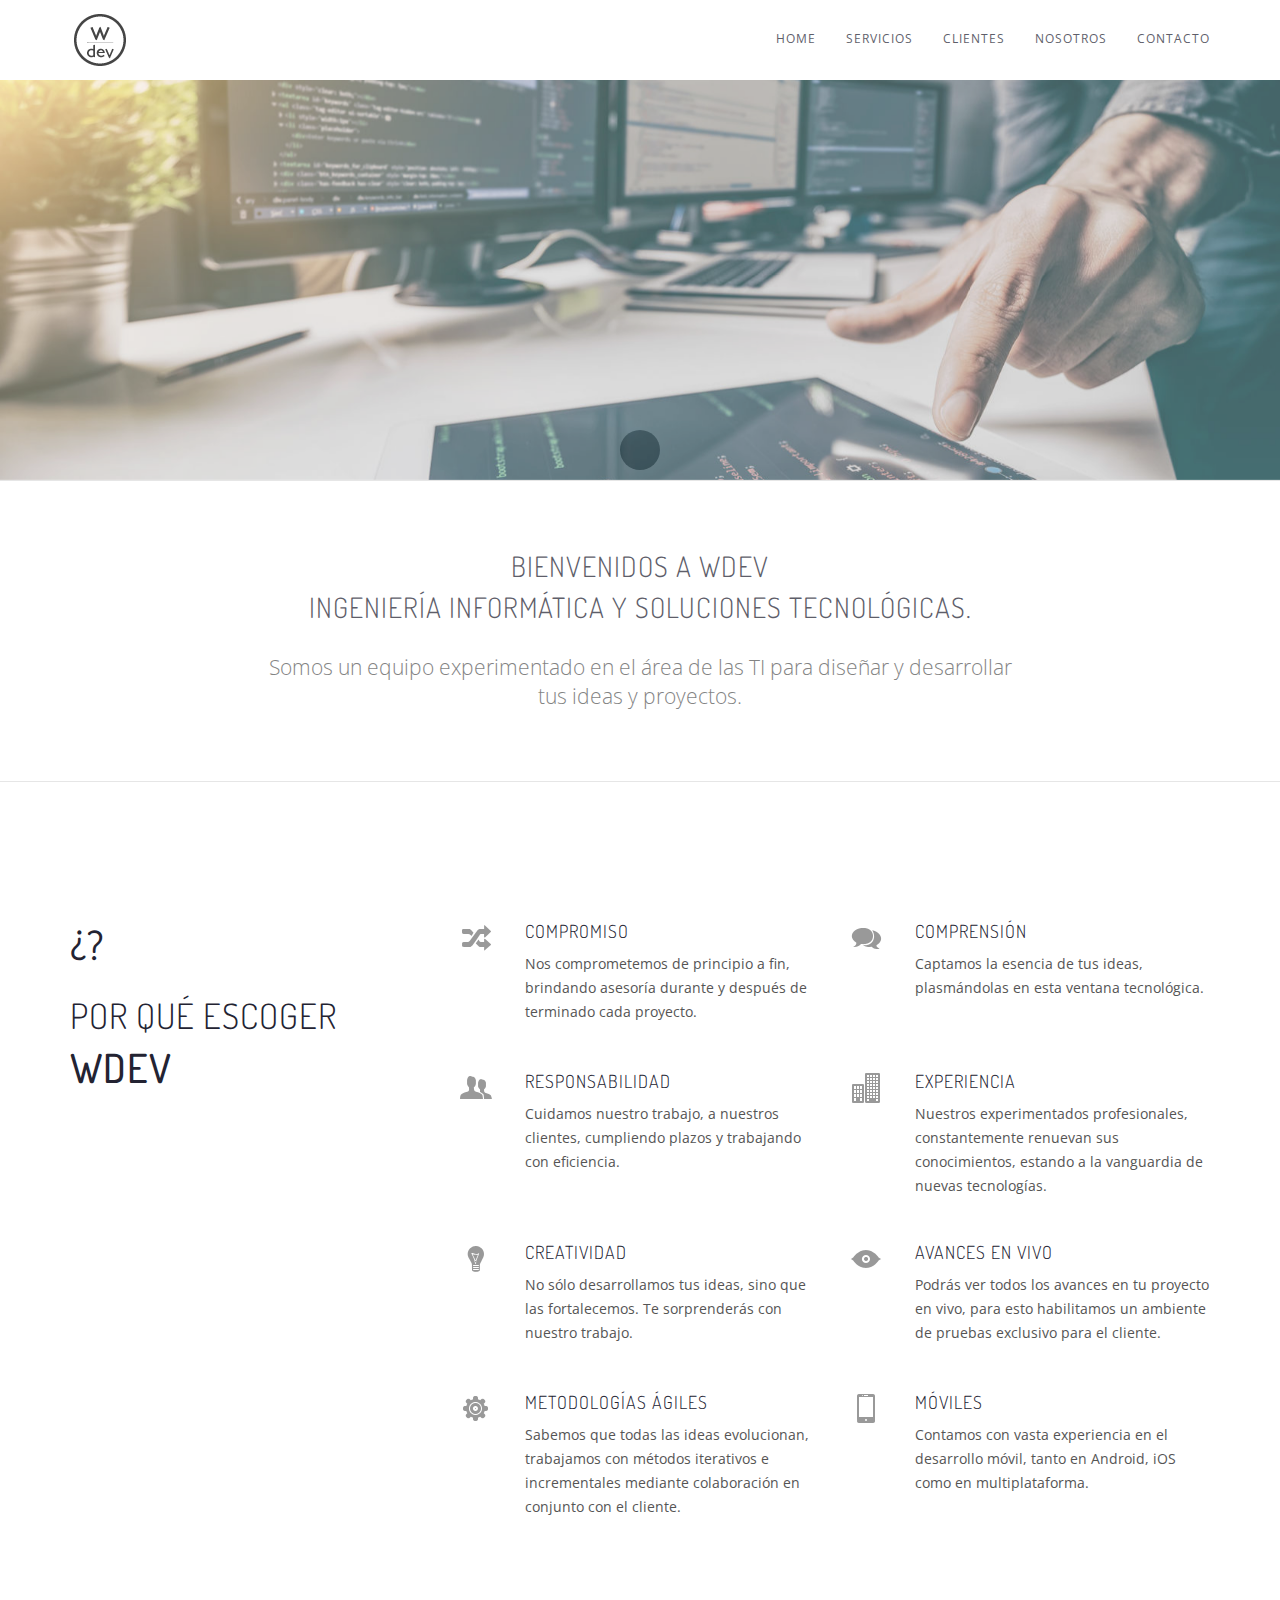
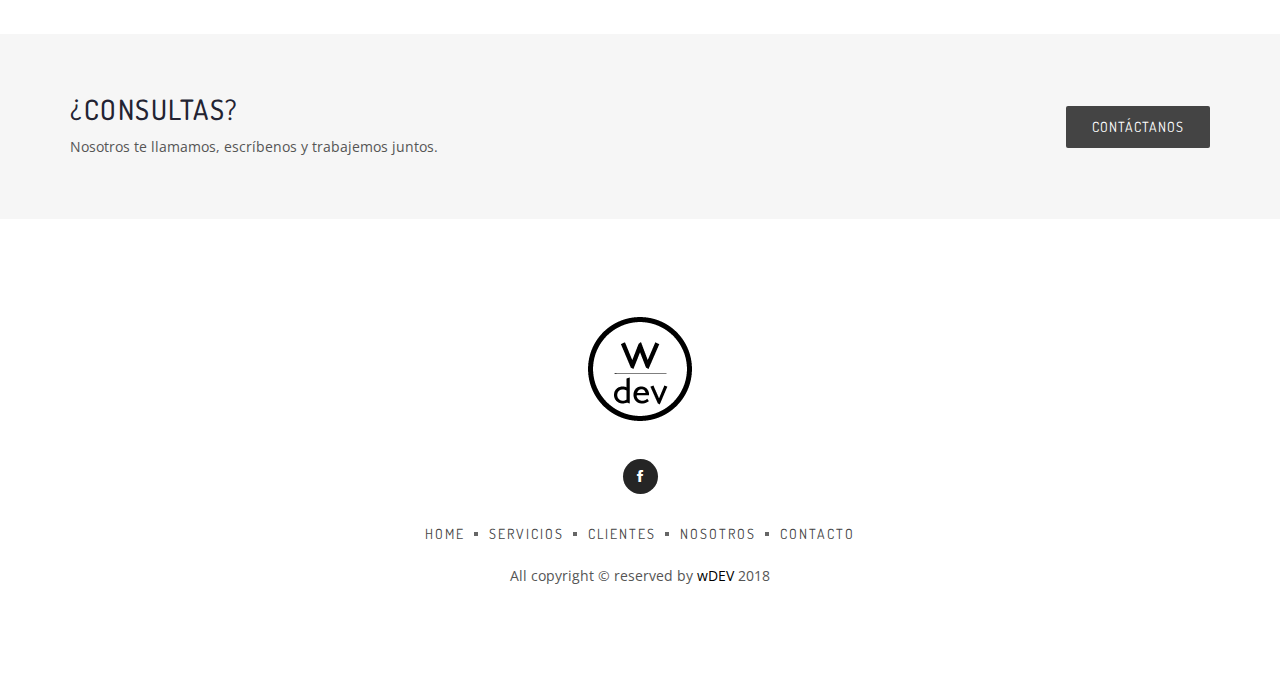
<file: index.html>
<!doctype html>
<html class="no-js" lang="">
    <head>
        <meta charset="utf-8">
        <meta http-equiv="x-ua-compatible" content="ie=edge">
        <title>wDEV - Ingeniería Informática y Soluciones Tecnológicas</title>
        <meta name="viewport" content="width=device-width, initial-scale=1">
        <meta name="description" content="Desarrollo de Software a medida, E-Commerce, Integración WebPay, Sitios Web Autoadministrables, Aplicaciones móviles, Wordpress, Santiago, Concepción, wDEV">
        <meta name="keywords" content="Diseño páginas web, diseño web concepción, creación sitios web, sitios web, Software a medida, Desarrollo de software, páginas web autoadministrables, Software Empresas, Sistemas Empresas, Desarrollo Web, Desarrollo movil, outsourcing, informatica, Wordpress, Webpay, Santiago, Concepción, Chile, concepción, chile" >
		<!-- favicon icon -->
        <link rel="icon" href="img/favicon.png">

		<!-- All CSS Files Here -->
        <link rel="stylesheet" href="css/bootstrap.min.css">
        <link rel="stylesheet" href="css/et-line-fonts.css">
        <link rel="stylesheet" href="css/ionicons.min.css">
        <link rel="stylesheet" href="css/magnific-popup.css">
        <link rel="stylesheet" href="css/meanmenu.css">
        <link rel="stylesheet" href="css/global.css">
        <link rel="stylesheet" href="style.css">
        <link rel="stylesheet" href="css/responsive.css">
        <script src="js/vendor/modernizr-2.8.3.min.js"></script>
    </head>
    <body>
        <!--[if lt IE 8]>
            <p class="browserupgrade">You are using an <strong>outdated</strong> browser. Please <a href="http://browsehappy.com/">upgrade your browser</a> to improve your experience.</p>
        <![endif]-->

        <!-- Add your site or application content here -->
 		<!-- PRELOADER -->
		<div class="page-loader">
			<div class="loader">Loading...</div>
		</div>
		<!-- /PRELOADER -->

		<!-- header start -->
		<header id="sticky-header">
			<div class="header-area">
				<div class="container sm-100">
					<div class="row">
						<div class="col-md-3 col-sm-2">
							<div class="logo text-upper">
								<!-- <h4><a href="index.html">White</a></h4> -->
                <img src="img/logo_white_60px.png" alt="wDEV">
							</div>
						</div>
						<div class="col-md-9 col-sm-10">
							<div class="menu-area hidden-xs">
								<nav>
									<ul class="basic-menu clearfix">
										<li><a href="index.html">Home</a></li>
                    <li><a href="service.html">Servicios</a></li>
										<li><a href="clients.html">Clientes</a></li>
                    <li><a href="about.html">Nosotros</a></li>
										<li><a href="contact.html">Contacto</a></li>
									</ul>
								</nav>
							</div>
							<!-- basic-mobile-menu -->
							<div class="basic-mobile-menu visible-xs">
								<nav id="mobile-nav">
                  <ul>
										<li><a href="index.html">Home</a></li>
                    <li><a href="service.html">Servicios</a></li>
										<li><a href="clients.html">Clientes</a></li>
                    <li><a href="about.html">Nosotros</a></li>
										<li><a href="contact.html">Contacto</a></li>
									</ul>
								</nav>
							</div>
						</div>
					</div>
				</div>
			</div>
		</header>
		<!-- header end -->

		<!-- basic-slider start -->
		<div class="slider-section">
			<div class="slider-active owl-carousel">
      <div class="single-slider" style="background-image: url(img/slider/pic3.jpg);">
          <div class="container">
            <div class="slider-content">
              <!--<h2>Hello, <br /> I am David White
                <span class="dot"></span>
                <span class="dot"></span>
                <span class="dot"></span>
              </h2>
              <p>Design | Development | Branding</p>
              <a class="btn" href="contact.html">Contacto</a> -->
            </div>
          </div>
        </div>
				<div class="single-slider" style="background-image: url(img/slider/pic1.jpg);">
					<div class="container">
						<div class="slider-content">
						</div>
					</div>
				</div>
				<div class="single-slider" style="background-image: url(img/slider/pic2.jpg);">
					<div class="container">
						<div class="slider-content">
						</div>
					</div>
				</div>
			</div>
		</div>
		<!-- basic-slider end -->

    <div class="basic-separator"></div>

    <!-- bajada start -->
    <div class="404-area pt-70 pb-50">
			<div class="container">
				<div class="row">
					<div class="col-sm-8 col-sm-offset-2 text-center">

            <!-- HOLA, BIENVENIDO A WEBDEVEL, DESARROLLO WEB Y MÓVIL EN CONCEPCIÓN.
ÉCHELE UN VISTAZO A NUESTRO PORTAFOLIO, CONOZCA SOBRE NOSOTROS Y NUESTRO TRABAJO.
...¿PREGUNTAS? ENVÍANOS UN EMAIL. -->


						<div class="404-text">
							<!-- <h1>Hola</h1> -->
							<!-- <h2>This Page Could Not Be Found!</h2> -->
              <h3>Bienvenidos a wDEV</h3>
              <h3>Ingeniería Informática y Soluciones Tecnológicas.</h3>
              <br>
              <p class="lead">Somos un equipo experimentado en el área de las TI para diseñar y desarrollar tus ideas y proyectos.</p>
						</div>


					</div>
				</div>
			</div>
		</div>
    <!-- bajada end -->

    <div class="basic-separator"></div>

    <!-- basic-portfolio-area start -->
		<div class="portfolio-details-area ptb-70">
			<div class="container">
				<div class="row mt-70">
					<div class="col-md-4">
            <h1>¿?</h1>
            <br>
            <h2>Por qué escoger</h2>
            <h1>wDEV</h1>
					</div>
					<div class="col-md-8">
						<div class="row multi-columns-row">

							<div class="col-sm-6 col-md-6 mb-30 mh120">
                <div class="row">
                  <div class="col-sm-2 col-md-2">
                    <img src="img/icons/shuffle.png" alt="Compromiso">
                  </div>
                  <div class="col-sm-10 col-md-10">
                    <h5 class="font-alt m-t-0">COMPROMISO</h5>
    								<p>Nos comprometemos de principio a fin, brindando asesoría durante y después de terminado cada proyecto.</p>
                  </div>
                </div>
							</div>

							<div class="col-sm-6 col-md-6 mb-30 mh120">
                <div class="row">
                  <div class="col-sm-2 col-md-2">
                    <img src="img/icons/bubbles.png" alt="Comprensión">
                  </div>
                  <div class="col-sm-10 col-md-10">
    								<h5 class="font-alt m-t-0">COMPRENSIÓN</h5>
    								<p>Captamos la esencia de tus ideas, plasmándolas en esta ventana tecnológica.</p>
                  </div>
                </div>
							</div>

							<div class="col-sm-6 col-md-6 mb-30 mh120">
                <div class="row">
                  <div class="col-sm-2 col-md-2">
                    <img src="img/icons/users.png" alt="Responsabilidad">
                  </div>
                  <div class="col-sm-10 col-md-10">
    								<h5 class="font-alt m-t-0">RESPONSABILIDAD</h5>
    								<p>Cuidamos nuestro trabajo, a nuestros clientes, cumpliendo plazos y trabajando con eficiencia.</p>
                  </div>
                </div>
							</div>

							<div class="col-sm-6 col-md-6 mb-30 mh120">
                <div class="row">
                  <div class="col-sm-2 col-md-2">
                    <img src="img/icons/company.png" alt="Experiencia">
                  </div>
                  <div class="col-sm-10 col-md-10">
    								<h5 class="font-alt m-t-0">EXPERIENCIA</h5>
    								<p>Nuestros experimentados profesionales, constantemente renuevan sus conocimientos, estando a la vanguardia de nuevas tecnologías.</p>
                  </div>
                </div>
							</div>

              <div class="col-sm-6 col-md-6 mb-30 mh120">
                <div class="row">
                  <div class="col-sm-2 col-md-2">
                    <img src="img/icons/bulb.png" alt="Creatividad">
                  </div>
                  <div class="col-sm-10 col-md-10">
    								<h5 class="font-alt m-t-0">CREATIVIDAD</h5>
    								<p>No sólo desarrollamos tus ideas, sino que las fortalecemos. Te sorprenderás con nuestro trabajo.</p>
                  </div>
                </div>
							</div>

							<div class="col-sm-6 col-md-6 mb-30 mh120">
                <div class="row">
                  <div class="col-sm-2 col-md-2">
                    <img src="img/icons/eye.png" alt="Avances en Vivo">
                  </div>
                  <div class="col-sm-10 col-md-10">
    								<h5 class="font-alt m-t-0">AVANCES EN VIVO</h5>
    								<p>Podrás ver todos los avances en tu proyecto en vivo, para esto habilitamos un ambiente de pruebas exclusivo para el cliente.</p>
                  </div>
                </div>
							</div>

							<div class="col-sm-6 col-md-6 mb-30 mh120">
                <div class="row">
                  <div class="col-sm-2 col-md-2">
                    <img src="img/icons/settings.png" alt="Metodólogías Ágiles">
                  </div>
                  <div class="col-sm-10 col-md-10">
    								<h5 class="font-alt m-t-0">METODOLOGÍAS ÁGILES</h5>
    								<p>Sabemos que todas las ideas evolucionan, trabajamos con métodos iterativos e incrementales mediante colaboración en conjunto con el cliente.</p>
                  </div>
                </div>
							</div>

							<div class="col-sm-6 col-md-6 mb-30 mh120">
                <div class="row">
                  <div class="col-sm-2 col-md-2">
                    <img src="img/icons/iphone.png" alt="Móviles">
                  </div>
                  <div class="col-sm-10 col-md-10">
    								<h5 class="font-alt m-t-0">MÓVILES</h5>
    								<p>Contamos con vasta experiencia en el desarrollo móvil, tanto en Android, iOS como en multiplataforma.</p>
                  </div>
                </div>
							</div>

						</div>
					</div>
				</div>
			</div>
		</div>
		<!-- basic-portfolio-area end -->

    <!-- call-to-action-area start -->
    <div class="call-to-action-area gray-bg ptb-60">
      <div class="container">
        <div class="row">
          <div class="col-md-9 col-sm-9 col-xs-12">
            <div class="call-to-action">
              <h3>¿Consultas?</h3>
              <p>Nosotros te llamamos, escríbenos y trabajemos juntos.</p>
            </div>
          </div>
          <div class="col-md-3 col-sm-3 col-xs-12 text-right">
            <div class="call-to-action">
              <a class="btn btn-large" href="contact.html">Contáctanos</a>
            </div>
          </div>
        </div>
      </div>
    </div>
    <!-- call-to-action-area end -->

		<!-- footer start -->
		<footer>
			<div class="basic-footer text-center ptb-90">
				<div class="container">
					<div class="footer-logo mb-30">
            <img src="img/logo_white_120px.png" alt="wDEV">
					</div>
					<div class="social-icon">
						<a href="https://www.facebook.com/wdevcl" target="_blank"><i class="ion-social-facebook"></i></a>
					</div>
					<div class="footer-menu mt-30">
						<nav>
              <ul>
                <li><a href="index.html">Home</a></li>
                <li><a href="service.html">Servicios</a></li>
                <li><a href="clients.html">Clientes</a></li>
                <li><a href="about.html">Nosotros</a></li>
                <li><a href="contact.html">Contacto</a></li>
              </ul>
						</nav>
					</div>
					<div class="copyright mt-20">
						<p>All copyright © reserved by <a href="http://www.wdev.cl">wDEV</a> 2018</p>
					</div>
				</div>
			</div>
		</footer>
		<!-- footer end -->


		<!-- All js plugins here -->
        <script src="js/vendor/jquery-1.12.0.min.js"></script>
        <script src="js/bootstrap.min.js"></script>
        <script src="js/isotope.pkgd.min.js"></script>
        <script src="js/imagesloaded.pkgd.min.js"></script>
        <script src="js/jquery.magnific-popup.min.js"></script>
        <script src="js/jquery.meanmenu.js"></script>
        <script src="js/plugins.js"></script>
        <script src="js/main.js"></script>
        <script type="text/javascript">
          var Tawk_API=Tawk_API||{}, Tawk_LoadStart=new Date();
          (function(){
          var s1=document.createElement("script"),s0=document.getElementsByTagName("script")[0];
          s1.async=true;
          s1.src='https://embed.tawk.to/5a05a7d1bb0c3f433d4c8689/default';
          s1.charset='UTF-8';
          s1.setAttribute('crossorigin','*');
          s0.parentNode.insertBefore(s1,s0);
          })();
        </script>
        <script async src="https://www.googletagmanager.com/gtag/js?id=UA-110513226-1"></script>
        <script>
          window.dataLayer = window.dataLayer || [];
          function gtag(){dataLayer.push(arguments);}
          gtag('js', new Date());

          gtag('config', 'UA-110513226-1');
        </script>
    </body>
</html>
</file>
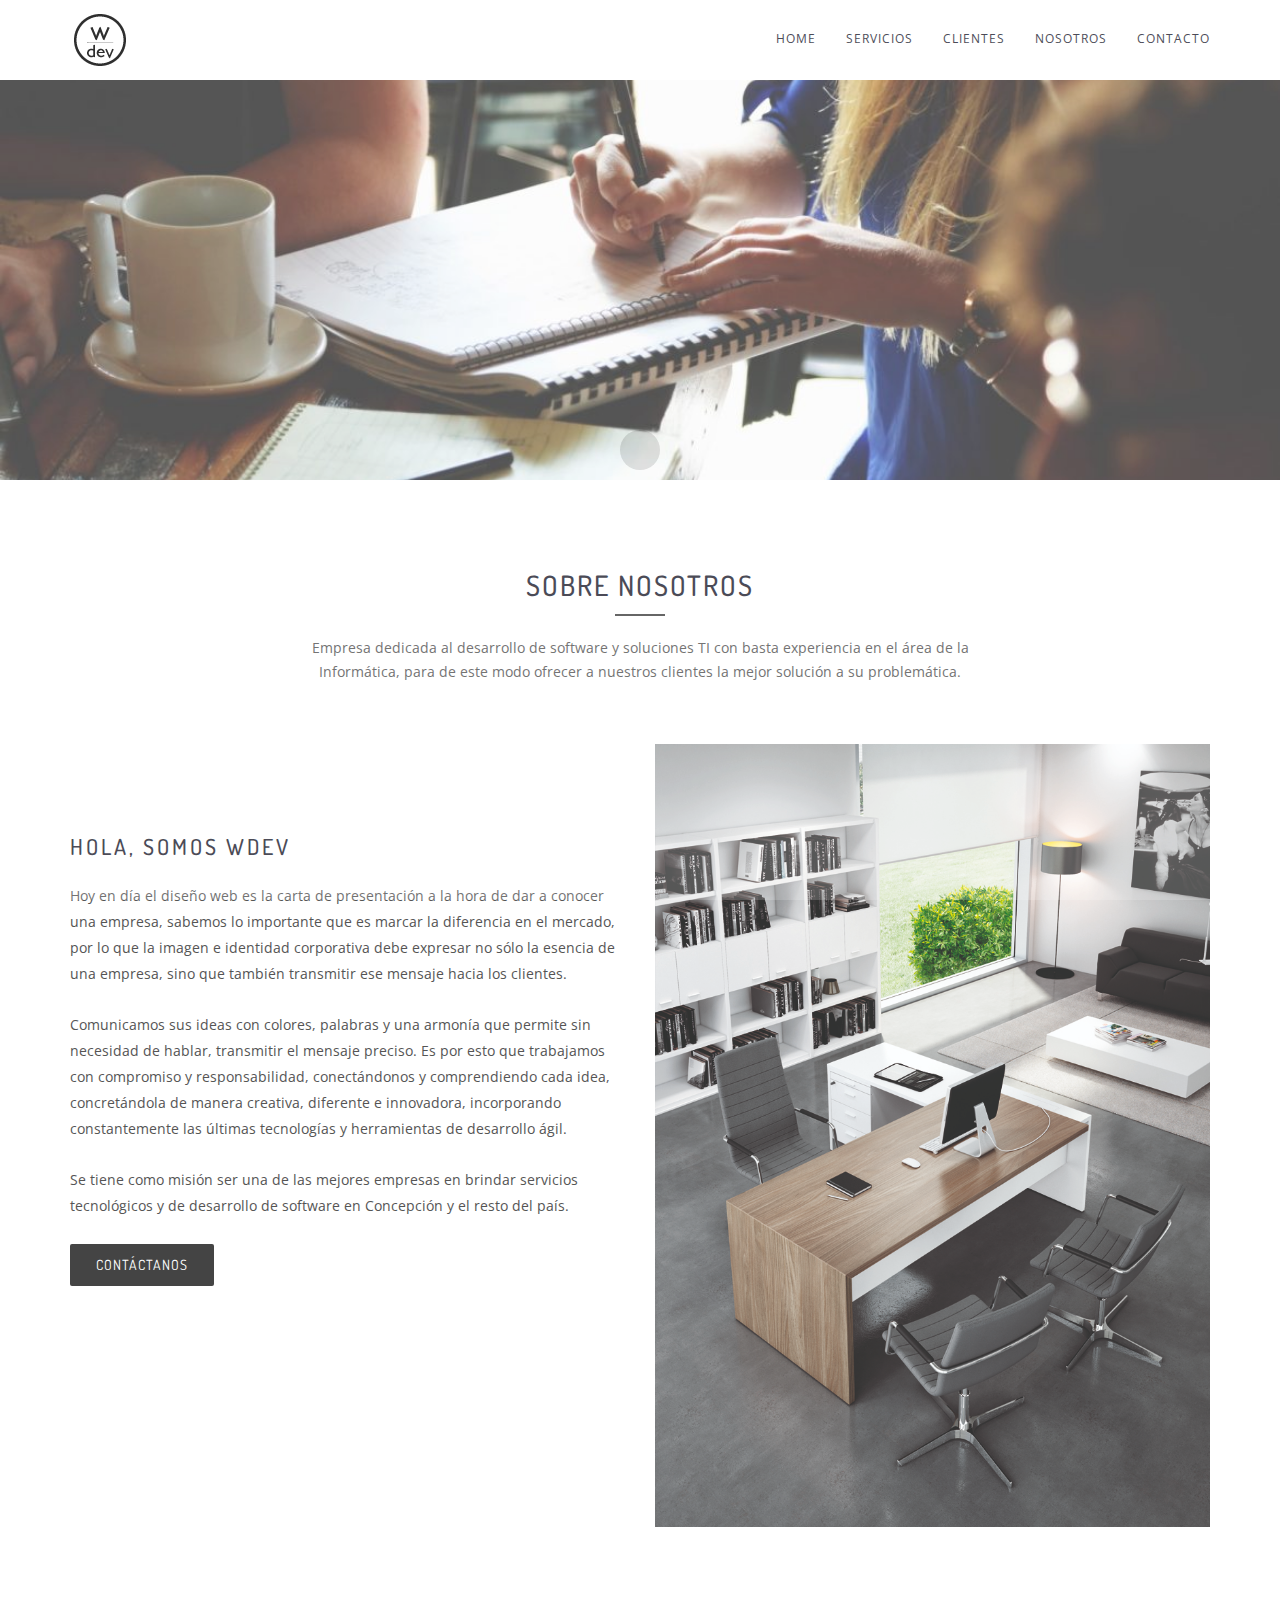
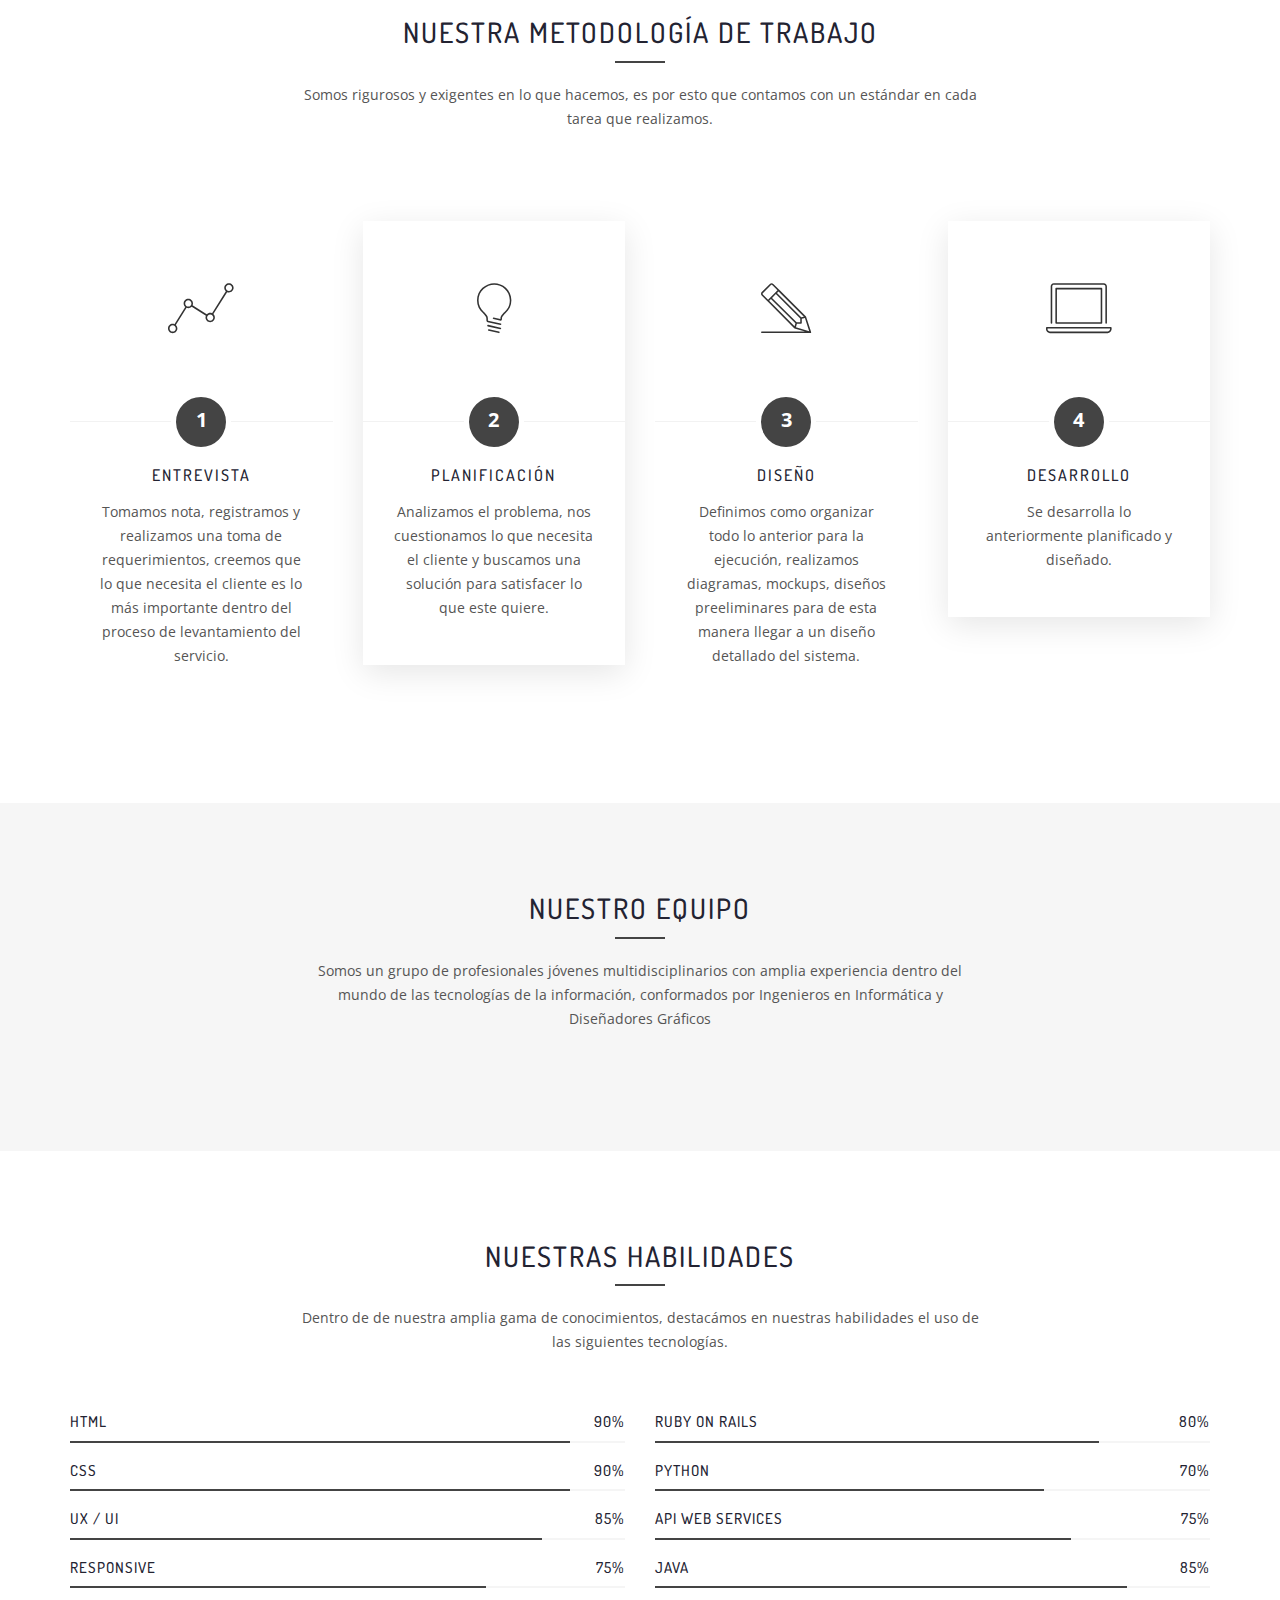
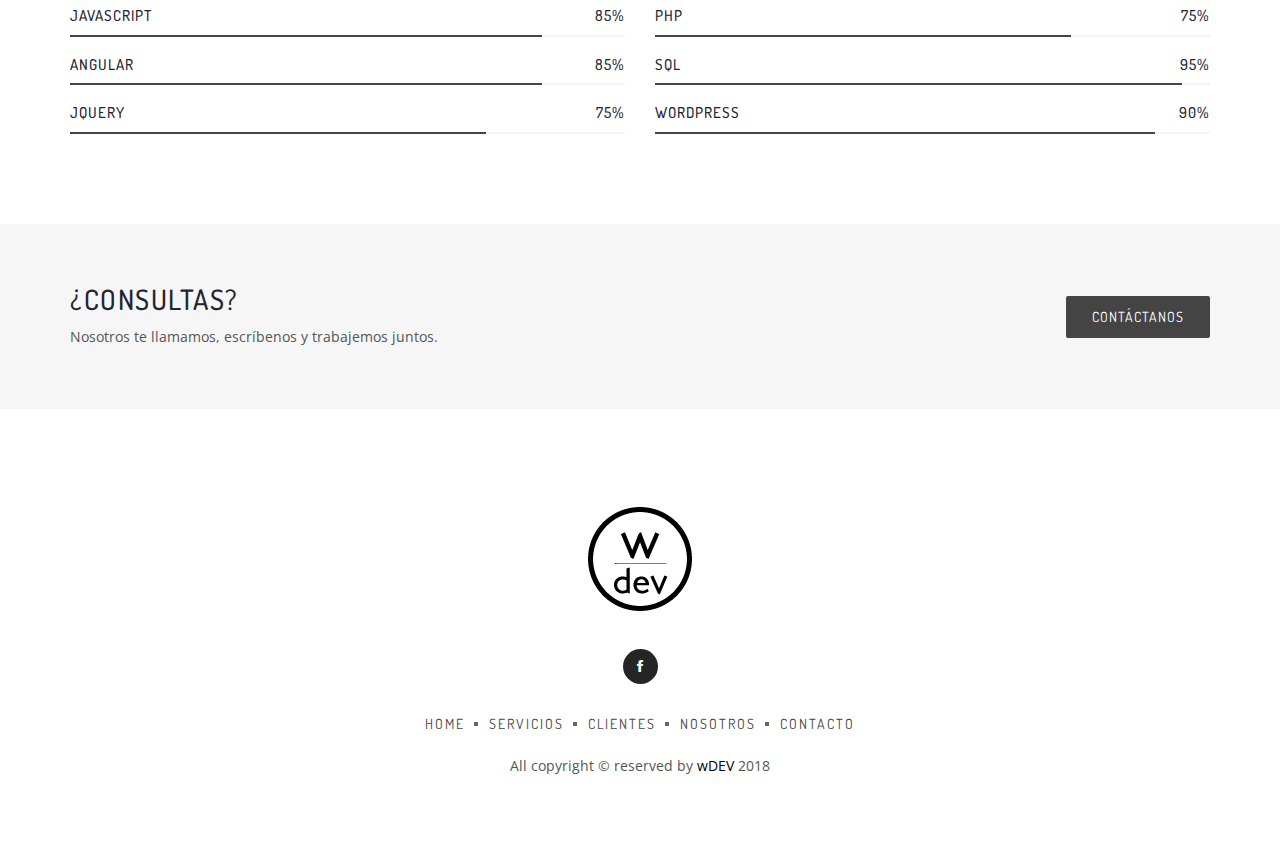
<file: about.html>
<!doctype html>
<html class="no-js" lang="en">
    <head>
        <meta charset="utf-8">
        <meta http-equiv="x-ua-compatible" content="ie=edge">
        <title>wDEV - Ingeniería Informática y Soluciones Tecnológicas</title>
        <meta name="viewport" content="width=device-width, initial-scale=1">
        <meta name="description" content="Desarrollo de Software a medida, E-Commerce, Integración WebPay, Sitios Web Autoadministrables, Aplicaciones móviles, Wordpress, Santiago, Concepción, wDEV">
        <meta name="keywords" content="Diseño páginas web, diseño web concepción, creación sitios web, sitios web, Software a medida, Desarrollo de software, páginas web autoadministrables, Software Empresas, Sistemas Empresas, Desarrollo Web, Desarrollo movil, outsourcing, informatica, Wordpress, Webpay, Santiago, Concepción, Chile, concepción, chile" >
		<!-- favicon icon -->
        <link rel="icon" href="img/favicon.png">

		<!-- All CSS Files Here -->
        <link rel="stylesheet" href="css/bootstrap.min.css">
        <link rel="stylesheet" href="css/et-line-fonts.css">
        <link rel="stylesheet" href="css/ionicons.min.css">
        <link rel="stylesheet" href="css/magnific-popup.css">
        <link rel="stylesheet" href="css/meanmenu.css">
        <link rel="stylesheet" href="css/global.css">
        <link rel="stylesheet" href="style.css">
        <link rel="stylesheet" href="css/responsive.css">
        <script src="js/vendor/modernizr-2.8.3.min.js"></script>
    </head>
    <body>
        <!--[if lt IE 8]>
            <p class="browserupgrade">You are using an <strong>outdated</strong> browser. Please <a href="http://browsehappy.com/">upgrade your browser</a> to improve your experience.</p>
        <![endif]-->

        <!-- Add your site or application content here -->
		<!-- PRELOADER -->
		<div class="page-loader">
			<div class="loader">Loading...</div>
		</div>
		<!-- /PRELOADER -->

    <!-- header start -->
    <header id="sticky-header">
      <div class="header-area">
        <div class="container sm-100">
          <div class="row">
            <div class="col-md-3 col-sm-2">
              <div class="logo text-upper">
                <!-- <h4><a href="index.html">White</a></h4> -->
                <img src="img/logo_white_60px.png" alt="wDEV">
              </div>
            </div>
            <div class="col-md-9 col-sm-10">
              <div class="menu-area hidden-xs">
                <nav>
                  <ul class="basic-menu clearfix">
                    <li><a href="index.html">Home</a></li>
                    <li><a href="service.html">Servicios</a></li>
                    <li><a href="clients.html">Clientes</a></li>
                    <li><a href="about.html">Nosotros</a></li>
                    <li><a href="contact.html">Contacto</a></li>
                  </ul>
                </nav>
              </div>
              <!-- basic-mobile-menu -->
              <div class="basic-mobile-menu visible-xs">
                <nav id="mobile-nav">
                  <ul>
                    <li><a href="index.html">Home</a></li>
                    <li><a href="service.html">Servicios</a></li>
                    <li><a href="clients.html">Clientes</a></li>
                    <li><a href="about.html">Nosotros</a></li>
                    <li><a href="contact.html">Contacto</a></li>
                  </ul>
                </nav>
              </div>
            </div>
          </div>
        </div>
      </div>
    </header>
    <!-- header end -->

    <!-- basic-slider start -->
  <div class="slider-section">
      <div class="slider-active owl-carousel">
      <div class="single-slider" style="background-image: url(img/slider/pic5.jpg);">
          <div class="container">
            <div class="slider-content">
              <!--<h2>Hello, <br /> I am David White
                <span class="dot"></span>
                <span class="dot"></span>
                <span class="dot"></span>
              </h2>
              <p>Design | Development | Branding</p>
              <a class="btn" href="contact.html">Contacto</a> -->
            </div>
          </div>
        </div>
        <div class="single-slider" style="background-image: url(img/slider/pic1.jpg);">
          <div class="container">
            <div class="slider-content">
            </div>
          </div>
        </div>
        <div class="single-slider" style="background-image: url(img/slider/pic3.jpg);">
          <div class="container">
            <div class="slider-content">
            </div>
          </div>
        </div>
      </div>
    </div>
		<!-- basic-slider end -->

		<div class="about-us-area pt-90">
			<div class="container">
				<div class="area-title text-center">
					<h2>Sobre Nosotros</h2>
					<p>Empresa dedicada al desarrollo de software y soluciones TI con basta experiencia en el área de la Informática, para de este modo ofrecer a nuestros clientes la mejor solución a su problemática. </p>
				</div>
				<div class="row">
					<!-- ABOUT TEXT -->
					<div class="col-md-6">
						<div class="about-text mt-90">
							<h5>Hola, Somos wDEV</h5>
							<p>Hoy en día el diseño web es la carta de presentación a la hora de dar a conocer una empresa, sabemos lo importante que es marcar la diferencia en el mercado, por lo que la imagen e identidad corporativa debe expresar no sólo la esencia de una empresa, sino que también transmitir ese mensaje hacia los clientes.</p>
							<p>Comunicamos sus ideas con colores, palabras y una armonía que permite sin necesidad de hablar, transmitir el mensaje preciso. Es por esto que trabajamos con compromiso y responsabilidad, conectándonos y comprendiendo cada idea, concretándola de manera creativa, diferente e innovadora, incorporando constantemente las últimas tecnologías y herramientas de desarrollo ágil.</p>

              <p>Se tiene como misión ser una de las mejores empresas en brindar servicios tecnológicos y de desarrollo de software en Concepción y el resto del país.</p>

              <a class="btn btn-large" href="contact.html">Contáctanos</a>
					<!--	<div class="signature mt-20">
								<img src="img/signature.png" alt="">
							</div>-->
						</div>
					</div>
					<!-- /ABOUT TEXT -->
					<!-- PHOTO -->
					<div class="col-md-6">
						<div class="about-img hidden-sm hidden-xs">
							<img src="img/desk.jpg" alt="">
						</div>
					</div>
					<!-- /PHOTO -->
				</div>
			</div>
		</div>

    <!-- basic-process-area start -->
    <div class="basic-process-area pt-90 pb-60">
      <div class="container">
        <div class="area-title text-center">
          <h2>Nuestra metodología de trabajo</h2>
          <p>Somos rigurosos y exigentes en lo que hacemos, es por esto que contamos con un estándar en cada tarea que realizamos.</p>
        </div>
        <div class="row">
          <div class="col-md-3 col-sm-6 mb-30">
            <div class="process-item text-center">
              <div class="process-item-icon">
                <span class="icon-linegraph "></span>
              </div>
              <div class="process-item-content">
                <span class="process-item-number">1</span>
                <h3 class="process-item-title">Entrevista</h3>
                <p>Tomamos nota, registramos y realizamos una toma de requerimientos, creemos que lo que necesita el cliente es lo más importante dentro del proceso de levantamiento del servicio. </p>
              </div>
            </div>
          </div>
          <div class="col-md-3 col-sm-6 mb-30">
            <div class="process-item text-center highlight">
              <div class="process-item-icon">
                <span class="icon-lightbulb"></span>
              </div>
              <div class="process-item-content">
                <span class="process-item-number">2</span>
                <h3 class="process-item-title">Planificación</h3>
                <p>Analizamos el problema, nos cuestionamos lo que necesita el cliente y buscamos una solución para satisfacer lo que este quiere.  </p>
              </div>
            </div>
          </div>
          <div class="col-md-3 col-sm-6 mb-30">
            <div class="process-item text-center">
              <div class="process-item-icon">
                <span class="icon-pencil"></span>
              </div>
              <div class="process-item-content">
                <span class="process-item-number">3</span>
                <h3 class="process-item-title">Diseño</h3>
                <p>Definimos como organizar todo lo anterior para la ejecución, realizamos diagramas, mockups, diseños preeliminares para de esta manera llegar a un diseño detallado del sistema.</p>
              </div>
            </div>
          </div>
          <div class="col-md-3 col-sm-6 mb-30">
            <div class="process-item text-center highlight">
              <div class="process-item-icon">
                <span class="icon-laptop"></span>
              </div>
            <div class="process-item-content">
              <span class="process-item-number">4</span>
              <h3 class="process-item-title">Desarrollo</h3>
              <p>Se desarrolla lo anteriormente planificado y diseñado.</p>
            </div>
            </div>
          </div>
        </div>
      </div>
    </div>
		<!-- basic-team-area start -->
		<div class="basic-team-area gray-bg pt-90 pb-60">
			<div class="container">
				<div class="area-title text-center">
					<h2>Nuestro Equipo</h2>
					<p>Somos un grupo de profesionales jóvenes multidisciplinarios con amplia experiencia dentro del mundo de las tecnologías de la información, conformados por Ingenieros en Informática y Diseñadores Gráficos </p>
				</div>
			</div>
		</div>

		<div class="basic-skill-area pt-90 pb-70">
			<div class="container">
				<div class="area-title text-center">
					<h2>Nuestras Habilidades</h2>
					<p>Dentro de de nuestra amplia gama de conocimientos, destacámos en nuestras habilidades el uso de las siguientes tecnologías.</p>
				</div>
				<div class="row">
					<div class="col-sm-6">
						<!-- PROGRESS BAR -->
						<h6 class="progress-title">HTML <span class="pull-right"><span>90</span>%</span></h6>
						<div class="progress">
							<div class="progress-bar" aria-valuenow="90" role="progressbar" aria-valuemin="0" aria-valuemax="100" style="width: 90%;"></div>
						</div>
						<!-- END PROGRESS BAR -->

            <!-- PROGRESS BAR -->
						<h6 class="progress-title">CSS <span class="pull-right"><span>90</span>%</span></h6>
						<div class="progress">
							<div class="progress-bar" aria-valuenow="90" role="progressbar" aria-valuemin="0" aria-valuemax="100" style="width: 90%;"></div>
						</div>
						<!-- END PROGRESS BAR -->

            <!-- PROGRESS BAR -->
						<h6 class="progress-title">UX / UI <span class="pull-right"><span>85</span>%</span></h6>
						<div class="progress">
							<div class="progress-bar" aria-valuenow="85" role="progressbar" aria-valuemin="0" aria-valuemax="100" style="width: 85%;"></div>
						</div>
						<!-- END PROGRESS BAR -->

            <!-- PROGRESS BAR -->
						<h6 class="progress-title">Responsive <span class="pull-right"><span>75</span>%</span></h6>
						<div class="progress">
							<div class="progress-bar" aria-valuenow="75" role="progressbar" aria-valuemin="0" aria-valuemax="100" style="width: 75%;"></div>
						</div>
						<!-- END PROGRESS BAR -->

            <!-- PROGRESS BAR -->
						<h6 class="progress-title">Javascript <span class="pull-right"><span>85</span>%</span></h6>
						<div class="progress">
							<div class="progress-bar" aria-valuenow="85" role="progressbar" aria-valuemin="0" aria-valuemax="100" style="width: 85%;"></div>
						</div>
						<!-- END PROGRESS BAR -->

            <!-- PROGRESS BAR -->
						<h6 class="progress-title">Angular <span class="pull-right"><span>85</span>%</span></h6>
						<div class="progress">
							<div class="progress-bar" aria-valuenow="85" role="progressbar" aria-valuemin="0" aria-valuemax="100" style="width: 85%;"></div>
						</div>
						<!-- END PROGRESS BAR -->

            <!-- PROGRESS BAR -->
						<h6 class="progress-title">Jquery <span class="pull-right"><span>75</span>%</span></h6>
						<div class="progress">
							<div class="progress-bar" aria-valuenow="75" role="progressbar" aria-valuemin="0" aria-valuemax="100" style="width: 75%;"></div>
						</div>
						<!-- END PROGRESS BAR -->




					</div>
					<div class="col-sm-6">
            <!-- PROGRESS BAR -->
						<h6 class="progress-title">Ruby on Rails <span class="pull-right"><span>80</span>%</span></h6>
						<div class="progress">
							<div class="progress-bar" aria-valuenow="80" role="progressbar" aria-valuemin="0" aria-valuemax="100" style="width: 80%;"></div>
						</div>
						<!-- END PROGRESS BAR -->

            <!-- PROGRESS BAR -->
						<h6 class="progress-title">Python <span class="pull-right"><span>70</span>%</span></h6>
						<div class="progress">
							<div class="progress-bar" aria-valuenow="70" role="progressbar" aria-valuemin="0" aria-valuemax="100" style="width: 70%;"></div>
						</div>
						<!-- END PROGRESS BAR -->

            <!-- PROGRESS BAR -->
						<h6 class="progress-title">API Web Services <span class="pull-right"><span>75</span>%</span></h6>
						<div class="progress">
							<div class="progress-bar" aria-valuenow="75" role="progressbar" aria-valuemin="0" aria-valuemax="100" style="width: 75%;"></div>
						</div>
						<!-- END PROGRESS BAR -->

            <!-- PROGRESS BAR -->
						<h6 class="progress-title">Java <span class="pull-right"><span>85</span>%</span></h6>
						<div class="progress">
							<div class="progress-bar" aria-valuenow="85" role="progressbar" aria-valuemin="0" aria-valuemax="100" style="width: 85%;"></div>
						</div>
						<!-- END PROGRESS BAR -->

						<!-- PROGRESS BAR -->
						<h6 class="progress-title">PHP <span class="pull-right"><span>75</span>%</span></h6>
						<div class="progress">
							<div class="progress-bar" aria-valuenow="75" role="progressbar" aria-valuemin="0" aria-valuemax="100" style="width: 75%;"></div>
						</div>
						<!-- END PROGRESS BAR -->

            <!-- PROGRESS BAR -->
						<h6 class="progress-title">SQL <span class="pull-right"><span>95</span>%</span></h6>
						<div class="progress">
							<div class="progress-bar" aria-valuenow="95" role="progressbar" aria-valuemin="0" aria-valuemax="100" style="width: 95%;"></div>
						</div>
						<!-- END PROGRESS BAR -->

            <!-- PROGRESS BAR -->
						<h6 class="progress-title">WordPress <span class="pull-right"><span>90</span>%</span></h6>
						<div class="progress">
							<div class="progress-bar" aria-valuenow="90" role="progressbar" aria-valuemin="0" aria-valuemax="100" style="width: 90%;"></div>
						</div>
						<!-- END PROGRESS BAR -->


					</div>
				</div>
			</div>
		</div>


    <!-- call-to-action-area start -->
    <div class="call-to-action-area gray-bg ptb-60">
      <div class="container">
        <div class="row">
          <div class="col-md-9 col-sm-9 col-xs-12">
            <div class="call-to-action">
              <h3>¿Consultas?</h3>
              <p>Nosotros te llamamos, escríbenos y trabajemos juntos.</p>
            </div>
          </div>
          <div class="col-md-3 col-sm-3 col-xs-12 text-right">
            <div class="call-to-action">
              <a class="btn btn-large" href="contact.html">Contáctanos</a>
            </div>
          </div>
        </div>
      </div>
    </div>
    <!-- call-to-action-area end -->


		<!-- footer start -->
		<footer>
			<div class="basic-footer text-center ptb-90">
				<div class="container">
					<div class="footer-logo mb-30">
            <img src="img/logo_white_120px.png" alt="wDEV">
					</div>
					<div class="social-icon">
						<a href="https://www.facebook.com/wdevcl" target="_blank"><i class="ion-social-facebook"></i></a>
					</div>
					<div class="footer-menu mt-30">
						<nav>
              <ul>
                <li><a href="index.html">Home</a></li>
                <li><a href="service.html">Servicios</a></li>
                <li><a href="clients.html">Clientes</a></li>
                <li><a href="about.html">Nosotros</a></li>
                <li><a href="contact.html">Contacto</a></li>
              </ul>
						</nav>
					</div>
					<div class="copyright mt-20">
						<p>All copyright © reserved by <a href="http://www.wdev.cl">wDEV</a> 2018</p>
					</div>
				</div>
			</div>
		</footer>
		<!-- footer end -->


		<!-- All js plugins here -->
        <script src="js/vendor/jquery-1.12.0.min.js"></script>
        <script src="js/bootstrap.min.js"></script>
        <script src="js/isotope.pkgd.min.js"></script>
        <script src="js/imagesloaded.pkgd.min.js"></script>
        <script src="js/jquery.magnific-popup.min.js"></script>
        <script src="js/jquery.meanmenu.js"></script>
        <script src="js/plugins.js"></script>
        <script src="js/main.js"></script>
        <script type="text/javascript">
          var Tawk_API=Tawk_API||{}, Tawk_LoadStart=new Date();
          (function(){
          var s1=document.createElement("script"),s0=document.getElementsByTagName("script")[0];
          s1.async=true;
          s1.src='https://embed.tawk.to/5a05a7d1bb0c3f433d4c8689/default';
          s1.charset='UTF-8';
          s1.setAttribute('crossorigin','*');
          s0.parentNode.insertBefore(s1,s0);
          })();
        </script>
        <script async src="https://www.googletagmanager.com/gtag/js?id=UA-110513226-1"></script>
        <script>
          window.dataLayer = window.dataLayer || [];
          function gtag(){dataLayer.push(arguments);}
          gtag('js', new Date());

          gtag('config', 'UA-110513226-1');
        </script>
    </body>
</html>
</file>
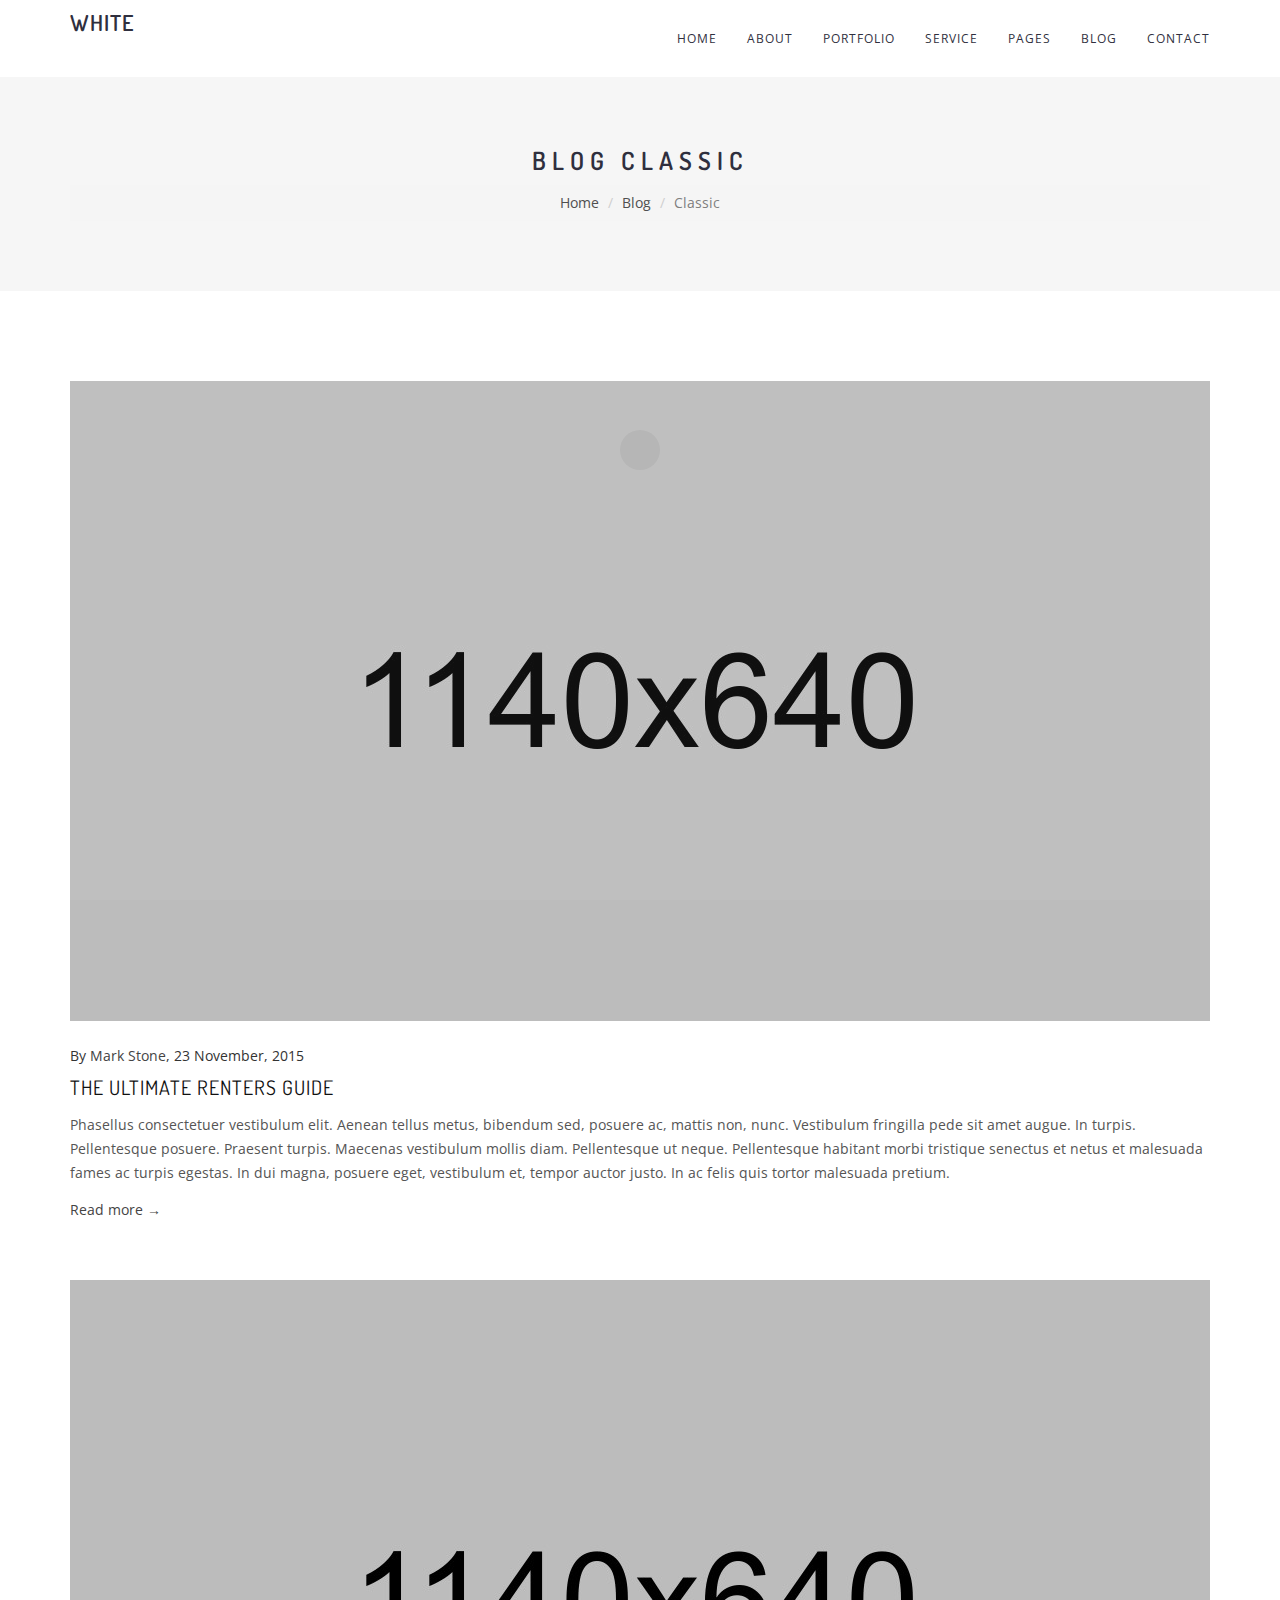
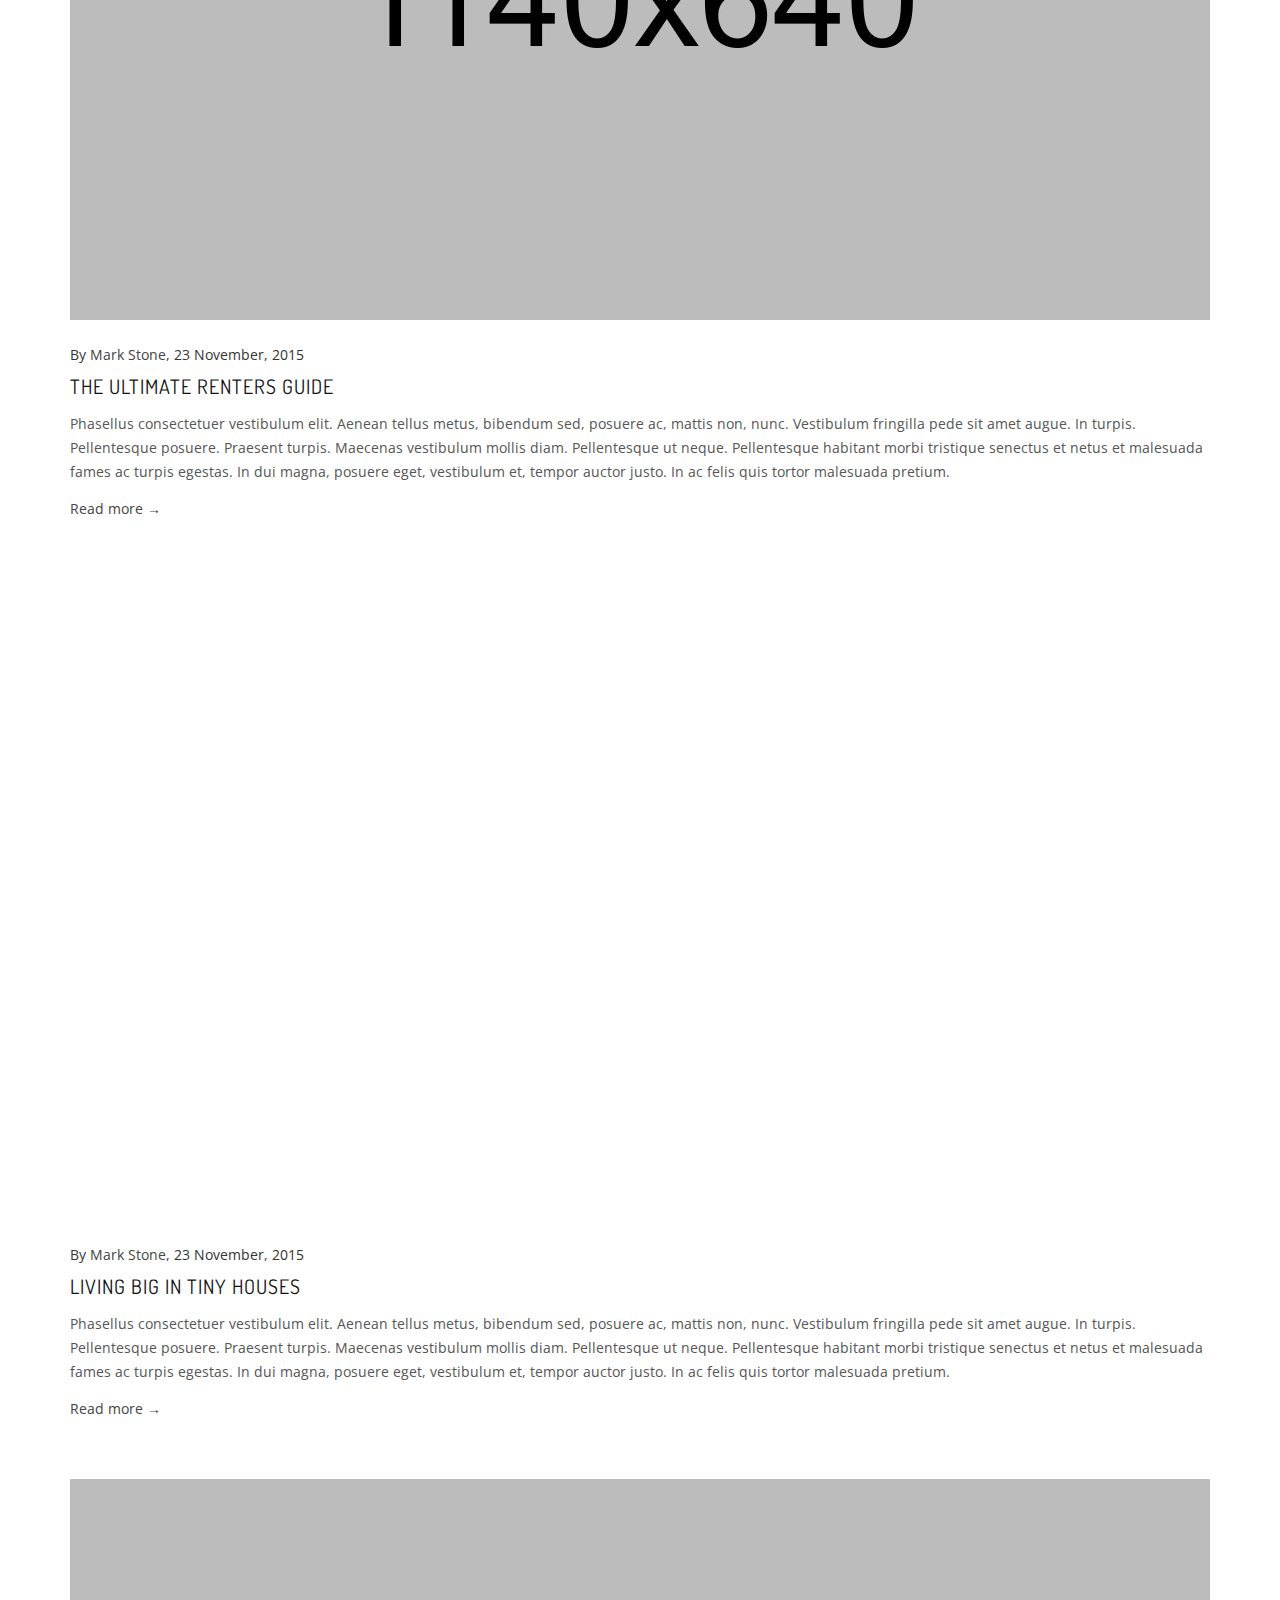
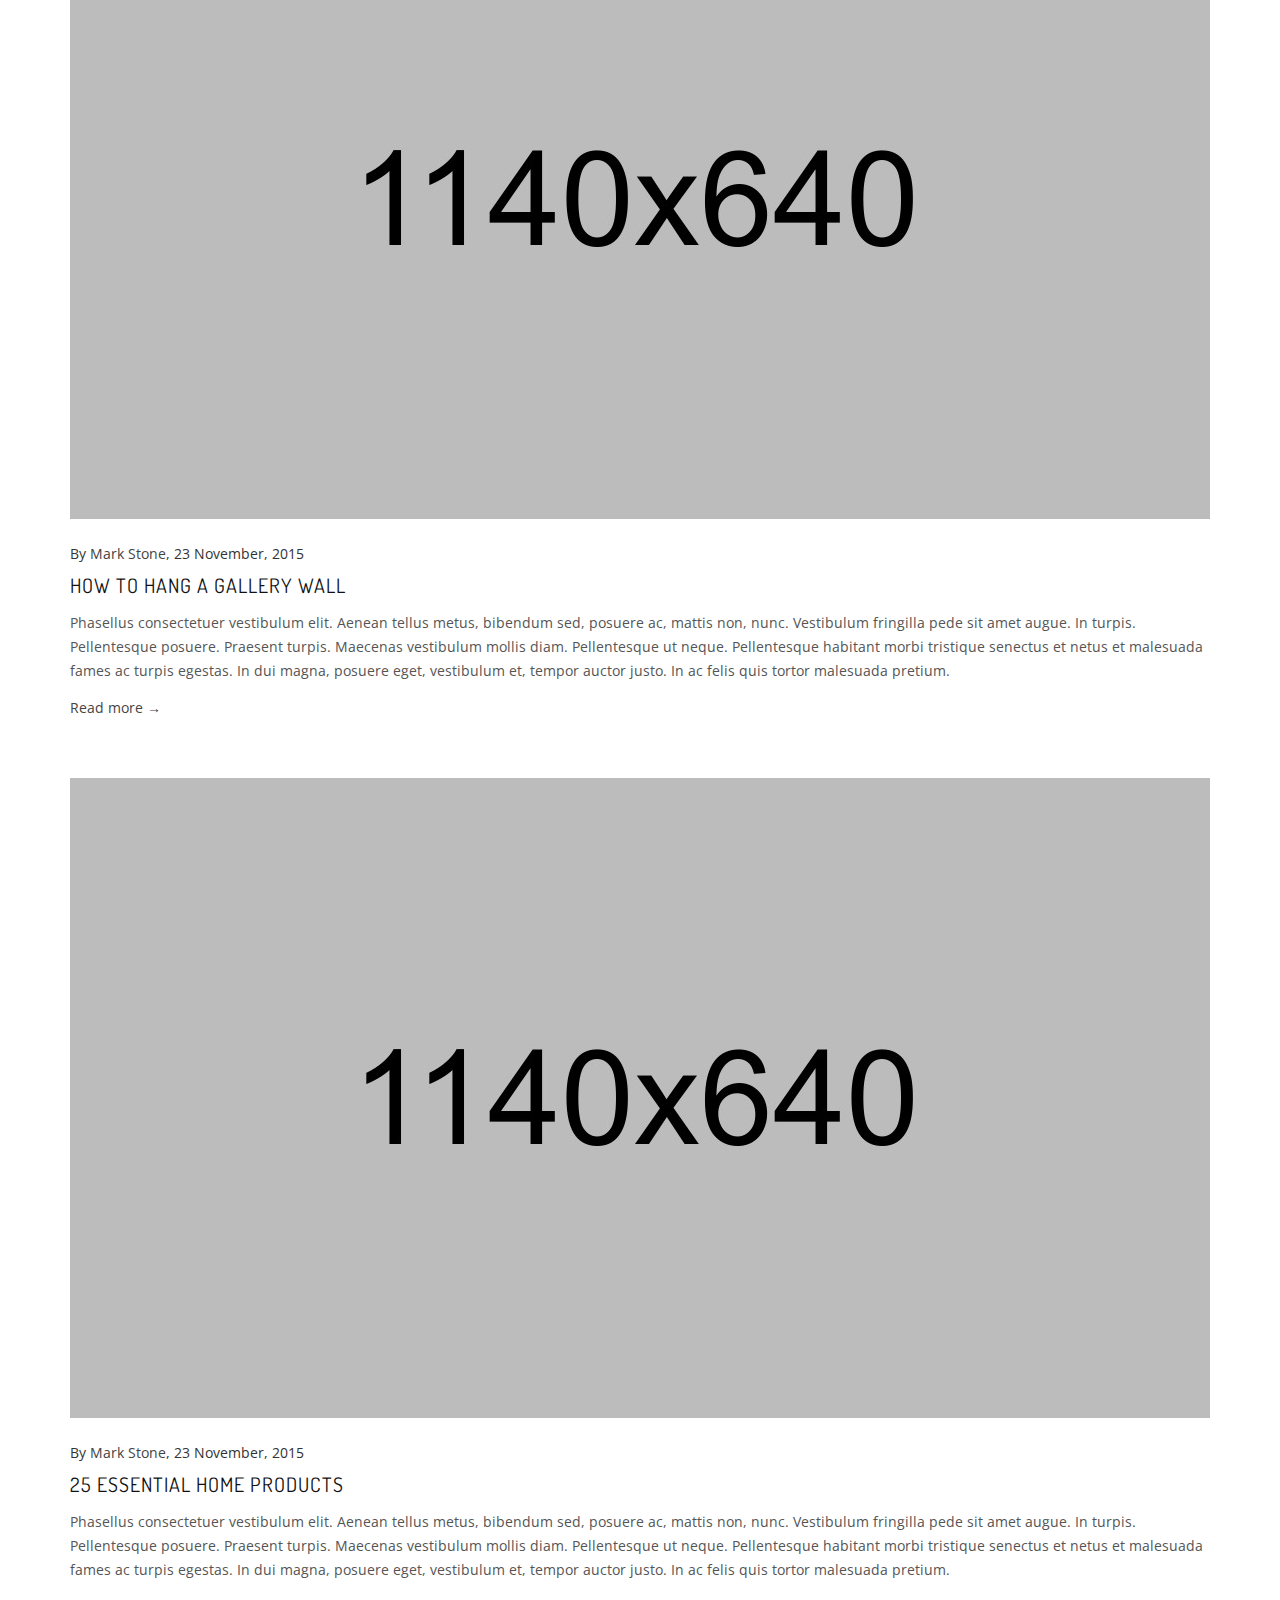
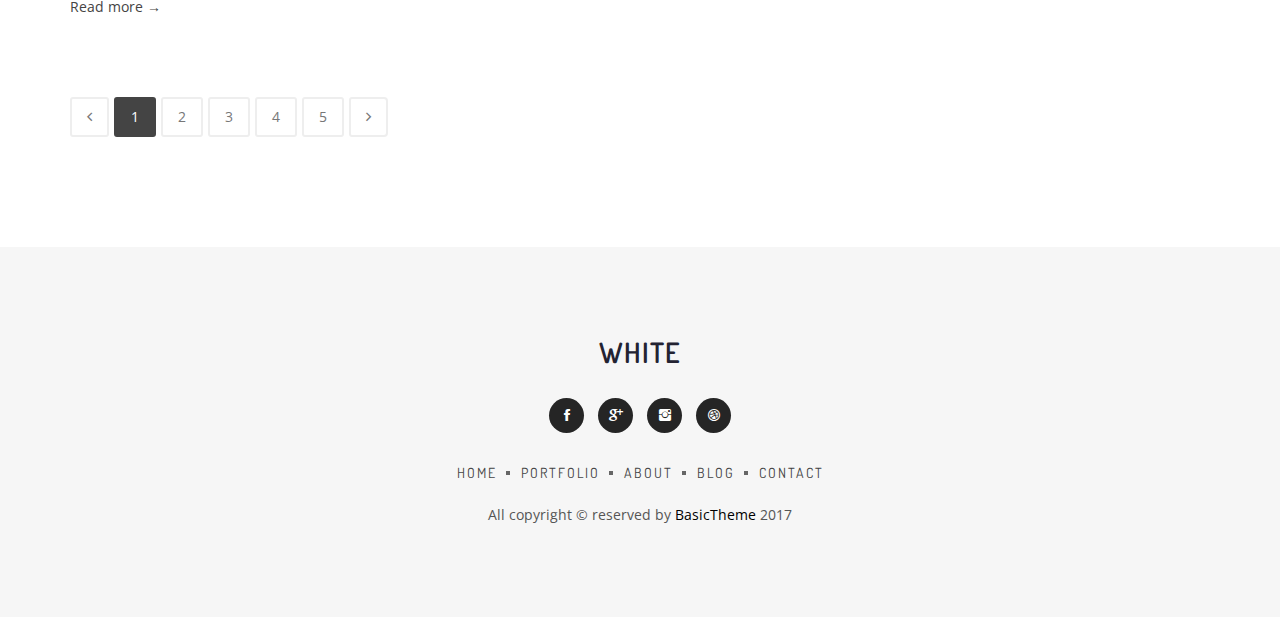
<file: blog-classic-no-sidebar.html.html>
<!doctype html>
<html class="no-js" lang="">
    <head>
        <meta charset="utf-8">
        <meta http-equiv="x-ua-compatible" content="ie=edge">
        <title>White - Minimal Portfolio Template</title>
        <meta name="description" content="">
        <meta name="viewport" content="width=device-width, initial-scale=1">
		<!-- favicon icon -->
        <link rel="icon" href="img/favicon.png">
       
		<!-- All CSS Files Here -->
        <link rel="stylesheet" href="css/bootstrap.min.css">
        <link rel="stylesheet" href="css/et-line-fonts.css">
        <link rel="stylesheet" href="css/ionicons.min.css">
        <link rel="stylesheet" href="css/magnific-popup.css">
        <link rel="stylesheet" href="css/meanmenu.css">
        <link rel="stylesheet" href="css/global.css">
        <link rel="stylesheet" href="style.css">
        <link rel="stylesheet" href="css/responsive.css">
        <script src="js/vendor/modernizr-2.8.3.min.js"></script>
    </head>
    <body>
        <!--[if lt IE 8]>
            <p class="browserupgrade">You are using an <strong>outdated</strong> browser. Please <a href="http://browsehappy.com/">upgrade your browser</a> to improve your experience.</p>
        <![endif]-->

        <!-- Add your site or application content here -->
 
		<!-- PRELOADER -->
		<div class="page-loader">
			<div class="loader">Loading...</div>
		</div>
		<!-- /PRELOADER --> 
		<!-- header start -->
		<header id="sticky-header">
			<div class="header-area">
				<div class="container sm-100">
					<div class="row">
						<div class="col-md-3 col-sm-2">
							<div class="logo text-upper">
								<h4><a href="index.html">White</a></h4>
							</div>
						</div>
						<div class="col-md-9 col-sm-10">
							<div class="menu-area hidden-xs">
								<nav>
									<ul class="basic-menu clearfix">
										<li><a href="index.html">Home</a>
											<ul>
												<li><a href="index.html">Home Style 1 </a></li>
												<li><a href="index-2.html">Home Style 2</a></li>
												<li><a href="index-3.html">Home Style 3</a></li>
												<li><a href="index-4.html">Home Style 4</a></li>
												<li><a href="index-5.html">Home Style 5</a></li>
												<li><a href="index-6.html">Home Style 6</a></li>
												<li><a href="index-7.html">Home Style 7</a></li>
												<li><a href="index-8.html">Home Style 8</a></li>
												<li><a href="index-9.html">Home Style 9</a></li>
												<li><a href="index-10.html">Home Style 10</a></li>
												<li><a href="index-11.html">Home Style 11</a></li>
												
											</ul>
										</li>
										<li><a href="about.html">about</a></li>
										<!-- PORTFOLIO -->
										<li>
											<a href="portfolio-grid-3-cols.html">Portfolio</a>
											<ul>
												<li>
													<a href="#">Grid <i class="fa fa-angle-right"></i></a>
													<ul>
														<li><a href="portfolio-grid-2-cols.html">2 Columns</a></li>
														<li><a href="portfolio-grid-3-cols.html">3 Columns</a></li>
														<li><a href="portfolio-grid-4-cols.html">4 Columns</a></li>
													</ul>
												</li>
							
												<li>
													<a href="#">Grid No Space <i class="fa fa-angle-right"></i></a>
													<ul>
														<li><a href="portfolio-grid-2-cols-nospace.html">2 Columns</a></li>
														<li><a href="portfolio-grid-3-cols-nospace.html">3 Columns</a></li>
														<li><a href="portfolio-grid-4-cols-nospace.html">4 Columns</a></li>
													</ul>
												</li>
							
												<li>
													<a href="#">Wide Grid <i class="fa fa-angle-right"></i></a>
													<ul>
														<li><a href="portfolio-wide-grid-2-cols.html">2 Columns</a></li>
														<li><a href="portfolio-wide-grid-3-cols.html">3 Columns</a></li>
														<li><a href="portfolio-wide-grid-4-cols.html">4 Columns</a></li>
													</ul>
												</li>
							
												<li>
													<a href="#">Wide Grid No Space <i class="fa fa-angle-right"></i></a>
													<ul>
														<li><a href="portfolio-wide-grid-2-cols-nospace.html">2 Columns</a></li>
														<li><a href="portfolio-wide-grid-3-cols-nospace.html">3 Columns</a></li>
														<li><a href="portfolio-wide-grid-4-cols-nospace.html">4 Columns</a></li>
													</ul>
												</li>
							
												<li>
													<a href="#">Masonry <i class="fa fa-angle-right"></i></a>
													<ul>
														<li><a href="portfolio-masonry-2-cols.html">2 Columns</a></li>
														<li><a href="portfolio-masonry-3-cols.html">3 Columns</a></li>
														<li><a href="portfolio-masonry-4-cols.html">4 Columns</a></li>
													</ul>
												</li>
							
												<li>
													<a href="#">Masonry No Space <i class="fa fa-angle-right"></i></a>
													<ul>
														<li><a href="portfolio-masonry-2-cols-nospace.html">2 Columns</a></li>
														<li><a href="portfolio-masonry-3-cols-nospace.html">3 Columns</a></li>
														<li><a href="portfolio-masonry-4-cols-nospace.html">4 Columns</a></li>
													</ul>
												</li>
							
												<li>
													<a href="#">Wide Masonry <i class="fa fa-angle-right"></i></a>
													<ul>
														<li><a href="portfolio-wide-masonry-2-cols.html">2 Columns</a></li>
														<li><a href="portfolio-wide-masonry-3-cols.html">3 Columns</a></li>
														<li><a href="portfolio-wide-masonry-4-cols.html">4 Columns</a></li>
													</ul>
												</li>
							
												<li>
													<a href="#">Wide Masonry No Space <i class="fa fa-angle-right"></i></a>
													<ul>
														<li><a href="portfolio-wide-masonry-2-cols-nospace.html">2 Columns</a></li>
														<li><a href="portfolio-wide-masonry-3-cols-nospace.html">3 Columns</a></li>
														<li><a href="portfolio-wide-masonry-4-cols-nospace.html">4 Columns</a></li>
													</ul>
												</li>
							
												<li>
													<a href="#">Mosaic <i class="fa fa-angle-right"></i></a>
													<ul>
														<li><a href="mosaic-portfolio-1.html">Mosaic Grid</a></li>
														<li><a href="mosaic-portfolio-2.html">Mosaic No Space</a></li>
													</ul>
												</li>
							
												<li>
													<a href="#">Single Work <i class="fa fa-angle-right"></i></a>
													<ul>
														<li><a href="portfolio-single.html">Single 1</a></li>
														<li><a href="portfolio-single-2.html">Single 2</a></li>
														<li><a href="portfolio-single-3.html">Single 3</a></li>
														<li><a href="portfolio-single-4.html">Single 4</a></li>
													</ul>
												</li>
							
											</ul>
										</li>
										<!-- END PORTFOLIO -->
										<li><a href="service.html">Service</a></li>
										<li><a href="#">Pages</a>
											<ul>
												<li><a href="about.html">About Us</a></li>
												<li><a href="service.html">Service</a></li>												
												<li><a href="pricing.html">Pricing</a></li>
												<li><a href="contact.html">Contact</a></li>
												<li><a href="404.html">404 Page</a></li>
											</ul>
										</li>                                           
										<!-- BLOG -->
										<li>
											<a href="blog-classic-left-sidebar.html">Blog</a>
											<ul>
												<li>
													<a href="#">Grid <i class="fa fa-angle-right"></i></a>
													<ul>
														<li><a href="blog-grid-2-col.html">2 Columns</a></li>
														<li><a href="blog-grid-3-col.html">3 Columns</a></li>
														<li><a href="blog-grid-4-col.html">4 Columns</a></li>
														<li><a href="blog-grid-full-width.html">Full Width</a></li>
													</ul>
												</li>
							
												<li>
													<a href="#">Classic <i class="fa fa-angle-right"></i></a>
													<ul>
														<li><a href="blog-classic-left-sidebar.html">Sidebar Left</a></li>
														<li><a href="blog-classic-right-sidebar.html">Sidebar Right</a></li>
														<li><a href="blog-classic-no-sidebar.html">Without Sidebar</a></li>
													</ul>
												</li>
							
												<li>
													<a href="#">Masonry <i class="fa fa-angle-right"></i></a>
													<ul>
														<li><a href="blog-masonry-2-col.html">2 Columns</a></li>
														<li><a href="blog-masonry-3-col.html">3 Columns</a></li>
														<li><a href="blog-masonry-4-col.html">4 Columns</a></li>
														<li><a href="blog-masonry-full-width.html">Full Width</a></li>
													</ul>
												</li>
							
												<li>
													<a href="#">Thumbnail <i class="fa fa-angle-right"></i></a>
													<ul>
														<li><a href="blog-thumbnail-left-sidebar.html">Sidebar Left</a></li>
														<li><a href="blog-thumbnail-right-sidebar.html">Sidebar Right</a></li>
														<li><a href="blog-thumbnail-no-sidebar.html">Without Sidebar</a></li>
													</ul>
												</li>
							
												<li>
													<a href="#">Single Post <i class="fa fa-angle-right"></i></a>
													<ul>
														<li><a href="blog-single-sidebar-left.html">Sidebar Left</a></li>
														<li><a href="blog-single-sidebar-right.html">Sidebar Right</a></li>
														<li><a href="blog-single-no-sidebar.html">Without Sidebar</a></li>
													</ul>
												</li>
											</ul>
										</li>
										<!-- END BLOG -->
										<li><a href="contact.html">Contact</a></li>
									</ul>
								</nav>							
							</div>
							<!-- basic-mobile-menu --> 
							<div class="basic-mobile-menu visible-xs">
								<nav id="mobile-nav">
									<ul>
										<li><a href="index.html">Home</a>
											<ul>
												<li><a href="index.html">Home Style 1 </a></li>
												<li><a href="index-2.html">Home Style 2</a></li>
												<li><a href="index-3.html">Home Style 3</a></li>
												<li><a href="index-4.html">Home Style 4</a></li>
												<li><a href="index-5.html">Home Style 5</a></li>
												<li><a href="index-6.html">Home Style 6</a></li>
												<li><a href="index-7.html">Home Style 7</a></li>
												<li><a href="index-8.html">Home Style 8</a></li>
												<li><a href="index-9.html">Home Style 9</a></li>
												<li><a href="index-10.html">Home Style 10</a></li>
												<li><a href="index-11.html">Home Style 11</a></li>
												
											</ul>
										</li>
										<li><a href="about.html">about</a></li>
										<!-- PORTFOLIO -->
										<li>
											<a href="portfolio-grid-3-cols.html">Portfolio</a>
											<ul>
												<li>
													<a href="#">Grid</a>
													<ul>
														<li><a href="portfolio-grid-2-cols.html">2 Columns</a></li>
														<li><a href="portfolio-grid-3-cols.html">3 Columns</a></li>
														<li><a href="portfolio-grid-4-cols.html">4 Columns</a></li>
													</ul>
												</li>
							
												<li>
													<a href="#">Grid No Space</a>
													<ul>
														<li><a href="portfolio-grid-2-cols-nospace.html">2 Columns</a></li>
														<li><a href="portfolio-grid-3-cols-nospace.html">3 Columns</a></li>
														<li><a href="portfolio-grid-4-cols-nospace.html">4 Columns</a></li>
													</ul>
												</li>
							
												<li>
													<a href="#">Wide Grid</a>
													<ul>
														<li><a href="portfolio-wide-grid-2-cols.html">2 Columns</a></li>
														<li><a href="portfolio-wide-grid-3-cols.html">3 Columns</a></li>
														<li><a href="portfolio-wide-grid-4-cols.html">4 Columns</a></li>
													</ul>
												</li>
							
												<li>
													<a href="#">Wide Grid No Space</a>
													<ul>
														<li><a href="portfolio-wide-grid-2-cols-nospace.html">2 Columns</a></li>
														<li><a href="portfolio-wide-grid-3-cols-nospace.html">3 Columns</a></li>
														<li><a href="portfolio-wide-grid-4-cols-nospace.html">4 Columns</a></li>
													</ul>
												</li>
							
												<li>
													<a href="#">Masonry</a>
													<ul>
														<li><a href="portfolio-masonry-2-cols.html">2 Columns</a></li>
														<li><a href="portfolio-masonry-3-cols.html">3 Columns</a></li>
														<li><a href="portfolio-masonry-4-cols.html">4 Columns</a></li>
													</ul>
												</li>
							
												<li>
													<a href="#">Masonry No Space</a>
													<ul>
														<li><a href="portfolio-masonry-2-cols-nospace.html">2 Columns</a></li>
														<li><a href="portfolio-masonry-3-cols-nospace.html">3 Columns</a></li>
														<li><a href="portfolio-masonry-4-cols-nospace.html">4 Columns</a></li>
													</ul>
												</li>
							
												<li>
													<a href="#">Wide Masonry</a>
													<ul>
														<li><a href="portfolio-wide-masonry-2-cols.html">2 Columns</a></li>
														<li><a href="portfolio-wide-masonry-3-cols.html">3 Columns</a></li>
														<li><a href="portfolio-wide-masonry-4-cols.html">4 Columns</a></li>
													</ul>
												</li>
							
												<li>
													<a href="#">Wide Masonry No Space</a>
													<ul>
														<li><a href="portfolio-wide-masonry-2-cols-nospace.html">2 Columns</a></li>
														<li><a href="portfolio-wide-masonry-3-cols-nospace.html">3 Columns</a></li>
														<li><a href="portfolio-wide-masonry-4-cols-nospace.html">4 Columns</a></li>
													</ul>
												</li>
							
												<li>
													<a href="#">Mosaic</a>
													<ul>
														<li><a href="mosaic-portfolio-1.html">Mosaic Grid</a></li>
														<li><a href="mosaic-portfolio-2.html">Mosaic No Space</a></li>
													</ul>
												</li>
							
												<li>
													<a href="#">Single Work</a>
													<ul>
														<li><a href="portfolio-single.html">Single 1</a></li>
														<li><a href="portfolio-single-2.html">Single 2</a></li>
														<li><a href="portfolio-single-3.html">Single 3</a></li>
														<li><a href="portfolio-single-4.html">Single 4</a></li>
													</ul>
												</li>
							
											</ul>
										</li>
										<!-- END PORTFOLIO -->
										<li><a href="service.html">Service</a></li>
										<li><a href="#">Pages</a>
											<ul>
												<li><a href="about.html">About Us</a></li>
												<li><a href="service.html">Service</a></li>												
												<li><a href="pricing.html">Pricing</a></li>
												<li><a href="contact.html">Contact</a></li>
												<li><a href="404.html">404 Page</a></li>
											</ul>
										</li>                                           
										<!-- BLOG -->
										<li>
											<a href="blog-classic-left-sidebar.html">Blog</a>
											<ul>
												<li>
													<a href="#">Grid</a>
													<ul>
														<li><a href="blog-grid-2-col.html">2 Columns</a></li>
														<li><a href="blog-grid-3-col.html">3 Columns</a></li>
														<li><a href="blog-grid-4-col.html">4 Columns</a></li>
														<li><a href="blog-grid-full-width.html">Full Width</a></li>
													</ul>
												</li>
							
												<li>
													<a href="#">Classic</a>
													<ul>
														<li><a href="blog-classic-left-sidebar.html">Sidebar Left</a></li>
														<li><a href="blog-classic-right-sidebar.html">Sidebar Right</a></li>
														<li><a href="blog-classic-no-sidebar.html">Without Sidebar</a></li>
													</ul>
												</li>
							
												<li>
													<a href="#">Masonry</a>
													<ul>
														<li><a href="blog-masonry-2-col.html">2 Columns</a></li>
														<li><a href="blog-masonry-3-col.html">3 Columns</a></li>
														<li><a href="blog-masonry-4-col.html">4 Columns</a></li>
														<li><a href="blog-masonry-full-width.html">Full Width</a></li>
													</ul>
												</li>
							
												<li>
													<a href="#">Thumbnail</a>
													<ul>
														<li><a href="blog-thumbnail-left-sidebar.html">Sidebar Left</a></li>
														<li><a href="blog-thumbnail-right-sidebar.html">Sidebar Right</a></li>
														<li><a href="blog-thumbnail-no-sidebar.html">Without Sidebar</a></li>
													</ul>
												</li>
							
												<li>
													<a href="#">Single Post</a>
													<ul>
														<li><a href="blog-single-sidebar-left.html">Sidebar Left</a></li>
														<li><a href="blog-single-sidebar-right.html">Sidebar Right</a></li>
														<li><a href="blog-single-no-sidebar.html">Without Sidebar</a></li>
													</ul>
												</li>
											</ul>
										</li>
										<!-- END BLOG -->
										<li><a href="contact.html">Contact</a></li>
									</ul>
								</nav>
							</div>									
						</div>
					</div>
				</div>
			</div>
		</header>
		<!-- header end -->
		
		<!-- basic-breadcrumb start -->
		<div class="basic-breadcrumb-area gray-bg ptb-70">
			<div class="container">
				<div class="basic-breadcrumb text-center">
					<h3 class="">Blog Classic</h3>
					<ol class="breadcrumb text-xs">
						<li><a href="index.html">Home</a></li>
						<li><a href="#">Blog</a></li>
						<li class="active">Classic</li>
					</ol>
				</div>
			</div>
		</div>
		<!-- basic-breadcrumb end -->		

		<!-- basic-blo-area -->
		<div class="basic-blog-area ptb-90">
			<div class="container">
				<div class="row blog-masonry">
					<div class="col-md-12 col-xs-12">
						<!-- POST -->
						<article class="post">
							<div class="post-thumbnail">
								<img src="img/blog/1.jpg" alt="">
							</div>
							<div class="post-header">
								<div class="post-meta">
									By <a href="#">Mark Stone</a>, 23 November, 2015
								</div>
								<h2 class="post-title"><a href="blog-single.html">The Ultimate Renters Guide</a></h2>
							</div>
							<div class="post-content">
								<p>Phasellus consectetuer vestibulum elit. Aenean tellus metus, bibendum sed, posuere ac, mattis non, nunc. Vestibulum fringilla pede sit amet augue. In turpis. Pellentesque posuere. Praesent turpis. Maecenas vestibulum mollis diam. Pellentesque ut neque. Pellentesque habitant morbi tristique senectus et netus et malesuada fames ac turpis egestas. In dui magna, posuere eget, vestibulum et, tempor auctor justo. In ac felis quis tortor malesuada pretium.</p>
								<a class="post-more" href="blog-single.html">Read more &rarr;</a>
							</div>
						</article>
						<!-- /POST -->
						<!-- POST -->
						<article class="post">
							<div class="post-thumbnail blog-slider owl-carousel">
								<img src="img/blog/4.jpg" alt="">
								<img src="img/blog/2.jpg" alt="">
								<img src="img/blog/3.jpg" alt="">
							</div>
							<div class="post-header">
								<div class="post-meta">
									By <a href="#">Mark Stone</a>, 23 November, 2015
								</div>
								<h2 class="post-title"><a href="blog-single.html">The Ultimate Renters Guide</a></h2>
							</div>
							<div class="post-content">
								<p>Phasellus consectetuer vestibulum elit. Aenean tellus metus, bibendum sed, posuere ac, mattis non, nunc. Vestibulum fringilla pede sit amet augue. In turpis. Pellentesque posuere. Praesent turpis. Maecenas vestibulum mollis diam. Pellentesque ut neque. Pellentesque habitant morbi tristique senectus et netus et malesuada fames ac turpis egestas. In dui magna, posuere eget, vestibulum et, tempor auctor justo. In ac felis quis tortor malesuada pretium.</p>
								<a class="post-more" href="blog-single.html">Read more &rarr;</a>
							</div>
						</article>
						<!-- /POST -->
						<!-- POST -->
						<article class="post">
							<div class="post-thumbnail embed-responsive embed-responsive-16by9">
								<iframe src="https://player.vimeo.com/video/57175742?color=e2007a&title=0&byline=0&portrait=0&badge=0" ></iframe>
							</div>
							<div class="post-header">
								<div class="post-meta">
									By <a href="#">Mark Stone</a>, 23 November, 2015
								</div>
								<h2 class="post-title"><a href="blog-single.html">Living Big in Tiny Houses</a></h2>
							</div>
							<div class="post-content">
								<p>Phasellus consectetuer vestibulum elit. Aenean tellus metus, bibendum sed, posuere ac, mattis non, nunc. Vestibulum fringilla pede sit amet augue. In turpis. Pellentesque posuere. Praesent turpis. Maecenas vestibulum mollis diam. Pellentesque ut neque. Pellentesque habitant morbi tristique senectus et netus et malesuada fames ac turpis egestas. In dui magna, posuere eget, vestibulum et, tempor auctor justo. In ac felis quis tortor malesuada pretium.</p>
								<a class="post-more" href="blog-single.html">Read more &rarr;</a>
							</div>
						</article>
						<!-- /POST -->
						<!-- POST -->
						<article class="post">
							<div class="post-thumbnail">
								<img src="img/blog/2.jpg" alt="">
							</div>
							<div class="post-header">
								<div class="post-meta">
									By <a href="#">Mark Stone</a>, 23 November, 2015
								</div>
								<h2 class="post-title"><a href="blog-single.html">How to Hang a Gallery Wall</a></h2>
							</div>
							<div class="post-content">
								<p>Phasellus consectetuer vestibulum elit. Aenean tellus metus, bibendum sed, posuere ac, mattis non, nunc. Vestibulum fringilla pede sit amet augue. In turpis. Pellentesque posuere. Praesent turpis. Maecenas vestibulum mollis diam. Pellentesque ut neque. Pellentesque habitant morbi tristique senectus et netus et malesuada fames ac turpis egestas. In dui magna, posuere eget, vestibulum et, tempor auctor justo. In ac felis quis tortor malesuada pretium.</p>
								<a class="post-more" href="blog-single.html">Read more &rarr;</a>
							</div>
						</article>
						<!-- /POST -->
						<!-- POST -->
						<article class="post">
							<div class="post-thumbnail">
								<img src="img/blog/3.jpg" alt="">
							</div>
							<div class="post-header">
								<div class="post-meta">
									By <a href="#">Mark Stone</a>, 23 November, 2015
								</div>
								<h2 class="post-title"><a href="blog-single.html">25 Essential Home Products</a></h2>
							</div>
							<div class="post-content">
								<p>Phasellus consectetuer vestibulum elit. Aenean tellus metus, bibendum sed, posuere ac, mattis non, nunc. Vestibulum fringilla pede sit amet augue. In turpis. Pellentesque posuere. Praesent turpis. Maecenas vestibulum mollis diam. Pellentesque ut neque. Pellentesque habitant morbi tristique senectus et netus et malesuada fames ac turpis egestas. In dui magna, posuere eget, vestibulum et, tempor auctor justo. In ac felis quis tortor malesuada pretium.</p>
								<a class="post-more" href="blog-single.html">Read more &rarr;</a>
							</div>
						</article>
						<!-- /POST -->
					</div>
				</div>
				<nav>
					<ul class="pagination">
						<li><a href="#" aria-label="Previous"><i class="ion-ios-arrow-back"></i></a></li>
						<li class="active"><a href="#">1</a></li>
						<li><a href="#">2</a></li>
						<li><a href="#">3</a></li>
						<li><a href="#">4</a></li>
						<li><a href="#">5</a></li>
						<li><a href="#" aria-label="Next"><i class="ion-ios-arrow-forward"></i></a></li>
					</ul>
				</nav>

			</div>
		</div>
		<!-- basic-blog-area end -->
		
		<footer>
			<div class="basic-footer text-center gray-bg ptb-90">
				<div class="container">
					<div class="footer-logo mb-30">
						<h3><a href="index.html">White</a></h3>
					</div>
					<div class="social-icon">
						<a href="#"><i class="ion-social-facebook"></i></a>
						<a href="#"><i class="ion-social-googleplus"></i></a>
						<a href="#"><i class="ion-social-instagram"></i></a>
						<a href="#"><i class="ion-social-dribbble"></i></a>
					</div>
					<div class="footer-menu mt-30">
						<nav>
							<ul>
								<li><a href="#">Home</a></li>
								<li><a href="#">Portfolio</a></li>
								<li><a href="#">About</a></li>
								<li><a href="#">Blog</a></li>
								<li><a href="#">Contact</a></li>
							</ul>
						</nav>
					</div>
					<div class="copyright mt-20">
						<p>All copyright © reserved by <a href="#">BasicTheme</a> 2017</p>
					</div>
				</div>
			</div>
		</footer>

		
		<!-- All js plugins here -->
        <script src="js/vendor/jquery-1.12.0.min.js"></script>
        <script src="js/bootstrap.min.js"></script>
        <script src="js/isotope.pkgd.min.js"></script>
        <script src="js/imagesloaded.pkgd.min.js"></script>
        <script src="js/jquery.magnific-popup.min.js"></script>
        <script src="js/jquery.meanmenu.js"></script>
        <script src="js/plugins.js"></script>
        <script src="js/main.js"></script>
    </body>
</html>
</file>
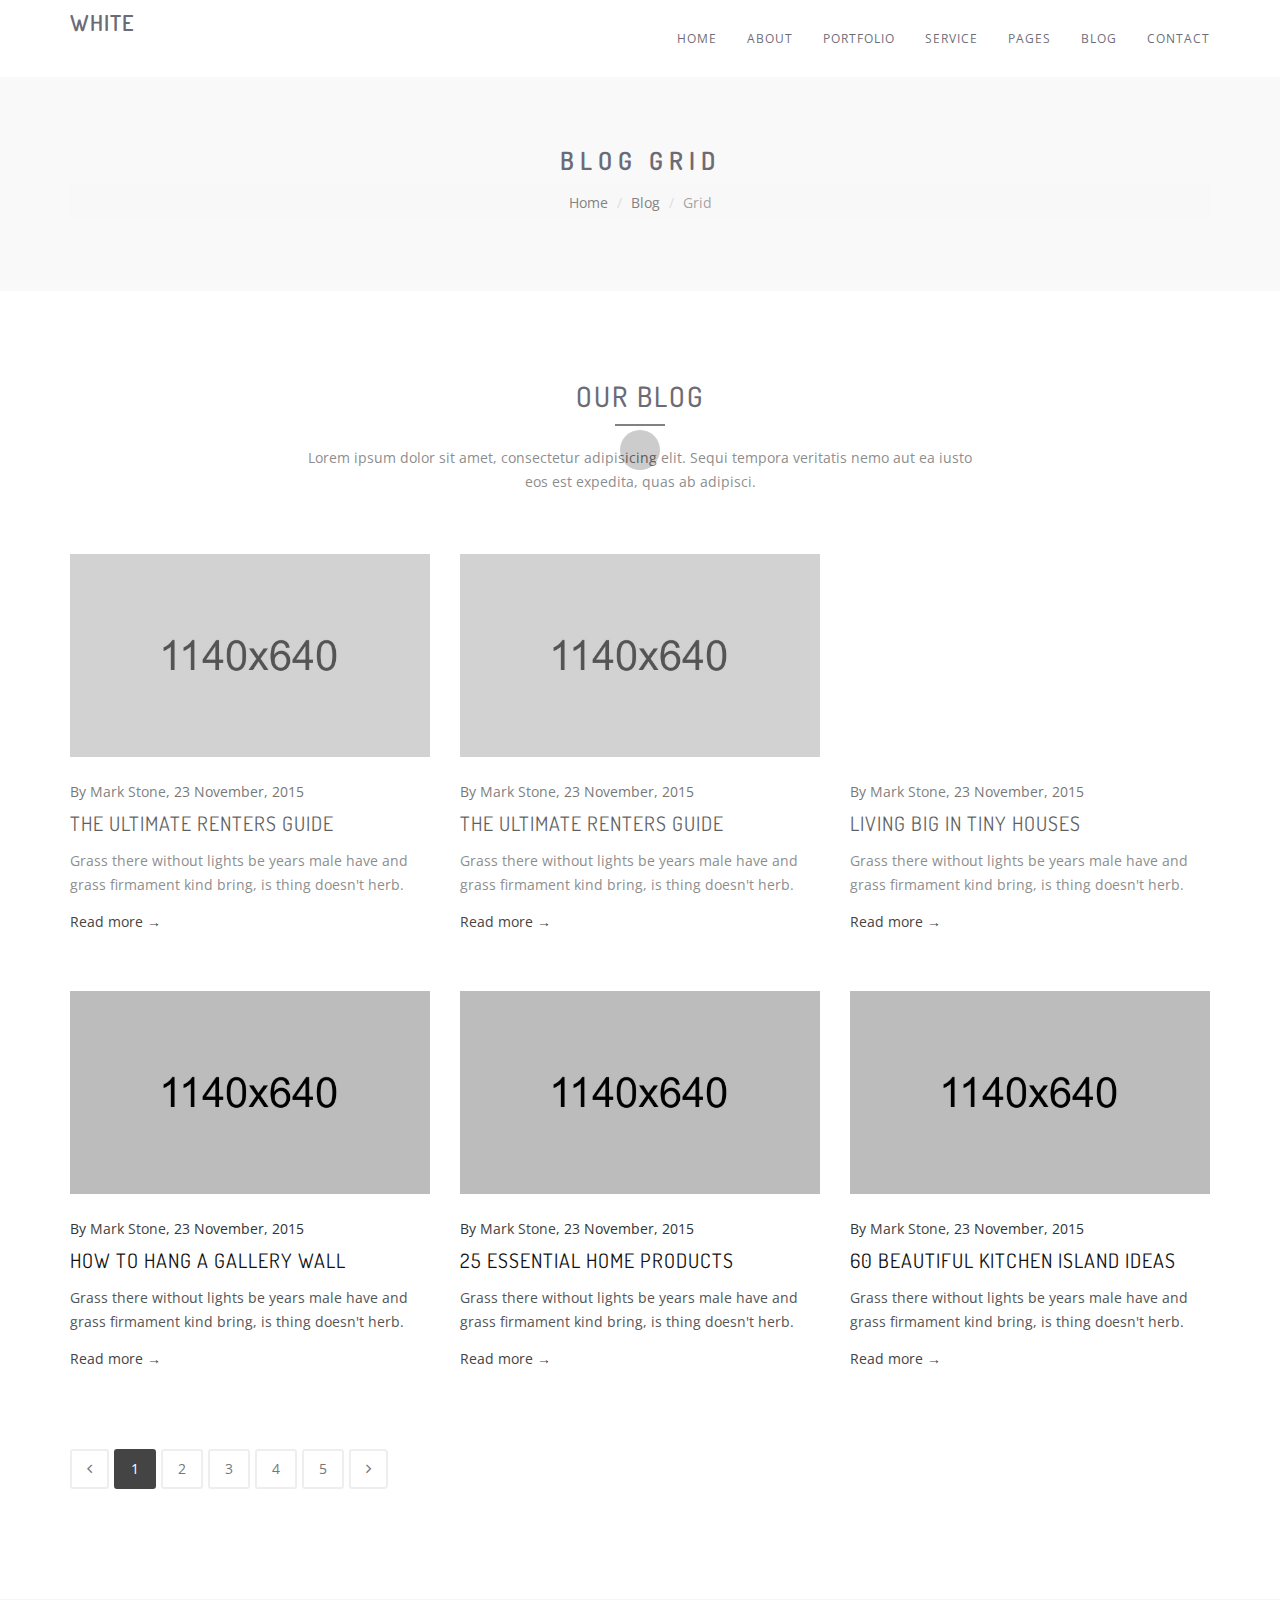
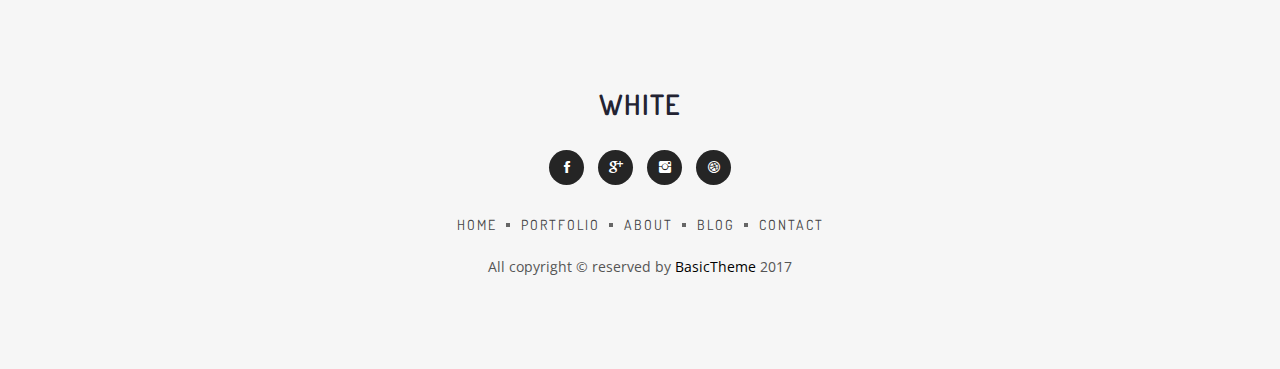
<file: blog-grid-3-col.html>
<!doctype html>
<html class="no-js" lang="">
    <head>
        <meta charset="utf-8">
        <meta http-equiv="x-ua-compatible" content="ie=edge">
        <title>White - Minimal Portfolio Template</title>
        <meta name="description" content="">
        <meta name="viewport" content="width=device-width, initial-scale=1">
		<!-- favicon icon -->
        <link rel="icon" href="img/favicon.png">
       
		<!-- All CSS Files Here -->
        <link rel="stylesheet" href="css/bootstrap.min.css">
        <link rel="stylesheet" href="css/et-line-fonts.css">
        <link rel="stylesheet" href="css/ionicons.min.css">
        <link rel="stylesheet" href="css/magnific-popup.css">
        <link rel="stylesheet" href="css/meanmenu.css">
        <link rel="stylesheet" href="css/global.css">
        <link rel="stylesheet" href="style.css">
        <link rel="stylesheet" href="css/responsive.css">
        <script src="js/vendor/modernizr-2.8.3.min.js"></script>
    </head>
    <body>
        <!--[if lt IE 8]>
            <p class="browserupgrade">You are using an <strong>outdated</strong> browser. Please <a href="http://browsehappy.com/">upgrade your browser</a> to improve your experience.</p>
        <![endif]-->

        <!-- Add your site or application content here -->
 		<!-- PRELOADER -->
		<div class="page-loader">
			<div class="loader">Loading...</div>
		</div>
		<!-- /PRELOADER -->       
		<!-- header start -->
		<header id="sticky-header">
			<div class="header-area">
				<div class="container sm-100">
					<div class="row">
						<div class="col-md-3 col-sm-2">
							<div class="logo text-upper">
								<h4><a href="index.html">White</a></h4>
							</div>
						</div>
						<div class="col-md-9 col-sm-10">
							<div class="menu-area hidden-xs">
								<nav>
									<ul class="basic-menu clearfix">
										<li><a href="index.html">Home</a>
											<ul>
												<li><a href="index.html">Home Style 1 </a></li>
												<li><a href="index-2.html">Home Style 2</a></li>
												<li><a href="index-3.html">Home Style 3</a></li>
												<li><a href="index-4.html">Home Style 4</a></li>
												<li><a href="index-5.html">Home Style 5</a></li>
												<li><a href="index-6.html">Home Style 6</a></li>
												<li><a href="index-7.html">Home Style 7</a></li>
												<li><a href="index-8.html">Home Style 8</a></li>
												<li><a href="index-9.html">Home Style 9</a></li>
												<li><a href="index-10.html">Home Style 10</a></li>
												<li><a href="index-11.html">Home Style 11</a></li>
												
											</ul>
										</li>
										<li><a href="about.html">about</a></li>
										<!-- PORTFOLIO -->
										<li>
											<a href="portfolio-grid-3-cols.html">Portfolio</a>
											<ul>
												<li>
													<a href="#">Grid <i class="fa fa-angle-right"></i></a>
													<ul>
														<li><a href="portfolio-grid-2-cols.html">2 Columns</a></li>
														<li><a href="portfolio-grid-3-cols.html">3 Columns</a></li>
														<li><a href="portfolio-grid-4-cols.html">4 Columns</a></li>
													</ul>
												</li>
							
												<li>
													<a href="#">Grid No Space <i class="fa fa-angle-right"></i></a>
													<ul>
														<li><a href="portfolio-grid-2-cols-nospace.html">2 Columns</a></li>
														<li><a href="portfolio-grid-3-cols-nospace.html">3 Columns</a></li>
														<li><a href="portfolio-grid-4-cols-nospace.html">4 Columns</a></li>
													</ul>
												</li>
							
												<li>
													<a href="#">Wide Grid <i class="fa fa-angle-right"></i></a>
													<ul>
														<li><a href="portfolio-wide-grid-2-cols.html">2 Columns</a></li>
														<li><a href="portfolio-wide-grid-3-cols.html">3 Columns</a></li>
														<li><a href="portfolio-wide-grid-4-cols.html">4 Columns</a></li>
													</ul>
												</li>
							
												<li>
													<a href="#">Wide Grid No Space <i class="fa fa-angle-right"></i></a>
													<ul>
														<li><a href="portfolio-wide-grid-2-cols-nospace.html">2 Columns</a></li>
														<li><a href="portfolio-wide-grid-3-cols-nospace.html">3 Columns</a></li>
														<li><a href="portfolio-wide-grid-4-cols-nospace.html">4 Columns</a></li>
													</ul>
												</li>
							
												<li>
													<a href="#">Masonry <i class="fa fa-angle-right"></i></a>
													<ul>
														<li><a href="portfolio-masonry-2-cols.html">2 Columns</a></li>
														<li><a href="portfolio-masonry-3-cols.html">3 Columns</a></li>
														<li><a href="portfolio-masonry-4-cols.html">4 Columns</a></li>
													</ul>
												</li>
							
												<li>
													<a href="#">Masonry No Space <i class="fa fa-angle-right"></i></a>
													<ul>
														<li><a href="portfolio-masonry-2-cols-nospace.html">2 Columns</a></li>
														<li><a href="portfolio-masonry-3-cols-nospace.html">3 Columns</a></li>
														<li><a href="portfolio-masonry-4-cols-nospace.html">4 Columns</a></li>
													</ul>
												</li>
							
												<li>
													<a href="#">Wide Masonry <i class="fa fa-angle-right"></i></a>
													<ul>
														<li><a href="portfolio-wide-masonry-2-cols.html">2 Columns</a></li>
														<li><a href="portfolio-wide-masonry-3-cols.html">3 Columns</a></li>
														<li><a href="portfolio-wide-masonry-4-cols.html">4 Columns</a></li>
													</ul>
												</li>
							
												<li>
													<a href="#">Wide Masonry No Space <i class="fa fa-angle-right"></i></a>
													<ul>
														<li><a href="portfolio-wide-masonry-2-cols-nospace.html">2 Columns</a></li>
														<li><a href="portfolio-wide-masonry-3-cols-nospace.html">3 Columns</a></li>
														<li><a href="portfolio-wide-masonry-4-cols-nospace.html">4 Columns</a></li>
													</ul>
												</li>
							
												<li>
													<a href="#">Mosaic <i class="fa fa-angle-right"></i></a>
													<ul>
														<li><a href="mosaic-portfolio-1.html">Mosaic Grid</a></li>
														<li><a href="mosaic-portfolio-2.html">Mosaic No Space</a></li>
													</ul>
												</li>
							
												<li>
													<a href="#">Single Work <i class="fa fa-angle-right"></i></a>
													<ul>
														<li><a href="portfolio-single.html">Single 1</a></li>
														<li><a href="portfolio-single-2.html">Single 2</a></li>
														<li><a href="portfolio-single-3.html">Single 3</a></li>
														<li><a href="portfolio-single-4.html">Single 4</a></li>
													</ul>
												</li>
							
											</ul>
										</li>
										<!-- END PORTFOLIO -->
										<li><a href="service.html">Service</a></li>
										<li><a href="#">Pages</a>
											<ul>
												<li><a href="about.html">About Us</a></li>
												<li><a href="service.html">Service</a></li>												
												<li><a href="pricing.html">Pricing</a></li>
												<li><a href="contact.html">Contact</a></li>
												<li><a href="404.html">404 Page</a></li>
											</ul>
										</li>                                           
										<!-- BLOG -->
										<li>
											<a href="blog-classic-left-sidebar.html">Blog</a>
											<ul>
												<li>
													<a href="#">Grid <i class="fa fa-angle-right"></i></a>
													<ul>
														<li><a href="blog-grid-2-col.html">2 Columns</a></li>
														<li><a href="blog-grid-3-col.html">3 Columns</a></li>
														<li><a href="blog-grid-4-col.html">4 Columns</a></li>
														<li><a href="blog-grid-full-width.html">Full Width</a></li>
													</ul>
												</li>
							
												<li>
													<a href="#">Classic <i class="fa fa-angle-right"></i></a>
													<ul>
														<li><a href="blog-classic-left-sidebar.html">Sidebar Left</a></li>
														<li><a href="blog-classic-right-sidebar.html">Sidebar Right</a></li>
														<li><a href="blog-classic-no-sidebar.html">Without Sidebar</a></li>
													</ul>
												</li>
							
												<li>
													<a href="#">Masonry <i class="fa fa-angle-right"></i></a>
													<ul>
														<li><a href="blog-masonry-2-col.html">2 Columns</a></li>
														<li><a href="blog-masonry-3-col.html">3 Columns</a></li>
														<li><a href="blog-masonry-4-col.html">4 Columns</a></li>
														<li><a href="blog-masonry-full-width.html">Full Width</a></li>
													</ul>
												</li>
							
												<li>
													<a href="#">Thumbnail <i class="fa fa-angle-right"></i></a>
													<ul>
														<li><a href="blog-thumbnail-left-sidebar.html">Sidebar Left</a></li>
														<li><a href="blog-thumbnail-right-sidebar.html">Sidebar Right</a></li>
														<li><a href="blog-thumbnail-no-sidebar.html">Without Sidebar</a></li>
													</ul>
												</li>
							
												<li>
													<a href="#">Single Post <i class="fa fa-angle-right"></i></a>
													<ul>
														<li><a href="blog-single-sidebar-left.html">Sidebar Left</a></li>
														<li><a href="blog-single-sidebar-right.html">Sidebar Right</a></li>
														<li><a href="blog-single-no-sidebar.html">Without Sidebar</a></li>
													</ul>
												</li>
											</ul>
										</li>
										<!-- END BLOG -->
										<li><a href="contact.html">Contact</a></li>
									</ul>
								</nav>							
							</div>
							<!-- basic-mobile-menu --> 
							<div class="basic-mobile-menu visible-xs">
								<nav id="mobile-nav">
									<ul>
										<li><a href="index.html">Home</a>
											<ul>
												<li><a href="index.html">Home Style 1 </a></li>
												<li><a href="index-2.html">Home Style 2</a></li>
												<li><a href="index-3.html">Home Style 3</a></li>
												<li><a href="index-4.html">Home Style 4</a></li>
												<li><a href="index-5.html">Home Style 5</a></li>
												<li><a href="index-6.html">Home Style 6</a></li>
												<li><a href="index-7.html">Home Style 7</a></li>
												<li><a href="index-8.html">Home Style 8</a></li>
												<li><a href="index-9.html">Home Style 9</a></li>
												<li><a href="index-10.html">Home Style 10</a></li>
												<li><a href="index-11.html">Home Style 11</a></li>
												
											</ul>
										</li>
										<li><a href="about.html">about</a></li>
										<!-- PORTFOLIO -->
										<li>
											<a href="portfolio-grid-3-cols.html">Portfolio</a>
											<ul>
												<li>
													<a href="#">Grid</a>
													<ul>
														<li><a href="portfolio-grid-2-cols.html">2 Columns</a></li>
														<li><a href="portfolio-grid-3-cols.html">3 Columns</a></li>
														<li><a href="portfolio-grid-4-cols.html">4 Columns</a></li>
													</ul>
												</li>
							
												<li>
													<a href="#">Grid No Space</a>
													<ul>
														<li><a href="portfolio-grid-2-cols-nospace.html">2 Columns</a></li>
														<li><a href="portfolio-grid-3-cols-nospace.html">3 Columns</a></li>
														<li><a href="portfolio-grid-4-cols-nospace.html">4 Columns</a></li>
													</ul>
												</li>
							
												<li>
													<a href="#">Wide Grid</a>
													<ul>
														<li><a href="portfolio-wide-grid-2-cols.html">2 Columns</a></li>
														<li><a href="portfolio-wide-grid-3-cols.html">3 Columns</a></li>
														<li><a href="portfolio-wide-grid-4-cols.html">4 Columns</a></li>
													</ul>
												</li>
							
												<li>
													<a href="#">Wide Grid No Space</a>
													<ul>
														<li><a href="portfolio-wide-grid-2-cols-nospace.html">2 Columns</a></li>
														<li><a href="portfolio-wide-grid-3-cols-nospace.html">3 Columns</a></li>
														<li><a href="portfolio-wide-grid-4-cols-nospace.html">4 Columns</a></li>
													</ul>
												</li>
							
												<li>
													<a href="#">Masonry</a>
													<ul>
														<li><a href="portfolio-masonry-2-cols.html">2 Columns</a></li>
														<li><a href="portfolio-masonry-3-cols.html">3 Columns</a></li>
														<li><a href="portfolio-masonry-4-cols.html">4 Columns</a></li>
													</ul>
												</li>
							
												<li>
													<a href="#">Masonry No Space</a>
													<ul>
														<li><a href="portfolio-masonry-2-cols-nospace.html">2 Columns</a></li>
														<li><a href="portfolio-masonry-3-cols-nospace.html">3 Columns</a></li>
														<li><a href="portfolio-masonry-4-cols-nospace.html">4 Columns</a></li>
													</ul>
												</li>
							
												<li>
													<a href="#">Wide Masonry</a>
													<ul>
														<li><a href="portfolio-wide-masonry-2-cols.html">2 Columns</a></li>
														<li><a href="portfolio-wide-masonry-3-cols.html">3 Columns</a></li>
														<li><a href="portfolio-wide-masonry-4-cols.html">4 Columns</a></li>
													</ul>
												</li>
							
												<li>
													<a href="#">Wide Masonry No Space</a>
													<ul>
														<li><a href="portfolio-wide-masonry-2-cols-nospace.html">2 Columns</a></li>
														<li><a href="portfolio-wide-masonry-3-cols-nospace.html">3 Columns</a></li>
														<li><a href="portfolio-wide-masonry-4-cols-nospace.html">4 Columns</a></li>
													</ul>
												</li>
							
												<li>
													<a href="#">Mosaic</a>
													<ul>
														<li><a href="mosaic-portfolio-1.html">Mosaic Grid</a></li>
														<li><a href="mosaic-portfolio-2.html">Mosaic No Space</a></li>
													</ul>
												</li>
							
												<li>
													<a href="#">Single Work</a>
													<ul>
														<li><a href="portfolio-single.html">Single 1</a></li>
														<li><a href="portfolio-single-2.html">Single 2</a></li>
														<li><a href="portfolio-single-3.html">Single 3</a></li>
														<li><a href="portfolio-single-4.html">Single 4</a></li>
													</ul>
												</li>
							
											</ul>
										</li>
										<!-- END PORTFOLIO -->
										<li><a href="service.html">Service</a></li>
										<li><a href="#">Pages</a>
											<ul>
												<li><a href="about.html">About Us</a></li>
												<li><a href="service.html">Service</a></li>												
												<li><a href="pricing.html">Pricing</a></li>
												<li><a href="contact.html">Contact</a></li>
												<li><a href="404.html">404 Page</a></li>
											</ul>
										</li>                                           
										<!-- BLOG -->
										<li>
											<a href="blog-classic-left-sidebar.html">Blog</a>
											<ul>
												<li>
													<a href="#">Grid</a>
													<ul>
														<li><a href="blog-grid-2-col.html">2 Columns</a></li>
														<li><a href="blog-grid-3-col.html">3 Columns</a></li>
														<li><a href="blog-grid-4-col.html">4 Columns</a></li>
														<li><a href="blog-grid-full-width.html">Full Width</a></li>
													</ul>
												</li>
							
												<li>
													<a href="#">Classic</a>
													<ul>
														<li><a href="blog-classic-left-sidebar.html">Sidebar Left</a></li>
														<li><a href="blog-classic-right-sidebar.html">Sidebar Right</a></li>
														<li><a href="blog-classic-no-sidebar.html">Without Sidebar</a></li>
													</ul>
												</li>
							
												<li>
													<a href="#">Masonry</a>
													<ul>
														<li><a href="blog-masonry-2-col.html">2 Columns</a></li>
														<li><a href="blog-masonry-3-col.html">3 Columns</a></li>
														<li><a href="blog-masonry-4-col.html">4 Columns</a></li>
														<li><a href="blog-masonry-full-width.html">Full Width</a></li>
													</ul>
												</li>
							
												<li>
													<a href="#">Thumbnail</a>
													<ul>
														<li><a href="blog-thumbnail-left-sidebar.html">Sidebar Left</a></li>
														<li><a href="blog-thumbnail-right-sidebar.html">Sidebar Right</a></li>
														<li><a href="blog-thumbnail-no-sidebar.html">Without Sidebar</a></li>
													</ul>
												</li>
							
												<li>
													<a href="#">Single Post</a>
													<ul>
														<li><a href="blog-single-sidebar-left.html">Sidebar Left</a></li>
														<li><a href="blog-single-sidebar-right.html">Sidebar Right</a></li>
														<li><a href="blog-single-no-sidebar.html">Without Sidebar</a></li>
													</ul>
												</li>
											</ul>
										</li>
										<!-- END BLOG -->
										<li><a href="contact.html">Contact</a></li>
									</ul>
								</nav>
							</div>									
						</div>
					</div>
				</div>
			</div>
		</header>
		<!-- header end -->
		
		<!-- basic-breadcrumb start -->
		<div class="basic-breadcrumb-area gray-bg ptb-70">
			<div class="container">
				<div class="basic-breadcrumb text-center">
					<h3 class="">Blog Grid</h3>
					<ol class="breadcrumb text-xs">
						<li><a href="index.html">Home</a></li>
						<li><a href="#">Blog</a></li>
						<li class="active">Grid</li>
					</ol>
				</div>
			</div>
		</div>
		<!-- basic-breadcrumb end -->
		<!-- basic-blo-area -->
		<div class="basic-blog-area ptb-90">
			<div class="container">
				<div class="area-title text-center">
					<h2>Our Blog</h2>
					<p>Lorem ipsum dolor sit amet, consectetur adipisicing elit. Sequi tempora veritatis nemo aut ea iusto eos est expedita, quas ab adipisci.</p>
				</div>
				<div class="row blog-masonry">
					<div class="col-sm-6 col-md-4 blog-item">
						<!-- POST -->
						<article class="post">
							<div class="post-thumbnail">
								<img src="img/blog/1.jpg" alt="">
							</div>
							<div class="post-header">
								<div class="post-meta">
									By <a href="#">Mark Stone</a>, 23 November, 2015
								</div>
								<h2 class="post-title"><a href="blog-single.html">The Ultimate Renters Guide</a></h2>
							</div>
							<div class="post-content">
								<p>Grass there without lights be years male have and grass firmament kind bring, is thing doesn't herb.</p>
								<a class="post-more" href="blog-single.html">Read more &rarr;</a>
							</div>
						</article>
						<!-- /POST -->
					</div>
					<div class="col-sm-6 col-md-4 blog-item">
						<!-- POST -->
						<article class="post">
							<div class="post-thumbnail">
								<img src="img/blog/6.jpg" alt="">
							</div>
							<div class="post-header">
								<div class="post-meta">
									By <a href="#">Mark Stone</a>, 23 November, 2015
								</div>
								<h2 class="post-title"><a href="blog-single.html">The Ultimate Renters Guide</a></h2>
							</div>
							<div class="post-content">
								<p>Grass there without lights be years male have and grass firmament kind bring, is thing doesn't herb.</p>
								<a class="post-more" href="blog-single.html">Read more &rarr;</a>
							</div>
						</article>
						<!-- /POST -->
					</div>
					<div class="col-sm-6 col-md-4 blog-item">
						<!-- POST -->
						<article class="post">
							<div class="post-thumbnail embed-responsive embed-responsive-16by9">
								<iframe src="https://player.vimeo.com/video/57175742?color=e2007a&title=0&byline=0&portrait=0&badge=0" ></iframe>
							</div>
							<div class="post-header">
								<div class="post-meta">
									By <a href="#">Mark Stone</a>, 23 November, 2015
								</div>
								<h2 class="post-title"><a href="blog-single.html">Living Big in Tiny Houses</a></h2>
							</div>
							<div class="post-content">
								<p>Grass there without lights be years male have and grass firmament kind bring, is thing doesn't herb.</p>
								<a class="post-more" href="blog-single.html">Read more &rarr;</a>
							</div>
						</article>
						<!-- /POST -->
					</div>
					<div class="col-sm-6 col-md-4 blog-item">
						<!-- POST -->
						<article class="post">
							<div class="post-thumbnail">
								<img src="img/blog/2.jpg" alt="">
							</div>
							<div class="post-header">
								<div class="post-meta">
									By <a href="#">Mark Stone</a>, 23 November, 2015
								</div>
								<h2 class="post-title"><a href="blog-single.html">How to Hang a Gallery Wall</a></h2>
							</div>
							<div class="post-content">
								<p>Grass there without lights be years male have and grass firmament kind bring, is thing doesn't herb.</p>
								<a class="post-more" href="blog-single.html">Read more &rarr;</a>
							</div>
						</article>
						<!-- /POST -->
					</div>
					<div class="col-sm-6 col-md-4 blog-item">

						<!-- POST -->
						<article class="post">
							<div class="post-thumbnail">
								<img src="img/blog/3.jpg" alt="">
							</div>
							<div class="post-header">
								<div class="post-meta">
									By <a href="#">Mark Stone</a>, 23 November, 2015
								</div>
								<h2 class="post-title"><a href="blog-single.html">25 Essential Home Products</a></h2>
							</div>
							<div class="post-content">
								<p>Grass there without lights be years male have and grass firmament kind bring, is thing doesn't herb.</p>
								<a class="post-more" href="blog-single.html">Read more &rarr;</a>
							</div>
						</article>
						<!-- /POST -->
					</div>
					<div class="col-sm-6 col-md-4 blog-item">
						<!-- POST -->
						<article class="post">
							<div class="post-thumbnail">
								<img src="img/blog/4.jpg" alt="">
							</div>
							<div class="post-header">
								<div class="post-meta">
									By <a href="#">Mark Stone</a>, 23 November, 2015
								</div>
								<h2 class="post-title"><a href="blog-single.html">60 Beautiful Kitchen Island Ideas</a></h2>
							</div>
							<div class="post-content">
								<p>Grass there without lights be years male have and grass firmament kind bring, is thing doesn't herb.</p>
								<a class="post-more" href="blog-single.html">Read more &rarr;</a>
							</div>
						</article>
						<!-- /POST -->
					</div>
				</div>

				<nav>
					<ul class="pagination">
						<li><a href="#" aria-label="Previous"><i class="ion-ios-arrow-back"></i></a></li>
						<li class="active"><a href="#">1</a></li>
						<li><a href="#">2</a></li>
						<li><a href="#">3</a></li>
						<li><a href="#">4</a></li>
						<li><a href="#">5</a></li>
						<li><a href="#" aria-label="Next"><i class="ion-ios-arrow-forward"></i></a></li>
					</ul>
				</nav>

			</div>
		</div>
		<!-- basic-blog-area end -->
		
		<footer>
			<div class="basic-footer text-center gray-bg ptb-90">
				<div class="container">
					<div class="footer-logo mb-30">
						<h3><a href="index.html">White</a></h3>
					</div>
					<div class="social-icon">
						<a href="#"><i class="ion-social-facebook"></i></a>
						<a href="#"><i class="ion-social-googleplus"></i></a>
						<a href="#"><i class="ion-social-instagram"></i></a>
						<a href="#"><i class="ion-social-dribbble"></i></a>
					</div>
					<div class="footer-menu mt-30">
						<nav>
							<ul>
								<li><a href="#">Home</a></li>
								<li><a href="#">Portfolio</a></li>
								<li><a href="#">About</a></li>
								<li><a href="#">Blog</a></li>
								<li><a href="#">Contact</a></li>
							</ul>
						</nav>
					</div>
					<div class="copyright mt-20">
						<p>All copyright © reserved by <a href="#">BasicTheme</a> 2017</p>
					</div>
				</div>
			</div>
		</footer>

		
		<!-- All js plugins here -->
        <script src="js/vendor/jquery-1.12.0.min.js"></script>
        <script src="js/bootstrap.min.js"></script>
        <script src="js/isotope.pkgd.min.js"></script>
        <script src="js/imagesloaded.pkgd.min.js"></script>
        <script src="js/jquery.magnific-popup.min.js"></script>
        <script src="js/jquery.meanmenu.js"></script>
        <script src="js/plugins.js"></script>
        <script src="js/main.js"></script>
    </body>
</html>
</file>
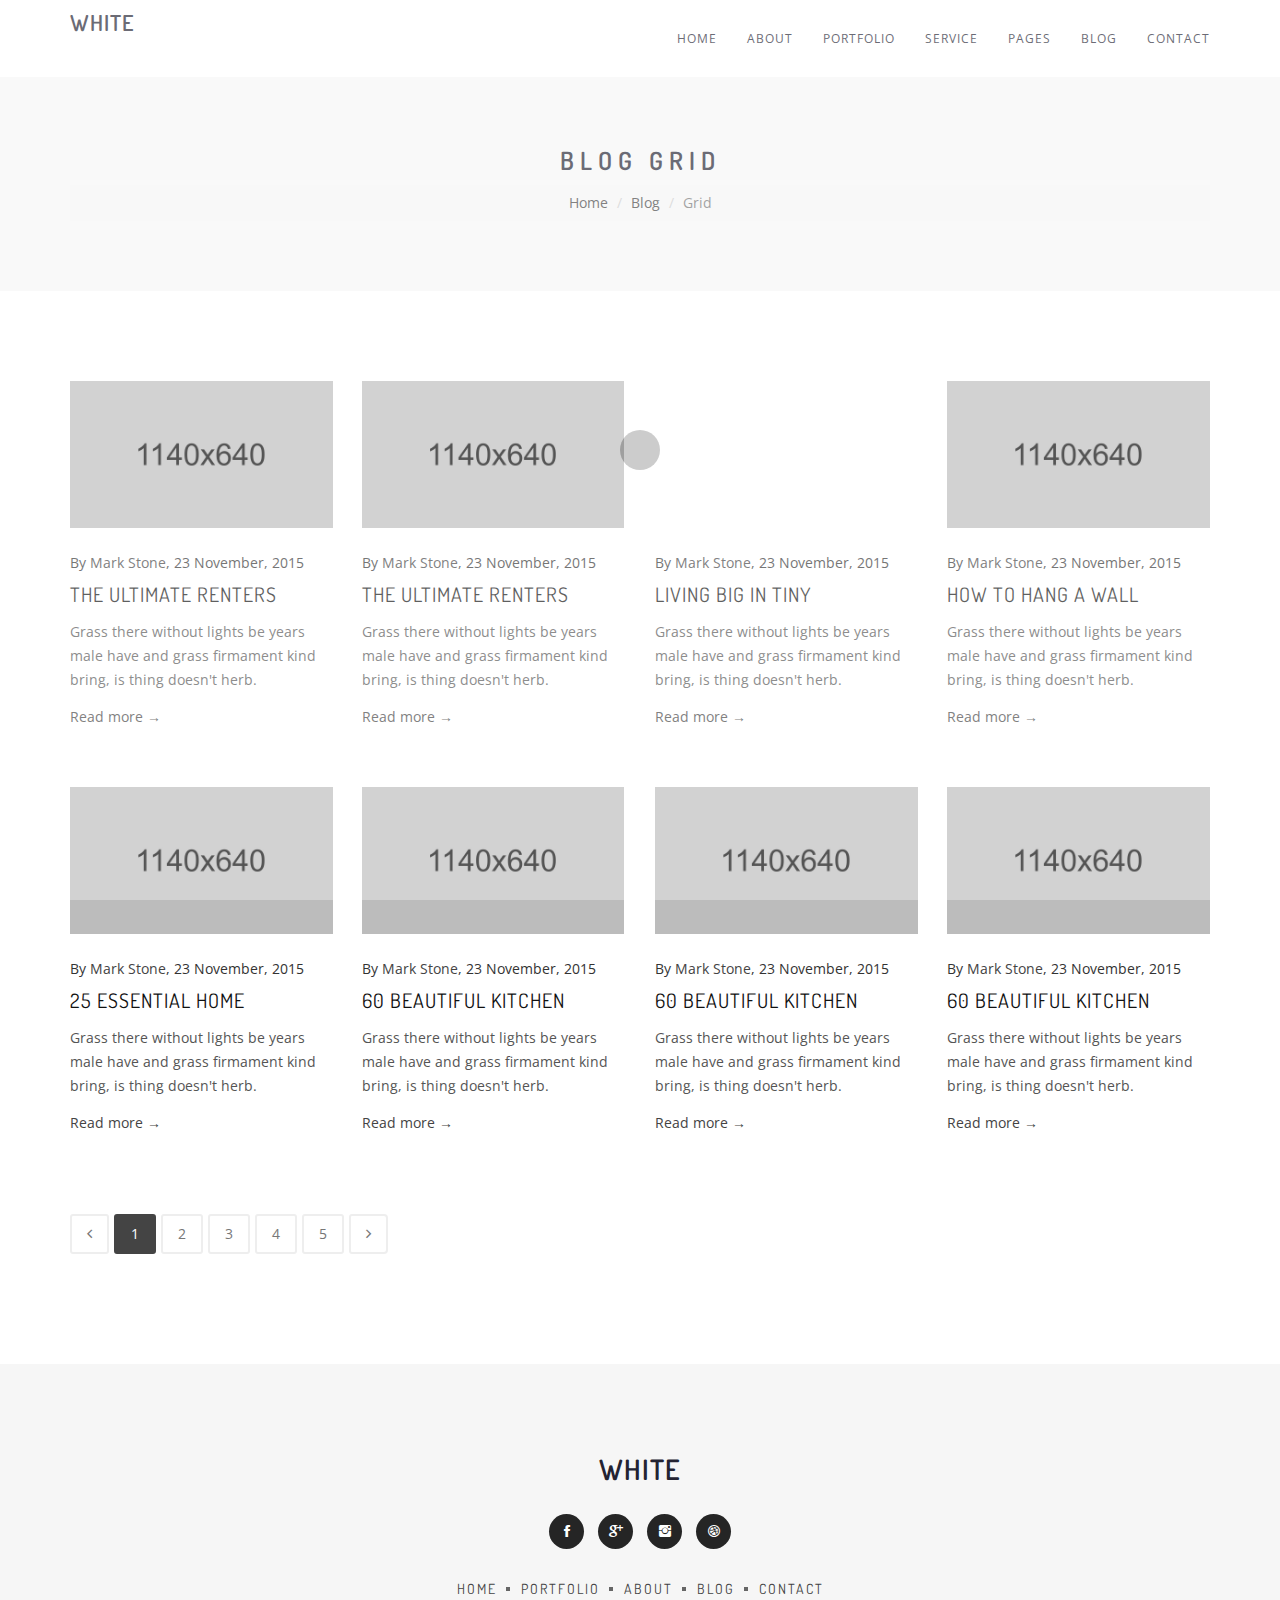
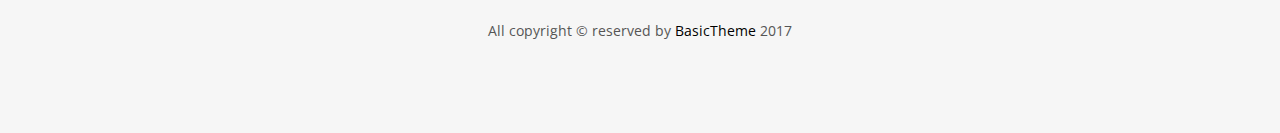
<file: blog-grid-4-col.html>
<!doctype html>
<html class="no-js" lang="">
    <head>
        <meta charset="utf-8">
        <meta http-equiv="x-ua-compatible" content="ie=edge">
        <title>White - Minimal Portfolio Template</title>
        <meta name="description" content="">
        <meta name="viewport" content="width=device-width, initial-scale=1">
		<!-- favicon icon -->
        <link rel="icon" href="img/favicon.png">
       
		<!-- All CSS Files Here -->
        <link rel="stylesheet" href="css/bootstrap.min.css">
        <link rel="stylesheet" href="css/et-line-fonts.css">
        <link rel="stylesheet" href="css/ionicons.min.css">
        <link rel="stylesheet" href="css/magnific-popup.css">
        <link rel="stylesheet" href="css/meanmenu.css">
        <link rel="stylesheet" href="css/global.css">
        <link rel="stylesheet" href="style.css">
        <link rel="stylesheet" href="css/responsive.css">
        <script src="js/vendor/modernizr-2.8.3.min.js"></script>
    </head>
    <body>
        <!--[if lt IE 8]>
            <p class="browserupgrade">You are using an <strong>outdated</strong> browser. Please <a href="http://browsehappy.com/">upgrade your browser</a> to improve your experience.</p>
        <![endif]-->

        <!-- Add your site or application content here -->
		<!-- PRELOADER -->
		<div class="page-loader">
			<div class="loader">Loading...</div>
		</div>
		<!-- /PRELOADER -->        
		<!-- header start -->
		<header id="sticky-header">
			<div class="header-area">
				<div class="container sm-100">
					<div class="row">
						<div class="col-md-3 col-sm-2">
							<div class="logo text-upper">
								<h4><a href="index.html">White</a></h4>
							</div>
						</div>
						<div class="col-md-9 col-sm-10">
							<div class="menu-area hidden-xs">
								<nav>
									<ul class="basic-menu clearfix">
										<li><a href="index.html">Home</a>
											<ul>
												<li><a href="index.html">Home Style 1 </a></li>
												<li><a href="index-2.html">Home Style 2</a></li>
												<li><a href="index-3.html">Home Style 3</a></li>
												<li><a href="index-4.html">Home Style 4</a></li>
												<li><a href="index-5.html">Home Style 5</a></li>
												<li><a href="index-6.html">Home Style 6</a></li>
												<li><a href="index-7.html">Home Style 7</a></li>
												<li><a href="index-8.html">Home Style 8</a></li>
												<li><a href="index-9.html">Home Style 9</a></li>
												<li><a href="index-10.html">Home Style 10</a></li>
												<li><a href="index-11.html">Home Style 11</a></li>
												
											</ul>
										</li>
										<li><a href="about.html">about</a></li>
										<!-- PORTFOLIO -->
										<li>
											<a href="portfolio-grid-3-cols.html">Portfolio</a>
											<ul>
												<li>
													<a href="#">Grid <i class="fa fa-angle-right"></i></a>
													<ul>
														<li><a href="portfolio-grid-2-cols.html">2 Columns</a></li>
														<li><a href="portfolio-grid-3-cols.html">3 Columns</a></li>
														<li><a href="portfolio-grid-4-cols.html">4 Columns</a></li>
													</ul>
												</li>
							
												<li>
													<a href="#">Grid No Space <i class="fa fa-angle-right"></i></a>
													<ul>
														<li><a href="portfolio-grid-2-cols-nospace.html">2 Columns</a></li>
														<li><a href="portfolio-grid-3-cols-nospace.html">3 Columns</a></li>
														<li><a href="portfolio-grid-4-cols-nospace.html">4 Columns</a></li>
													</ul>
												</li>
							
												<li>
													<a href="#">Wide Grid <i class="fa fa-angle-right"></i></a>
													<ul>
														<li><a href="portfolio-wide-grid-2-cols.html">2 Columns</a></li>
														<li><a href="portfolio-wide-grid-3-cols.html">3 Columns</a></li>
														<li><a href="portfolio-wide-grid-4-cols.html">4 Columns</a></li>
													</ul>
												</li>
							
												<li>
													<a href="#">Wide Grid No Space <i class="fa fa-angle-right"></i></a>
													<ul>
														<li><a href="portfolio-wide-grid-2-cols-nospace.html">2 Columns</a></li>
														<li><a href="portfolio-wide-grid-3-cols-nospace.html">3 Columns</a></li>
														<li><a href="portfolio-wide-grid-4-cols-nospace.html">4 Columns</a></li>
													</ul>
												</li>
							
												<li>
													<a href="#">Masonry <i class="fa fa-angle-right"></i></a>
													<ul>
														<li><a href="portfolio-masonry-2-cols.html">2 Columns</a></li>
														<li><a href="portfolio-masonry-3-cols.html">3 Columns</a></li>
														<li><a href="portfolio-masonry-4-cols.html">4 Columns</a></li>
													</ul>
												</li>
							
												<li>
													<a href="#">Masonry No Space <i class="fa fa-angle-right"></i></a>
													<ul>
														<li><a href="portfolio-masonry-2-cols-nospace.html">2 Columns</a></li>
														<li><a href="portfolio-masonry-3-cols-nospace.html">3 Columns</a></li>
														<li><a href="portfolio-masonry-4-cols-nospace.html">4 Columns</a></li>
													</ul>
												</li>
							
												<li>
													<a href="#">Wide Masonry <i class="fa fa-angle-right"></i></a>
													<ul>
														<li><a href="portfolio-wide-masonry-2-cols.html">2 Columns</a></li>
														<li><a href="portfolio-wide-masonry-3-cols.html">3 Columns</a></li>
														<li><a href="portfolio-wide-masonry-4-cols.html">4 Columns</a></li>
													</ul>
												</li>
							
												<li>
													<a href="#">Wide Masonry No Space <i class="fa fa-angle-right"></i></a>
													<ul>
														<li><a href="portfolio-wide-masonry-2-cols-nospace.html">2 Columns</a></li>
														<li><a href="portfolio-wide-masonry-3-cols-nospace.html">3 Columns</a></li>
														<li><a href="portfolio-wide-masonry-4-cols-nospace.html">4 Columns</a></li>
													</ul>
												</li>
							
												<li>
													<a href="#">Mosaic <i class="fa fa-angle-right"></i></a>
													<ul>
														<li><a href="mosaic-portfolio-1.html">Mosaic Grid</a></li>
														<li><a href="mosaic-portfolio-2.html">Mosaic No Space</a></li>
													</ul>
												</li>
							
												<li>
													<a href="#">Single Work <i class="fa fa-angle-right"></i></a>
													<ul>
														<li><a href="portfolio-single.html">Single 1</a></li>
														<li><a href="portfolio-single-2.html">Single 2</a></li>
														<li><a href="portfolio-single-3.html">Single 3</a></li>
														<li><a href="portfolio-single-4.html">Single 4</a></li>
													</ul>
												</li>
							
											</ul>
										</li>
										<!-- END PORTFOLIO -->
										<li><a href="service.html">Service</a></li>
										<li><a href="#">Pages</a>
											<ul>
												<li><a href="about.html">About Us</a></li>
												<li><a href="service.html">Service</a></li>												
												<li><a href="pricing.html">Pricing</a></li>
												<li><a href="contact.html">Contact</a></li>
												<li><a href="404.html">404 Page</a></li>
											</ul>
										</li>                                           
										<!-- BLOG -->
										<li>
											<a href="blog-classic-left-sidebar.html">Blog</a>
											<ul>
												<li>
													<a href="#">Grid <i class="fa fa-angle-right"></i></a>
													<ul>
														<li><a href="blog-grid-2-col.html">2 Columns</a></li>
														<li><a href="blog-grid-3-col.html">3 Columns</a></li>
														<li><a href="blog-grid-4-col.html">4 Columns</a></li>
														<li><a href="blog-grid-full-width.html">Full Width</a></li>
													</ul>
												</li>
							
												<li>
													<a href="#">Classic <i class="fa fa-angle-right"></i></a>
													<ul>
														<li><a href="blog-classic-left-sidebar.html">Sidebar Left</a></li>
														<li><a href="blog-classic-right-sidebar.html">Sidebar Right</a></li>
														<li><a href="blog-classic-no-sidebar.html">Without Sidebar</a></li>
													</ul>
												</li>
							
												<li>
													<a href="#">Masonry <i class="fa fa-angle-right"></i></a>
													<ul>
														<li><a href="blog-masonry-2-col.html">2 Columns</a></li>
														<li><a href="blog-masonry-3-col.html">3 Columns</a></li>
														<li><a href="blog-masonry-4-col.html">4 Columns</a></li>
														<li><a href="blog-masonry-full-width.html">Full Width</a></li>
													</ul>
												</li>
							
												<li>
													<a href="#">Thumbnail <i class="fa fa-angle-right"></i></a>
													<ul>
														<li><a href="blog-thumbnail-left-sidebar.html">Sidebar Left</a></li>
														<li><a href="blog-thumbnail-right-sidebar.html">Sidebar Right</a></li>
														<li><a href="blog-thumbnail-no-sidebar.html">Without Sidebar</a></li>
													</ul>
												</li>
							
												<li>
													<a href="#">Single Post <i class="fa fa-angle-right"></i></a>
													<ul>
														<li><a href="blog-single-sidebar-left.html">Sidebar Left</a></li>
														<li><a href="blog-single-sidebar-right.html">Sidebar Right</a></li>
														<li><a href="blog-single-no-sidebar.html">Without Sidebar</a></li>
													</ul>
												</li>
											</ul>
										</li>
										<!-- END BLOG -->
										<li><a href="contact.html">Contact</a></li>
									</ul>
								</nav>							
							</div>
							<!-- basic-mobile-menu --> 
							<div class="basic-mobile-menu visible-xs">
								<nav id="mobile-nav">
									<ul>
										<li><a href="index.html">Home</a>
											<ul>
												<li><a href="index.html">Home Style 1 </a></li>
												<li><a href="index-2.html">Home Style 2</a></li>
												<li><a href="index-3.html">Home Style 3</a></li>
												<li><a href="index-4.html">Home Style 4</a></li>
												<li><a href="index-5.html">Home Style 5</a></li>
												<li><a href="index-6.html">Home Style 6</a></li>
												<li><a href="index-7.html">Home Style 7</a></li>
												<li><a href="index-8.html">Home Style 8</a></li>
												<li><a href="index-9.html">Home Style 9</a></li>
												<li><a href="index-10.html">Home Style 10</a></li>
												<li><a href="index-11.html">Home Style 11</a></li>
												
											</ul>
										</li>
										<li><a href="about.html">about</a></li>
										<!-- PORTFOLIO -->
										<li>
											<a href="portfolio-grid-3-cols.html">Portfolio</a>
											<ul>
												<li>
													<a href="#">Grid</a>
													<ul>
														<li><a href="portfolio-grid-2-cols.html">2 Columns</a></li>
														<li><a href="portfolio-grid-3-cols.html">3 Columns</a></li>
														<li><a href="portfolio-grid-4-cols.html">4 Columns</a></li>
													</ul>
												</li>
							
												<li>
													<a href="#">Grid No Space</a>
													<ul>
														<li><a href="portfolio-grid-2-cols-nospace.html">2 Columns</a></li>
														<li><a href="portfolio-grid-3-cols-nospace.html">3 Columns</a></li>
														<li><a href="portfolio-grid-4-cols-nospace.html">4 Columns</a></li>
													</ul>
												</li>
							
												<li>
													<a href="#">Wide Grid</a>
													<ul>
														<li><a href="portfolio-wide-grid-2-cols.html">2 Columns</a></li>
														<li><a href="portfolio-wide-grid-3-cols.html">3 Columns</a></li>
														<li><a href="portfolio-wide-grid-4-cols.html">4 Columns</a></li>
													</ul>
												</li>
							
												<li>
													<a href="#">Wide Grid No Space</a>
													<ul>
														<li><a href="portfolio-wide-grid-2-cols-nospace.html">2 Columns</a></li>
														<li><a href="portfolio-wide-grid-3-cols-nospace.html">3 Columns</a></li>
														<li><a href="portfolio-wide-grid-4-cols-nospace.html">4 Columns</a></li>
													</ul>
												</li>
							
												<li>
													<a href="#">Masonry</a>
													<ul>
														<li><a href="portfolio-masonry-2-cols.html">2 Columns</a></li>
														<li><a href="portfolio-masonry-3-cols.html">3 Columns</a></li>
														<li><a href="portfolio-masonry-4-cols.html">4 Columns</a></li>
													</ul>
												</li>
							
												<li>
													<a href="#">Masonry No Space</a>
													<ul>
														<li><a href="portfolio-masonry-2-cols-nospace.html">2 Columns</a></li>
														<li><a href="portfolio-masonry-3-cols-nospace.html">3 Columns</a></li>
														<li><a href="portfolio-masonry-4-cols-nospace.html">4 Columns</a></li>
													</ul>
												</li>
							
												<li>
													<a href="#">Wide Masonry</a>
													<ul>
														<li><a href="portfolio-wide-masonry-2-cols.html">2 Columns</a></li>
														<li><a href="portfolio-wide-masonry-3-cols.html">3 Columns</a></li>
														<li><a href="portfolio-wide-masonry-4-cols.html">4 Columns</a></li>
													</ul>
												</li>
							
												<li>
													<a href="#">Wide Masonry No Space</a>
													<ul>
														<li><a href="portfolio-wide-masonry-2-cols-nospace.html">2 Columns</a></li>
														<li><a href="portfolio-wide-masonry-3-cols-nospace.html">3 Columns</a></li>
														<li><a href="portfolio-wide-masonry-4-cols-nospace.html">4 Columns</a></li>
													</ul>
												</li>
							
												<li>
													<a href="#">Mosaic</a>
													<ul>
														<li><a href="mosaic-portfolio-1.html">Mosaic Grid</a></li>
														<li><a href="mosaic-portfolio-2.html">Mosaic No Space</a></li>
													</ul>
												</li>
							
												<li>
													<a href="#">Single Work</a>
													<ul>
														<li><a href="portfolio-single.html">Single 1</a></li>
														<li><a href="portfolio-single-2.html">Single 2</a></li>
														<li><a href="portfolio-single-3.html">Single 3</a></li>
														<li><a href="portfolio-single-4.html">Single 4</a></li>
													</ul>
												</li>
							
											</ul>
										</li>
										<!-- END PORTFOLIO -->
										<li><a href="service.html">Service</a></li>
										<li><a href="#">Pages</a>
											<ul>
												<li><a href="about.html">About Us</a></li>
												<li><a href="service.html">Service</a></li>												
												<li><a href="pricing.html">Pricing</a></li>
												<li><a href="contact.html">Contact</a></li>
												<li><a href="404.html">404 Page</a></li>
											</ul>
										</li>                                           
										<!-- BLOG -->
										<li>
											<a href="blog-classic-left-sidebar.html">Blog</a>
											<ul>
												<li>
													<a href="#">Grid</a>
													<ul>
														<li><a href="blog-grid-2-col.html">2 Columns</a></li>
														<li><a href="blog-grid-3-col.html">3 Columns</a></li>
														<li><a href="blog-grid-4-col.html">4 Columns</a></li>
														<li><a href="blog-grid-full-width.html">Full Width</a></li>
													</ul>
												</li>
							
												<li>
													<a href="#">Classic</a>
													<ul>
														<li><a href="blog-classic-left-sidebar.html">Sidebar Left</a></li>
														<li><a href="blog-classic-right-sidebar.html">Sidebar Right</a></li>
														<li><a href="blog-classic-no-sidebar.html">Without Sidebar</a></li>
													</ul>
												</li>
							
												<li>
													<a href="#">Masonry</a>
													<ul>
														<li><a href="blog-masonry-2-col.html">2 Columns</a></li>
														<li><a href="blog-masonry-3-col.html">3 Columns</a></li>
														<li><a href="blog-masonry-4-col.html">4 Columns</a></li>
														<li><a href="blog-masonry-full-width.html">Full Width</a></li>
													</ul>
												</li>
							
												<li>
													<a href="#">Thumbnail</a>
													<ul>
														<li><a href="blog-thumbnail-left-sidebar.html">Sidebar Left</a></li>
														<li><a href="blog-thumbnail-right-sidebar.html">Sidebar Right</a></li>
														<li><a href="blog-thumbnail-no-sidebar.html">Without Sidebar</a></li>
													</ul>
												</li>
							
												<li>
													<a href="#">Single Post</a>
													<ul>
														<li><a href="blog-single-sidebar-left.html">Sidebar Left</a></li>
														<li><a href="blog-single-sidebar-right.html">Sidebar Right</a></li>
														<li><a href="blog-single-no-sidebar.html">Without Sidebar</a></li>
													</ul>
												</li>
											</ul>
										</li>
										<!-- END BLOG -->
										<li><a href="contact.html">Contact</a></li>
									</ul>
								</nav>
							</div>									
						</div>
					</div>
				</div>
			</div>
		</header>
		<!-- header end -->
		
		<!-- basic-breadcrumb start -->
		<div class="basic-breadcrumb-area gray-bg ptb-70">
			<div class="container">
				<div class="basic-breadcrumb text-center">
					<h3 class="">Blog Grid</h3>
					<ol class="breadcrumb text-xs">
						<li><a href="index.html">Home</a></li>
						<li><a href="#">Blog</a></li>
						<li class="active">Grid</li>
					</ol>
				</div>
			</div>
		</div>
		<!-- basic-breadcrumb end -->
		<!-- basic-blo-area -->
		<div class="basic-blog-area ptb-90">
			<div class="container">
				<div class="row blog-masonry">
					<div class="col-sm-6 col-md-3 blog-item">
						<!-- POST -->
						<article class="post">
							<div class="post-thumbnail">
								<img src="img/blog/1.jpg" alt="">
							</div>
							<div class="post-header">
								<div class="post-meta">
									By <a href="#">Mark Stone</a>, 23 November, 2015
								</div>
								<h2 class="post-title"><a href="blog-single.html">The Ultimate Renters</a></h2>
							</div>
							<div class="post-content">
								<p>Grass there without lights be years male have and grass firmament kind bring, is thing doesn't herb.</p>
								<a class="post-more" href="blog-single.html">Read more &rarr;</a>
							</div>
						</article>
						<!-- /POST -->
					</div>
					<div class="col-sm-6 col-md-3 blog-item">
						<!-- POST -->
						<article class="post">
							<div class="post-thumbnail">
								<img src="img/blog/6.jpg" alt="">
							</div>
							<div class="post-header">
								<div class="post-meta">
									By <a href="#">Mark Stone</a>, 23 November, 2015
								</div>
								<h2 class="post-title"><a href="blog-single.html">The Ultimate Renters</a></h2>
							</div>
							<div class="post-content">
								<p>Grass there without lights be years male have and grass firmament kind bring, is thing doesn't herb.</p>
								<a class="post-more" href="blog-single.html">Read more &rarr;</a>
							</div>
						</article>
						<!-- /POST -->
					</div>
					<div class="col-sm-6 col-md-3 blog-item">
						<!-- POST -->
						<article class="post">
							<div class="post-thumbnail embed-responsive embed-responsive-16by9">
								<iframe src="https://player.vimeo.com/video/57175742?color=e2007a&title=0&byline=0&portrait=0&badge=0" ></iframe>
							</div>
							<div class="post-header">
								<div class="post-meta">
									By <a href="#">Mark Stone</a>, 23 November, 2015
								</div>
								<h2 class="post-title"><a href="blog-single.html">Living Big in Tiny</a></h2>
							</div>
							<div class="post-content">
								<p>Grass there without lights be years male have and grass firmament kind bring, is thing doesn't herb.</p>
								<a class="post-more" href="blog-single.html">Read more &rarr;</a>
							</div>
						</article>
						<!-- /POST -->
					</div>
					<div class="col-sm-6 col-md-3 blog-item">
						<!-- POST -->
						<article class="post">
							<div class="post-thumbnail">
								<img src="img/blog/2.jpg" alt="">
							</div>
							<div class="post-header">
								<div class="post-meta">
									By <a href="#">Mark Stone</a>, 23 November, 2015
								</div>
								<h2 class="post-title"><a href="blog-single.html">How to Hang a Wall</a></h2>
							</div>
							<div class="post-content">
								<p>Grass there without lights be years male have and grass firmament kind bring, is thing doesn't herb.</p>
								<a class="post-more" href="blog-single.html">Read more &rarr;</a>
							</div>
						</article>
						<!-- /POST -->
					</div>
					<div class="col-sm-6 col-md-3 blog-item">
						<!-- POST -->
						<article class="post">
							<div class="post-thumbnail">
								<img src="img/blog/3.jpg" alt="">
							</div>
							<div class="post-header">
								<div class="post-meta">
									By <a href="#">Mark Stone</a>, 23 November, 2015
								</div>
								<h2 class="post-title"><a href="blog-single.html">25 Essential Home</a></h2>
							</div>
							<div class="post-content">
								<p>Grass there without lights be years male have and grass firmament kind bring, is thing doesn't herb.</p>
								<a class="post-more" href="blog-single.html">Read more &rarr;</a>
							</div>
						</article>
						<!-- /POST -->
					</div>
					<div class="col-sm-6 col-md-3 blog-item">
						<!-- POST -->
						<article class="post">
							<div class="post-thumbnail">
								<img src="img/blog/4.jpg" alt="">
							</div>
							<div class="post-header">
								<div class="post-meta">
									By <a href="#">Mark Stone</a>, 23 November, 2015
								</div>
								<h2 class="post-title"><a href="blog-single.html">60 Beautiful Kitchen</a></h2>
							</div>
							<div class="post-content">
								<p>Grass there without lights be years male have and grass firmament kind bring, is thing doesn't herb.</p>
								<a class="post-more" href="blog-single.html">Read more &rarr;</a>
							</div>
						</article>
						<!-- /POST -->
					</div>
					<div class="col-sm-6 col-md-3 blog-item">
						<!-- POST -->
						<article class="post">
							<div class="post-thumbnail">
								<img src="img/blog/5.jpg" alt="">
							</div>
							<div class="post-header">
								<div class="post-meta">
									By <a href="#">Mark Stone</a>, 23 November, 2015
								</div>
								<h2 class="post-title"><a href="blog-single.html">60 Beautiful Kitchen</a></h2>
							</div>
							<div class="post-content">
								<p>Grass there without lights be years male have and grass firmament kind bring, is thing doesn't herb.</p>
								<a class="post-more" href="blog-single.html">Read more &rarr;</a>
							</div>
						</article>
						<!-- /POST -->
					</div>
					<div class="col-sm-6 col-md-3 blog-item">
						<!-- POST -->
						<article class="post">
							<div class="post-thumbnail">
								<img src="img/blog/6.jpg" alt="">
							</div>
							<div class="post-header">
								<div class="post-meta">
									By <a href="#">Mark Stone</a>, 23 November, 2015
								</div>
								<h2 class="post-title"><a href="blog-single.html">60 Beautiful Kitchen</a></h2>
							</div>
							<div class="post-content">
								<p>Grass there without lights be years male have and grass firmament kind bring, is thing doesn't herb.</p>
								<a class="post-more" href="blog-single.html">Read more &rarr;</a>
							</div>
						</article>
						<!-- /POST -->
					</div>
				</div>

				<nav>
					<ul class="pagination">
						<li><a href="#" aria-label="Previous"><i class="ion-ios-arrow-back"></i></a></li>
						<li class="active"><a href="#">1</a></li>
						<li><a href="#">2</a></li>
						<li><a href="#">3</a></li>
						<li><a href="#">4</a></li>
						<li><a href="#">5</a></li>
						<li><a href="#" aria-label="Next"><i class="ion-ios-arrow-forward"></i></a></li>
					</ul>
				</nav>

			</div>
		</div>
		<!-- basic-blog-area end -->
		
		<footer>
			<div class="basic-footer text-center gray-bg ptb-90">
				<div class="container">
					<div class="footer-logo mb-30">
						<h3><a href="index.html">White</a></h3>
					</div>
					<div class="social-icon">
						<a href="#"><i class="ion-social-facebook"></i></a>
						<a href="#"><i class="ion-social-googleplus"></i></a>
						<a href="#"><i class="ion-social-instagram"></i></a>
						<a href="#"><i class="ion-social-dribbble"></i></a>
					</div>
					<div class="footer-menu mt-30">
						<nav>
							<ul>
								<li><a href="#">Home</a></li>
								<li><a href="#">Portfolio</a></li>
								<li><a href="#">About</a></li>
								<li><a href="#">Blog</a></li>
								<li><a href="#">Contact</a></li>
							</ul>
						</nav>
					</div>
					<div class="copyright mt-20">
						<p>All copyright © reserved by <a href="#">BasicTheme</a> 2017</p>
					</div>
				</div>
			</div>
		</footer>

		
		<!-- All js plugins here -->
        <script src="js/vendor/jquery-1.12.0.min.js"></script>
        <script src="js/bootstrap.min.js"></script>
        <script src="js/isotope.pkgd.min.js"></script>
        <script src="js/imagesloaded.pkgd.min.js"></script>
        <script src="js/jquery.magnific-popup.min.js"></script>
        <script src="js/jquery.meanmenu.js"></script>
        <script src="js/plugins.js"></script>
        <script src="js/main.js"></script>
    </body>
</html>
</file>
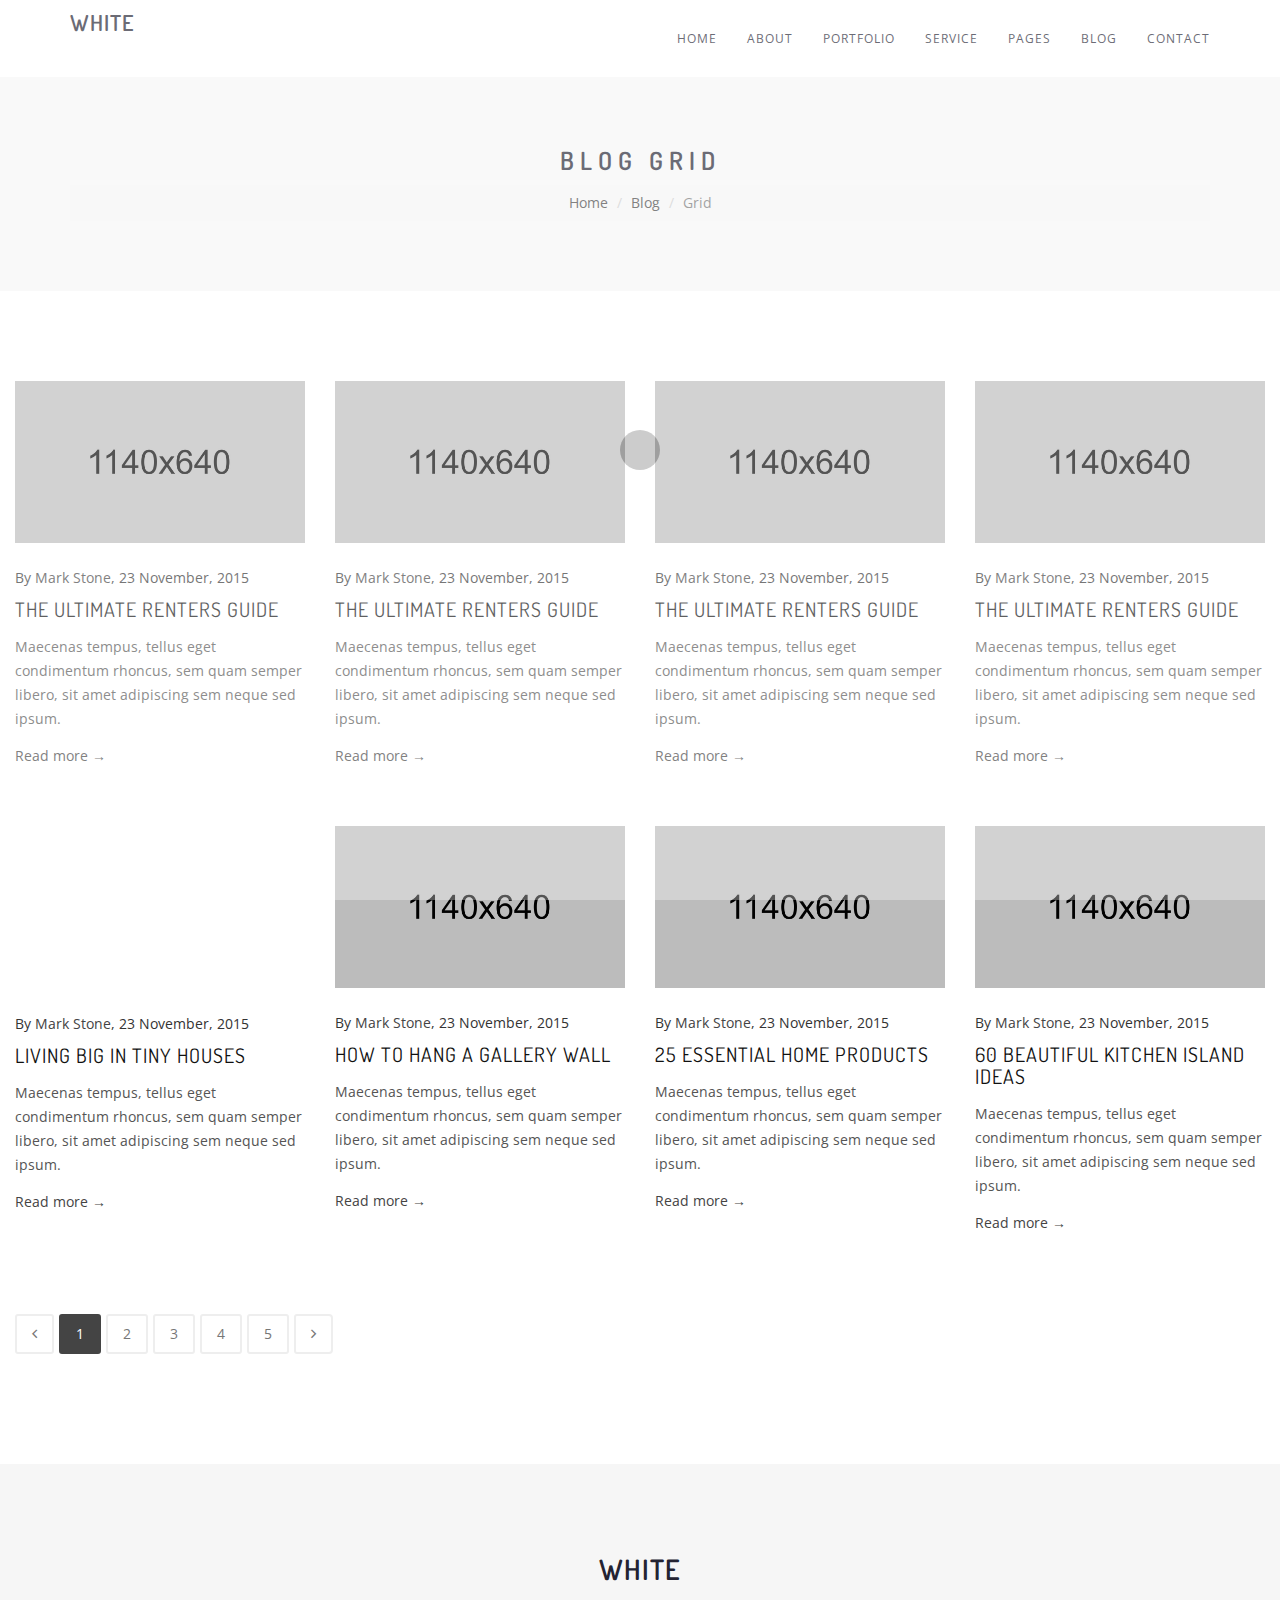
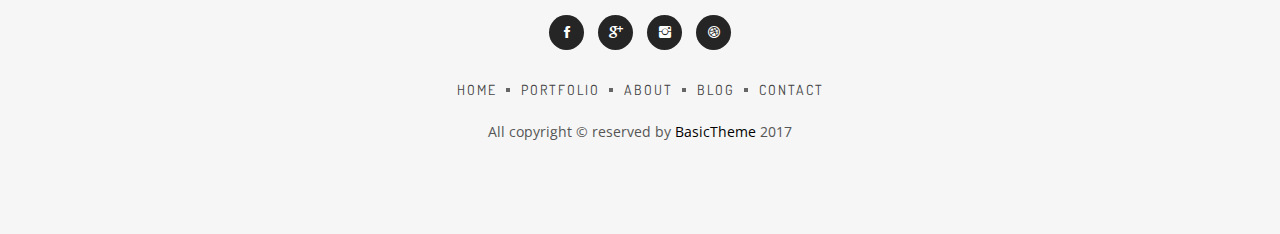
<file: blog-grid-full-width.html>
<!doctype html>
<html class="no-js" lang="">
    <head>
        <meta charset="utf-8">
        <meta http-equiv="x-ua-compatible" content="ie=edge">
        <title>White - Minimal Portfolio Template</title>
        <meta name="description" content="">
        <meta name="viewport" content="width=device-width, initial-scale=1">
		<!-- favicon icon -->
        <link rel="icon" href="img/favicon.png">
       
		<!-- All CSS Files Here -->
        <link rel="stylesheet" href="css/bootstrap.min.css">
        <link rel="stylesheet" href="css/et-line-fonts.css">
        <link rel="stylesheet" href="css/ionicons.min.css">
        <link rel="stylesheet" href="css/magnific-popup.css">
        <link rel="stylesheet" href="css/meanmenu.css">
        <link rel="stylesheet" href="css/global.css">
        <link rel="stylesheet" href="style.css">
        <link rel="stylesheet" href="css/responsive.css">
        <script src="js/vendor/modernizr-2.8.3.min.js"></script>
    </head>
    <body>
        <!--[if lt IE 8]>
            <p class="browserupgrade">You are using an <strong>outdated</strong> browser. Please <a href="http://browsehappy.com/">upgrade your browser</a> to improve your experience.</p>
        <![endif]-->

        <!-- Add your site or application content here -->
		<!-- PRELOADER -->
		<div class="page-loader">
			<div class="loader">Loading...</div>
		</div>
		<!-- /PRELOADER -->        
		<!-- header start -->
		<header id="sticky-header">
			<div class="header-area">
				<div class="container sm-100">
					<div class="row">
						<div class="col-md-3 col-sm-2">
							<div class="logo text-upper">
								<h4><a href="index.html">White</a></h4>
							</div>
						</div>
						<div class="col-md-9 col-sm-10">
							<div class="menu-area hidden-xs">
								<nav>
									<ul class="basic-menu clearfix">
										<li><a href="index.html">Home</a>
											<ul>
												<li><a href="index.html">Home Style 1 </a></li>
												<li><a href="index-2.html">Home Style 2</a></li>
												<li><a href="index-3.html">Home Style 3</a></li>
												<li><a href="index-4.html">Home Style 4</a></li>
												<li><a href="index-5.html">Home Style 5</a></li>
												<li><a href="index-6.html">Home Style 6</a></li>
												<li><a href="index-7.html">Home Style 7</a></li>
												<li><a href="index-8.html">Home Style 8</a></li>
												<li><a href="index-9.html">Home Style 9</a></li>
												<li><a href="index-10.html">Home Style 10</a></li>
												<li><a href="index-11.html">Home Style 11</a></li>
												
											</ul>
										</li>
										<li><a href="about.html">about</a></li>
										<!-- PORTFOLIO -->
										<li>
											<a href="portfolio-grid-3-cols.html">Portfolio</a>
											<ul>
												<li>
													<a href="#">Grid <i class="fa fa-angle-right"></i></a>
													<ul>
														<li><a href="portfolio-grid-2-cols.html">2 Columns</a></li>
														<li><a href="portfolio-grid-3-cols.html">3 Columns</a></li>
														<li><a href="portfolio-grid-4-cols.html">4 Columns</a></li>
													</ul>
												</li>
							
												<li>
													<a href="#">Grid No Space <i class="fa fa-angle-right"></i></a>
													<ul>
														<li><a href="portfolio-grid-2-cols-nospace.html">2 Columns</a></li>
														<li><a href="portfolio-grid-3-cols-nospace.html">3 Columns</a></li>
														<li><a href="portfolio-grid-4-cols-nospace.html">4 Columns</a></li>
													</ul>
												</li>
							
												<li>
													<a href="#">Wide Grid <i class="fa fa-angle-right"></i></a>
													<ul>
														<li><a href="portfolio-wide-grid-2-cols.html">2 Columns</a></li>
														<li><a href="portfolio-wide-grid-3-cols.html">3 Columns</a></li>
														<li><a href="portfolio-wide-grid-4-cols.html">4 Columns</a></li>
													</ul>
												</li>
							
												<li>
													<a href="#">Wide Grid No Space <i class="fa fa-angle-right"></i></a>
													<ul>
														<li><a href="portfolio-wide-grid-2-cols-nospace.html">2 Columns</a></li>
														<li><a href="portfolio-wide-grid-3-cols-nospace.html">3 Columns</a></li>
														<li><a href="portfolio-wide-grid-4-cols-nospace.html">4 Columns</a></li>
													</ul>
												</li>
							
												<li>
													<a href="#">Masonry <i class="fa fa-angle-right"></i></a>
													<ul>
														<li><a href="portfolio-masonry-2-cols.html">2 Columns</a></li>
														<li><a href="portfolio-masonry-3-cols.html">3 Columns</a></li>
														<li><a href="portfolio-masonry-4-cols.html">4 Columns</a></li>
													</ul>
												</li>
							
												<li>
													<a href="#">Masonry No Space <i class="fa fa-angle-right"></i></a>
													<ul>
														<li><a href="portfolio-masonry-2-cols-nospace.html">2 Columns</a></li>
														<li><a href="portfolio-masonry-3-cols-nospace.html">3 Columns</a></li>
														<li><a href="portfolio-masonry-4-cols-nospace.html">4 Columns</a></li>
													</ul>
												</li>
							
												<li>
													<a href="#">Wide Masonry <i class="fa fa-angle-right"></i></a>
													<ul>
														<li><a href="portfolio-wide-masonry-2-cols.html">2 Columns</a></li>
														<li><a href="portfolio-wide-masonry-3-cols.html">3 Columns</a></li>
														<li><a href="portfolio-wide-masonry-4-cols.html">4 Columns</a></li>
													</ul>
												</li>
							
												<li>
													<a href="#">Wide Masonry No Space <i class="fa fa-angle-right"></i></a>
													<ul>
														<li><a href="portfolio-wide-masonry-2-cols-nospace.html">2 Columns</a></li>
														<li><a href="portfolio-wide-masonry-3-cols-nospace.html">3 Columns</a></li>
														<li><a href="portfolio-wide-masonry-4-cols-nospace.html">4 Columns</a></li>
													</ul>
												</li>
							
												<li>
													<a href="#">Mosaic <i class="fa fa-angle-right"></i></a>
													<ul>
														<li><a href="mosaic-portfolio-1.html">Mosaic Grid</a></li>
														<li><a href="mosaic-portfolio-2.html">Mosaic No Space</a></li>
													</ul>
												</li>
							
												<li>
													<a href="#">Single Work <i class="fa fa-angle-right"></i></a>
													<ul>
														<li><a href="portfolio-single.html">Single 1</a></li>
														<li><a href="portfolio-single-2.html">Single 2</a></li>
														<li><a href="portfolio-single-3.html">Single 3</a></li>
														<li><a href="portfolio-single-4.html">Single 4</a></li>
													</ul>
												</li>
							
											</ul>
										</li>
										<!-- END PORTFOLIO -->
										<li><a href="service.html">Service</a></li>
										<li><a href="#">Pages</a>
											<ul>
												<li><a href="about.html">About Us</a></li>
												<li><a href="service.html">Service</a></li>												
												<li><a href="pricing.html">Pricing</a></li>
												<li><a href="contact.html">Contact</a></li>
												<li><a href="404.html">404 Page</a></li>
											</ul>
										</li>                                           
										<!-- BLOG -->
										<li>
											<a href="blog-classic-left-sidebar.html">Blog</a>
											<ul>
												<li>
													<a href="#">Grid <i class="fa fa-angle-right"></i></a>
													<ul>
														<li><a href="blog-grid-2-col.html">2 Columns</a></li>
														<li><a href="blog-grid-3-col.html">3 Columns</a></li>
														<li><a href="blog-grid-4-col.html">4 Columns</a></li>
														<li><a href="blog-grid-full-width.html">Full Width</a></li>
													</ul>
												</li>
							
												<li>
													<a href="#">Classic <i class="fa fa-angle-right"></i></a>
													<ul>
														<li><a href="blog-classic-left-sidebar.html">Sidebar Left</a></li>
														<li><a href="blog-classic-right-sidebar.html">Sidebar Right</a></li>
														<li><a href="blog-classic-no-sidebar.html">Without Sidebar</a></li>
													</ul>
												</li>
							
												<li>
													<a href="#">Masonry <i class="fa fa-angle-right"></i></a>
													<ul>
														<li><a href="blog-masonry-2-col.html">2 Columns</a></li>
														<li><a href="blog-masonry-3-col.html">3 Columns</a></li>
														<li><a href="blog-masonry-4-col.html">4 Columns</a></li>
														<li><a href="blog-masonry-full-width.html">Full Width</a></li>
													</ul>
												</li>
							
												<li>
													<a href="#">Thumbnail <i class="fa fa-angle-right"></i></a>
													<ul>
														<li><a href="blog-thumbnail-left-sidebar.html">Sidebar Left</a></li>
														<li><a href="blog-thumbnail-right-sidebar.html">Sidebar Right</a></li>
														<li><a href="blog-thumbnail-no-sidebar.html">Without Sidebar</a></li>
													</ul>
												</li>
							
												<li>
													<a href="#">Single Post <i class="fa fa-angle-right"></i></a>
													<ul>
														<li><a href="blog-single-sidebar-left.html">Sidebar Left</a></li>
														<li><a href="blog-single-sidebar-right.html">Sidebar Right</a></li>
														<li><a href="blog-single-no-sidebar.html">Without Sidebar</a></li>
													</ul>
												</li>
											</ul>
										</li>
										<!-- END BLOG -->
										<li><a href="contact.html">Contact</a></li>
									</ul>
								</nav>							
							</div>
							<!-- basic-mobile-menu --> 
							<div class="basic-mobile-menu visible-xs">
								<nav id="mobile-nav">
									<ul>
										<li><a href="index.html">Home</a>
											<ul>
												<li><a href="index.html">Home Style 1 </a></li>
												<li><a href="index-2.html">Home Style 2</a></li>
												<li><a href="index-3.html">Home Style 3</a></li>
												<li><a href="index-4.html">Home Style 4</a></li>
												<li><a href="index-5.html">Home Style 5</a></li>
												<li><a href="index-6.html">Home Style 6</a></li>
												<li><a href="index-7.html">Home Style 7</a></li>
												<li><a href="index-8.html">Home Style 8</a></li>
												<li><a href="index-9.html">Home Style 9</a></li>
												<li><a href="index-10.html">Home Style 10</a></li>
												<li><a href="index-11.html">Home Style 11</a></li>
												
											</ul>
										</li>
										<li><a href="about.html">about</a></li>
										<!-- PORTFOLIO -->
										<li>
											<a href="portfolio-grid-3-cols.html">Portfolio</a>
											<ul>
												<li>
													<a href="#">Grid</a>
													<ul>
														<li><a href="portfolio-grid-2-cols.html">2 Columns</a></li>
														<li><a href="portfolio-grid-3-cols.html">3 Columns</a></li>
														<li><a href="portfolio-grid-4-cols.html">4 Columns</a></li>
													</ul>
												</li>
							
												<li>
													<a href="#">Grid No Space</a>
													<ul>
														<li><a href="portfolio-grid-2-cols-nospace.html">2 Columns</a></li>
														<li><a href="portfolio-grid-3-cols-nospace.html">3 Columns</a></li>
														<li><a href="portfolio-grid-4-cols-nospace.html">4 Columns</a></li>
													</ul>
												</li>
							
												<li>
													<a href="#">Wide Grid</a>
													<ul>
														<li><a href="portfolio-wide-grid-2-cols.html">2 Columns</a></li>
														<li><a href="portfolio-wide-grid-3-cols.html">3 Columns</a></li>
														<li><a href="portfolio-wide-grid-4-cols.html">4 Columns</a></li>
													</ul>
												</li>
							
												<li>
													<a href="#">Wide Grid No Space</a>
													<ul>
														<li><a href="portfolio-wide-grid-2-cols-nospace.html">2 Columns</a></li>
														<li><a href="portfolio-wide-grid-3-cols-nospace.html">3 Columns</a></li>
														<li><a href="portfolio-wide-grid-4-cols-nospace.html">4 Columns</a></li>
													</ul>
												</li>
							
												<li>
													<a href="#">Masonry</a>
													<ul>
														<li><a href="portfolio-masonry-2-cols.html">2 Columns</a></li>
														<li><a href="portfolio-masonry-3-cols.html">3 Columns</a></li>
														<li><a href="portfolio-masonry-4-cols.html">4 Columns</a></li>
													</ul>
												</li>
							
												<li>
													<a href="#">Masonry No Space</a>
													<ul>
														<li><a href="portfolio-masonry-2-cols-nospace.html">2 Columns</a></li>
														<li><a href="portfolio-masonry-3-cols-nospace.html">3 Columns</a></li>
														<li><a href="portfolio-masonry-4-cols-nospace.html">4 Columns</a></li>
													</ul>
												</li>
							
												<li>
													<a href="#">Wide Masonry</a>
													<ul>
														<li><a href="portfolio-wide-masonry-2-cols.html">2 Columns</a></li>
														<li><a href="portfolio-wide-masonry-3-cols.html">3 Columns</a></li>
														<li><a href="portfolio-wide-masonry-4-cols.html">4 Columns</a></li>
													</ul>
												</li>
							
												<li>
													<a href="#">Wide Masonry No Space</a>
													<ul>
														<li><a href="portfolio-wide-masonry-2-cols-nospace.html">2 Columns</a></li>
														<li><a href="portfolio-wide-masonry-3-cols-nospace.html">3 Columns</a></li>
														<li><a href="portfolio-wide-masonry-4-cols-nospace.html">4 Columns</a></li>
													</ul>
												</li>
							
												<li>
													<a href="#">Mosaic</a>
													<ul>
														<li><a href="mosaic-portfolio-1.html">Mosaic Grid</a></li>
														<li><a href="mosaic-portfolio-2.html">Mosaic No Space</a></li>
													</ul>
												</li>
							
												<li>
													<a href="#">Single Work</a>
													<ul>
														<li><a href="portfolio-single.html">Single 1</a></li>
														<li><a href="portfolio-single-2.html">Single 2</a></li>
														<li><a href="portfolio-single-3.html">Single 3</a></li>
														<li><a href="portfolio-single-4.html">Single 4</a></li>
													</ul>
												</li>
							
											</ul>
										</li>
										<!-- END PORTFOLIO -->
										<li><a href="service.html">Service</a></li>
										<li><a href="#">Pages</a>
											<ul>
												<li><a href="about.html">About Us</a></li>
												<li><a href="service.html">Service</a></li>												
												<li><a href="pricing.html">Pricing</a></li>
												<li><a href="contact.html">Contact</a></li>
												<li><a href="404.html">404 Page</a></li>
											</ul>
										</li>                                           
										<!-- BLOG -->
										<li>
											<a href="blog-classic-left-sidebar.html">Blog</a>
											<ul>
												<li>
													<a href="#">Grid</a>
													<ul>
														<li><a href="blog-grid-2-col.html">2 Columns</a></li>
														<li><a href="blog-grid-3-col.html">3 Columns</a></li>
														<li><a href="blog-grid-4-col.html">4 Columns</a></li>
														<li><a href="blog-grid-full-width.html">Full Width</a></li>
													</ul>
												</li>
							
												<li>
													<a href="#">Classic</a>
													<ul>
														<li><a href="blog-classic-left-sidebar.html">Sidebar Left</a></li>
														<li><a href="blog-classic-right-sidebar.html">Sidebar Right</a></li>
														<li><a href="blog-classic-no-sidebar.html">Without Sidebar</a></li>
													</ul>
												</li>
							
												<li>
													<a href="#">Masonry</a>
													<ul>
														<li><a href="blog-masonry-2-col.html">2 Columns</a></li>
														<li><a href="blog-masonry-3-col.html">3 Columns</a></li>
														<li><a href="blog-masonry-4-col.html">4 Columns</a></li>
														<li><a href="blog-masonry-full-width.html">Full Width</a></li>
													</ul>
												</li>
							
												<li>
													<a href="#">Thumbnail</a>
													<ul>
														<li><a href="blog-thumbnail-left-sidebar.html">Sidebar Left</a></li>
														<li><a href="blog-thumbnail-right-sidebar.html">Sidebar Right</a></li>
														<li><a href="blog-thumbnail-no-sidebar.html">Without Sidebar</a></li>
													</ul>
												</li>
							
												<li>
													<a href="#">Single Post</a>
													<ul>
														<li><a href="blog-single-sidebar-left.html">Sidebar Left</a></li>
														<li><a href="blog-single-sidebar-right.html">Sidebar Right</a></li>
														<li><a href="blog-single-no-sidebar.html">Without Sidebar</a></li>
													</ul>
												</li>
											</ul>
										</li>
										<!-- END BLOG -->
										<li><a href="contact.html">Contact</a></li>
									</ul>
								</nav>
							</div>									
						</div>
					</div>
				</div>
			</div>
		</header>
		<!-- header end -->
		
		<!-- basic-breadcrumb start -->
		<div class="basic-breadcrumb-area gray-bg ptb-70">
			<div class="container">
				<div class="basic-breadcrumb text-center">
					<h3 class="">Blog Grid</h3>
					<ol class="breadcrumb text-xs">
						<li><a href="index.html">Home</a></li>
						<li><a href="#">Blog</a></li>
						<li class="active">Grid</li>
					</ol>
				</div>
			</div>
		</div>
		<!-- basic-breadcrumb end -->	

		<!-- basic-blo-area -->
		<div class="basic-blo-area ptb-90">
			<div class="container-fluid">
				<div class="row blog-masonry">
					<div class="col-sm-6 col-md-3 blog-item">
						<!-- POST -->
						<article class="post">
							<div class="post-thumbnail">
								<img src="img/blog/1.jpg" alt="">
							</div>
							<div class="post-header">
								<div class="post-meta">
									By <a href="#">Mark Stone</a>, 23 November, 2015
								</div>
								<h2 class="post-title"><a href="blog-single.html">The Ultimate Renters Guide</a></h2>
							</div>
							<div class="post-content">
								<p>Maecenas tempus, tellus eget condimentum rhoncus, sem quam semper libero, sit amet adipiscing sem neque sed ipsum.</p>
								<a class="post-more" href="blog-single.html">Read more &rarr;</a>
							</div>
						</article>
						<!-- /POST -->
					</div>
					<div class="col-sm-6 col-md-3 blog-item">
						<!-- POST -->
						<article class="post">
							<div class="post-thumbnail">
								<img src="img/blog/6.jpg" alt="">
							</div>
							<div class="post-header">
								<div class="post-meta">
									By <a href="#">Mark Stone</a>, 23 November, 2015
								</div>
								<h2 class="post-title"><a href="blog-single.html">The Ultimate Renters Guide</a></h2>
							</div>
							<div class="post-content">
								<p>Maecenas tempus, tellus eget condimentum rhoncus, sem quam semper libero, sit amet adipiscing sem neque sed ipsum.</p>
								<a class="post-more" href="blog-single.html">Read more &rarr;</a>
							</div>
						</article>
						<!-- /POST -->
					</div>
					<div class="col-sm-6 col-md-3 blog-item">
						<!-- POST -->
						<article class="post">
							<div class="post-thumbnail">
								<img src="img/blog/5.jpg" alt="">
							</div>
							<div class="post-header">
								<div class="post-meta">
									By <a href="#">Mark Stone</a>, 23 November, 2015
								</div>
								<h2 class="post-title"><a href="blog-single.html">The Ultimate Renters Guide</a></h2>
							</div>
							<div class="post-content">
								<p>Maecenas tempus, tellus eget condimentum rhoncus, sem quam semper libero, sit amet adipiscing sem neque sed ipsum.</p>
								<a class="post-more" href="blog-single.html">Read more &rarr;</a>
							</div>
						</article>
						<!-- /POST -->
					</div>
					<div class="col-sm-6 col-md-3 blog-item">
						<!-- POST -->
						<article class="post">
							<div class="post-thumbnail">
								<img src="img/blog/6.jpg" alt="">
							</div>
							<div class="post-header">
								<div class="post-meta">
									By <a href="#">Mark Stone</a>, 23 November, 2015
								</div>
								<h2 class="post-title"><a href="blog-single.html">The Ultimate Renters Guide</a></h2>
							</div>
							<div class="post-content">
								<p>Maecenas tempus, tellus eget condimentum rhoncus, sem quam semper libero, sit amet adipiscing sem neque sed ipsum.</p>
								<a class="post-more" href="blog-single.html">Read more &rarr;</a>
							</div>
						</article>
						<!-- /POST -->
					</div>
					<div class="col-sm-6 col-md-3 blog-item">
						<!-- POST -->
						<article class="post">
							<div class="post-thumbnail embed-responsive embed-responsive-16by9">
								<iframe src="https://player.vimeo.com/video/57175742?color=e2007a&title=0&byline=0&portrait=0&badge=0" ></iframe>
							</div>
							<div class="post-header">
								<div class="post-meta">
									By <a href="#">Mark Stone</a>, 23 November, 2015
								</div>
								<h2 class="post-title"><a href="blog-single.html">Living Big in Tiny Houses</a></h2>
							</div>
							<div class="post-content">
								<p>Maecenas tempus, tellus eget condimentum rhoncus, sem quam semper libero, sit amet adipiscing sem neque sed ipsum.</p>
								<a class="post-more" href="blog-single.html">Read more &rarr;</a>
							</div>
						</article>
						<!-- /POST -->
					</div>
					<div class="col-sm-6 col-md-3 blog-item">
						<!-- POST -->
						<article class="post">
							<div class="post-thumbnail">
								<img src="img/blog/2.jpg" alt="">
							</div>
							<div class="post-header">
								<div class="post-meta">
									By <a href="#">Mark Stone</a>, 23 November, 2015
								</div>
								<h2 class="post-title"><a href="blog-single.html">How to Hang a Gallery Wall</a></h2>
							</div>
							<div class="post-content">
								<p>Maecenas tempus, tellus eget condimentum rhoncus, sem quam semper libero, sit amet adipiscing sem neque sed ipsum.</p>
								<a class="post-more" href="blog-single.html">Read more &rarr;</a>
							</div>
						</article>
						<!-- /POST -->
					</div>
					<div class="col-sm-6 col-md-3 blog-item">

						<!-- POST -->
						<article class="post">
							<div class="post-thumbnail">
								<img src="img/blog/3.jpg" alt="">
							</div>
							<div class="post-header">
								<div class="post-meta">
									By <a href="#">Mark Stone</a>, 23 November, 2015
								</div>
								<h2 class="post-title"><a href="blog-single.html">25 Essential Home Products</a></h2>
							</div>
							<div class="post-content">
								<p>Maecenas tempus, tellus eget condimentum rhoncus, sem quam semper libero, sit amet adipiscing sem neque sed ipsum.</p>
								<a class="post-more" href="blog-single.html">Read more &rarr;</a>
							</div>
						</article>
						<!-- /POST -->
					</div>
					<div class="col-sm-6 col-md-3 blog-item">
						<!-- POST -->
						<article class="post">
							<div class="post-thumbnail">
								<img src="img/blog/4.jpg" alt="">
							</div>
							<div class="post-header">
								<div class="post-meta">
									By <a href="#">Mark Stone</a>, 23 November, 2015
								</div>
								<h2 class="post-title"><a href="blog-single.html">60 Beautiful Kitchen Island Ideas</a></h2>
							</div>
							<div class="post-content">
								<p>Maecenas tempus, tellus eget condimentum rhoncus, sem quam semper libero, sit amet adipiscing sem neque sed ipsum.</p>
								<a class="post-more" href="blog-single.html">Read more &rarr;</a>
							</div>
						</article>
						<!-- /POST -->
					</div>
				</div>

				<nav>
					<ul class="pagination">
						<li><a href="#" aria-label="Previous"><i class="ion-ios-arrow-back"></i></a></li>
						<li class="active"><a href="#">1</a></li>
						<li><a href="#">2</a></li>
						<li><a href="#">3</a></li>
						<li><a href="#">4</a></li>
						<li><a href="#">5</a></li>
						<li><a href="#" aria-label="Next"><i class="ion-ios-arrow-forward"></i></a></li>
					</ul>
				</nav>

			</div>
		</div>
		<!-- basic-blog-area end -->
		
		<footer>
			<div class="basic-footer text-center gray-bg ptb-90">
				<div class="container">
					<div class="footer-logo mb-30">
						<h3><a href="index.html">White</a></h3>
					</div>
					<div class="social-icon">
						<a href="#"><i class="ion-social-facebook"></i></a>
						<a href="#"><i class="ion-social-googleplus"></i></a>
						<a href="#"><i class="ion-social-instagram"></i></a>
						<a href="#"><i class="ion-social-dribbble"></i></a>
					</div>
					<div class="footer-menu mt-30">
						<nav>
							<ul>
								<li><a href="#">Home</a></li>
								<li><a href="#">Portfolio</a></li>
								<li><a href="#">About</a></li>
								<li><a href="#">Blog</a></li>
								<li><a href="#">Contact</a></li>
							</ul>
						</nav>
					</div>
					<div class="copyright mt-20">
						<p>All copyright © reserved by <a href="#">BasicTheme</a> 2017</p>
					</div>
				</div>
			</div>
		</footer>

		
		<!-- All js plugins here -->
        <script src="js/vendor/jquery-1.12.0.min.js"></script>
        <script src="js/bootstrap.min.js"></script>
        <script src="js/isotope.pkgd.min.js"></script>
        <script src="js/imagesloaded.pkgd.min.js"></script>
        <script src="js/jquery.magnific-popup.min.js"></script>
        <script src="js/jquery.meanmenu.js"></script>
        <script src="js/plugins.js"></script>
        <script src="js/main.js"></script>
    </body>
</html>
</file>
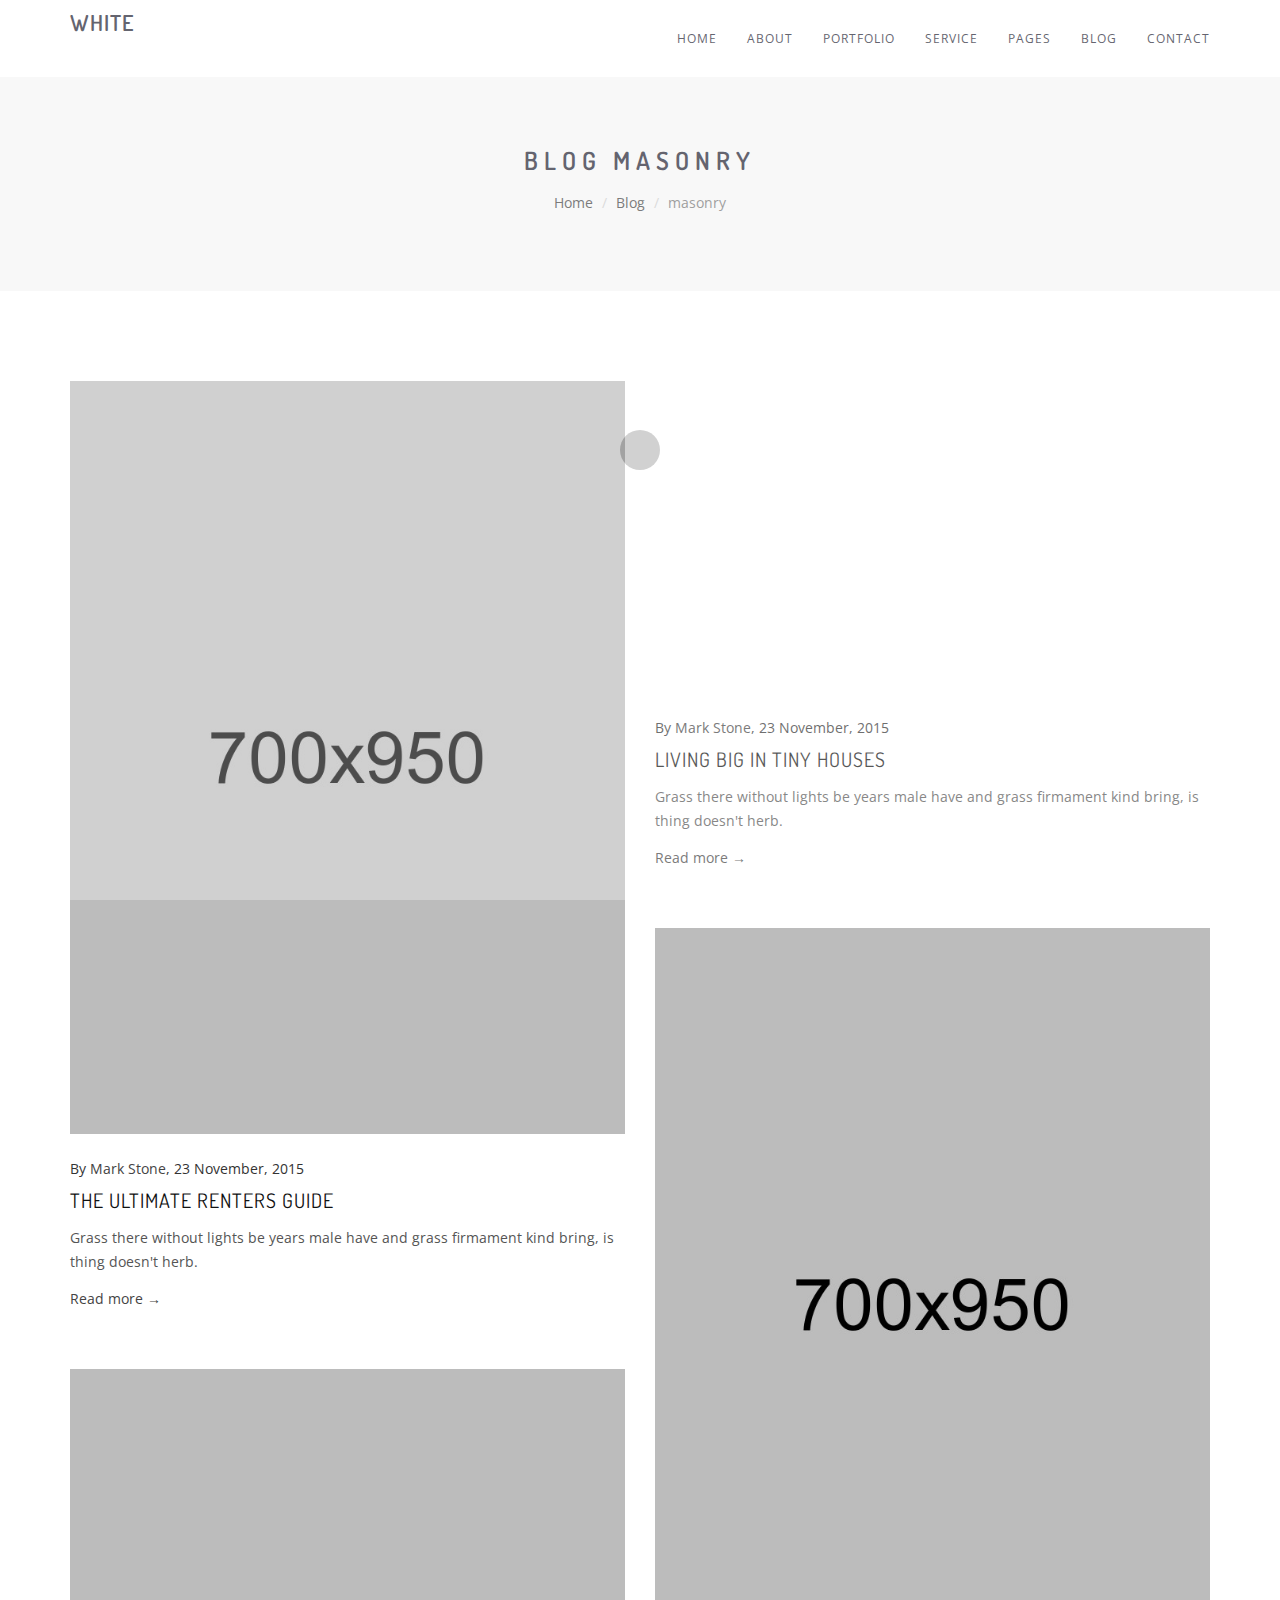
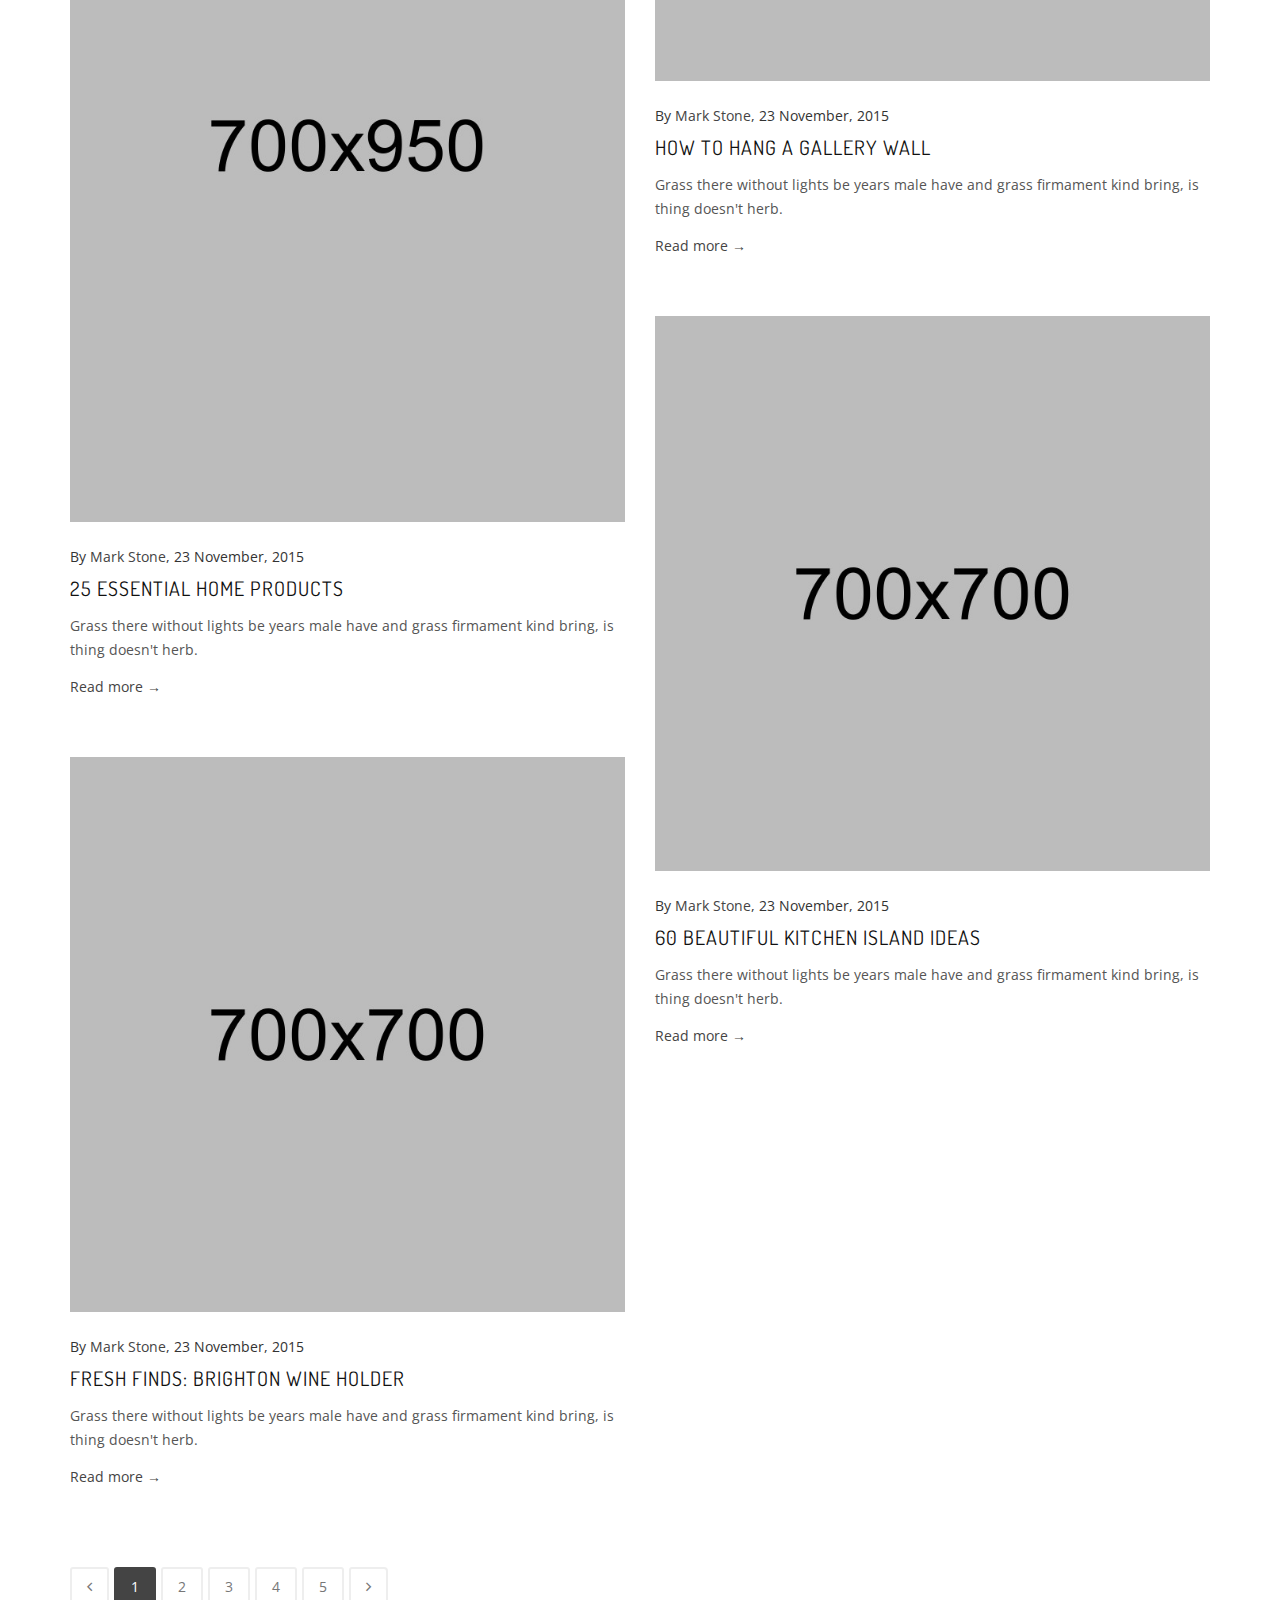
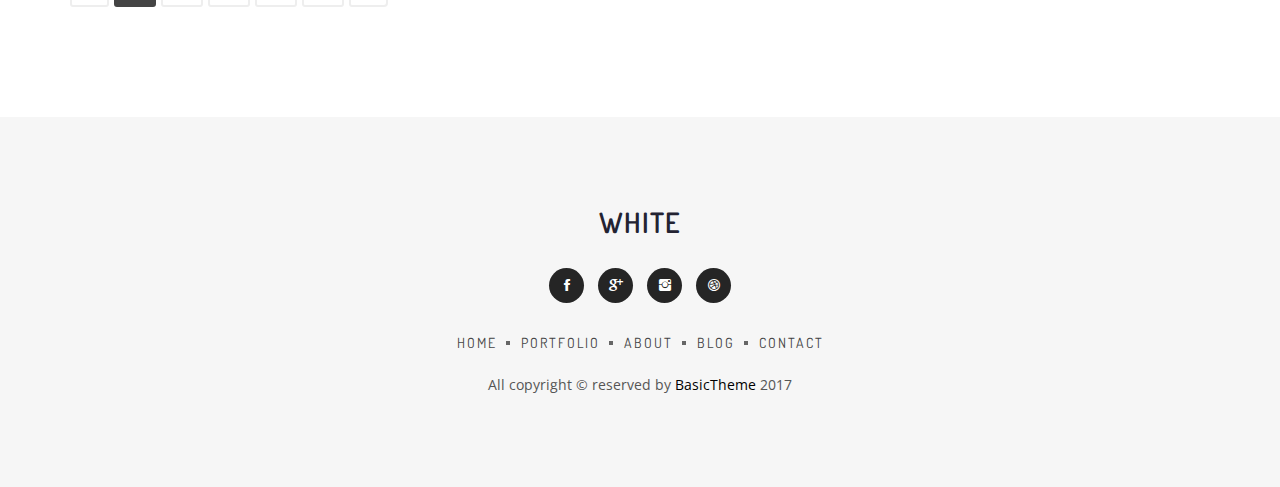
<file: blog-masonry-2-col.html>
<!doctype html>
<html class="no-js" lang="">
    <head>
        <meta charset="utf-8">
        <meta http-equiv="x-ua-compatible" content="ie=edge">
        <title>White - Minimal Portfolio Template</title>
        <meta name="description" content="">
        <meta name="viewport" content="width=device-width, initial-scale=1">
		<!-- favicon icon -->
        <link rel="icon" href="img/favicon.png">
       
		<!-- All CSS Files Here -->
        <link rel="stylesheet" href="css/bootstrap.min.css">
        <link rel="stylesheet" href="css/et-line-fonts.css">
        <link rel="stylesheet" href="css/ionicons.min.css">
        <link rel="stylesheet" href="css/magnific-popup.css">
        <link rel="stylesheet" href="css/meanmenu.css">
        <link rel="stylesheet" href="css/global.css">
        <link rel="stylesheet" href="style.css">
        <link rel="stylesheet" href="css/responsive.css">
        <script src="js/vendor/modernizr-2.8.3.min.js"></script>
    </head>
    <body>
        <!--[if lt IE 8]>
            <p class="browserupgrade">You are using an <strong>outdated</strong> browser. Please <a href="http://browsehappy.com/">upgrade your browser</a> to improve your experience.</p>
        <![endif]-->

        <!-- Add your site or application content here -->
		<!-- PRELOADER -->
		<div class="page-loader">
			<div class="loader">Loading...</div>
		</div>
		<!-- /PRELOADER -->        
		<!-- header start -->
		<header id="sticky-header">
			<div class="header-area">
				<div class="container sm-100">
					<div class="row">
						<div class="col-md-3 col-sm-2">
							<div class="logo text-upper">
								<h4><a href="index.html">White</a></h4>
							</div>
						</div>
						<div class="col-md-9 col-sm-10">
							<div class="menu-area hidden-xs">
								<nav>
									<ul class="basic-menu clearfix">
										<li><a href="index.html">Home</a>
											<ul>
												<li><a href="index.html">Home Style 1 </a></li>
												<li><a href="index-2.html">Home Style 2</a></li>
												<li><a href="index-3.html">Home Style 3</a></li>
												<li><a href="index-4.html">Home Style 4</a></li>
												<li><a href="index-5.html">Home Style 5</a></li>
												<li><a href="index-6.html">Home Style 6</a></li>
												<li><a href="index-7.html">Home Style 7</a></li>
												<li><a href="index-8.html">Home Style 8</a></li>
												<li><a href="index-9.html">Home Style 9</a></li>
												<li><a href="index-10.html">Home Style 10</a></li>
												<li><a href="index-11.html">Home Style 11</a></li>
												
											</ul>
										</li>
										<li><a href="about.html">about</a></li>
										<!-- PORTFOLIO -->
										<li>
											<a href="portfolio-grid-3-cols.html">Portfolio</a>
											<ul>
												<li>
													<a href="#">Grid <i class="fa fa-angle-right"></i></a>
													<ul>
														<li><a href="portfolio-grid-2-cols.html">2 Columns</a></li>
														<li><a href="portfolio-grid-3-cols.html">3 Columns</a></li>
														<li><a href="portfolio-grid-4-cols.html">4 Columns</a></li>
													</ul>
												</li>
							
												<li>
													<a href="#">Grid No Space <i class="fa fa-angle-right"></i></a>
													<ul>
														<li><a href="portfolio-grid-2-cols-nospace.html">2 Columns</a></li>
														<li><a href="portfolio-grid-3-cols-nospace.html">3 Columns</a></li>
														<li><a href="portfolio-grid-4-cols-nospace.html">4 Columns</a></li>
													</ul>
												</li>
							
												<li>
													<a href="#">Wide Grid <i class="fa fa-angle-right"></i></a>
													<ul>
														<li><a href="portfolio-wide-grid-2-cols.html">2 Columns</a></li>
														<li><a href="portfolio-wide-grid-3-cols.html">3 Columns</a></li>
														<li><a href="portfolio-wide-grid-4-cols.html">4 Columns</a></li>
													</ul>
												</li>
							
												<li>
													<a href="#">Wide Grid No Space <i class="fa fa-angle-right"></i></a>
													<ul>
														<li><a href="portfolio-wide-grid-2-cols-nospace.html">2 Columns</a></li>
														<li><a href="portfolio-wide-grid-3-cols-nospace.html">3 Columns</a></li>
														<li><a href="portfolio-wide-grid-4-cols-nospace.html">4 Columns</a></li>
													</ul>
												</li>
							
												<li>
													<a href="#">Masonry <i class="fa fa-angle-right"></i></a>
													<ul>
														<li><a href="portfolio-masonry-2-cols.html">2 Columns</a></li>
														<li><a href="portfolio-masonry-3-cols.html">3 Columns</a></li>
														<li><a href="portfolio-masonry-4-cols.html">4 Columns</a></li>
													</ul>
												</li>
							
												<li>
													<a href="#">Masonry No Space <i class="fa fa-angle-right"></i></a>
													<ul>
														<li><a href="portfolio-masonry-2-cols-nospace.html">2 Columns</a></li>
														<li><a href="portfolio-masonry-3-cols-nospace.html">3 Columns</a></li>
														<li><a href="portfolio-masonry-4-cols-nospace.html">4 Columns</a></li>
													</ul>
												</li>
							
												<li>
													<a href="#">Wide Masonry <i class="fa fa-angle-right"></i></a>
													<ul>
														<li><a href="portfolio-wide-masonry-2-cols.html">2 Columns</a></li>
														<li><a href="portfolio-wide-masonry-3-cols.html">3 Columns</a></li>
														<li><a href="portfolio-wide-masonry-4-cols.html">4 Columns</a></li>
													</ul>
												</li>
							
												<li>
													<a href="#">Wide Masonry No Space <i class="fa fa-angle-right"></i></a>
													<ul>
														<li><a href="portfolio-wide-masonry-2-cols-nospace.html">2 Columns</a></li>
														<li><a href="portfolio-wide-masonry-3-cols-nospace.html">3 Columns</a></li>
														<li><a href="portfolio-wide-masonry-4-cols-nospace.html">4 Columns</a></li>
													</ul>
												</li>
							
												<li>
													<a href="#">Mosaic <i class="fa fa-angle-right"></i></a>
													<ul>
														<li><a href="mosaic-portfolio-1.html">Mosaic Grid</a></li>
														<li><a href="mosaic-portfolio-2.html">Mosaic No Space</a></li>
													</ul>
												</li>
							
												<li>
													<a href="#">Single Work <i class="fa fa-angle-right"></i></a>
													<ul>
														<li><a href="portfolio-single.html">Single 1</a></li>
														<li><a href="portfolio-single-2.html">Single 2</a></li>
														<li><a href="portfolio-single-3.html">Single 3</a></li>
														<li><a href="portfolio-single-4.html">Single 4</a></li>
													</ul>
												</li>
							
											</ul>
										</li>
										<!-- END PORTFOLIO -->
										<li><a href="service.html">Service</a></li>
										<li><a href="#">Pages</a>
											<ul>
												<li><a href="about.html">About Us</a></li>
												<li><a href="service.html">Service</a></li>												
												<li><a href="pricing.html">Pricing</a></li>
												<li><a href="contact.html">Contact</a></li>
												<li><a href="404.html">404 Page</a></li>
											</ul>
										</li>                                           
										<!-- BLOG -->
										<li>
											<a href="blog-classic-left-sidebar.html">Blog</a>
											<ul>
												<li>
													<a href="#">Grid <i class="fa fa-angle-right"></i></a>
													<ul>
														<li><a href="blog-grid-2-col.html">2 Columns</a></li>
														<li><a href="blog-grid-3-col.html">3 Columns</a></li>
														<li><a href="blog-grid-4-col.html">4 Columns</a></li>
														<li><a href="blog-grid-full-width.html">Full Width</a></li>
													</ul>
												</li>
							
												<li>
													<a href="#">Classic <i class="fa fa-angle-right"></i></a>
													<ul>
														<li><a href="blog-classic-left-sidebar.html">Sidebar Left</a></li>
														<li><a href="blog-classic-right-sidebar.html">Sidebar Right</a></li>
														<li><a href="blog-classic-no-sidebar.html">Without Sidebar</a></li>
													</ul>
												</li>
							
												<li>
													<a href="#">Masonry <i class="fa fa-angle-right"></i></a>
													<ul>
														<li><a href="blog-masonry-2-col.html">2 Columns</a></li>
														<li><a href="blog-masonry-3-col.html">3 Columns</a></li>
														<li><a href="blog-masonry-4-col.html">4 Columns</a></li>
														<li><a href="blog-masonry-full-width.html">Full Width</a></li>
													</ul>
												</li>
							
												<li>
													<a href="#">Thumbnail <i class="fa fa-angle-right"></i></a>
													<ul>
														<li><a href="blog-thumbnail-left-sidebar.html">Sidebar Left</a></li>
														<li><a href="blog-thumbnail-right-sidebar.html">Sidebar Right</a></li>
														<li><a href="blog-thumbnail-no-sidebar.html">Without Sidebar</a></li>
													</ul>
												</li>
							
												<li>
													<a href="#">Single Post <i class="fa fa-angle-right"></i></a>
													<ul>
														<li><a href="blog-single-sidebar-left.html">Sidebar Left</a></li>
														<li><a href="blog-single-sidebar-right.html">Sidebar Right</a></li>
														<li><a href="blog-single-no-sidebar.html">Without Sidebar</a></li>
													</ul>
												</li>
											</ul>
										</li>
										<!-- END BLOG -->
										<li><a href="contact.html">Contact</a></li>
									</ul>
								</nav>							
							</div>
							<!-- basic-mobile-menu --> 
							<div class="basic-mobile-menu visible-xs">
								<nav id="mobile-nav">
									<ul>
										<li><a href="index.html">Home</a>
											<ul>
												<li><a href="index.html">Home Style 1 </a></li>
												<li><a href="index-2.html">Home Style 2</a></li>
												<li><a href="index-3.html">Home Style 3</a></li>
												<li><a href="index-4.html">Home Style 4</a></li>
												<li><a href="index-5.html">Home Style 5</a></li>
												<li><a href="index-6.html">Home Style 6</a></li>
												<li><a href="index-7.html">Home Style 7</a></li>
												<li><a href="index-8.html">Home Style 8</a></li>
												<li><a href="index-9.html">Home Style 9</a></li>
												<li><a href="index-10.html">Home Style 10</a></li>
												<li><a href="index-11.html">Home Style 11</a></li>
												
											</ul>
										</li>
										<li><a href="about.html">about</a></li>
										<!-- PORTFOLIO -->
										<li>
											<a href="portfolio-grid-3-cols.html">Portfolio</a>
											<ul>
												<li>
													<a href="#">Grid</a>
													<ul>
														<li><a href="portfolio-grid-2-cols.html">2 Columns</a></li>
														<li><a href="portfolio-grid-3-cols.html">3 Columns</a></li>
														<li><a href="portfolio-grid-4-cols.html">4 Columns</a></li>
													</ul>
												</li>
							
												<li>
													<a href="#">Grid No Space</a>
													<ul>
														<li><a href="portfolio-grid-2-cols-nospace.html">2 Columns</a></li>
														<li><a href="portfolio-grid-3-cols-nospace.html">3 Columns</a></li>
														<li><a href="portfolio-grid-4-cols-nospace.html">4 Columns</a></li>
													</ul>
												</li>
							
												<li>
													<a href="#">Wide Grid</a>
													<ul>
														<li><a href="portfolio-wide-grid-2-cols.html">2 Columns</a></li>
														<li><a href="portfolio-wide-grid-3-cols.html">3 Columns</a></li>
														<li><a href="portfolio-wide-grid-4-cols.html">4 Columns</a></li>
													</ul>
												</li>
							
												<li>
													<a href="#">Wide Grid No Space</a>
													<ul>
														<li><a href="portfolio-wide-grid-2-cols-nospace.html">2 Columns</a></li>
														<li><a href="portfolio-wide-grid-3-cols-nospace.html">3 Columns</a></li>
														<li><a href="portfolio-wide-grid-4-cols-nospace.html">4 Columns</a></li>
													</ul>
												</li>
							
												<li>
													<a href="#">Masonry</a>
													<ul>
														<li><a href="portfolio-masonry-2-cols.html">2 Columns</a></li>
														<li><a href="portfolio-masonry-3-cols.html">3 Columns</a></li>
														<li><a href="portfolio-masonry-4-cols.html">4 Columns</a></li>
													</ul>
												</li>
							
												<li>
													<a href="#">Masonry No Space</a>
													<ul>
														<li><a href="portfolio-masonry-2-cols-nospace.html">2 Columns</a></li>
														<li><a href="portfolio-masonry-3-cols-nospace.html">3 Columns</a></li>
														<li><a href="portfolio-masonry-4-cols-nospace.html">4 Columns</a></li>
													</ul>
												</li>
							
												<li>
													<a href="#">Wide Masonry</a>
													<ul>
														<li><a href="portfolio-wide-masonry-2-cols.html">2 Columns</a></li>
														<li><a href="portfolio-wide-masonry-3-cols.html">3 Columns</a></li>
														<li><a href="portfolio-wide-masonry-4-cols.html">4 Columns</a></li>
													</ul>
												</li>
							
												<li>
													<a href="#">Wide Masonry No Space</a>
													<ul>
														<li><a href="portfolio-wide-masonry-2-cols-nospace.html">2 Columns</a></li>
														<li><a href="portfolio-wide-masonry-3-cols-nospace.html">3 Columns</a></li>
														<li><a href="portfolio-wide-masonry-4-cols-nospace.html">4 Columns</a></li>
													</ul>
												</li>
							
												<li>
													<a href="#">Mosaic</a>
													<ul>
														<li><a href="mosaic-portfolio-1.html">Mosaic Grid</a></li>
														<li><a href="mosaic-portfolio-2.html">Mosaic No Space</a></li>
													</ul>
												</li>
							
												<li>
													<a href="#">Single Work</a>
													<ul>
														<li><a href="portfolio-single.html">Single 1</a></li>
														<li><a href="portfolio-single-2.html">Single 2</a></li>
														<li><a href="portfolio-single-3.html">Single 3</a></li>
														<li><a href="portfolio-single-4.html">Single 4</a></li>
													</ul>
												</li>
							
											</ul>
										</li>
										<!-- END PORTFOLIO -->
										<li><a href="service.html">Service</a></li>
										<li><a href="#">Pages</a>
											<ul>
												<li><a href="about.html">About Us</a></li>
												<li><a href="service.html">Service</a></li>												
												<li><a href="pricing.html">Pricing</a></li>
												<li><a href="contact.html">Contact</a></li>
												<li><a href="404.html">404 Page</a></li>
											</ul>
										</li>                                           
										<!-- BLOG -->
										<li>
											<a href="blog-classic-left-sidebar.html">Blog</a>
											<ul>
												<li>
													<a href="#">Grid</a>
													<ul>
														<li><a href="blog-grid-2-col.html">2 Columns</a></li>
														<li><a href="blog-grid-3-col.html">3 Columns</a></li>
														<li><a href="blog-grid-4-col.html">4 Columns</a></li>
														<li><a href="blog-grid-full-width.html">Full Width</a></li>
													</ul>
												</li>
							
												<li>
													<a href="#">Classic</a>
													<ul>
														<li><a href="blog-classic-left-sidebar.html">Sidebar Left</a></li>
														<li><a href="blog-classic-right-sidebar.html">Sidebar Right</a></li>
														<li><a href="blog-classic-no-sidebar.html">Without Sidebar</a></li>
													</ul>
												</li>
							
												<li>
													<a href="#">Masonry</a>
													<ul>
														<li><a href="blog-masonry-2-col.html">2 Columns</a></li>
														<li><a href="blog-masonry-3-col.html">3 Columns</a></li>
														<li><a href="blog-masonry-4-col.html">4 Columns</a></li>
														<li><a href="blog-masonry-full-width.html">Full Width</a></li>
													</ul>
												</li>
							
												<li>
													<a href="#">Thumbnail</a>
													<ul>
														<li><a href="blog-thumbnail-left-sidebar.html">Sidebar Left</a></li>
														<li><a href="blog-thumbnail-right-sidebar.html">Sidebar Right</a></li>
														<li><a href="blog-thumbnail-no-sidebar.html">Without Sidebar</a></li>
													</ul>
												</li>
							
												<li>
													<a href="#">Single Post</a>
													<ul>
														<li><a href="blog-single-sidebar-left.html">Sidebar Left</a></li>
														<li><a href="blog-single-sidebar-right.html">Sidebar Right</a></li>
														<li><a href="blog-single-no-sidebar.html">Without Sidebar</a></li>
													</ul>
												</li>
											</ul>
										</li>
										<!-- END BLOG -->
										<li><a href="contact.html">Contact</a></li>
									</ul>
								</nav>
							</div>									
						</div>
					</div>
				</div>
			</div>
		</header>
		<!-- header end -->
		
		<!-- basic-breadcrumb start -->
		<div class="basic-breadcrumb-area gray-bg ptb-70">
			<div class="container">
				<div class="basic-breadcrumb text-center">
					<h3 class="">Blog masonry</h3>
					<ol class="breadcrumb text-xs">
						<li><a href="index.html">Home</a></li>
						<li><a href="#">Blog</a></li>
						<li class="active">masonry</li>
					</ol>
				</div>
			</div>
		</div>
		<!-- basic-breadcrumb end -->

		<!-- basic-blo-area -->
		<div class="basic-blo-area ptb-90">
			<div class="container">
				<div class="row blog-masonry">

					<div class="col-sm-6 blog-item">
						<!-- POST -->
						<article class="post">
							<div class="post-thumbnail">
								<img src="img/blog/post-1.jpg" alt="">
							</div>
							<div class="post-header">
								<div class="post-meta">
									By <a href="#">Mark Stone</a>, 23 November, 2015
								</div>
								<h2 class="post-title"><a href="blog-single.html">The Ultimate Renters Guide</a></h2>
							</div>
							<div class="post-content">
								<p>Grass there without lights be years male have and grass firmament kind bring, is thing doesn't herb.</p>
								<a class="post-more" href="blog-single.html">Read more &rarr;</a>
							</div>
						</article>
						<!-- /POST -->
					</div>
					<div class="col-sm-6 blog-item">
						<!-- POST -->
						<article class="post">
							<div class="post-thumbnail embed-responsive embed-responsive-16by9">
								<iframe src="https://player.vimeo.com/video/57175742?color=e2007a&title=0&byline=0&portrait=0&badge=0" ></iframe>
							</div>
							<div class="post-header">
								<div class="post-meta">
									By <a href="#">Mark Stone</a>, 23 November, 2015
								</div>
								<h2 class="post-title"><a href="blog-single.html">Living Big in Tiny Houses</a></h2>
							</div>
							<div class="post-content">
								<p>Grass there without lights be years male have and grass firmament kind bring, is thing doesn't herb.</p>
								<a class="post-more" href="blog-single.html">Read more &rarr;</a>
							</div>
						</article>
						<!-- /POST -->
					</div>
					<div class="col-sm-6 blog-item">
						<!-- POST -->
						<article class="post">
							<div class="post-thumbnail">
								<img src="img/blog/post-4.jpg" alt="">
							</div>
							<div class="post-header">
								<div class="post-meta">
									By <a href="#">Mark Stone</a>, 23 November, 2015
								</div>
								<h2 class="post-title"><a href="blog-single.html">How to Hang a Gallery Wall</a></h2>
							</div>
							<div class="post-content">
								<p>Grass there without lights be years male have and grass firmament kind bring, is thing doesn't herb.</p>
								<a class="post-more" href="blog-single.html">Read more &rarr;</a>
							</div>
						</article>
						<!-- /POST -->
					</div>
					<div class="col-sm-6 blog-item">

						<!-- POST -->
						<article class="post">
							<div class="post-thumbnail">
								<img src="img/blog/post-3.jpg" alt="">
							</div>
							<div class="post-header">
								<div class="post-meta">
									By <a href="#">Mark Stone</a>, 23 November, 2015
								</div>
								<h2 class="post-title"><a href="blog-single.html">25 Essential Home Products</a></h2>
							</div>
							<div class="post-content">
								<p>Grass there without lights be years male have and grass firmament kind bring, is thing doesn't herb.</p>
								<a class="post-more" href="blog-single.html">Read more &rarr;</a>
							</div>
						</article>
						<!-- /POST -->
					</div>
					<div class="col-sm-6 blog-item">
						<!-- POST -->
						<article class="post">
							<div class="post-thumbnail">
								<img src="img/blog/post-2.jpg" alt="">
							</div>
							<div class="post-header">
								<div class="post-meta">
									By <a href="#">Mark Stone</a>, 23 November, 2015
								</div>
								<h2 class="post-title"><a href="blog-single.html">60 Beautiful Kitchen Island Ideas</a></h2>
							</div>
							<div class="post-content">
								<p>Grass there without lights be years male have and grass firmament kind bring, is thing doesn't herb.</p>
								<a class="post-more" href="blog-single.html">Read more &rarr;</a>
							</div>
						</article>
						<!-- /POST -->
					</div>
					<div class="col-sm-6 blog-item">
						<!-- POST -->
						<article class="post">
							<div class="post-thumbnail">
								<img src="img/blog/post-6.jpg" alt="">
							</div>
							<div class="post-header">
								<div class="post-meta">
									By <a href="#">Mark Stone</a>, 23 November, 2015
								</div>
								<h2 class="post-title"><a href="blog-single.html">Fresh Finds: Brighton Wine Holder</a></h2>
							</div>
							<div class="post-content">
								<p>Grass there without lights be years male have and grass firmament kind bring, is thing doesn't herb.</p>
								<a class="post-more" href="blog-single.html">Read more &rarr;</a>
							</div>
						</article>
						<!-- /POST -->
					</div>

				</div>

				<nav>
					<ul class="pagination">
						<li><a href="#" aria-label="Previous"><i class="ion-ios-arrow-back"></i></a></li>
						<li class="active"><a href="#">1</a></li>
						<li><a href="#">2</a></li>
						<li><a href="#">3</a></li>
						<li><a href="#">4</a></li>
						<li><a href="#">5</a></li>
						<li><a href="#" aria-label="Next"><i class="ion-ios-arrow-forward"></i></a></li>
					</ul>
				</nav>

			</div>
		</div>
		<!-- basic-blog-area end -->
		
		<footer>
			<div class="basic-footer text-center gray-bg ptb-90">
				<div class="container">
					<div class="footer-logo mb-30">
						<h3><a href="index.html">White</a></h3>
					</div>
					<div class="social-icon">
						<a href="#"><i class="ion-social-facebook"></i></a>
						<a href="#"><i class="ion-social-googleplus"></i></a>
						<a href="#"><i class="ion-social-instagram"></i></a>
						<a href="#"><i class="ion-social-dribbble"></i></a>
					</div>
					<div class="footer-menu mt-30">
						<nav>
							<ul>
								<li><a href="#">Home</a></li>
								<li><a href="#">Portfolio</a></li>
								<li><a href="#">About</a></li>
								<li><a href="#">Blog</a></li>
								<li><a href="#">Contact</a></li>
							</ul>
						</nav>
					</div>
					<div class="copyright mt-20">
						<p>All copyright © reserved by <a href="#">BasicTheme</a> 2017</p>
					</div>
				</div>
			</div>
		</footer>

		
		<!-- All js plugins here -->
        <script src="js/vendor/jquery-1.12.0.min.js"></script>
        <script src="js/bootstrap.min.js"></script>
        <script src="js/isotope.pkgd.min.js"></script>
        <script src="js/imagesloaded.pkgd.min.js"></script>
        <script src="js/jquery.magnific-popup.min.js"></script>
        <script src="js/jquery.meanmenu.js"></script>
        <script src="js/plugins.js"></script>
        <script src="js/main.js"></script>
    </body>
</html>
</file>
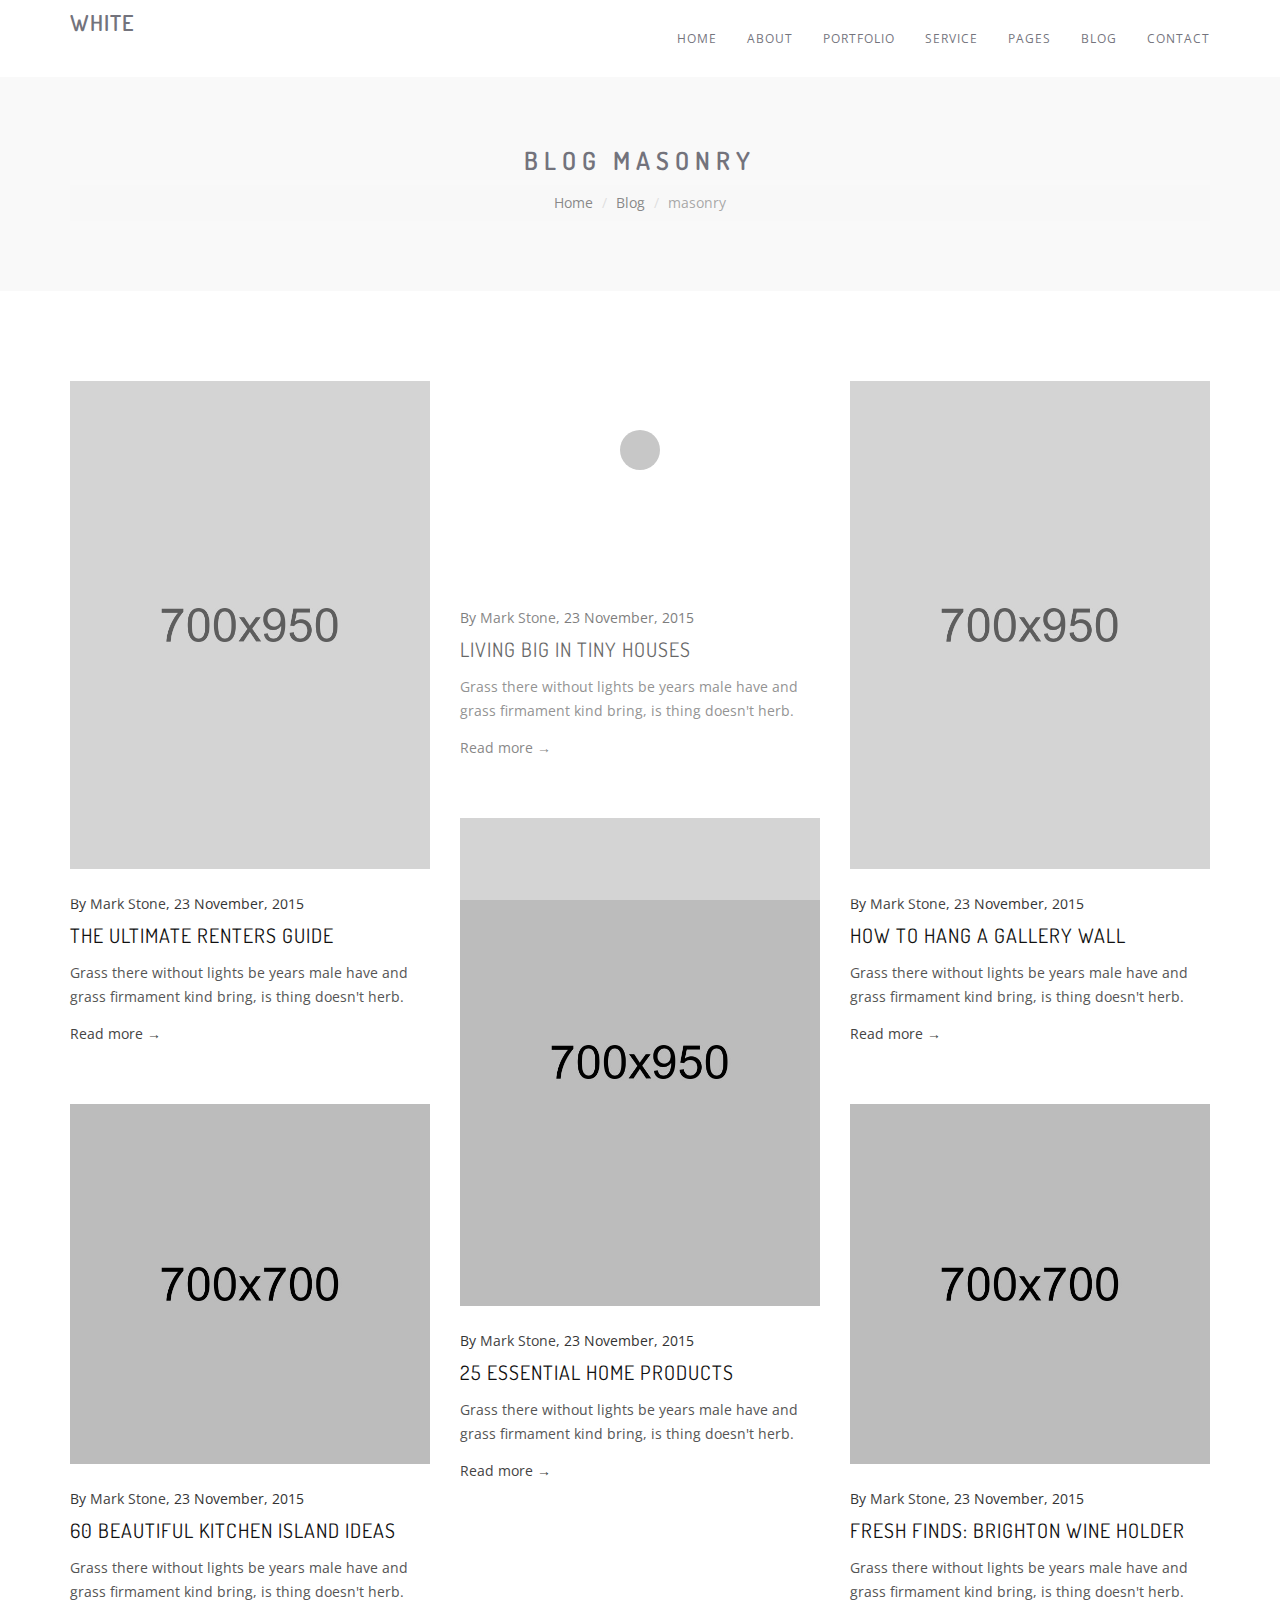
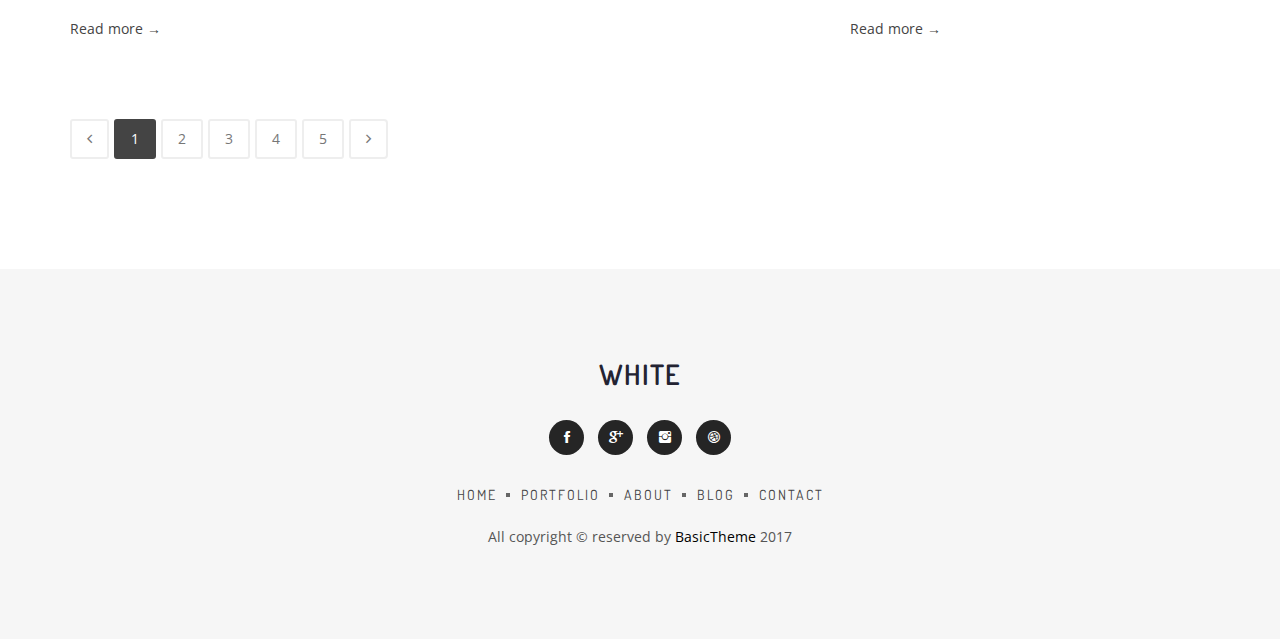
<file: blog-masonry-3-col.html>
<!doctype html>
<html class="no-js" lang="">
    <head>
        <meta charset="utf-8">
        <meta http-equiv="x-ua-compatible" content="ie=edge">
        <title>White - Minimal Portfolio Template</title>
        <meta name="description" content="">
        <meta name="viewport" content="width=device-width, initial-scale=1">
		<!-- favicon icon -->
        <link rel="icon" href="img/favicon.png">
       
		<!-- All CSS Files Here -->
        <link rel="stylesheet" href="css/bootstrap.min.css">
        <link rel="stylesheet" href="css/et-line-fonts.css">
        <link rel="stylesheet" href="css/ionicons.min.css">
        <link rel="stylesheet" href="css/magnific-popup.css">
        <link rel="stylesheet" href="css/meanmenu.css">
        <link rel="stylesheet" href="css/global.css">
        <link rel="stylesheet" href="style.css">
        <link rel="stylesheet" href="css/responsive.css">
        <script src="js/vendor/modernizr-2.8.3.min.js"></script>
    </head>
    <body>
        <!--[if lt IE 8]>
            <p class="browserupgrade">You are using an <strong>outdated</strong> browser. Please <a href="http://browsehappy.com/">upgrade your browser</a> to improve your experience.</p>
        <![endif]-->

        <!-- Add your site or application content here -->
		<!-- PRELOADER -->
		<div class="page-loader">
			<div class="loader">Loading...</div>
		</div>
		<!-- /PRELOADER -->        
		<!-- header start -->
		<header id="sticky-header">
			<div class="header-area">
				<div class="container sm-100">
					<div class="row">
						<div class="col-md-3 col-sm-2">
							<div class="logo text-upper">
								<h4><a href="index.html">White</a></h4>
							</div>
						</div>
						<div class="col-md-9 col-sm-10">
							<div class="menu-area hidden-xs">
								<nav>
									<ul class="basic-menu clearfix">
										<li><a href="index.html">Home</a>
											<ul>
												<li><a href="index.html">Home Style 1 </a></li>
												<li><a href="index-2.html">Home Style 2</a></li>
												<li><a href="index-3.html">Home Style 3</a></li>
												<li><a href="index-4.html">Home Style 4</a></li>
												<li><a href="index-5.html">Home Style 5</a></li>
												<li><a href="index-6.html">Home Style 6</a></li>
												<li><a href="index-7.html">Home Style 7</a></li>
												<li><a href="index-8.html">Home Style 8</a></li>
												<li><a href="index-9.html">Home Style 9</a></li>
												<li><a href="index-10.html">Home Style 10</a></li>
												<li><a href="index-11.html">Home Style 11</a></li>
												
											</ul>
										</li>
										<li><a href="about.html">about</a></li>
										<!-- PORTFOLIO -->
										<li>
											<a href="portfolio-grid-3-cols.html">Portfolio</a>
											<ul>
												<li>
													<a href="#">Grid <i class="fa fa-angle-right"></i></a>
													<ul>
														<li><a href="portfolio-grid-2-cols.html">2 Columns</a></li>
														<li><a href="portfolio-grid-3-cols.html">3 Columns</a></li>
														<li><a href="portfolio-grid-4-cols.html">4 Columns</a></li>
													</ul>
												</li>
							
												<li>
													<a href="#">Grid No Space <i class="fa fa-angle-right"></i></a>
													<ul>
														<li><a href="portfolio-grid-2-cols-nospace.html">2 Columns</a></li>
														<li><a href="portfolio-grid-3-cols-nospace.html">3 Columns</a></li>
														<li><a href="portfolio-grid-4-cols-nospace.html">4 Columns</a></li>
													</ul>
												</li>
							
												<li>
													<a href="#">Wide Grid <i class="fa fa-angle-right"></i></a>
													<ul>
														<li><a href="portfolio-wide-grid-2-cols.html">2 Columns</a></li>
														<li><a href="portfolio-wide-grid-3-cols.html">3 Columns</a></li>
														<li><a href="portfolio-wide-grid-4-cols.html">4 Columns</a></li>
													</ul>
												</li>
							
												<li>
													<a href="#">Wide Grid No Space <i class="fa fa-angle-right"></i></a>
													<ul>
														<li><a href="portfolio-wide-grid-2-cols-nospace.html">2 Columns</a></li>
														<li><a href="portfolio-wide-grid-3-cols-nospace.html">3 Columns</a></li>
														<li><a href="portfolio-wide-grid-4-cols-nospace.html">4 Columns</a></li>
													</ul>
												</li>
							
												<li>
													<a href="#">Masonry <i class="fa fa-angle-right"></i></a>
													<ul>
														<li><a href="portfolio-masonry-2-cols.html">2 Columns</a></li>
														<li><a href="portfolio-masonry-3-cols.html">3 Columns</a></li>
														<li><a href="portfolio-masonry-4-cols.html">4 Columns</a></li>
													</ul>
												</li>
							
												<li>
													<a href="#">Masonry No Space <i class="fa fa-angle-right"></i></a>
													<ul>
														<li><a href="portfolio-masonry-2-cols-nospace.html">2 Columns</a></li>
														<li><a href="portfolio-masonry-3-cols-nospace.html">3 Columns</a></li>
														<li><a href="portfolio-masonry-4-cols-nospace.html">4 Columns</a></li>
													</ul>
												</li>
							
												<li>
													<a href="#">Wide Masonry <i class="fa fa-angle-right"></i></a>
													<ul>
														<li><a href="portfolio-wide-masonry-2-cols.html">2 Columns</a></li>
														<li><a href="portfolio-wide-masonry-3-cols.html">3 Columns</a></li>
														<li><a href="portfolio-wide-masonry-4-cols.html">4 Columns</a></li>
													</ul>
												</li>
							
												<li>
													<a href="#">Wide Masonry No Space <i class="fa fa-angle-right"></i></a>
													<ul>
														<li><a href="portfolio-wide-masonry-2-cols-nospace.html">2 Columns</a></li>
														<li><a href="portfolio-wide-masonry-3-cols-nospace.html">3 Columns</a></li>
														<li><a href="portfolio-wide-masonry-4-cols-nospace.html">4 Columns</a></li>
													</ul>
												</li>
							
												<li>
													<a href="#">Mosaic <i class="fa fa-angle-right"></i></a>
													<ul>
														<li><a href="mosaic-portfolio-1.html">Mosaic Grid</a></li>
														<li><a href="mosaic-portfolio-2.html">Mosaic No Space</a></li>
													</ul>
												</li>
							
												<li>
													<a href="#">Single Work <i class="fa fa-angle-right"></i></a>
													<ul>
														<li><a href="portfolio-single.html">Single 1</a></li>
														<li><a href="portfolio-single-2.html">Single 2</a></li>
														<li><a href="portfolio-single-3.html">Single 3</a></li>
														<li><a href="portfolio-single-4.html">Single 4</a></li>
													</ul>
												</li>
							
											</ul>
										</li>
										<!-- END PORTFOLIO -->
										<li><a href="service.html">Service</a></li>
										<li><a href="#">Pages</a>
											<ul>
												<li><a href="about.html">About Us</a></li>
												<li><a href="service.html">Service</a></li>												
												<li><a href="pricing.html">Pricing</a></li>
												<li><a href="contact.html">Contact</a></li>
												<li><a href="404.html">404 Page</a></li>
											</ul>
										</li>                                           
										<!-- BLOG -->
										<li>
											<a href="blog-classic-left-sidebar.html">Blog</a>
											<ul>
												<li>
													<a href="#">Grid <i class="fa fa-angle-right"></i></a>
													<ul>
														<li><a href="blog-grid-2-col.html">2 Columns</a></li>
														<li><a href="blog-grid-3-col.html">3 Columns</a></li>
														<li><a href="blog-grid-4-col.html">4 Columns</a></li>
														<li><a href="blog-grid-full-width.html">Full Width</a></li>
													</ul>
												</li>
							
												<li>
													<a href="#">Classic <i class="fa fa-angle-right"></i></a>
													<ul>
														<li><a href="blog-classic-left-sidebar.html">Sidebar Left</a></li>
														<li><a href="blog-classic-right-sidebar.html">Sidebar Right</a></li>
														<li><a href="blog-classic-no-sidebar.html">Without Sidebar</a></li>
													</ul>
												</li>
							
												<li>
													<a href="#">Masonry <i class="fa fa-angle-right"></i></a>
													<ul>
														<li><a href="blog-masonry-2-col.html">2 Columns</a></li>
														<li><a href="blog-masonry-3-col.html">3 Columns</a></li>
														<li><a href="blog-masonry-4-col.html">4 Columns</a></li>
														<li><a href="blog-masonry-full-width.html">Full Width</a></li>
													</ul>
												</li>
							
												<li>
													<a href="#">Thumbnail <i class="fa fa-angle-right"></i></a>
													<ul>
														<li><a href="blog-thumbnail-left-sidebar.html">Sidebar Left</a></li>
														<li><a href="blog-thumbnail-right-sidebar.html">Sidebar Right</a></li>
														<li><a href="blog-thumbnail-no-sidebar.html">Without Sidebar</a></li>
													</ul>
												</li>
							
												<li>
													<a href="#">Single Post <i class="fa fa-angle-right"></i></a>
													<ul>
														<li><a href="blog-single-sidebar-left.html">Sidebar Left</a></li>
														<li><a href="blog-single-sidebar-right.html">Sidebar Right</a></li>
														<li><a href="blog-single-no-sidebar.html">Without Sidebar</a></li>
													</ul>
												</li>
											</ul>
										</li>
										<!-- END BLOG -->
										<li><a href="contact.html">Contact</a></li>
									</ul>
								</nav>							
							</div>
							<!-- basic-mobile-menu --> 
							<div class="basic-mobile-menu visible-xs">
								<nav id="mobile-nav">
									<ul>
										<li><a href="index.html">Home</a>
											<ul>
												<li><a href="index.html">Home Style 1 </a></li>
												<li><a href="index-2.html">Home Style 2</a></li>
												<li><a href="index-3.html">Home Style 3</a></li>
												<li><a href="index-4.html">Home Style 4</a></li>
												<li><a href="index-5.html">Home Style 5</a></li>
												<li><a href="index-6.html">Home Style 6</a></li>
												<li><a href="index-7.html">Home Style 7</a></li>
												<li><a href="index-8.html">Home Style 8</a></li>
												<li><a href="index-9.html">Home Style 9</a></li>
												<li><a href="index-10.html">Home Style 10</a></li>
												<li><a href="index-11.html">Home Style 11</a></li>
												
											</ul>
										</li>
										<li><a href="about.html">about</a></li>
										<!-- PORTFOLIO -->
										<li>
											<a href="portfolio-grid-3-cols.html">Portfolio</a>
											<ul>
												<li>
													<a href="#">Grid</a>
													<ul>
														<li><a href="portfolio-grid-2-cols.html">2 Columns</a></li>
														<li><a href="portfolio-grid-3-cols.html">3 Columns</a></li>
														<li><a href="portfolio-grid-4-cols.html">4 Columns</a></li>
													</ul>
												</li>
							
												<li>
													<a href="#">Grid No Space</a>
													<ul>
														<li><a href="portfolio-grid-2-cols-nospace.html">2 Columns</a></li>
														<li><a href="portfolio-grid-3-cols-nospace.html">3 Columns</a></li>
														<li><a href="portfolio-grid-4-cols-nospace.html">4 Columns</a></li>
													</ul>
												</li>
							
												<li>
													<a href="#">Wide Grid</a>
													<ul>
														<li><a href="portfolio-wide-grid-2-cols.html">2 Columns</a></li>
														<li><a href="portfolio-wide-grid-3-cols.html">3 Columns</a></li>
														<li><a href="portfolio-wide-grid-4-cols.html">4 Columns</a></li>
													</ul>
												</li>
							
												<li>
													<a href="#">Wide Grid No Space</a>
													<ul>
														<li><a href="portfolio-wide-grid-2-cols-nospace.html">2 Columns</a></li>
														<li><a href="portfolio-wide-grid-3-cols-nospace.html">3 Columns</a></li>
														<li><a href="portfolio-wide-grid-4-cols-nospace.html">4 Columns</a></li>
													</ul>
												</li>
							
												<li>
													<a href="#">Masonry</a>
													<ul>
														<li><a href="portfolio-masonry-2-cols.html">2 Columns</a></li>
														<li><a href="portfolio-masonry-3-cols.html">3 Columns</a></li>
														<li><a href="portfolio-masonry-4-cols.html">4 Columns</a></li>
													</ul>
												</li>
							
												<li>
													<a href="#">Masonry No Space</a>
													<ul>
														<li><a href="portfolio-masonry-2-cols-nospace.html">2 Columns</a></li>
														<li><a href="portfolio-masonry-3-cols-nospace.html">3 Columns</a></li>
														<li><a href="portfolio-masonry-4-cols-nospace.html">4 Columns</a></li>
													</ul>
												</li>
							
												<li>
													<a href="#">Wide Masonry</a>
													<ul>
														<li><a href="portfolio-wide-masonry-2-cols.html">2 Columns</a></li>
														<li><a href="portfolio-wide-masonry-3-cols.html">3 Columns</a></li>
														<li><a href="portfolio-wide-masonry-4-cols.html">4 Columns</a></li>
													</ul>
												</li>
							
												<li>
													<a href="#">Wide Masonry No Space</a>
													<ul>
														<li><a href="portfolio-wide-masonry-2-cols-nospace.html">2 Columns</a></li>
														<li><a href="portfolio-wide-masonry-3-cols-nospace.html">3 Columns</a></li>
														<li><a href="portfolio-wide-masonry-4-cols-nospace.html">4 Columns</a></li>
													</ul>
												</li>
							
												<li>
													<a href="#">Mosaic</a>
													<ul>
														<li><a href="mosaic-portfolio-1.html">Mosaic Grid</a></li>
														<li><a href="mosaic-portfolio-2.html">Mosaic No Space</a></li>
													</ul>
												</li>
							
												<li>
													<a href="#">Single Work</a>
													<ul>
														<li><a href="portfolio-single.html">Single 1</a></li>
														<li><a href="portfolio-single-2.html">Single 2</a></li>
														<li><a href="portfolio-single-3.html">Single 3</a></li>
														<li><a href="portfolio-single-4.html">Single 4</a></li>
													</ul>
												</li>
							
											</ul>
										</li>
										<!-- END PORTFOLIO -->
										<li><a href="service.html">Service</a></li>
										<li><a href="#">Pages</a>
											<ul>
												<li><a href="about.html">About Us</a></li>
												<li><a href="service.html">Service</a></li>												
												<li><a href="pricing.html">Pricing</a></li>
												<li><a href="contact.html">Contact</a></li>
												<li><a href="404.html">404 Page</a></li>
											</ul>
										</li>                                           
										<!-- BLOG -->
										<li>
											<a href="blog-classic-left-sidebar.html">Blog</a>
											<ul>
												<li>
													<a href="#">Grid</a>
													<ul>
														<li><a href="blog-grid-2-col.html">2 Columns</a></li>
														<li><a href="blog-grid-3-col.html">3 Columns</a></li>
														<li><a href="blog-grid-4-col.html">4 Columns</a></li>
														<li><a href="blog-grid-full-width.html">Full Width</a></li>
													</ul>
												</li>
							
												<li>
													<a href="#">Classic</a>
													<ul>
														<li><a href="blog-classic-left-sidebar.html">Sidebar Left</a></li>
														<li><a href="blog-classic-right-sidebar.html">Sidebar Right</a></li>
														<li><a href="blog-classic-no-sidebar.html">Without Sidebar</a></li>
													</ul>
												</li>
							
												<li>
													<a href="#">Masonry</a>
													<ul>
														<li><a href="blog-masonry-2-col.html">2 Columns</a></li>
														<li><a href="blog-masonry-3-col.html">3 Columns</a></li>
														<li><a href="blog-masonry-4-col.html">4 Columns</a></li>
														<li><a href="blog-masonry-full-width.html">Full Width</a></li>
													</ul>
												</li>
							
												<li>
													<a href="#">Thumbnail</a>
													<ul>
														<li><a href="blog-thumbnail-left-sidebar.html">Sidebar Left</a></li>
														<li><a href="blog-thumbnail-right-sidebar.html">Sidebar Right</a></li>
														<li><a href="blog-thumbnail-no-sidebar.html">Without Sidebar</a></li>
													</ul>
												</li>
							
												<li>
													<a href="#">Single Post</a>
													<ul>
														<li><a href="blog-single-sidebar-left.html">Sidebar Left</a></li>
														<li><a href="blog-single-sidebar-right.html">Sidebar Right</a></li>
														<li><a href="blog-single-no-sidebar.html">Without Sidebar</a></li>
													</ul>
												</li>
											</ul>
										</li>
										<!-- END BLOG -->
										<li><a href="contact.html">Contact</a></li>
									</ul>
								</nav>
							</div>									
						</div>
					</div>
				</div>
			</div>
		</header>
		<!-- header end -->
		
		<!-- basic-breadcrumb start -->
		<div class="basic-breadcrumb-area gray-bg ptb-70">
			<div class="container">
				<div class="basic-breadcrumb text-center">
					<h3 class="">Blog masonry</h3>
					<ol class="breadcrumb text-xs">
						<li><a href="index.html">Home</a></li>
						<li><a href="#">Blog</a></li>
						<li class="active">masonry</li>
					</ol>
				</div>
			</div>
		</div>
		<!-- basic-breadcrumb end -->	

		<!-- basic-blo-area -->
		<div class="basic-blog-area ptb-90">
			<div class="container">
				<div class="row blog-masonry">
					<div class="col-sm-4 blog-item">
						<!-- POST -->
						<article class="post">
							<div class="post-thumbnail">
								<img src="img/blog/post-1.jpg" alt="">
							</div>
							<div class="post-header">
								<div class="post-meta">
									By <a href="#">Mark Stone</a>, 23 November, 2015
								</div>
								<h2 class="post-title"><a href="blog-single.html">The Ultimate Renters Guide</a></h2>
							</div>
							<div class="post-content">
								<p>Grass there without lights be years male have and grass firmament kind bring, is thing doesn't herb.</p>
								<a class="post-more" href="blog-single.html">Read more &rarr;</a>
							</div>
						</article>
						<!-- /POST -->
					</div>
					<div class="col-sm-4 blog-item">
						<!-- POST -->
						<article class="post">
							<div class="post-thumbnail embed-responsive embed-responsive-16by9">
								<iframe src="https://player.vimeo.com/video/57175742?color=e2007a&title=0&byline=0&portrait=0&badge=0" ></iframe>
							</div>
							<div class="post-header">
								<div class="post-meta">
									By <a href="#">Mark Stone</a>, 23 November, 2015
								</div>
								<h2 class="post-title"><a href="blog-single.html">Living Big in Tiny Houses</a></h2>
							</div>
							<div class="post-content">
								<p>Grass there without lights be years male have and grass firmament kind bring, is thing doesn't herb.</p>
								<a class="post-more" href="blog-single.html">Read more &rarr;</a>
							</div>
						</article>
						<!-- /POST -->
					</div>
					<div class="col-sm-4 blog-item">
						<!-- POST -->
						<article class="post">
							<div class="post-thumbnail">
								<img src="img/blog/post-4.jpg" alt="">
							</div>
							<div class="post-header">
								<div class="post-meta">
									By <a href="#">Mark Stone</a>, 23 November, 2015
								</div>
								<h2 class="post-title"><a href="blog-single.html">How to Hang a Gallery Wall</a></h2>
							</div>
							<div class="post-content">
								<p>Grass there without lights be years male have and grass firmament kind bring, is thing doesn't herb.</p>
								<a class="post-more" href="blog-single.html">Read more &rarr;</a>
							</div>
						</article>
						<!-- /POST -->
					</div>
					<div class="col-sm-4 blog-item">

						<!-- POST -->
						<article class="post">
							<div class="post-thumbnail">
								<img src="img/blog/post-3.jpg" alt="">
							</div>
							<div class="post-header">
								<div class="post-meta">
									By <a href="#">Mark Stone</a>, 23 November, 2015
								</div>
								<h2 class="post-title"><a href="blog-single.html">25 Essential Home Products</a></h2>
							</div>
							<div class="post-content">
								<p>Grass there without lights be years male have and grass firmament kind bring, is thing doesn't herb.</p>
								<a class="post-more" href="blog-single.html">Read more &rarr;</a>
							</div>
						</article>
						<!-- /POST -->
					</div>
					<div class="col-sm-4 blog-item">
						<!-- POST -->
						<article class="post">
							<div class="post-thumbnail">
								<img src="img/blog/post-2.jpg" alt="">
							</div>
							<div class="post-header">
								<div class="post-meta">
									By <a href="#">Mark Stone</a>, 23 November, 2015
								</div>
								<h2 class="post-title"><a href="blog-single.html">60 Beautiful Kitchen Island Ideas</a></h2>
							</div>
							<div class="post-content">
								<p>Grass there without lights be years male have and grass firmament kind bring, is thing doesn't herb.</p>
								<a class="post-more" href="blog-single.html">Read more &rarr;</a>
							</div>
						</article>
						<!-- /POST -->
					</div>
					<div class="col-sm-4 blog-item">
						<!-- POST -->
						<article class="post">
							<div class="post-thumbnail">
								<img src="img/blog/post-6.jpg" alt="">
							</div>
							<div class="post-header">
								<div class="post-meta">
									By <a href="#">Mark Stone</a>, 23 November, 2015
								</div>
								<h2 class="post-title"><a href="blog-single.html">Fresh Finds: Brighton Wine Holder</a></h2>
							</div>
							<div class="post-content">
								<p>Grass there without lights be years male have and grass firmament kind bring, is thing doesn't herb.</p>
								<a class="post-more" href="blog-single.html">Read more &rarr;</a>
							</div>
						</article>
						<!-- /POST -->
					</div>

				</div>

				<nav>
					<ul class="pagination">
						<li><a href="#" aria-label="Previous"><i class="ion-ios-arrow-back"></i></a></li>
						<li class="active"><a href="#">1</a></li>
						<li><a href="#">2</a></li>
						<li><a href="#">3</a></li>
						<li><a href="#">4</a></li>
						<li><a href="#">5</a></li>
						<li><a href="#" aria-label="Next"><i class="ion-ios-arrow-forward"></i></a></li>
					</ul>
				</nav>

			</div>
		</div>
		<!-- basic-blog-area end -->
		
		<footer>
			<div class="basic-footer text-center gray-bg ptb-90">
				<div class="container">
					<div class="footer-logo mb-30">
						<h3><a href="index.html">White</a></h3>
					</div>
					<div class="social-icon">
						<a href="#"><i class="ion-social-facebook"></i></a>
						<a href="#"><i class="ion-social-googleplus"></i></a>
						<a href="#"><i class="ion-social-instagram"></i></a>
						<a href="#"><i class="ion-social-dribbble"></i></a>
					</div>
					<div class="footer-menu mt-30">
						<nav>
							<ul>
								<li><a href="#">Home</a></li>
								<li><a href="#">Portfolio</a></li>
								<li><a href="#">About</a></li>
								<li><a href="#">Blog</a></li>
								<li><a href="#">Contact</a></li>
							</ul>
						</nav>
					</div>
					<div class="copyright mt-20">
						<p>All copyright © reserved by <a href="#">BasicTheme</a> 2017</p>
					</div>
				</div>
			</div>
		</footer>

		
		<!-- All js plugins here -->
        <script src="js/vendor/jquery-1.12.0.min.js"></script>
        <script src="js/bootstrap.min.js"></script>
        <script src="js/isotope.pkgd.min.js"></script>
        <script src="js/imagesloaded.pkgd.min.js"></script>
        <script src="js/jquery.magnific-popup.min.js"></script>
        <script src="js/jquery.meanmenu.js"></script>
        <script src="js/plugins.js"></script>
        <script src="js/main.js"></script>
    </body>
</html>
</file>
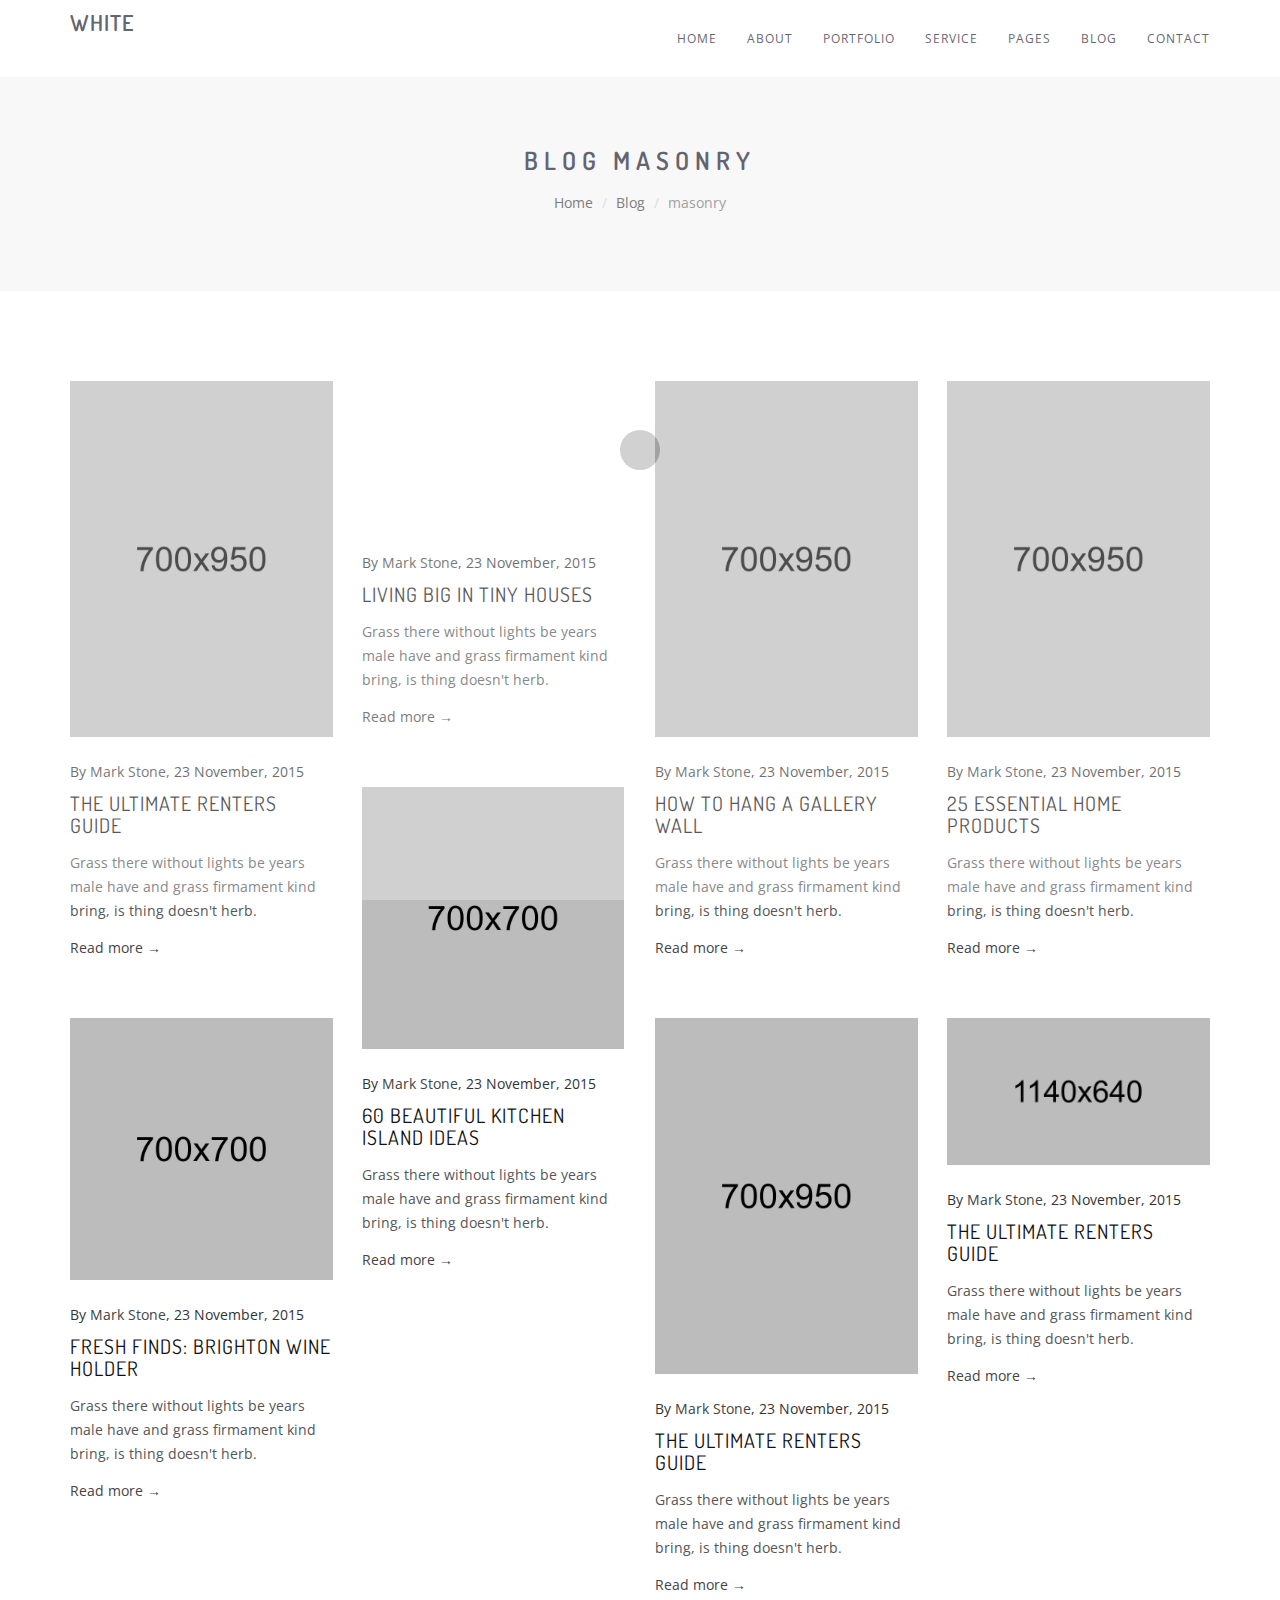
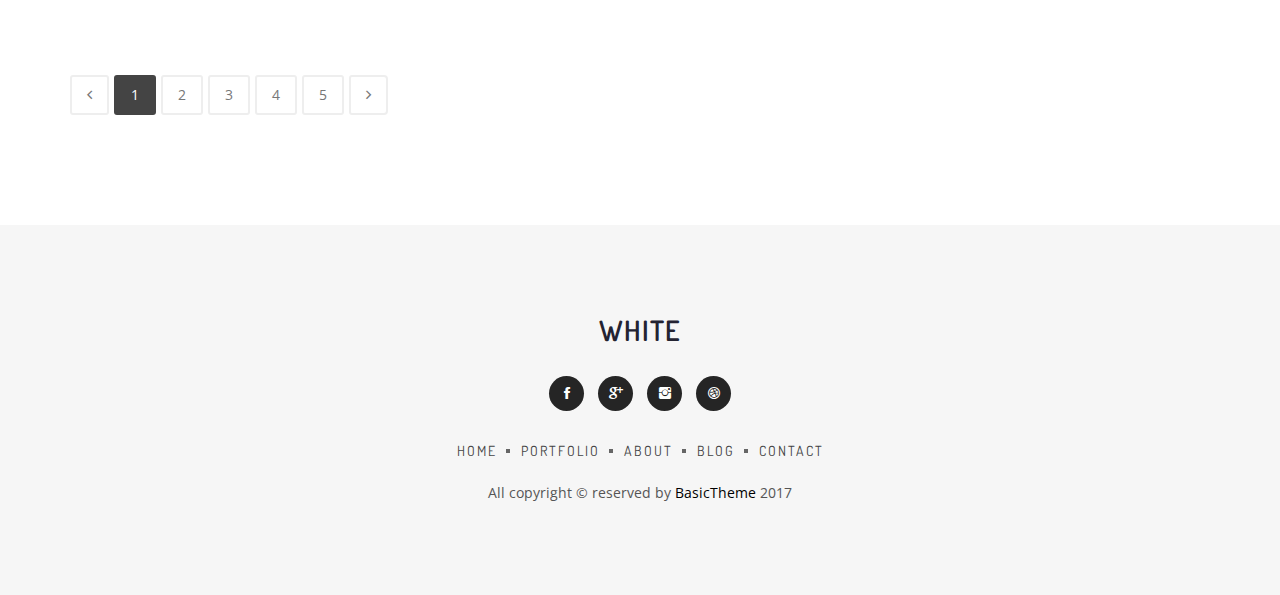
<file: blog-masonry-4-col.html>
<!doctype html>
<html class="no-js" lang="">
    <head>
        <meta charset="utf-8">
        <meta http-equiv="x-ua-compatible" content="ie=edge">
        <title>White - Minimal Portfolio Template</title>
        <meta name="description" content="">
        <meta name="viewport" content="width=device-width, initial-scale=1">
		<!-- favicon icon -->
        <link rel="icon" href="img/favicon.png">
       
		<!-- All CSS Files Here -->
        <link rel="stylesheet" href="css/bootstrap.min.css">
        <link rel="stylesheet" href="css/et-line-fonts.css">
        <link rel="stylesheet" href="css/ionicons.min.css">
        <link rel="stylesheet" href="css/magnific-popup.css">
        <link rel="stylesheet" href="css/meanmenu.css">
        <link rel="stylesheet" href="css/global.css">
        <link rel="stylesheet" href="style.css">
        <link rel="stylesheet" href="css/responsive.css">
        <script src="js/vendor/modernizr-2.8.3.min.js"></script>
    </head>
    <body>
        <!--[if lt IE 8]>
            <p class="browserupgrade">You are using an <strong>outdated</strong> browser. Please <a href="http://browsehappy.com/">upgrade your browser</a> to improve your experience.</p>
        <![endif]-->

        <!-- Add your site or application content here -->
 		<!-- PRELOADER -->
		<div class="page-loader">
			<div class="loader">Loading...</div>
		</div>
		<!-- /PRELOADER -->       
		<!-- header start -->
		<header id="sticky-header">
			<div class="header-area">
				<div class="container sm-100">
					<div class="row">
						<div class="col-md-3 col-sm-2">
							<div class="logo text-upper">
								<h4><a href="index.html">White</a></h4>
							</div>
						</div>
						<div class="col-md-9 col-sm-10">
							<div class="menu-area hidden-xs">
								<nav>
									<ul class="basic-menu clearfix">
										<li><a href="index.html">Home</a>
											<ul>
												<li><a href="index.html">Home Style 1 </a></li>
												<li><a href="index-2.html">Home Style 2</a></li>
												<li><a href="index-3.html">Home Style 3</a></li>
												<li><a href="index-4.html">Home Style 4</a></li>
												<li><a href="index-5.html">Home Style 5</a></li>
												<li><a href="index-6.html">Home Style 6</a></li>
												<li><a href="index-7.html">Home Style 7</a></li>
												<li><a href="index-8.html">Home Style 8</a></li>
												<li><a href="index-9.html">Home Style 9</a></li>
												<li><a href="index-10.html">Home Style 10</a></li>
												<li><a href="index-11.html">Home Style 11</a></li>
												
											</ul>
										</li>
										<li><a href="about.html">about</a></li>
										<!-- PORTFOLIO -->
										<li>
											<a href="portfolio-grid-3-cols.html">Portfolio</a>
											<ul>
												<li>
													<a href="#">Grid <i class="fa fa-angle-right"></i></a>
													<ul>
														<li><a href="portfolio-grid-2-cols.html">2 Columns</a></li>
														<li><a href="portfolio-grid-3-cols.html">3 Columns</a></li>
														<li><a href="portfolio-grid-4-cols.html">4 Columns</a></li>
													</ul>
												</li>
							
												<li>
													<a href="#">Grid No Space <i class="fa fa-angle-right"></i></a>
													<ul>
														<li><a href="portfolio-grid-2-cols-nospace.html">2 Columns</a></li>
														<li><a href="portfolio-grid-3-cols-nospace.html">3 Columns</a></li>
														<li><a href="portfolio-grid-4-cols-nospace.html">4 Columns</a></li>
													</ul>
												</li>
							
												<li>
													<a href="#">Wide Grid <i class="fa fa-angle-right"></i></a>
													<ul>
														<li><a href="portfolio-wide-grid-2-cols.html">2 Columns</a></li>
														<li><a href="portfolio-wide-grid-3-cols.html">3 Columns</a></li>
														<li><a href="portfolio-wide-grid-4-cols.html">4 Columns</a></li>
													</ul>
												</li>
							
												<li>
													<a href="#">Wide Grid No Space <i class="fa fa-angle-right"></i></a>
													<ul>
														<li><a href="portfolio-wide-grid-2-cols-nospace.html">2 Columns</a></li>
														<li><a href="portfolio-wide-grid-3-cols-nospace.html">3 Columns</a></li>
														<li><a href="portfolio-wide-grid-4-cols-nospace.html">4 Columns</a></li>
													</ul>
												</li>
							
												<li>
													<a href="#">Masonry <i class="fa fa-angle-right"></i></a>
													<ul>
														<li><a href="portfolio-masonry-2-cols.html">2 Columns</a></li>
														<li><a href="portfolio-masonry-3-cols.html">3 Columns</a></li>
														<li><a href="portfolio-masonry-4-cols.html">4 Columns</a></li>
													</ul>
												</li>
							
												<li>
													<a href="#">Masonry No Space <i class="fa fa-angle-right"></i></a>
													<ul>
														<li><a href="portfolio-masonry-2-cols-nospace.html">2 Columns</a></li>
														<li><a href="portfolio-masonry-3-cols-nospace.html">3 Columns</a></li>
														<li><a href="portfolio-masonry-4-cols-nospace.html">4 Columns</a></li>
													</ul>
												</li>
							
												<li>
													<a href="#">Wide Masonry <i class="fa fa-angle-right"></i></a>
													<ul>
														<li><a href="portfolio-wide-masonry-2-cols.html">2 Columns</a></li>
														<li><a href="portfolio-wide-masonry-3-cols.html">3 Columns</a></li>
														<li><a href="portfolio-wide-masonry-4-cols.html">4 Columns</a></li>
													</ul>
												</li>
							
												<li>
													<a href="#">Wide Masonry No Space <i class="fa fa-angle-right"></i></a>
													<ul>
														<li><a href="portfolio-wide-masonry-2-cols-nospace.html">2 Columns</a></li>
														<li><a href="portfolio-wide-masonry-3-cols-nospace.html">3 Columns</a></li>
														<li><a href="portfolio-wide-masonry-4-cols-nospace.html">4 Columns</a></li>
													</ul>
												</li>
							
												<li>
													<a href="#">Mosaic <i class="fa fa-angle-right"></i></a>
													<ul>
														<li><a href="mosaic-portfolio-1.html">Mosaic Grid</a></li>
														<li><a href="mosaic-portfolio-2.html">Mosaic No Space</a></li>
													</ul>
												</li>
							
												<li>
													<a href="#">Single Work <i class="fa fa-angle-right"></i></a>
													<ul>
														<li><a href="portfolio-single.html">Single 1</a></li>
														<li><a href="portfolio-single-2.html">Single 2</a></li>
														<li><a href="portfolio-single-3.html">Single 3</a></li>
														<li><a href="portfolio-single-4.html">Single 4</a></li>
													</ul>
												</li>
							
											</ul>
										</li>
										<!-- END PORTFOLIO -->
										<li><a href="service.html">Service</a></li>
										<li><a href="#">Pages</a>
											<ul>
												<li><a href="about.html">About Us</a></li>
												<li><a href="service.html">Service</a></li>												
												<li><a href="pricing.html">Pricing</a></li>
												<li><a href="contact.html">Contact</a></li>
												<li><a href="404.html">404 Page</a></li>
											</ul>
										</li>                                           
										<!-- BLOG -->
										<li>
											<a href="blog-classic-left-sidebar.html">Blog</a>
											<ul>
												<li>
													<a href="#">Grid <i class="fa fa-angle-right"></i></a>
													<ul>
														<li><a href="blog-grid-2-col.html">2 Columns</a></li>
														<li><a href="blog-grid-3-col.html">3 Columns</a></li>
														<li><a href="blog-grid-4-col.html">4 Columns</a></li>
														<li><a href="blog-grid-full-width.html">Full Width</a></li>
													</ul>
												</li>
							
												<li>
													<a href="#">Classic <i class="fa fa-angle-right"></i></a>
													<ul>
														<li><a href="blog-classic-left-sidebar.html">Sidebar Left</a></li>
														<li><a href="blog-classic-right-sidebar.html">Sidebar Right</a></li>
														<li><a href="blog-classic-no-sidebar.html">Without Sidebar</a></li>
													</ul>
												</li>
							
												<li>
													<a href="#">Masonry <i class="fa fa-angle-right"></i></a>
													<ul>
														<li><a href="blog-masonry-2-col.html">2 Columns</a></li>
														<li><a href="blog-masonry-3-col.html">3 Columns</a></li>
														<li><a href="blog-masonry-4-col.html">4 Columns</a></li>
														<li><a href="blog-masonry-full-width.html">Full Width</a></li>
													</ul>
												</li>
							
												<li>
													<a href="#">Thumbnail <i class="fa fa-angle-right"></i></a>
													<ul>
														<li><a href="blog-thumbnail-left-sidebar.html">Sidebar Left</a></li>
														<li><a href="blog-thumbnail-right-sidebar.html">Sidebar Right</a></li>
														<li><a href="blog-thumbnail-no-sidebar.html">Without Sidebar</a></li>
													</ul>
												</li>
							
												<li>
													<a href="#">Single Post <i class="fa fa-angle-right"></i></a>
													<ul>
														<li><a href="blog-single-sidebar-left.html">Sidebar Left</a></li>
														<li><a href="blog-single-sidebar-right.html">Sidebar Right</a></li>
														<li><a href="blog-single-no-sidebar.html">Without Sidebar</a></li>
													</ul>
												</li>
											</ul>
										</li>
										<!-- END BLOG -->
										<li><a href="contact.html">Contact</a></li>
									</ul>
								</nav>							
							</div>
							<!-- basic-mobile-menu --> 
							<div class="basic-mobile-menu visible-xs">
								<nav id="mobile-nav">
									<ul>
										<li><a href="index.html">Home</a>
											<ul>
												<li><a href="index.html">Home Style 1 </a></li>
												<li><a href="index-2.html">Home Style 2</a></li>
												<li><a href="index-3.html">Home Style 3</a></li>
												<li><a href="index-4.html">Home Style 4</a></li>
												<li><a href="index-5.html">Home Style 5</a></li>
												<li><a href="index-6.html">Home Style 6</a></li>
												<li><a href="index-7.html">Home Style 7</a></li>
												<li><a href="index-8.html">Home Style 8</a></li>
												<li><a href="index-9.html">Home Style 9</a></li>
												<li><a href="index-10.html">Home Style 10</a></li>
												<li><a href="index-11.html">Home Style 11</a></li>
												
											</ul>
										</li>
										<li><a href="about.html">about</a></li>
										<!-- PORTFOLIO -->
										<li>
											<a href="portfolio-grid-3-cols.html">Portfolio</a>
											<ul>
												<li>
													<a href="#">Grid</a>
													<ul>
														<li><a href="portfolio-grid-2-cols.html">2 Columns</a></li>
														<li><a href="portfolio-grid-3-cols.html">3 Columns</a></li>
														<li><a href="portfolio-grid-4-cols.html">4 Columns</a></li>
													</ul>
												</li>
							
												<li>
													<a href="#">Grid No Space</a>
													<ul>
														<li><a href="portfolio-grid-2-cols-nospace.html">2 Columns</a></li>
														<li><a href="portfolio-grid-3-cols-nospace.html">3 Columns</a></li>
														<li><a href="portfolio-grid-4-cols-nospace.html">4 Columns</a></li>
													</ul>
												</li>
							
												<li>
													<a href="#">Wide Grid</a>
													<ul>
														<li><a href="portfolio-wide-grid-2-cols.html">2 Columns</a></li>
														<li><a href="portfolio-wide-grid-3-cols.html">3 Columns</a></li>
														<li><a href="portfolio-wide-grid-4-cols.html">4 Columns</a></li>
													</ul>
												</li>
							
												<li>
													<a href="#">Wide Grid No Space</a>
													<ul>
														<li><a href="portfolio-wide-grid-2-cols-nospace.html">2 Columns</a></li>
														<li><a href="portfolio-wide-grid-3-cols-nospace.html">3 Columns</a></li>
														<li><a href="portfolio-wide-grid-4-cols-nospace.html">4 Columns</a></li>
													</ul>
												</li>
							
												<li>
													<a href="#">Masonry</a>
													<ul>
														<li><a href="portfolio-masonry-2-cols.html">2 Columns</a></li>
														<li><a href="portfolio-masonry-3-cols.html">3 Columns</a></li>
														<li><a href="portfolio-masonry-4-cols.html">4 Columns</a></li>
													</ul>
												</li>
							
												<li>
													<a href="#">Masonry No Space</a>
													<ul>
														<li><a href="portfolio-masonry-2-cols-nospace.html">2 Columns</a></li>
														<li><a href="portfolio-masonry-3-cols-nospace.html">3 Columns</a></li>
														<li><a href="portfolio-masonry-4-cols-nospace.html">4 Columns</a></li>
													</ul>
												</li>
							
												<li>
													<a href="#">Wide Masonry</a>
													<ul>
														<li><a href="portfolio-wide-masonry-2-cols.html">2 Columns</a></li>
														<li><a href="portfolio-wide-masonry-3-cols.html">3 Columns</a></li>
														<li><a href="portfolio-wide-masonry-4-cols.html">4 Columns</a></li>
													</ul>
												</li>
							
												<li>
													<a href="#">Wide Masonry No Space</a>
													<ul>
														<li><a href="portfolio-wide-masonry-2-cols-nospace.html">2 Columns</a></li>
														<li><a href="portfolio-wide-masonry-3-cols-nospace.html">3 Columns</a></li>
														<li><a href="portfolio-wide-masonry-4-cols-nospace.html">4 Columns</a></li>
													</ul>
												</li>
							
												<li>
													<a href="#">Mosaic</a>
													<ul>
														<li><a href="mosaic-portfolio-1.html">Mosaic Grid</a></li>
														<li><a href="mosaic-portfolio-2.html">Mosaic No Space</a></li>
													</ul>
												</li>
							
												<li>
													<a href="#">Single Work</a>
													<ul>
														<li><a href="portfolio-single.html">Single 1</a></li>
														<li><a href="portfolio-single-2.html">Single 2</a></li>
														<li><a href="portfolio-single-3.html">Single 3</a></li>
														<li><a href="portfolio-single-4.html">Single 4</a></li>
													</ul>
												</li>
							
											</ul>
										</li>
										<!-- END PORTFOLIO -->
										<li><a href="service.html">Service</a></li>
										<li><a href="#">Pages</a>
											<ul>
												<li><a href="about.html">About Us</a></li>
												<li><a href="service.html">Service</a></li>												
												<li><a href="pricing.html">Pricing</a></li>
												<li><a href="contact.html">Contact</a></li>
												<li><a href="404.html">404 Page</a></li>
											</ul>
										</li>                                           
										<!-- BLOG -->
										<li>
											<a href="blog-classic-left-sidebar.html">Blog</a>
											<ul>
												<li>
													<a href="#">Grid</a>
													<ul>
														<li><a href="blog-grid-2-col.html">2 Columns</a></li>
														<li><a href="blog-grid-3-col.html">3 Columns</a></li>
														<li><a href="blog-grid-4-col.html">4 Columns</a></li>
														<li><a href="blog-grid-full-width.html">Full Width</a></li>
													</ul>
												</li>
							
												<li>
													<a href="#">Classic</a>
													<ul>
														<li><a href="blog-classic-left-sidebar.html">Sidebar Left</a></li>
														<li><a href="blog-classic-right-sidebar.html">Sidebar Right</a></li>
														<li><a href="blog-classic-no-sidebar.html">Without Sidebar</a></li>
													</ul>
												</li>
							
												<li>
													<a href="#">Masonry</a>
													<ul>
														<li><a href="blog-masonry-2-col.html">2 Columns</a></li>
														<li><a href="blog-masonry-3-col.html">3 Columns</a></li>
														<li><a href="blog-masonry-4-col.html">4 Columns</a></li>
														<li><a href="blog-masonry-full-width.html">Full Width</a></li>
													</ul>
												</li>
							
												<li>
													<a href="#">Thumbnail</a>
													<ul>
														<li><a href="blog-thumbnail-left-sidebar.html">Sidebar Left</a></li>
														<li><a href="blog-thumbnail-right-sidebar.html">Sidebar Right</a></li>
														<li><a href="blog-thumbnail-no-sidebar.html">Without Sidebar</a></li>
													</ul>
												</li>
							
												<li>
													<a href="#">Single Post</a>
													<ul>
														<li><a href="blog-single-sidebar-left.html">Sidebar Left</a></li>
														<li><a href="blog-single-sidebar-right.html">Sidebar Right</a></li>
														<li><a href="blog-single-no-sidebar.html">Without Sidebar</a></li>
													</ul>
												</li>
											</ul>
										</li>
										<!-- END BLOG -->
										<li><a href="contact.html">Contact</a></li>
									</ul>
								</nav>
							</div>									
						</div>
					</div>
				</div>
			</div>
		</header>
		<!-- header end -->
		
		<!-- basic-breadcrumb start -->
		<div class="basic-breadcrumb-area gray-bg ptb-70">
			<div class="container">
				<div class="basic-breadcrumb text-center">
					<h3 class="">Blog masonry</h3>
					<ol class="breadcrumb text-xs">
						<li><a href="index.html">Home</a></li>
						<li><a href="#">Blog</a></li>
						<li class="active">masonry</li>
					</ol>
				</div>
			</div>
		</div>
		<!-- basic-breadcrumb end -->

		<!-- basic-blo-area -->
		<div class="basic-blo-area ptb-90">
			<div class="container">
				<div class="row blog-masonry">
					<div class="col-sm-6 col-md-3 blog-item">
						<!-- POST -->
						<article class="post">
							<div class="post-thumbnail">
								<img src="img/blog/post-1.jpg" alt="">
							</div>
							<div class="post-header">
								<div class="post-meta">
									By <a href="#">Mark Stone</a>, 23 November, 2015
								</div>
								<h2 class="post-title"><a href="blog-single.html">The Ultimate Renters Guide</a></h2>
							</div>
							<div class="post-content">
								<p>Grass there without lights be years male have and grass firmament kind bring, is thing doesn't herb.</p>
								<a class="post-more" href="blog-single.html">Read more &rarr;</a>
							</div>
						</article>
						<!-- /POST -->
					</div>
					<div class="col-sm-6 col-md-3 blog-item">
						<!-- POST -->
						<article class="post">
							<div class="post-thumbnail embed-responsive embed-responsive-16by9">
								<iframe src="https://player.vimeo.com/video/57175742?color=e2007a&title=0&byline=0&portrait=0&badge=0" ></iframe>
							</div>
							<div class="post-header">
								<div class="post-meta">
									By <a href="#">Mark Stone</a>, 23 November, 2015
								</div>
								<h2 class="post-title"><a href="blog-single.html">Living Big in Tiny Houses</a></h2>
							</div>
							<div class="post-content">
								<p>Grass there without lights be years male have and grass firmament kind bring, is thing doesn't herb.</p>
								<a class="post-more" href="blog-single.html">Read more &rarr;</a>
							</div>
						</article>
						<!-- /POST -->
					</div>
					<div class="col-sm-6 col-md-3 blog-item">
						<!-- POST -->
						<article class="post">
							<div class="post-thumbnail">
								<img src="img/blog/post-4.jpg" alt="">
							</div>
							<div class="post-header">
								<div class="post-meta">
									By <a href="#">Mark Stone</a>, 23 November, 2015
								</div>
								<h2 class="post-title"><a href="blog-single.html">How to Hang a Gallery Wall</a></h2>
							</div>
							<div class="post-content">
								<p>Grass there without lights be years male have and grass firmament kind bring, is thing doesn't herb.</p>
								<a class="post-more" href="blog-single.html">Read more &rarr;</a>
							</div>
						</article>
						<!-- /POST -->
					</div>
					<div class="col-sm-6 col-md-3 blog-item">

						<!-- POST -->
						<article class="post">
							<div class="post-thumbnail">
								<img src="img/blog/post-3.jpg" alt="">
							</div>
							<div class="post-header">
								<div class="post-meta">
									By <a href="#">Mark Stone</a>, 23 November, 2015
								</div>
								<h2 class="post-title"><a href="blog-single.html">25 Essential Home Products</a></h2>
							</div>
							<div class="post-content">
								<p>Grass there without lights be years male have and grass firmament kind bring, is thing doesn't herb.</p>
								<a class="post-more" href="blog-single.html">Read more &rarr;</a>
							</div>
						</article>
						<!-- /POST -->
					</div>
					<div class="col-sm-6 col-md-3 blog-item">
						<!-- POST -->
						<article class="post">
							<div class="post-thumbnail">
								<img src="img/blog/post-2.jpg" alt="">
							</div>
							<div class="post-header">
								<div class="post-meta">
									By <a href="#">Mark Stone</a>, 23 November, 2015
								</div>
								<h2 class="post-title"><a href="blog-single.html">60 Beautiful Kitchen Island Ideas</a></h2>
							</div>
							<div class="post-content">
								<p>Grass there without lights be years male have and grass firmament kind bring, is thing doesn't herb.</p>
								<a class="post-more" href="blog-single.html">Read more &rarr;</a>
							</div>
						</article>
						<!-- /POST -->
					</div>
					<div class="col-sm-6 col-md-3 blog-item">
						<!-- POST -->
						<article class="post">
							<div class="post-thumbnail">
								<img src="img/blog/post-6.jpg" alt="">
							</div>
							<div class="post-header">
								<div class="post-meta">
									By <a href="#">Mark Stone</a>, 23 November, 2015
								</div>
								<h2 class="post-title"><a href="blog-single.html">Fresh Finds: Brighton Wine Holder</a></h2>
							</div>
							<div class="post-content">
								<p>Grass there without lights be years male have and grass firmament kind bring, is thing doesn't herb.</p>
								<a class="post-more" href="blog-single.html">Read more &rarr;</a>
							</div>
						</article>
						<!-- /POST -->
					</div>
					<div class="col-sm-6 col-md-3 blog-item">
						<!-- POST -->
						<article class="post">
							<div class="post-thumbnail">
								<img src="img/blog/post-1.jpg" alt="">
							</div>
							<div class="post-header">
								<div class="post-meta">
									By <a href="#">Mark Stone</a>, 23 November, 2015
								</div>
								<h2 class="post-title"><a href="blog-single.html">The Ultimate Renters Guide</a></h2>
							</div>
							<div class="post-content">
								<p>Grass there without lights be years male have and grass firmament kind bring, is thing doesn't herb.</p>
								<a class="post-more" href="blog-single.html">Read more &rarr;</a>
							</div>
						</article>
						<!-- /POST -->
					</div>
					<div class="col-sm-6 col-md-3 blog-item">
						<!-- POST -->
						<article class="post">
							<div class="post-thumbnail">
								<img src="img/blog/1.jpg" alt="">
							</div>
							<div class="post-header">
								<div class="post-meta">
									By <a href="#">Mark Stone</a>, 23 November, 2015
								</div>
								<h2 class="post-title"><a href="blog-single.html">The Ultimate Renters Guide</a></h2>
							</div>
							<div class="post-content">
								<p>Grass there without lights be years male have and grass firmament kind bring, is thing doesn't herb.</p>
								<a class="post-more" href="blog-single.html">Read more &rarr;</a>
							</div>
						</article>
						<!-- /POST -->
					</div>					

				</div>

				<nav>
					<ul class="pagination">
						<li><a href="#" aria-label="Previous"><i class="ion-ios-arrow-back"></i></a></li>
						<li class="active"><a href="#">1</a></li>
						<li><a href="#">2</a></li>
						<li><a href="#">3</a></li>
						<li><a href="#">4</a></li>
						<li><a href="#">5</a></li>
						<li><a href="#" aria-label="Next"><i class="ion-ios-arrow-forward"></i></a></li>
					</ul>
				</nav>

			</div>
		</div>
		<!-- basic-blog-area end -->
		
		<footer>
			<div class="basic-footer text-center gray-bg ptb-90">
				<div class="container">
					<div class="footer-logo mb-30">
						<h3><a href="index.html">White</a></h3>
					</div>
					<div class="social-icon">
						<a href="#"><i class="ion-social-facebook"></i></a>
						<a href="#"><i class="ion-social-googleplus"></i></a>
						<a href="#"><i class="ion-social-instagram"></i></a>
						<a href="#"><i class="ion-social-dribbble"></i></a>
					</div>
					<div class="footer-menu mt-30">
						<nav>
							<ul>
								<li><a href="#">Home</a></li>
								<li><a href="#">Portfolio</a></li>
								<li><a href="#">About</a></li>
								<li><a href="#">Blog</a></li>
								<li><a href="#">Contact</a></li>
							</ul>
						</nav>
					</div>
					<div class="copyright mt-20">
						<p>All copyright © reserved by <a href="#">BasicTheme</a> 2017</p>
					</div>
				</div>
			</div>
		</footer>

		
		<!-- All js plugins here -->
        <script src="js/vendor/jquery-1.12.0.min.js"></script>
        <script src="js/bootstrap.min.js"></script>
        <script src="js/isotope.pkgd.min.js"></script>
        <script src="js/imagesloaded.pkgd.min.js"></script>
        <script src="js/jquery.magnific-popup.min.js"></script>
        <script src="js/jquery.meanmenu.js"></script>
        <script src="js/plugins.js"></script>
        <script src="js/main.js"></script>
    </body>
</html>
</file>
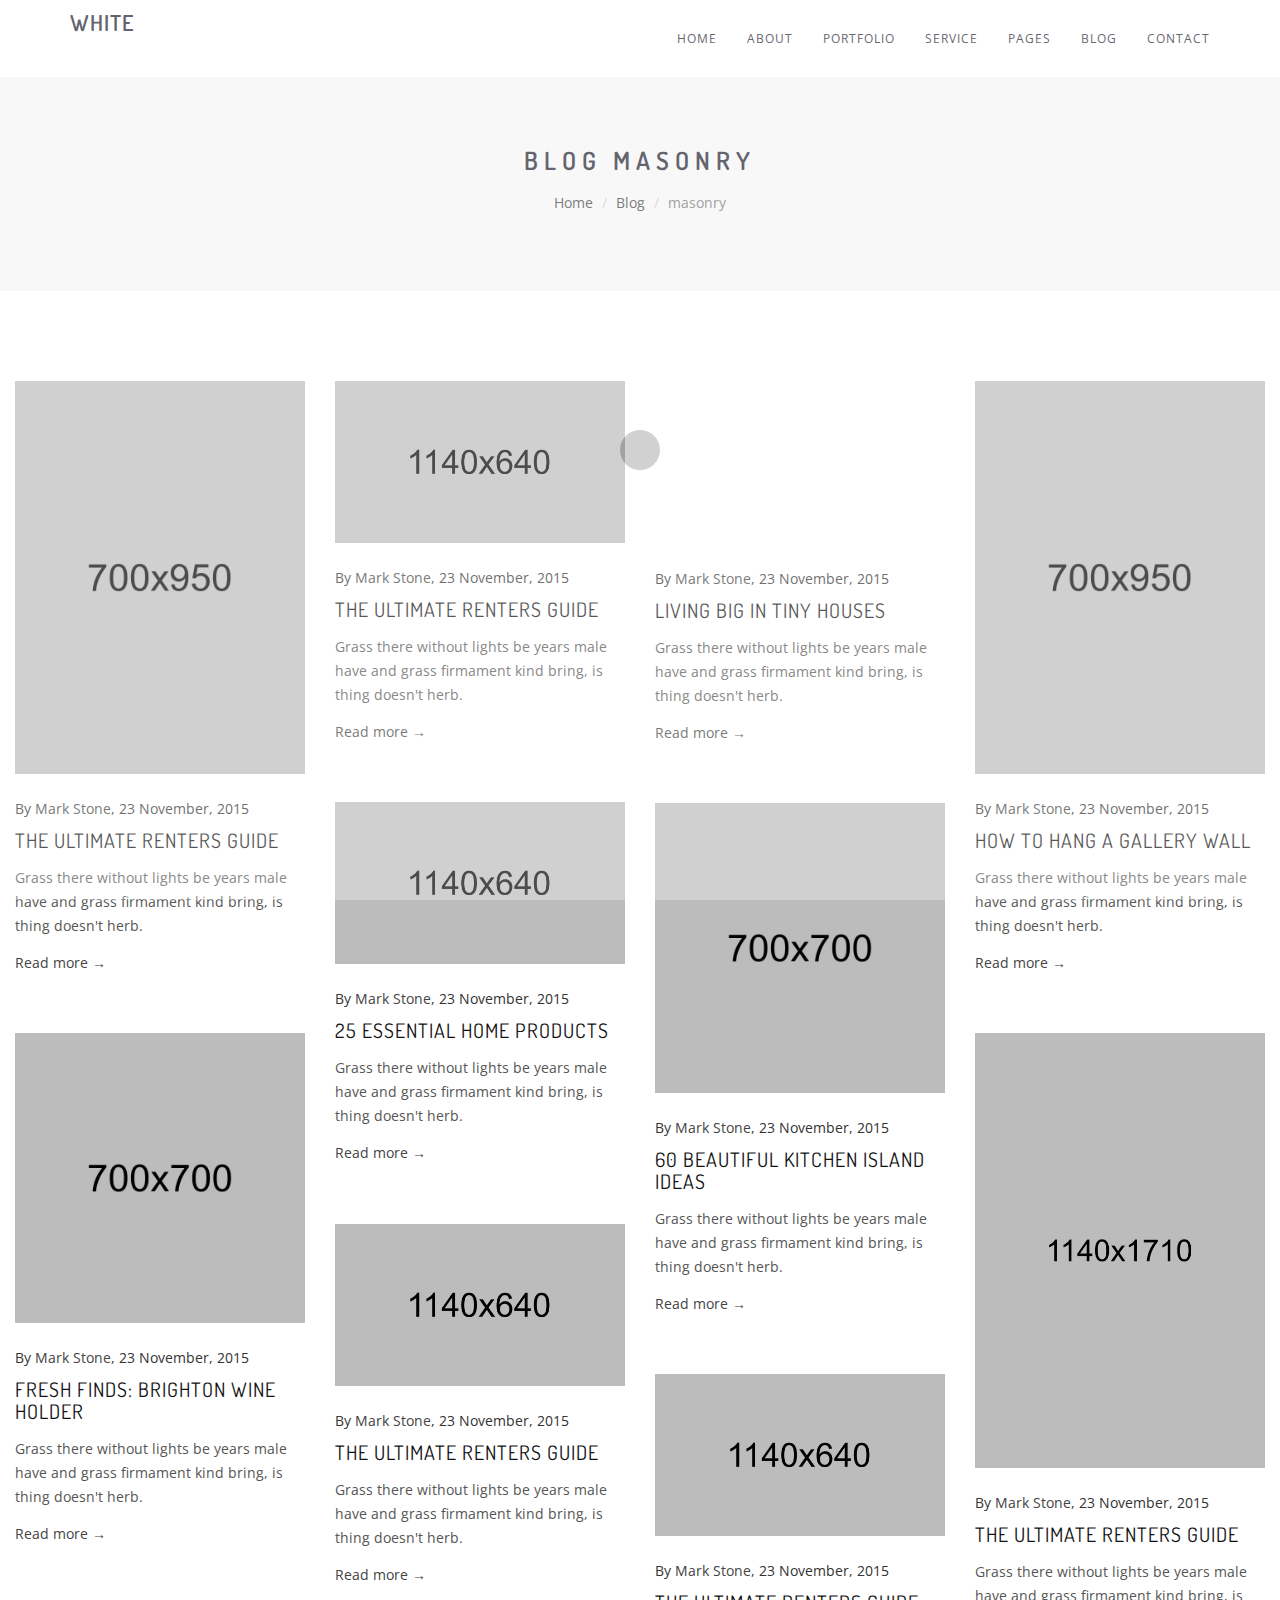
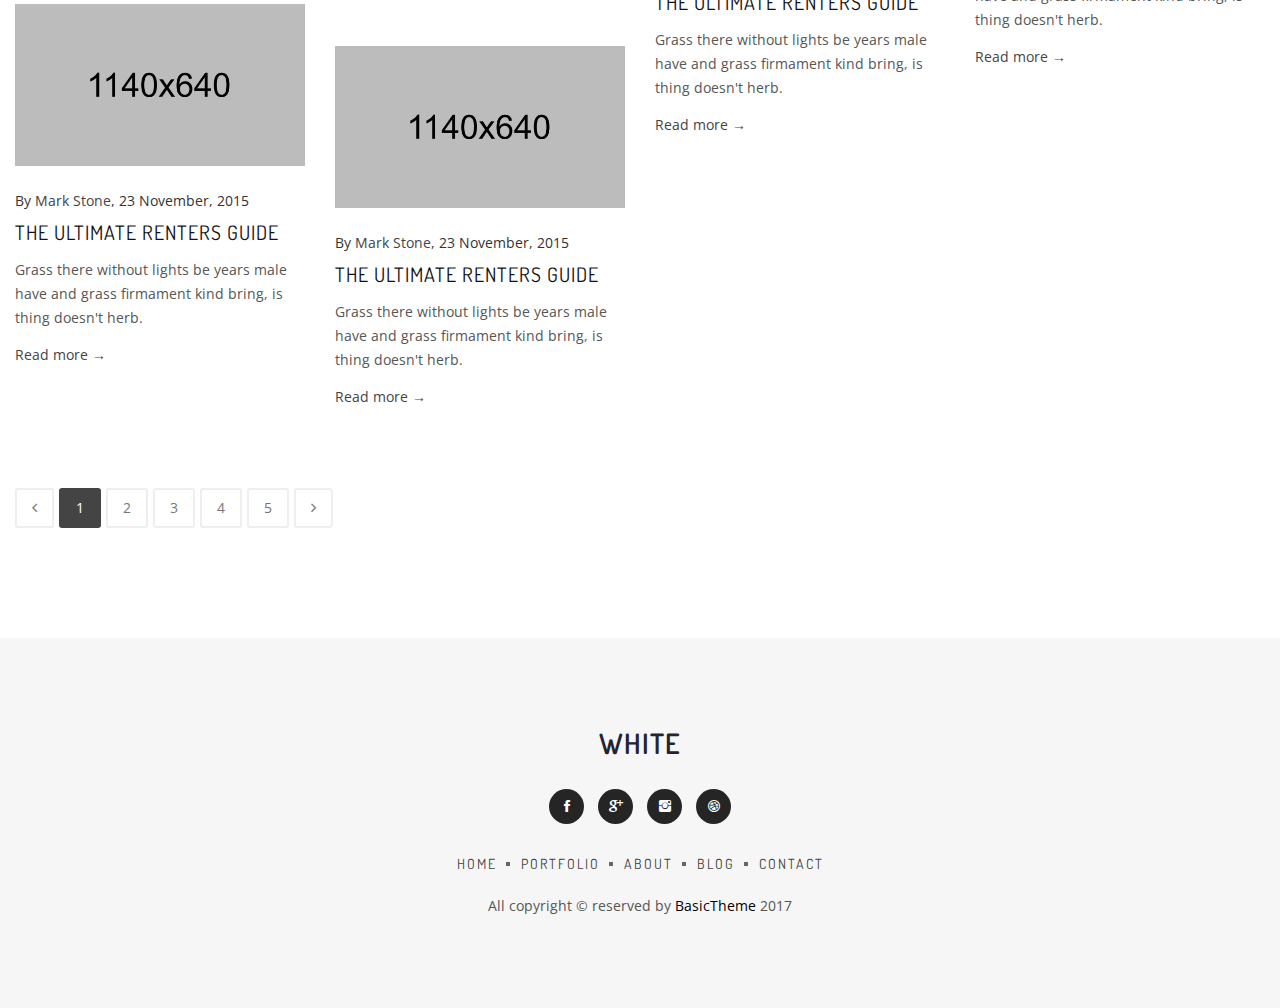
<file: blog-masonry-full-width.html>
<!doctype html>
<html class="no-js" lang="">
    <head>
        <meta charset="utf-8">
        <meta http-equiv="x-ua-compatible" content="ie=edge">
        <title>White - Minimal Portfolio Template</title>
        <meta name="description" content="">
        <meta name="viewport" content="width=device-width, initial-scale=1">
		<!-- favicon icon -->
        <link rel="icon" href="img/favicon.png">
       
		<!-- All CSS Files Here -->
        <link rel="stylesheet" href="css/bootstrap.min.css">
        <link rel="stylesheet" href="css/et-line-fonts.css">
        <link rel="stylesheet" href="css/ionicons.min.css">
        <link rel="stylesheet" href="css/magnific-popup.css">
        <link rel="stylesheet" href="css/meanmenu.css">
        <link rel="stylesheet" href="css/global.css">
        <link rel="stylesheet" href="style.css">
        <link rel="stylesheet" href="css/responsive.css">
        <script src="js/vendor/modernizr-2.8.3.min.js"></script>
    </head>
    <body>
        <!--[if lt IE 8]>
            <p class="browserupgrade">You are using an <strong>outdated</strong> browser. Please <a href="http://browsehappy.com/">upgrade your browser</a> to improve your experience.</p>
        <![endif]-->

        <!-- Add your site or application content here -->
 		<!-- PRELOADER -->
		<div class="page-loader">
			<div class="loader">Loading...</div>
		</div>
		<!-- /PRELOADER -->       
		<!-- header start -->
		<header id="sticky-header">
			<div class="header-area">
				<div class="container sm-100">
					<div class="row">
						<div class="col-md-3 col-sm-2">
							<div class="logo text-upper">
								<h4><a href="index.html">White</a></h4>
							</div>
						</div>
						<div class="col-md-9 col-sm-10">
							<div class="menu-area hidden-xs">
								<nav>
									<ul class="basic-menu clearfix">
										<li><a href="index.html">Home</a>
											<ul>
												<li><a href="index.html">Home Style 1 </a></li>
												<li><a href="index-2.html">Home Style 2</a></li>
												<li><a href="index-3.html">Home Style 3</a></li>
												<li><a href="index-4.html">Home Style 4</a></li>
												<li><a href="index-5.html">Home Style 5</a></li>
												<li><a href="index-6.html">Home Style 6</a></li>
												<li><a href="index-7.html">Home Style 7</a></li>
												<li><a href="index-8.html">Home Style 8</a></li>
												<li><a href="index-9.html">Home Style 9</a></li>
												<li><a href="index-10.html">Home Style 10</a></li>
												<li><a href="index-11.html">Home Style 11</a></li>
												
											</ul>
										</li>
										<li><a href="about.html">about</a></li>
										<!-- PORTFOLIO -->
										<li>
											<a href="portfolio-grid-3-cols.html">Portfolio</a>
											<ul>
												<li>
													<a href="#">Grid <i class="fa fa-angle-right"></i></a>
													<ul>
														<li><a href="portfolio-grid-2-cols.html">2 Columns</a></li>
														<li><a href="portfolio-grid-3-cols.html">3 Columns</a></li>
														<li><a href="portfolio-grid-4-cols.html">4 Columns</a></li>
													</ul>
												</li>
							
												<li>
													<a href="#">Grid No Space <i class="fa fa-angle-right"></i></a>
													<ul>
														<li><a href="portfolio-grid-2-cols-nospace.html">2 Columns</a></li>
														<li><a href="portfolio-grid-3-cols-nospace.html">3 Columns</a></li>
														<li><a href="portfolio-grid-4-cols-nospace.html">4 Columns</a></li>
													</ul>
												</li>
							
												<li>
													<a href="#">Wide Grid <i class="fa fa-angle-right"></i></a>
													<ul>
														<li><a href="portfolio-wide-grid-2-cols.html">2 Columns</a></li>
														<li><a href="portfolio-wide-grid-3-cols.html">3 Columns</a></li>
														<li><a href="portfolio-wide-grid-4-cols.html">4 Columns</a></li>
													</ul>
												</li>
							
												<li>
													<a href="#">Wide Grid No Space <i class="fa fa-angle-right"></i></a>
													<ul>
														<li><a href="portfolio-wide-grid-2-cols-nospace.html">2 Columns</a></li>
														<li><a href="portfolio-wide-grid-3-cols-nospace.html">3 Columns</a></li>
														<li><a href="portfolio-wide-grid-4-cols-nospace.html">4 Columns</a></li>
													</ul>
												</li>
							
												<li>
													<a href="#">Masonry <i class="fa fa-angle-right"></i></a>
													<ul>
														<li><a href="portfolio-masonry-2-cols.html">2 Columns</a></li>
														<li><a href="portfolio-masonry-3-cols.html">3 Columns</a></li>
														<li><a href="portfolio-masonry-4-cols.html">4 Columns</a></li>
													</ul>
												</li>
							
												<li>
													<a href="#">Masonry No Space <i class="fa fa-angle-right"></i></a>
													<ul>
														<li><a href="portfolio-masonry-2-cols-nospace.html">2 Columns</a></li>
														<li><a href="portfolio-masonry-3-cols-nospace.html">3 Columns</a></li>
														<li><a href="portfolio-masonry-4-cols-nospace.html">4 Columns</a></li>
													</ul>
												</li>
							
												<li>
													<a href="#">Wide Masonry <i class="fa fa-angle-right"></i></a>
													<ul>
														<li><a href="portfolio-wide-masonry-2-cols.html">2 Columns</a></li>
														<li><a href="portfolio-wide-masonry-3-cols.html">3 Columns</a></li>
														<li><a href="portfolio-wide-masonry-4-cols.html">4 Columns</a></li>
													</ul>
												</li>
							
												<li>
													<a href="#">Wide Masonry No Space <i class="fa fa-angle-right"></i></a>
													<ul>
														<li><a href="portfolio-wide-masonry-2-cols-nospace.html">2 Columns</a></li>
														<li><a href="portfolio-wide-masonry-3-cols-nospace.html">3 Columns</a></li>
														<li><a href="portfolio-wide-masonry-4-cols-nospace.html">4 Columns</a></li>
													</ul>
												</li>
							
												<li>
													<a href="#">Mosaic <i class="fa fa-angle-right"></i></a>
													<ul>
														<li><a href="mosaic-portfolio-1.html">Mosaic Grid</a></li>
														<li><a href="mosaic-portfolio-2.html">Mosaic No Space</a></li>
													</ul>
												</li>
							
												<li>
													<a href="#">Single Work <i class="fa fa-angle-right"></i></a>
													<ul>
														<li><a href="portfolio-single.html">Single 1</a></li>
														<li><a href="portfolio-single-2.html">Single 2</a></li>
														<li><a href="portfolio-single-3.html">Single 3</a></li>
														<li><a href="portfolio-single-4.html">Single 4</a></li>
													</ul>
												</li>
							
											</ul>
										</li>
										<!-- END PORTFOLIO -->
										<li><a href="service.html">Service</a></li>
										<li><a href="#">Pages</a>
											<ul>
												<li><a href="about.html">About Us</a></li>
												<li><a href="service.html">Service</a></li>												
												<li><a href="pricing.html">Pricing</a></li>
												<li><a href="contact.html">Contact</a></li>
												<li><a href="404.html">404 Page</a></li>
											</ul>
										</li>                                           
										<!-- BLOG -->
										<li>
											<a href="blog-classic-left-sidebar.html">Blog</a>
											<ul>
												<li>
													<a href="#">Grid <i class="fa fa-angle-right"></i></a>
													<ul>
														<li><a href="blog-grid-2-col.html">2 Columns</a></li>
														<li><a href="blog-grid-3-col.html">3 Columns</a></li>
														<li><a href="blog-grid-4-col.html">4 Columns</a></li>
														<li><a href="blog-grid-full-width.html">Full Width</a></li>
													</ul>
												</li>
							
												<li>
													<a href="#">Classic <i class="fa fa-angle-right"></i></a>
													<ul>
														<li><a href="blog-classic-left-sidebar.html">Sidebar Left</a></li>
														<li><a href="blog-classic-right-sidebar.html">Sidebar Right</a></li>
														<li><a href="blog-classic-no-sidebar.html">Without Sidebar</a></li>
													</ul>
												</li>
							
												<li>
													<a href="#">Masonry <i class="fa fa-angle-right"></i></a>
													<ul>
														<li><a href="blog-masonry-2-col.html">2 Columns</a></li>
														<li><a href="blog-masonry-3-col.html">3 Columns</a></li>
														<li><a href="blog-masonry-4-col.html">4 Columns</a></li>
														<li><a href="blog-masonry-full-width.html">Full Width</a></li>
													</ul>
												</li>
							
												<li>
													<a href="#">Thumbnail <i class="fa fa-angle-right"></i></a>
													<ul>
														<li><a href="blog-thumbnail-left-sidebar.html">Sidebar Left</a></li>
														<li><a href="blog-thumbnail-right-sidebar.html">Sidebar Right</a></li>
														<li><a href="blog-thumbnail-no-sidebar.html">Without Sidebar</a></li>
													</ul>
												</li>
							
												<li>
													<a href="#">Single Post <i class="fa fa-angle-right"></i></a>
													<ul>
														<li><a href="blog-single-sidebar-left.html">Sidebar Left</a></li>
														<li><a href="blog-single-sidebar-right.html">Sidebar Right</a></li>
														<li><a href="blog-single-no-sidebar.html">Without Sidebar</a></li>
													</ul>
												</li>
											</ul>
										</li>
										<!-- END BLOG -->
										<li><a href="contact.html">Contact</a></li>
									</ul>
								</nav>							
							</div>
							<!-- basic-mobile-menu --> 
							<div class="basic-mobile-menu visible-xs">
								<nav id="mobile-nav">
									<ul>
										<li><a href="index.html">Home</a>
											<ul>
												<li><a href="index.html">Home Style 1 </a></li>
												<li><a href="index-2.html">Home Style 2</a></li>
												<li><a href="index-3.html">Home Style 3</a></li>
												<li><a href="index-4.html">Home Style 4</a></li>
												<li><a href="index-5.html">Home Style 5</a></li>
												<li><a href="index-6.html">Home Style 6</a></li>
												<li><a href="index-7.html">Home Style 7</a></li>
												<li><a href="index-8.html">Home Style 8</a></li>
												<li><a href="index-9.html">Home Style 9</a></li>
												<li><a href="index-10.html">Home Style 10</a></li>
												<li><a href="index-11.html">Home Style 11</a></li>
												
											</ul>
										</li>
										<li><a href="about.html">about</a></li>
										<!-- PORTFOLIO -->
										<li>
											<a href="portfolio-grid-3-cols.html">Portfolio</a>
											<ul>
												<li>
													<a href="#">Grid</a>
													<ul>
														<li><a href="portfolio-grid-2-cols.html">2 Columns</a></li>
														<li><a href="portfolio-grid-3-cols.html">3 Columns</a></li>
														<li><a href="portfolio-grid-4-cols.html">4 Columns</a></li>
													</ul>
												</li>
							
												<li>
													<a href="#">Grid No Space</a>
													<ul>
														<li><a href="portfolio-grid-2-cols-nospace.html">2 Columns</a></li>
														<li><a href="portfolio-grid-3-cols-nospace.html">3 Columns</a></li>
														<li><a href="portfolio-grid-4-cols-nospace.html">4 Columns</a></li>
													</ul>
												</li>
							
												<li>
													<a href="#">Wide Grid</a>
													<ul>
														<li><a href="portfolio-wide-grid-2-cols.html">2 Columns</a></li>
														<li><a href="portfolio-wide-grid-3-cols.html">3 Columns</a></li>
														<li><a href="portfolio-wide-grid-4-cols.html">4 Columns</a></li>
													</ul>
												</li>
							
												<li>
													<a href="#">Wide Grid No Space</a>
													<ul>
														<li><a href="portfolio-wide-grid-2-cols-nospace.html">2 Columns</a></li>
														<li><a href="portfolio-wide-grid-3-cols-nospace.html">3 Columns</a></li>
														<li><a href="portfolio-wide-grid-4-cols-nospace.html">4 Columns</a></li>
													</ul>
												</li>
							
												<li>
													<a href="#">Masonry</a>
													<ul>
														<li><a href="portfolio-masonry-2-cols.html">2 Columns</a></li>
														<li><a href="portfolio-masonry-3-cols.html">3 Columns</a></li>
														<li><a href="portfolio-masonry-4-cols.html">4 Columns</a></li>
													</ul>
												</li>
							
												<li>
													<a href="#">Masonry No Space</a>
													<ul>
														<li><a href="portfolio-masonry-2-cols-nospace.html">2 Columns</a></li>
														<li><a href="portfolio-masonry-3-cols-nospace.html">3 Columns</a></li>
														<li><a href="portfolio-masonry-4-cols-nospace.html">4 Columns</a></li>
													</ul>
												</li>
							
												<li>
													<a href="#">Wide Masonry</a>
													<ul>
														<li><a href="portfolio-wide-masonry-2-cols.html">2 Columns</a></li>
														<li><a href="portfolio-wide-masonry-3-cols.html">3 Columns</a></li>
														<li><a href="portfolio-wide-masonry-4-cols.html">4 Columns</a></li>
													</ul>
												</li>
							
												<li>
													<a href="#">Wide Masonry No Space</a>
													<ul>
														<li><a href="portfolio-wide-masonry-2-cols-nospace.html">2 Columns</a></li>
														<li><a href="portfolio-wide-masonry-3-cols-nospace.html">3 Columns</a></li>
														<li><a href="portfolio-wide-masonry-4-cols-nospace.html">4 Columns</a></li>
													</ul>
												</li>
							
												<li>
													<a href="#">Mosaic</a>
													<ul>
														<li><a href="mosaic-portfolio-1.html">Mosaic Grid</a></li>
														<li><a href="mosaic-portfolio-2.html">Mosaic No Space</a></li>
													</ul>
												</li>
							
												<li>
													<a href="#">Single Work</a>
													<ul>
														<li><a href="portfolio-single.html">Single 1</a></li>
														<li><a href="portfolio-single-2.html">Single 2</a></li>
														<li><a href="portfolio-single-3.html">Single 3</a></li>
														<li><a href="portfolio-single-4.html">Single 4</a></li>
													</ul>
												</li>
							
											</ul>
										</li>
										<!-- END PORTFOLIO -->
										<li><a href="service.html">Service</a></li>
										<li><a href="#">Pages</a>
											<ul>
												<li><a href="about.html">About Us</a></li>
												<li><a href="service.html">Service</a></li>												
												<li><a href="pricing.html">Pricing</a></li>
												<li><a href="contact.html">Contact</a></li>
												<li><a href="404.html">404 Page</a></li>
											</ul>
										</li>                                           
										<!-- BLOG -->
										<li>
											<a href="blog-classic-left-sidebar.html">Blog</a>
											<ul>
												<li>
													<a href="#">Grid</a>
													<ul>
														<li><a href="blog-grid-2-col.html">2 Columns</a></li>
														<li><a href="blog-grid-3-col.html">3 Columns</a></li>
														<li><a href="blog-grid-4-col.html">4 Columns</a></li>
														<li><a href="blog-grid-full-width.html">Full Width</a></li>
													</ul>
												</li>
							
												<li>
													<a href="#">Classic</a>
													<ul>
														<li><a href="blog-classic-left-sidebar.html">Sidebar Left</a></li>
														<li><a href="blog-classic-right-sidebar.html">Sidebar Right</a></li>
														<li><a href="blog-classic-no-sidebar.html">Without Sidebar</a></li>
													</ul>
												</li>
							
												<li>
													<a href="#">Masonry</a>
													<ul>
														<li><a href="blog-masonry-2-col.html">2 Columns</a></li>
														<li><a href="blog-masonry-3-col.html">3 Columns</a></li>
														<li><a href="blog-masonry-4-col.html">4 Columns</a></li>
														<li><a href="blog-masonry-full-width.html">Full Width</a></li>
													</ul>
												</li>
							
												<li>
													<a href="#">Thumbnail</a>
													<ul>
														<li><a href="blog-thumbnail-left-sidebar.html">Sidebar Left</a></li>
														<li><a href="blog-thumbnail-right-sidebar.html">Sidebar Right</a></li>
														<li><a href="blog-thumbnail-no-sidebar.html">Without Sidebar</a></li>
													</ul>
												</li>
							
												<li>
													<a href="#">Single Post</a>
													<ul>
														<li><a href="blog-single-sidebar-left.html">Sidebar Left</a></li>
														<li><a href="blog-single-sidebar-right.html">Sidebar Right</a></li>
														<li><a href="blog-single-no-sidebar.html">Without Sidebar</a></li>
													</ul>
												</li>
											</ul>
										</li>
										<!-- END BLOG -->
										<li><a href="contact.html">Contact</a></li>
									</ul>
								</nav>
							</div>									
						</div>
					</div>
				</div>
			</div>
		</header>
		<!-- header end -->
		
		<!-- basic-breadcrumb start -->
		<div class="basic-breadcrumb-area gray-bg ptb-70">
			<div class="container">
				<div class="basic-breadcrumb text-center">
					<h3 class="">Blog masonry</h3>
					<ol class="breadcrumb text-xs">
						<li><a href="index.html">Home</a></li>
						<li><a href="#">Blog</a></li>
						<li class="active">masonry</li>
					</ol>
				</div>
			</div>
		</div>
		<!-- basic-breadcrumb end -->	

		<!-- basic-blo-area -->
		<div class="basic-blo-area ptb-90">
			<div class="container-fluid">
				<div class="row blog-masonry">
					<div class="col-sm-6 col-md-3 blog-item">
						<!-- POST -->
						<article class="post">
							<div class="post-thumbnail">
								<img src="img/blog/post-1.jpg" alt="">
							</div>
							<div class="post-header">
								<div class="post-meta">
									By <a href="#">Mark Stone</a>, 23 November, 2015
								</div>
								<h2 class="post-title"><a href="blog-single.html">The Ultimate Renters Guide</a></h2>
							</div>
							<div class="post-content">
								<p>Grass there without lights be years male have and grass firmament kind bring, is thing doesn't herb.</p>
								<a class="post-more" href="blog-single.html">Read more &rarr;</a>
							</div>
						</article>
						<!-- /POST -->
					</div>
					<div class="col-sm-6 col-md-3 blog-item">
						<!-- POST -->
						<article class="post">
							<div class="post-thumbnail">
								<img src="img/blog/1.jpg" alt="">
							</div>
							<div class="post-header">
								<div class="post-meta">
									By <a href="#">Mark Stone</a>, 23 November, 2015
								</div>
								<h2 class="post-title"><a href="blog-single.html">The Ultimate Renters Guide</a></h2>
							</div>
							<div class="post-content">
								<p>Grass there without lights be years male have and grass firmament kind bring, is thing doesn't herb.</p>
								<a class="post-more" href="blog-single.html">Read more &rarr;</a>
							</div>
						</article>
						<!-- /POST -->
					</div>
					<div class="col-sm-6 col-md-3 blog-item">
						<!-- POST -->
						<article class="post">
							<div class="post-thumbnail embed-responsive embed-responsive-16by9">
								<iframe src="https://player.vimeo.com/video/57175742?color=e2007a&title=0&byline=0&portrait=0&badge=0" ></iframe>
							</div>
							<div class="post-header">
								<div class="post-meta">
									By <a href="#">Mark Stone</a>, 23 November, 2015
								</div>
								<h2 class="post-title"><a href="blog-single.html">Living Big in Tiny Houses</a></h2>
							</div>
							<div class="post-content">
								<p>Grass there without lights be years male have and grass firmament kind bring, is thing doesn't herb.</p>
								<a class="post-more" href="blog-single.html">Read more &rarr;</a>
							</div>
						</article>
						<!-- /POST -->
					</div>
					<div class="col-sm-6 col-md-3 blog-item">
						<!-- POST -->
						<article class="post">
							<div class="post-thumbnail">
								<img src="img/blog/post-4.jpg" alt="">
							</div>
							<div class="post-header">
								<div class="post-meta">
									By <a href="#">Mark Stone</a>, 23 November, 2015
								</div>
								<h2 class="post-title"><a href="blog-single.html">How to Hang a Gallery Wall</a></h2>
							</div>
							<div class="post-content">
								<p>Grass there without lights be years male have and grass firmament kind bring, is thing doesn't herb.</p>
								<a class="post-more" href="blog-single.html">Read more &rarr;</a>
							</div>
						</article>
						<!-- /POST -->
					</div>
					<div class="col-sm-6 col-md-3 blog-item">

						<!-- POST -->
						<article class="post">
							<div class="post-thumbnail">
								<img src="img/blog/3.jpg" alt="">
							</div>
							<div class="post-header">
								<div class="post-meta">
									By <a href="#">Mark Stone</a>, 23 November, 2015
								</div>
								<h2 class="post-title"><a href="blog-single.html">25 Essential Home Products</a></h2>
							</div>
							<div class="post-content">
								<p>Grass there without lights be years male have and grass firmament kind bring, is thing doesn't herb.</p>
								<a class="post-more" href="blog-single.html">Read more &rarr;</a>
							</div>
						</article>
						<!-- /POST -->
					</div>
					<div class="col-sm-6 col-md-3 blog-item">
						<!-- POST -->
						<article class="post">
							<div class="post-thumbnail">
								<img src="img/blog/post-2.jpg" alt="">
							</div>
							<div class="post-header">
								<div class="post-meta">
									By <a href="#">Mark Stone</a>, 23 November, 2015
								</div>
								<h2 class="post-title"><a href="blog-single.html">60 Beautiful Kitchen Island Ideas</a></h2>
							</div>
							<div class="post-content">
								<p>Grass there without lights be years male have and grass firmament kind bring, is thing doesn't herb.</p>
								<a class="post-more" href="blog-single.html">Read more &rarr;</a>
							</div>
						</article>
						<!-- /POST -->
					</div>
					<div class="col-sm-6 col-md-3 blog-item">
						<!-- POST -->
						<article class="post">
							<div class="post-thumbnail">
								<img src="img/blog/post-6.jpg" alt="">
							</div>
							<div class="post-header">
								<div class="post-meta">
									By <a href="#">Mark Stone</a>, 23 November, 2015
								</div>
								<h2 class="post-title"><a href="blog-single.html">Fresh Finds: Brighton Wine Holder</a></h2>
							</div>
							<div class="post-content">
								<p>Grass there without lights be years male have and grass firmament kind bring, is thing doesn't herb.</p>
								<a class="post-more" href="blog-single.html">Read more &rarr;</a>
							</div>
						</article>
						<!-- /POST -->
					</div>
					<div class="col-sm-6 col-md-3 blog-item">
						<!-- POST -->
						<article class="post">
							<div class="post-thumbnail">
								<img src="img/blog/13.jpg" alt="">
							</div>
							<div class="post-header">
								<div class="post-meta">
									By <a href="#">Mark Stone</a>, 23 November, 2015
								</div>
								<h2 class="post-title"><a href="blog-single.html">The Ultimate Renters Guide</a></h2>
							</div>
							<div class="post-content">
								<p>Grass there without lights be years male have and grass firmament kind bring, is thing doesn't herb.</p>
								<a class="post-more" href="blog-single.html">Read more &rarr;</a>
							</div>
						</article>
						<!-- /POST -->
					</div>
					<div class="col-sm-6 col-md-3 blog-item">
						<!-- POST -->
						<article class="post">
							<div class="post-thumbnail">
								<img src="img/blog/1.jpg" alt="">
							</div>
							<div class="post-header">
								<div class="post-meta">
									By <a href="#">Mark Stone</a>, 23 November, 2015
								</div>
								<h2 class="post-title"><a href="blog-single.html">The Ultimate Renters Guide</a></h2>
							</div>
							<div class="post-content">
								<p>Grass there without lights be years male have and grass firmament kind bring, is thing doesn't herb.</p>
								<a class="post-more" href="blog-single.html">Read more &rarr;</a>
							</div>
						</article>
						<!-- /POST -->
					</div>	
					<div class="col-sm-6 col-md-3 blog-item">
						<!-- POST -->
						<article class="post">
							<div class="post-thumbnail">
								<img src="img/blog/2.jpg" alt="">
							</div>
							<div class="post-header">
								<div class="post-meta">
									By <a href="#">Mark Stone</a>, 23 November, 2015
								</div>
								<h2 class="post-title"><a href="blog-single.html">The Ultimate Renters Guide</a></h2>
							</div>
							<div class="post-content">
								<p>Grass there without lights be years male have and grass firmament kind bring, is thing doesn't herb.</p>
								<a class="post-more" href="blog-single.html">Read more &rarr;</a>
							</div>
						</article>
						<!-- /POST -->
					</div>	
					<div class="col-sm-6 col-md-3 blog-item">
						<!-- POST -->
						<article class="post">
							<div class="post-thumbnail">
								<img src="img/blog/4.jpg" alt="">
							</div>
							<div class="post-header">
								<div class="post-meta">
									By <a href="#">Mark Stone</a>, 23 November, 2015
								</div>
								<h2 class="post-title"><a href="blog-single.html">The Ultimate Renters Guide</a></h2>
							</div>
							<div class="post-content">
								<p>Grass there without lights be years male have and grass firmament kind bring, is thing doesn't herb.</p>
								<a class="post-more" href="blog-single.html">Read more &rarr;</a>
							</div>
						</article>
						<!-- /POST -->
					</div>
					<div class="col-sm-6 col-md-3 blog-item">
						<!-- POST -->
						<article class="post">
							<div class="post-thumbnail">
								<img src="img/blog/5.jpg" alt="">
							</div>
							<div class="post-header">
								<div class="post-meta">
									By <a href="#">Mark Stone</a>, 23 November, 2015
								</div>
								<h2 class="post-title"><a href="blog-single.html">The Ultimate Renters Guide</a></h2>
							</div>
							<div class="post-content">
								<p>Grass there without lights be years male have and grass firmament kind bring, is thing doesn't herb.</p>
								<a class="post-more" href="blog-single.html">Read more &rarr;</a>
							</div>
						</article>
						<!-- /POST -->
					</div>					

				</div>

				<nav>
					<ul class="pagination">
						<li><a href="#" aria-label="Previous"><i class="ion-ios-arrow-back"></i></a></li>
						<li class="active"><a href="#">1</a></li>
						<li><a href="#">2</a></li>
						<li><a href="#">3</a></li>
						<li><a href="#">4</a></li>
						<li><a href="#">5</a></li>
						<li><a href="#" aria-label="Next"><i class="ion-ios-arrow-forward"></i></a></li>
					</ul>
				</nav>

			</div>
		</div>
		<!-- basic-blog-area end -->
		
		<footer>
			<div class="basic-footer text-center gray-bg ptb-90">
				<div class="container">
					<div class="footer-logo mb-30">
						<h3><a href="index.html">White</a></h3>
					</div>
					<div class="social-icon">
						<a href="#"><i class="ion-social-facebook"></i></a>
						<a href="#"><i class="ion-social-googleplus"></i></a>
						<a href="#"><i class="ion-social-instagram"></i></a>
						<a href="#"><i class="ion-social-dribbble"></i></a>
					</div>
					<div class="footer-menu mt-30">
						<nav>
							<ul>
								<li><a href="#">Home</a></li>
								<li><a href="#">Portfolio</a></li>
								<li><a href="#">About</a></li>
								<li><a href="#">Blog</a></li>
								<li><a href="#">Contact</a></li>
							</ul>
						</nav>
					</div>
					<div class="copyright mt-20">
						<p>All copyright © reserved by <a href="#">BasicTheme</a> 2017</p>
					</div>
				</div>
			</div>
		</footer>

		
		<!-- All js plugins here -->
        <script src="js/vendor/jquery-1.12.0.min.js"></script>
        <script src="js/bootstrap.min.js"></script>
        <script src="js/isotope.pkgd.min.js"></script>
        <script src="js/imagesloaded.pkgd.min.js"></script>
        <script src="js/jquery.magnific-popup.min.js"></script>
        <script src="js/jquery.meanmenu.js"></script>
        <script src="js/plugins.js"></script>
        <script src="js/main.js"></script>
    </body>
</html>
</file>
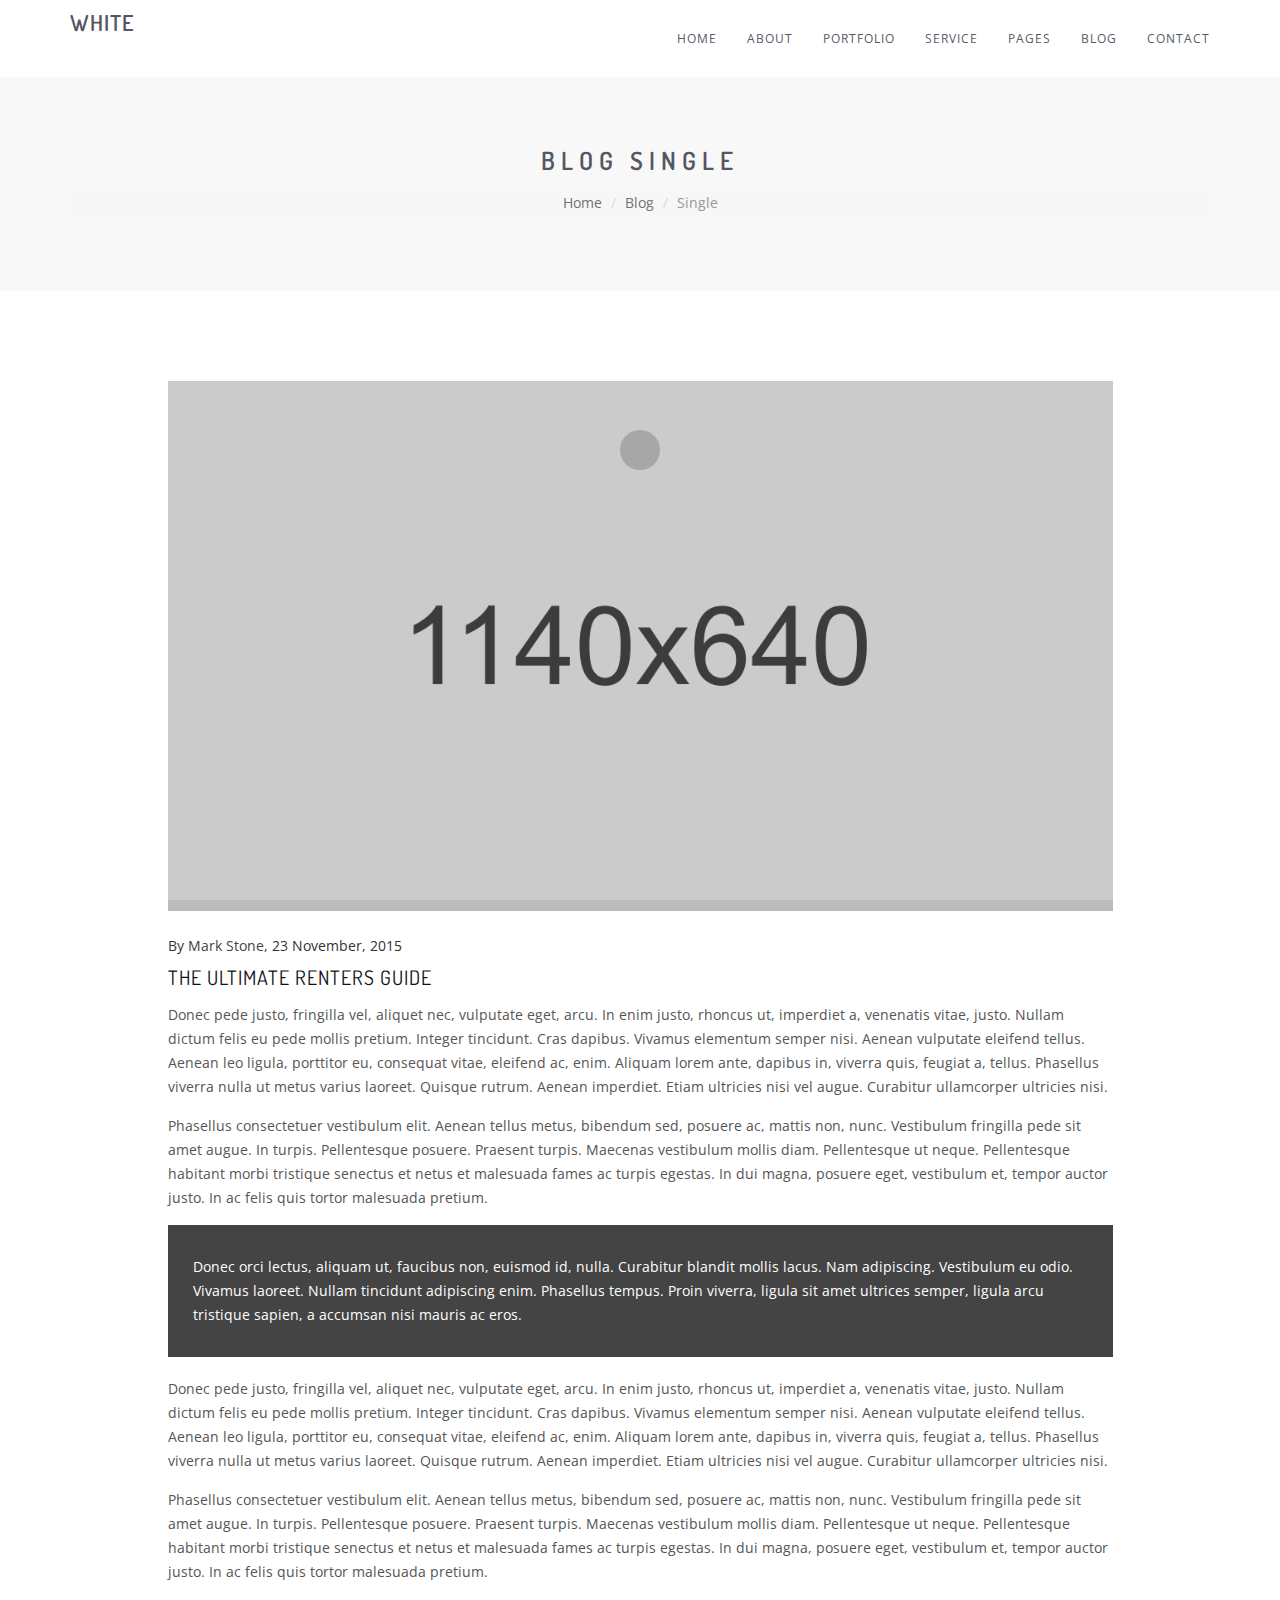
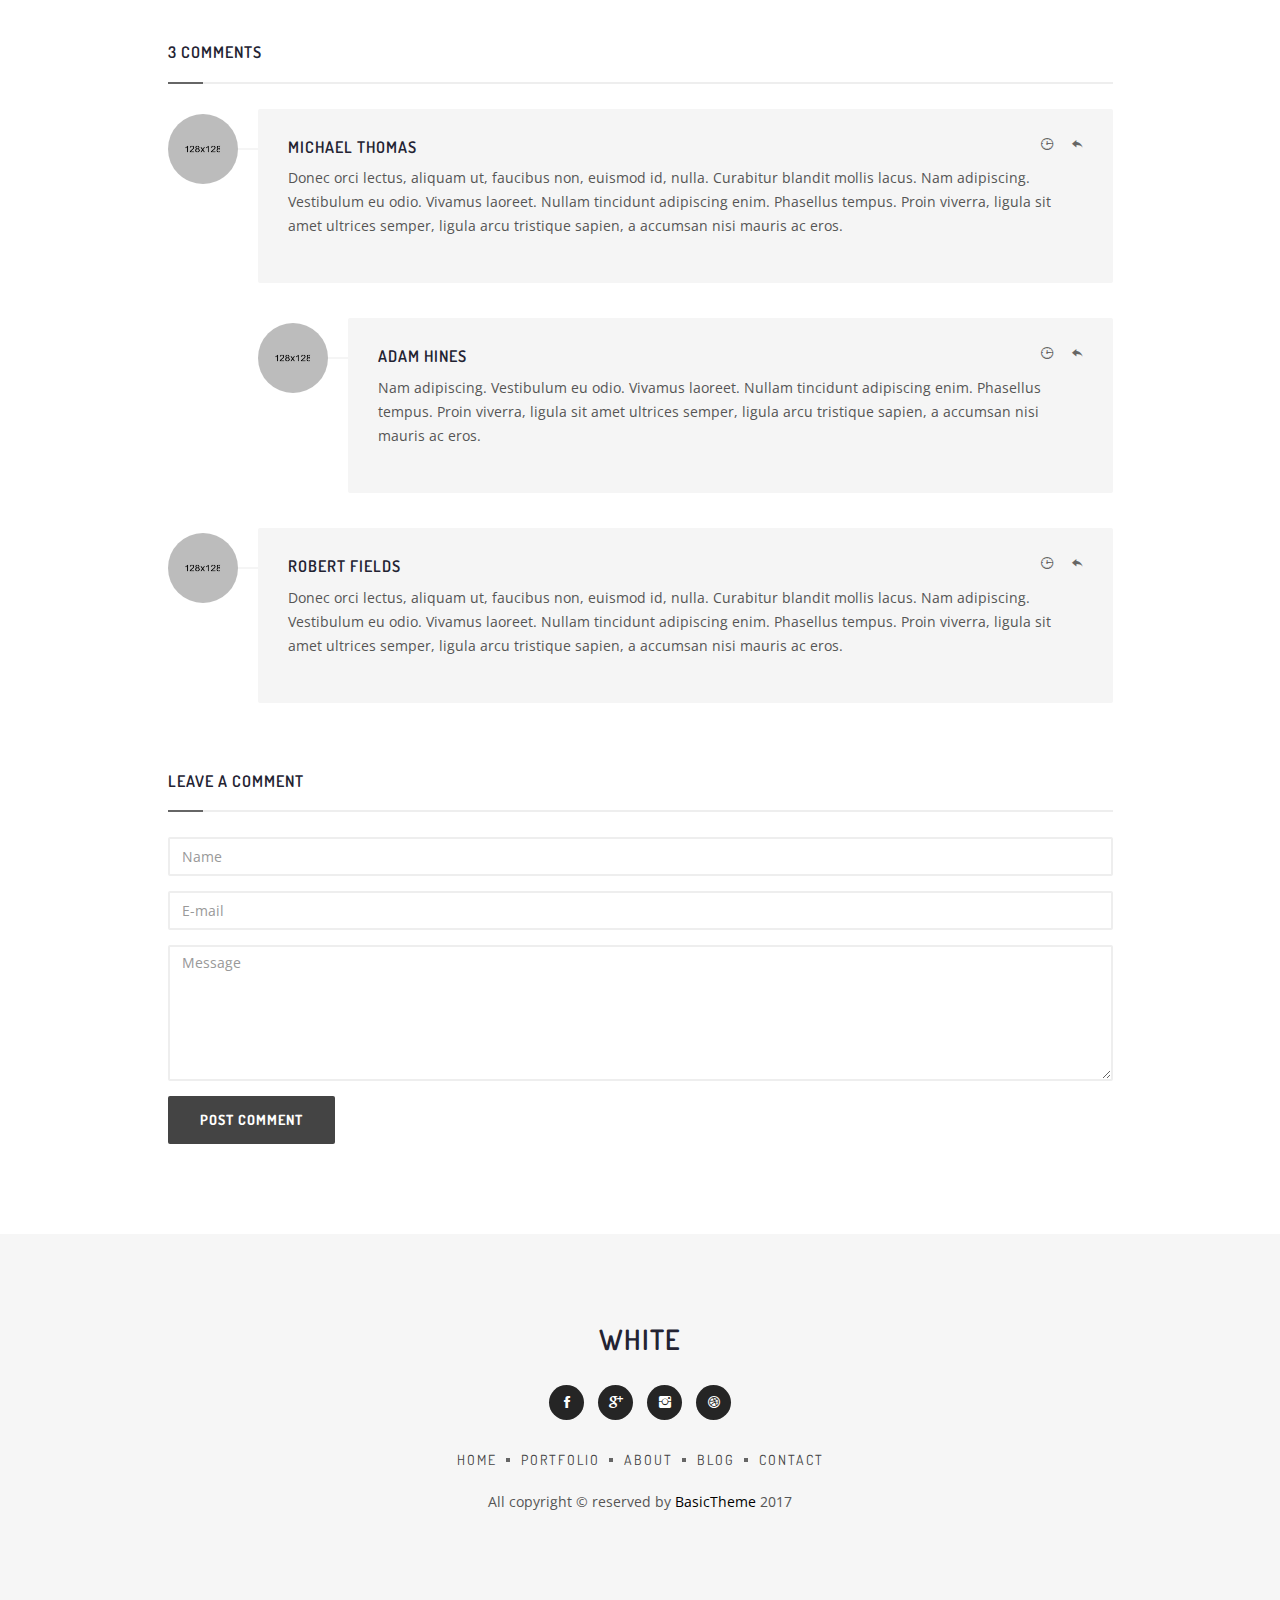
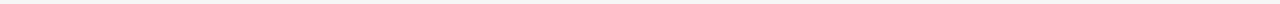
<file: blog-single-no-sidebar.html>
<!doctype html>
<html class="no-js" lang="">
    <head>
        <meta charset="utf-8">
        <meta http-equiv="x-ua-compatible" content="ie=edge">
        <title>White - Minimal Portfolio Template</title>
        <meta name="description" content="">
        <meta name="viewport" content="width=device-width, initial-scale=1">
		<!-- favicon icon -->
        <link rel="icon" href="img/favicon.png">
       
		<!-- All CSS Files Here -->
        <link rel="stylesheet" href="css/bootstrap.min.css">
        <link rel="stylesheet" href="css/et-line-fonts.css">
        <link rel="stylesheet" href="css/ionicons.min.css">
        <link rel="stylesheet" href="css/magnific-popup.css">
        <link rel="stylesheet" href="css/meanmenu.css">
        <link rel="stylesheet" href="css/global.css">
        <link rel="stylesheet" href="style.css">
        <link rel="stylesheet" href="css/responsive.css">
        <script src="js/vendor/modernizr-2.8.3.min.js"></script>
    </head>
    <body>
        <!--[if lt IE 8]>
            <p class="browserupgrade">You are using an <strong>outdated</strong> browser. Please <a href="http://browsehappy.com/">upgrade your browser</a> to improve your experience.</p>
        <![endif]-->

        <!-- Add your site or application content here -->
 		<!-- PRELOADER -->
		<div class="page-loader">
			<div class="loader">Loading...</div>
		</div>
		<!-- /PRELOADER -->       
		<!-- header start -->
		<header id="sticky-header">
			<div class="header-area">
				<div class="container sm-100">
					<div class="row">
						<div class="col-md-3 col-sm-2">
							<div class="logo text-upper">
								<h4><a href="index.html">White</a></h4>
							</div>
						</div>
						<div class="col-md-9 col-sm-10">
							<div class="menu-area hidden-xs">
								<nav>
									<ul class="basic-menu clearfix">
										<li><a href="index.html">Home</a>
											<ul>
												<li><a href="index.html">Home Style 1 </a></li>
												<li><a href="index-2.html">Home Style 2</a></li>
												<li><a href="index-3.html">Home Style 3</a></li>
												<li><a href="index-4.html">Home Style 4</a></li>
												<li><a href="index-5.html">Home Style 5</a></li>
												<li><a href="index-6.html">Home Style 6</a></li>
												<li><a href="index-7.html">Home Style 7</a></li>
												<li><a href="index-8.html">Home Style 8</a></li>
												<li><a href="index-9.html">Home Style 9</a></li>
												<li><a href="index-10.html">Home Style 10</a></li>
												<li><a href="index-11.html">Home Style 11</a></li>
												
											</ul>
										</li>
										<li><a href="about.html">about</a></li>
										<!-- PORTFOLIO -->
										<li>
											<a href="portfolio-grid-3-cols.html">Portfolio</a>
											<ul>
												<li>
													<a href="#">Grid <i class="fa fa-angle-right"></i></a>
													<ul>
														<li><a href="portfolio-grid-2-cols.html">2 Columns</a></li>
														<li><a href="portfolio-grid-3-cols.html">3 Columns</a></li>
														<li><a href="portfolio-grid-4-cols.html">4 Columns</a></li>
													</ul>
												</li>
							
												<li>
													<a href="#">Grid No Space <i class="fa fa-angle-right"></i></a>
													<ul>
														<li><a href="portfolio-grid-2-cols-nospace.html">2 Columns</a></li>
														<li><a href="portfolio-grid-3-cols-nospace.html">3 Columns</a></li>
														<li><a href="portfolio-grid-4-cols-nospace.html">4 Columns</a></li>
													</ul>
												</li>
							
												<li>
													<a href="#">Wide Grid <i class="fa fa-angle-right"></i></a>
													<ul>
														<li><a href="portfolio-wide-grid-2-cols.html">2 Columns</a></li>
														<li><a href="portfolio-wide-grid-3-cols.html">3 Columns</a></li>
														<li><a href="portfolio-wide-grid-4-cols.html">4 Columns</a></li>
													</ul>
												</li>
							
												<li>
													<a href="#">Wide Grid No Space <i class="fa fa-angle-right"></i></a>
													<ul>
														<li><a href="portfolio-wide-grid-2-cols-nospace.html">2 Columns</a></li>
														<li><a href="portfolio-wide-grid-3-cols-nospace.html">3 Columns</a></li>
														<li><a href="portfolio-wide-grid-4-cols-nospace.html">4 Columns</a></li>
													</ul>
												</li>
							
												<li>
													<a href="#">Masonry <i class="fa fa-angle-right"></i></a>
													<ul>
														<li><a href="portfolio-masonry-2-cols.html">2 Columns</a></li>
														<li><a href="portfolio-masonry-3-cols.html">3 Columns</a></li>
														<li><a href="portfolio-masonry-4-cols.html">4 Columns</a></li>
													</ul>
												</li>
							
												<li>
													<a href="#">Masonry No Space <i class="fa fa-angle-right"></i></a>
													<ul>
														<li><a href="portfolio-masonry-2-cols-nospace.html">2 Columns</a></li>
														<li><a href="portfolio-masonry-3-cols-nospace.html">3 Columns</a></li>
														<li><a href="portfolio-masonry-4-cols-nospace.html">4 Columns</a></li>
													</ul>
												</li>
							
												<li>
													<a href="#">Wide Masonry <i class="fa fa-angle-right"></i></a>
													<ul>
														<li><a href="portfolio-wide-masonry-2-cols.html">2 Columns</a></li>
														<li><a href="portfolio-wide-masonry-3-cols.html">3 Columns</a></li>
														<li><a href="portfolio-wide-masonry-4-cols.html">4 Columns</a></li>
													</ul>
												</li>
							
												<li>
													<a href="#">Wide Masonry No Space <i class="fa fa-angle-right"></i></a>
													<ul>
														<li><a href="portfolio-wide-masonry-2-cols-nospace.html">2 Columns</a></li>
														<li><a href="portfolio-wide-masonry-3-cols-nospace.html">3 Columns</a></li>
														<li><a href="portfolio-wide-masonry-4-cols-nospace.html">4 Columns</a></li>
													</ul>
												</li>
							
												<li>
													<a href="#">Mosaic <i class="fa fa-angle-right"></i></a>
													<ul>
														<li><a href="mosaic-portfolio-1.html">Mosaic Grid</a></li>
														<li><a href="mosaic-portfolio-2.html">Mosaic No Space</a></li>
													</ul>
												</li>
							
												<li>
													<a href="#">Single Work <i class="fa fa-angle-right"></i></a>
													<ul>
														<li><a href="portfolio-single.html">Single 1</a></li>
														<li><a href="portfolio-single-2.html">Single 2</a></li>
														<li><a href="portfolio-single-3.html">Single 3</a></li>
														<li><a href="portfolio-single-4.html">Single 4</a></li>
													</ul>
												</li>
							
											</ul>
										</li>
										<!-- END PORTFOLIO -->
										<li><a href="service.html">Service</a></li>
										<li><a href="#">Pages</a>
											<ul>
												<li><a href="about.html">About Us</a></li>
												<li><a href="service.html">Service</a></li>												
												<li><a href="pricing.html">Pricing</a></li>
												<li><a href="contact.html">Contact</a></li>
												<li><a href="404.html">404 Page</a></li>
											</ul>
										</li>                                           
										<!-- BLOG -->
										<li>
											<a href="blog-classic-left-sidebar.html">Blog</a>
											<ul>
												<li>
													<a href="#">Grid <i class="fa fa-angle-right"></i></a>
													<ul>
														<li><a href="blog-grid-2-col.html">2 Columns</a></li>
														<li><a href="blog-grid-3-col.html">3 Columns</a></li>
														<li><a href="blog-grid-4-col.html">4 Columns</a></li>
														<li><a href="blog-grid-full-width.html">Full Width</a></li>
													</ul>
												</li>
							
												<li>
													<a href="#">Classic <i class="fa fa-angle-right"></i></a>
													<ul>
														<li><a href="blog-classic-left-sidebar.html">Sidebar Left</a></li>
														<li><a href="blog-classic-right-sidebar.html">Sidebar Right</a></li>
														<li><a href="blog-classic-no-sidebar.html">Without Sidebar</a></li>
													</ul>
												</li>
							
												<li>
													<a href="#">Masonry <i class="fa fa-angle-right"></i></a>
													<ul>
														<li><a href="blog-masonry-2-col.html">2 Columns</a></li>
														<li><a href="blog-masonry-3-col.html">3 Columns</a></li>
														<li><a href="blog-masonry-4-col.html">4 Columns</a></li>
														<li><a href="blog-masonry-full-width.html">Full Width</a></li>
													</ul>
												</li>
							
												<li>
													<a href="#">Thumbnail <i class="fa fa-angle-right"></i></a>
													<ul>
														<li><a href="blog-thumbnail-left-sidebar.html">Sidebar Left</a></li>
														<li><a href="blog-thumbnail-right-sidebar.html">Sidebar Right</a></li>
														<li><a href="blog-thumbnail-no-sidebar.html">Without Sidebar</a></li>
													</ul>
												</li>
							
												<li>
													<a href="#">Single Post <i class="fa fa-angle-right"></i></a>
													<ul>
														<li><a href="blog-single-sidebar-left.html">Sidebar Left</a></li>
														<li><a href="blog-single-sidebar-right.html">Sidebar Right</a></li>
														<li><a href="blog-single-no-sidebar.html">Without Sidebar</a></li>
													</ul>
												</li>
											</ul>
										</li>
										<!-- END BLOG -->
										<li><a href="contact.html">Contact</a></li>
									</ul>
								</nav>							
							</div>
							<!-- basic-mobile-menu --> 
							<div class="basic-mobile-menu visible-xs">
								<nav id="mobile-nav">
									<ul>
										<li><a href="index.html">Home</a>
											<ul>
												<li><a href="index.html">Home Style 1 </a></li>
												<li><a href="index-2.html">Home Style 2</a></li>
												<li><a href="index-3.html">Home Style 3</a></li>
												<li><a href="index-4.html">Home Style 4</a></li>
												<li><a href="index-5.html">Home Style 5</a></li>
												<li><a href="index-6.html">Home Style 6</a></li>
												<li><a href="index-7.html">Home Style 7</a></li>
												<li><a href="index-8.html">Home Style 8</a></li>
												<li><a href="index-9.html">Home Style 9</a></li>
												<li><a href="index-10.html">Home Style 10</a></li>
												<li><a href="index-11.html">Home Style 11</a></li>
												
											</ul>
										</li>
										<li><a href="about.html">about</a></li>
										<!-- PORTFOLIO -->
										<li>
											<a href="portfolio-grid-3-cols.html">Portfolio</a>
											<ul>
												<li>
													<a href="#">Grid</a>
													<ul>
														<li><a href="portfolio-grid-2-cols.html">2 Columns</a></li>
														<li><a href="portfolio-grid-3-cols.html">3 Columns</a></li>
														<li><a href="portfolio-grid-4-cols.html">4 Columns</a></li>
													</ul>
												</li>
							
												<li>
													<a href="#">Grid No Space</a>
													<ul>
														<li><a href="portfolio-grid-2-cols-nospace.html">2 Columns</a></li>
														<li><a href="portfolio-grid-3-cols-nospace.html">3 Columns</a></li>
														<li><a href="portfolio-grid-4-cols-nospace.html">4 Columns</a></li>
													</ul>
												</li>
							
												<li>
													<a href="#">Wide Grid</a>
													<ul>
														<li><a href="portfolio-wide-grid-2-cols.html">2 Columns</a></li>
														<li><a href="portfolio-wide-grid-3-cols.html">3 Columns</a></li>
														<li><a href="portfolio-wide-grid-4-cols.html">4 Columns</a></li>
													</ul>
												</li>
							
												<li>
													<a href="#">Wide Grid No Space</a>
													<ul>
														<li><a href="portfolio-wide-grid-2-cols-nospace.html">2 Columns</a></li>
														<li><a href="portfolio-wide-grid-3-cols-nospace.html">3 Columns</a></li>
														<li><a href="portfolio-wide-grid-4-cols-nospace.html">4 Columns</a></li>
													</ul>
												</li>
							
												<li>
													<a href="#">Masonry</a>
													<ul>
														<li><a href="portfolio-masonry-2-cols.html">2 Columns</a></li>
														<li><a href="portfolio-masonry-3-cols.html">3 Columns</a></li>
														<li><a href="portfolio-masonry-4-cols.html">4 Columns</a></li>
													</ul>
												</li>
							
												<li>
													<a href="#">Masonry No Space</a>
													<ul>
														<li><a href="portfolio-masonry-2-cols-nospace.html">2 Columns</a></li>
														<li><a href="portfolio-masonry-3-cols-nospace.html">3 Columns</a></li>
														<li><a href="portfolio-masonry-4-cols-nospace.html">4 Columns</a></li>
													</ul>
												</li>
							
												<li>
													<a href="#">Wide Masonry</a>
													<ul>
														<li><a href="portfolio-wide-masonry-2-cols.html">2 Columns</a></li>
														<li><a href="portfolio-wide-masonry-3-cols.html">3 Columns</a></li>
														<li><a href="portfolio-wide-masonry-4-cols.html">4 Columns</a></li>
													</ul>
												</li>
							
												<li>
													<a href="#">Wide Masonry No Space</a>
													<ul>
														<li><a href="portfolio-wide-masonry-2-cols-nospace.html">2 Columns</a></li>
														<li><a href="portfolio-wide-masonry-3-cols-nospace.html">3 Columns</a></li>
														<li><a href="portfolio-wide-masonry-4-cols-nospace.html">4 Columns</a></li>
													</ul>
												</li>
							
												<li>
													<a href="#">Mosaic</a>
													<ul>
														<li><a href="mosaic-portfolio-1.html">Mosaic Grid</a></li>
														<li><a href="mosaic-portfolio-2.html">Mosaic No Space</a></li>
													</ul>
												</li>
							
												<li>
													<a href="#">Single Work</a>
													<ul>
														<li><a href="portfolio-single.html">Single 1</a></li>
														<li><a href="portfolio-single-2.html">Single 2</a></li>
														<li><a href="portfolio-single-3.html">Single 3</a></li>
														<li><a href="portfolio-single-4.html">Single 4</a></li>
													</ul>
												</li>
							
											</ul>
										</li>
										<!-- END PORTFOLIO -->
										<li><a href="service.html">Service</a></li>
										<li><a href="#">Pages</a>
											<ul>
												<li><a href="about.html">About Us</a></li>
												<li><a href="service.html">Service</a></li>												
												<li><a href="pricing.html">Pricing</a></li>
												<li><a href="contact.html">Contact</a></li>
												<li><a href="404.html">404 Page</a></li>
											</ul>
										</li>                                           
										<!-- BLOG -->
										<li>
											<a href="blog-classic-left-sidebar.html">Blog</a>
											<ul>
												<li>
													<a href="#">Grid</a>
													<ul>
														<li><a href="blog-grid-2-col.html">2 Columns</a></li>
														<li><a href="blog-grid-3-col.html">3 Columns</a></li>
														<li><a href="blog-grid-4-col.html">4 Columns</a></li>
														<li><a href="blog-grid-full-width.html">Full Width</a></li>
													</ul>
												</li>
							
												<li>
													<a href="#">Classic</a>
													<ul>
														<li><a href="blog-classic-left-sidebar.html">Sidebar Left</a></li>
														<li><a href="blog-classic-right-sidebar.html">Sidebar Right</a></li>
														<li><a href="blog-classic-no-sidebar.html">Without Sidebar</a></li>
													</ul>
												</li>
							
												<li>
													<a href="#">Masonry</a>
													<ul>
														<li><a href="blog-masonry-2-col.html">2 Columns</a></li>
														<li><a href="blog-masonry-3-col.html">3 Columns</a></li>
														<li><a href="blog-masonry-4-col.html">4 Columns</a></li>
														<li><a href="blog-masonry-full-width.html">Full Width</a></li>
													</ul>
												</li>
							
												<li>
													<a href="#">Thumbnail</a>
													<ul>
														<li><a href="blog-thumbnail-left-sidebar.html">Sidebar Left</a></li>
														<li><a href="blog-thumbnail-right-sidebar.html">Sidebar Right</a></li>
														<li><a href="blog-thumbnail-no-sidebar.html">Without Sidebar</a></li>
													</ul>
												</li>
							
												<li>
													<a href="#">Single Post</a>
													<ul>
														<li><a href="blog-single-sidebar-left.html">Sidebar Left</a></li>
														<li><a href="blog-single-sidebar-right.html">Sidebar Right</a></li>
														<li><a href="blog-single-no-sidebar.html">Without Sidebar</a></li>
													</ul>
												</li>
											</ul>
										</li>
										<!-- END BLOG -->
										<li><a href="contact.html">Contact</a></li>
									</ul>
								</nav>
							</div>									
						</div>
					</div>
				</div>
			</div>
		</header>
		<!-- header end -->
		
		<!-- basic-breadcrumb start -->
		<div class="basic-breadcrumb-area gray-bg ptb-70">
			<div class="container">
				<div class="basic-breadcrumb text-center">
					<h3 class="">Blog Single</h3>
					<ol class="breadcrumb text-xs">
						<li><a href="index.html">Home</a></li>
						<li><a href="#">Blog</a></li>
						<li class="active">Single</li>
					</ol>
				</div>
			</div>
		</div>
		<!-- basic-breadcrumb end -->	

		<!-- basic-blo-area -->
		<div class="basic-blog-area pt-90 pb-20">
			<div class="container">
				<div class="row blog-masonry">
					<div class="col-sm-10 col-xs-12 col-sm-offset-1">
						<!-- POST -->
						<article class="post">
							<div class="post-thumbnail">
								<img src="img/blog/1.jpg" alt="">
							</div>
							<div class="post-header">
								<div class="post-meta">
									By <a href="#">Mark Stone</a>, 23 November, 2015
								</div>
								<h2 class="post-title"><a href="blog-single.html">The Ultimate Renters Guide</a></h2>
							</div>
							<div class="post-content">
								<p>Donec pede justo, fringilla vel, aliquet nec, vulputate eget, arcu. In enim justo, rhoncus ut, imperdiet a, venenatis vitae, justo. Nullam dictum felis eu pede mollis pretium. Integer tincidunt. Cras dapibus. Vivamus elementum semper nisi. Aenean vulputate eleifend tellus. Aenean leo ligula, porttitor eu, consequat vitae, eleifend ac, enim. Aliquam lorem ante, dapibus in, viverra quis, feugiat a, tellus. Phasellus viverra nulla ut metus varius laoreet. Quisque rutrum. Aenean imperdiet. Etiam ultricies nisi vel augue. Curabitur ullamcorper ultricies nisi.</p>
								<p>Phasellus consectetuer vestibulum elit. Aenean tellus metus, bibendum sed, posuere ac, mattis non, nunc. Vestibulum fringilla pede sit amet augue. In turpis. Pellentesque posuere. Praesent turpis. Maecenas vestibulum mollis diam. Pellentesque ut neque. Pellentesque habitant morbi tristique senectus et netus et malesuada fames ac turpis egestas. In dui magna, posuere eget, vestibulum et, tempor auctor justo. In ac felis quis tortor malesuada pretium.</p>
								<blockquote class="single-blockquote">
									<p>Donec orci lectus, aliquam ut, faucibus non, euismod id, nulla. Curabitur blandit mollis lacus. Nam adipiscing. Vestibulum eu odio. Vivamus laoreet. Nullam tincidunt adipiscing enim. Phasellus tempus. Proin viverra, ligula sit amet ultrices semper, ligula arcu tristique sapien, a accumsan nisi mauris ac eros.</p>
								</blockquote>
								<p>Donec pede justo, fringilla vel, aliquet nec, vulputate eget, arcu. In enim justo, rhoncus ut, imperdiet a, venenatis vitae, justo. Nullam dictum felis eu pede mollis pretium. Integer tincidunt. Cras dapibus. Vivamus elementum semper nisi. Aenean vulputate eleifend tellus. Aenean leo ligula, porttitor eu, consequat vitae, eleifend ac, enim. Aliquam lorem ante, dapibus in, viverra quis, feugiat a, tellus. Phasellus viverra nulla ut metus varius laoreet. Quisque rutrum. Aenean imperdiet. Etiam ultricies nisi vel augue. Curabitur ullamcorper ultricies nisi.</p>
								<p>Phasellus consectetuer vestibulum elit. Aenean tellus metus, bibendum sed, posuere ac, mattis non, nunc. Vestibulum fringilla pede sit amet augue. In turpis. Pellentesque posuere. Praesent turpis. Maecenas vestibulum mollis diam. Pellentesque ut neque. Pellentesque habitant morbi tristique senectus et netus et malesuada fames ac turpis egestas. In dui magna, posuere eget, vestibulum et, tempor auctor justo. In ac felis quis tortor malesuada pretium.</p>
							</div>
						</article>
						<!-- /POST -->
						<div class="comments">
							<h6 class="text-uppercase widget-title">3 Comments</h6>
							<!-- COMMENT 1 -->
							<div id="comment-1" class="comment">
								<div class="comment-avatar">
									<img src="img/blog/avatar/1.jpg" alt="">
								</div>
								<div class="comment-tools">
									<a href="#" data-toggle="tooltip" title="" data-original-title="October 24, 2015"><i class="ion-clock"></i></a>
									<a href="#comment-form" class="smoothscroll" data-toggle="tooltip" title="" data-original-title="Reply"><i class="ion-reply"></i></a>
								</div>
								<div class="comment-content">
									<h5><a href="#">Michael Thomas</a></h5>
									<p>Donec orci lectus, aliquam ut, faucibus non, euismod id, nulla. Curabitur blandit mollis lacus. Nam adipiscing. Vestibulum eu odio. Vivamus laoreet. Nullam tincidunt adipiscing enim. Phasellus tempus. Proin viverra, ligula sit amet ultrices semper, ligula arcu tristique sapien, a accumsan nisi mauris ac eros.</p>
								</div>
							</div>
							<!-- END COMMENT 1 -->

							<!-- COMMENT 2: COMMENT-REPLY -->
							<div id="comment-2" class="comment comment-reply">
								<div class="comment-avatar">
									<img src="img/blog/avatar/2.jpg" alt="">
								</div>
								<div class="comment-tools">
									<a href="#" data-toggle="tooltip" title="" data-original-title="October 24, 2015"><i class="ion-clock"></i></a>
									<a href="#comment-form" class="smoothscroll" data-toggle="tooltip" title="" data-original-title="Reply"><i class="ion-reply"></i></a>
								</div>
								<div class="comment-content">
									<h5><a href="#">Adam Hines</a></h5>
									<p>Nam adipiscing. Vestibulum eu odio. Vivamus laoreet. Nullam tincidunt adipiscing enim. Phasellus tempus. Proin viverra, ligula sit amet ultrices semper, ligula arcu tristique sapien, a accumsan nisi mauris ac eros.</p>
								</div>
							</div>
							<!-- END COMMENT 2: COMMENT-REPLY -->

							<!-- COMMENT 3 -->
							<div id="comment-3" class="comment">
								<div class="comment-avatar">
									<img src="img/blog/avatar/3.jpg" alt="">
								</div>
								<div class="comment-tools">
									<a href="#" data-toggle="tooltip" title="" data-original-title="October 24, 2015"><i class="ion-clock"></i></a>
									<a href="#comment-form" class="smoothscroll" data-toggle="tooltip" title="" data-original-title="Reply"><i class="ion-reply"></i></a>
								</div>
								<div class="comment-content">
									<h5><a href="#">Robert Fields</a></h5>
									<p>Donec orci lectus, aliquam ut, faucibus non, euismod id, nulla. Curabitur blandit mollis lacus. Nam adipiscing. Vestibulum eu odio. Vivamus laoreet. Nullam tincidunt adipiscing enim. Phasellus tempus. Proin viverra, ligula sit amet ultrices semper, ligula arcu tristique sapien, a accumsan nisi mauris ac eros.</p>
								</div>
							</div>
							<!-- END COMMENT 3 -->
						</div>
						<div class="comment-form">
							<h6 class="text-uppercase widget-title">Leave a comment</h6>
							<form id="comment-form">
								<div class="form-group">
									<input id="name" class="form-control" placeholder="Name" name="name" type="text">
								</div>
								<div class="form-group">
									<input id="email" class="form-control" placeholder="E-mail" name="email" type="email">
								</div>
								<div class="form-group">
									<textarea id="message" name="message" class="form-control" placeholder="Message" rows="6"></textarea>
								</div>
								<button class="btn btn-round btn-lg btn-base">Post Comment</button>
							</form>
						</div>
					</div>
				</div>
			</div>
		</div>
		<!-- basic-blog-area end -->
		
		<footer>
			<div class="basic-footer text-center gray-bg ptb-90">
				<div class="container">
					<div class="footer-logo mb-30">
						<h3><a href="index.html">White</a></h3>
					</div>
					<div class="social-icon">
						<a href="#"><i class="ion-social-facebook"></i></a>
						<a href="#"><i class="ion-social-googleplus"></i></a>
						<a href="#"><i class="ion-social-instagram"></i></a>
						<a href="#"><i class="ion-social-dribbble"></i></a>
					</div>
					<div class="footer-menu mt-30">
						<nav>
							<ul>
								<li><a href="#">Home</a></li>
								<li><a href="#">Portfolio</a></li>
								<li><a href="#">About</a></li>
								<li><a href="#">Blog</a></li>
								<li><a href="#">Contact</a></li>
							</ul>
						</nav>
					</div>
					<div class="copyright mt-20">
						<p>All copyright © reserved by <a href="#">BasicTheme</a> 2017</p>
					</div>
				</div>
			</div>
		</footer>

		
		<!-- All js plugins here -->
        <script src="js/vendor/jquery-1.12.0.min.js"></script>
        <script src="js/bootstrap.min.js"></script>
        <script src="js/isotope.pkgd.min.js"></script>
        <script src="js/imagesloaded.pkgd.min.js"></script>
        <script src="js/jquery.magnific-popup.min.js"></script>
        <script src="js/jquery.meanmenu.js"></script>
        <script src="js/plugins.js"></script>
        <script src="js/main.js"></script>
    </body>
</html>
</file>
<file: css/et-line-fonts.css>
@font-face{font-family:'et-line';src:url('../fonts/et-line.eot');src:url('../fonts/et-line.eot?#iefix') format('embedded-opentype'),
url('../fonts/et-line.woff') format('woff'),
url('../fonts/et-line.ttf') format('truetype'),
url('../fonts/et-line.svg#et-line') format('svg');font-weight:normal;font-style:normal;}
[data-icon]:before{font-family:'et-line';content:attr(data-icon);speak:none;font-weight:normal;font-variant:normal;text-transform:none;line-height:1;-webkit-font-smoothing:antialiased;-moz-osx-font-smoothing:grayscale;display:inline-block;}
.icon-mobile, .icon-laptop, .icon-desktop, .icon-tablet, .icon-phone, .icon-document, .icon-documents, .icon-search, .icon-clipboard, .icon-newspaper, .icon-notebook, .icon-book-open, .icon-browser, .icon-calendar, .icon-presentation, .icon-picture, .icon-pictures, .icon-video, .icon-camera, .icon-printer, .icon-toolbox, .icon-briefcase, .icon-wallet, .icon-gift, .icon-bargraph, .icon-grid, .icon-expand, .icon-focus, .icon-edit, .icon-adjustments, .icon-ribbon, .icon-hourglass, .icon-lock, .icon-megaphone, .icon-shield, .icon-trophy, .icon-flag, .icon-map, .icon-puzzle, .icon-basket, .icon-envelope, .icon-streetsign, .icon-telescope, .icon-gears, .icon-key, .icon-paperclip, .icon-attachment, .icon-pricetags, .icon-lightbulb, .icon-layers, .icon-pencil, .icon-tools, .icon-tools-2, .icon-scissors, .icon-paintbrush, .icon-magnifying-glass, .icon-circle-compass, .icon-linegraph, .icon-mic, .icon-strategy, .icon-beaker, .icon-caution, .icon-recycle, .icon-anchor, .icon-profile-male, .icon-profile-female, .icon-bike, .icon-wine, .icon-hotairballoon, .icon-globe, .icon-genius, .icon-map-pin, .icon-dial, .icon-chat, .icon-heart, .icon-cloud, .icon-upload, .icon-download, .icon-target, .icon-hazardous, .icon-piechart, .icon-speedometer, .icon-global, .icon-compass, .icon-lifesaver, .icon-clock, .icon-aperture, .icon-quote, .icon-scope, .icon-alarmclock, .icon-refresh, .icon-happy, .icon-sad, .icon-facebook, .icon-twitter, .icon-googleplus, .icon-rss, .icon-tumblr, .icon-linkedin, .icon-dribbble{font-family:'et-line';speak:none;font-style:normal;font-weight:normal;font-variant:normal;text-transform:none;line-height:1;-webkit-font-smoothing:antialiased;-moz-osx-font-smoothing:grayscale;display:inline-block;}
.icon-mobile:before{content:"\e000";}
.icon-laptop:before{content:"\e001";}
.icon-desktop:before{content:"\e002";}
.icon-tablet:before{content:"\e003";}
.icon-phone:before{content:"\e004";}
.icon-document:before{content:"\e005";}
.icon-documents:before{content:"\e006";}
.icon-search:before{content:"\e007";}
.icon-clipboard:before{content:"\e008";}
.icon-newspaper:before{content:"\e009";}
.icon-notebook:before{content:"\e00a";}
.icon-book-open:before{content:"\e00b";}
.icon-browser:before{content:"\e00c";}
.icon-calendar:before{content:"\e00d";}
.icon-presentation:before{content:"\e00e";}
.icon-picture:before{content:"\e00f";}
.icon-pictures:before{content:"\e010";}
.icon-video:before{content:"\e011";}
.icon-camera:before{content:"\e012";}
.icon-printer:before{content:"\e013";}
.icon-toolbox:before{content:"\e014";}
.icon-briefcase:before{content:"\e015";}
.icon-wallet:before{content:"\e016";}
.icon-gift:before{content:"\e017";}
.icon-bargraph:before{content:"\e018";}
.icon-grid:before{content:"\e019";}
.icon-expand:before{content:"\e01a";}
.icon-focus:before{content:"\e01b";}
.icon-edit:before{content:"\e01c";}
.icon-adjustments:before{content:"\e01d";}
.icon-ribbon:before{content:"\e01e";}
.icon-hourglass:before{content:"\e01f";}
.icon-lock:before{content:"\e020";}
.icon-megaphone:before{content:"\e021";}
.icon-shield:before{content:"\e022";}
.icon-trophy:before{content:"\e023";}
.icon-flag:before{content:"\e024";}
.icon-map:before{content:"\e025";}
.icon-puzzle:before{content:"\e026";}
.icon-basket:before{content:"\e027";}
.icon-envelope:before{content:"\e028";}
.icon-streetsign:before{content:"\e029";}
.icon-telescope:before{content:"\e02a";}
.icon-gears:before{content:"\e02b";}
.icon-key:before{content:"\e02c";}
.icon-paperclip:before{content:"\e02d";}
.icon-attachment:before{content:"\e02e";}
.icon-pricetags:before{content:"\e02f";}
.icon-lightbulb:before{content:"\e030";}
.icon-layers:before{content:"\e031";}
.icon-pencil:before{content:"\e032";}
.icon-tools:before{content:"\e033";}
.icon-tools-2:before{content:"\e034";}
.icon-scissors:before{content:"\e035";}
.icon-paintbrush:before{content:"\e036";}
.icon-magnifying-glass:before{content:"\e037";}
.icon-circle-compass:before{content:"\e038";}
.icon-linegraph:before{content:"\e039";}
.icon-mic:before{content:"\e03a";}
.icon-strategy:before{content:"\e03b";}
.icon-beaker:before{content:"\e03c";}
.icon-caution:before{content:"\e03d";}
.icon-recycle:before{content:"\e03e";}
.icon-anchor:before{content:"\e03f";}
.icon-profile-male:before{content:"\e040";}
.icon-profile-female:before{content:"\e041";}
.icon-bike:before{content:"\e042";}
.icon-wine:before{content:"\e043";}
.icon-hotairballoon:before{content:"\e044";}
.icon-globe:before{content:"\e045";}
.icon-genius:before{content:"\e046";}
.icon-map-pin:before{content:"\e047";}
.icon-dial:before{content:"\e048";}
.icon-chat:before{content:"\e049";}
.icon-heart:before{content:"\e04a";}
.icon-cloud:before{content:"\e04b";}
.icon-upload:before{content:"\e04c";}
.icon-download:before{content:"\e04d";}
.icon-target:before{content:"\e04e";}
.icon-hazardous:before{content:"\e04f";}
.icon-piechart:before{content:"\e050";}
.icon-speedometer:before{content:"\e051";}
.icon-global:before{content:"\e052";}
.icon-compass:before{content:"\e053";}
.icon-lifesaver:before{content:"\e054";}
.icon-clock:before{content:"\e055";}
.icon-aperture:before{content:"\e056";}
.icon-quote:before{content:"\e057";}
.icon-scope:before{content:"\e058";}
.icon-alarmclock:before{content:"\e059";}
.icon-refresh:before{content:"\e05a";}
.icon-happy:before{content:"\e05b";}
.icon-sad:before{content:"\e05c";}
.icon-facebook:before{content:"\e05d";}
.icon-twitter:before{content:"\e05e";}
.icon-googleplus:before{content:"\e05f";}
.icon-rss:before{content:"\e060";}
.icon-tumblr:before{content:"\e061";}
.icon-linkedin:before{content:"\e062";}
.icon-dribbble:before{content:"\e063";}
</file>
<file: css/meanmenu.css>
a.meanmenu-reveal{display:none;}
.mean-container .mean-bar{background:rgba(0, 0, 0, 0) none repeat scroll 0 0;float:left;min-height:0;padding:0;position:relative;width:100%;z-index:999999;}
.mean-container a.meanmenu-reveal{border:1px solid #000;color:#444;cursor:pointer;display:block;font-family:Arial,Helvetica,sans-serif;font-size:1px;font-weight:700;height:21px;line-height:22px;margin-top:-52px;padding:5px 8px;position:absolute;right:0;text-decoration:none;top:0;width:22px;}
.mean-container a.meanmenu-reveal span{background:#444 none repeat scroll 0 0;display:block;height:3px;margin-top:3px;}
.mean-container .mean-nav{background:#0c1923 none repeat scroll 0 0;float:left;margin-top:0;width:100%;}
.mean-container .mean-nav ul{padding:0;margin:0;width:100%;list-style-type:none;}
.mean-container .mean-nav ul li{position:relative;float:left;width:100%;}
.mean-container .mean-nav ul li a{display:block;float:left;width:90%;padding:1em 5%;margin:0;text-align:left;color:#fff;border-top:1px solid #383838;border-top:1px solid rgba(255,255,255,0.5);text-decoration:none;text-transform:uppercase;}
.mean-container .mean-nav ul li li a{width:80%;padding:1em 10%;border-top:1px solid #f1f1f1;border-top:1px solid rgba(255,255,255,0.25);opacity:0.75;filter:alpha(opacity=75);text-shadow:none !important;visibility:visible;}
.mean-container .mean-nav ul li.mean-last a{border-bottom:none;margin-bottom:0;}
.mean-container .mean-nav ul li li li a{width:70%;padding:1em 15%;}
.mean-container .mean-nav ul li li li li a{width:60%;padding:1em 20%;}
.mean-container .mean-nav ul li li li li li a{width:50%;padding:1em 25%;}
.mean-container .mean-nav ul li a:hover{background:#252525;background:rgba(255,255,255,0.1);}
.mean-container .mean-nav ul li a.mean-expand{margin-top:1px;width:26px;height:32px;padding:8px 10px !important;text-align:center;position:absolute;right:0;top:0;z-index:2;font-weight:700;background:rgba(255,255,255,0.1);border:none !important;border-left:1px solid rgba(255,255,255,0.4) !important;border-bottom:1px solid rgba(255,255,255,0.2) !important;}
.mean-container .mean-nav ul li a.mean-expand:hover{background:rgba(0,0,0,0.9);}
.mean-container .mean-push{float:left;width:100%;padding:0;margin:0;clear:both;}
.mean-nav .wrapper{width:100%;padding:0;margin:0;}
.mean-container .mean-bar, .mean-container .mean-bar *{-webkit-box-sizing:content-box;-moz-box-sizing:content-box;box-sizing:content-box;}
.mean-remove{display:none !important;}


.mean-nav > ul {
  height: 300px;
  overflow-y: scroll;
}
</file>
<file: css/global.css>
.m-0{margin-top:0;margin-right:0;margin-bottom:0;margin-left:0;}
.p-0{padding-top:0;padding-right:0;padding-bottom:0;padding-left:0;}
.mt-0{margin-top:0}
.mt-10{margin-top:10px}
.mt-15{margin-top:15px}
.mt-20{margin-top:20px}
.mt-30{margin-top:30px}
.mt-40{margin-top:40px}
.mt-50{margin-top:50px}
.mt-60{margin-top:60px}
.mt-70{margin-top:70px}
.mt-80{margin-top:80px}
.mt-90{margin-top:90px}
.mt-100{margin-top:100px}
.mt-110{margin-top:110px}
.mt-120{margin-top:120px}
.mt-130{margin-top:130px}
.mt-140{margin-top:140px}
.mt-150{margin-top:150px}
.mr-0{margin-right:0px}
.mr-10{margin-right:10px}
.mr-15{margin-right:15px}
.mr-20{margin-right:20px}
.mr-30{margin-right:30px}
.mr-40{margin-right:40px}
.mr-50{margin-right:50px}
.mr-60{margin-right:60px}
.mr-70{margin-right:70px}
.mr-80{margin-right:80px}
.mr-90{margin-right:90px}
.mr-100{margin-right:100px}
.mr-110{margin-right:110px}
.mr-120{margin-right:120px}
.mr-130{margin-right:130px}
.mr-140{margin-right:140px}
.mr-150{margin-right:150px}
.mb-0{margin-bottom:0}
.mb-10{margin-bottom:10px}
.mb-15{margin-bottom:15px}
.mb-20{margin-bottom:20px}
.mb-30{margin-bottom:30px}
.mb-40{margin-bottom:40px}
.mb-50{margin-bottom:50px}
.mb-60{margin-bottom:60px}
.mb-70{margin-bottom:70px}
.mb-80{margin-bottom:80px}
.mb-90{margin-bottom:90px}
.mb-100{margin-bottom:100px}
.mb-110{margin-bottom:110px}
.mb-120{margin-bottom:120px}
.mb-130{margin-bottom:130px}
.mb-140{margin-bottom:140px}
.mb-150{margin-bottom:150px}
.ml-0{margin-left:0}
.ml-10{margin-left:10px}
.ml-15{margin-left:15px}
.ml-20{margin-left:20px}
.ml-30{margin-left:30px}
.ml-40{margin-left:40px}
.ml-50{margin-left:50px}
.ml-60{margin-left:60px}
.ml-70{margin-left:70px}
.ml-80{margin-left:80px}
.ml-90{margin-left:90px}
.ml-100{margin-left:100px}
.ml-110{margin-left:110px}
.ml-120{margin-left:120px}
.ml-130{margin-left:130px}
.ml-140{margin-left:140px}
.ml-150{margin-left:150px}
.pt-0{padding-top:0}
.pt-10{padding-top:10px}
.pt-15{padding-top:15px}
.pt-20{padding-top:20px}
.pt-30{padding-top:30px}
.pt-40{padding-top:40px}
.pt-50{padding-top:50px}
.pt-60{padding-top:60px}
.pt-70{padding-top:70px}
.pt-80{padding-top:80px}
.pt-90{padding-top:90px}
.pt-100{padding-top:100px}
.pt-110{padding-top:110px}
.pt-120{padding-top:120px}
.pt-130{padding-top:130px}
.pt-140{padding-top:140px}
.pt-150{padding-top:150px}
.pr-0{padding-right:0}
.pr-10{padding-right:10px}
.pr-15{padding-right:15px}
.pr-20{padding-right:20px}
.pr-30{padding-right:30px}
.pr-40{padding-right:40px}
.pr-50{padding-right:50px}
.pr-60{padding-right:60px}
.pr-70{padding-right:70px}
.pr-80{padding-right:80px}
.pr-90{padding-right:90px}
.pr-100{padding-right:100px}
.pr-110{padding-right:110px}
.pr-120{padding-right:120px}
.pr-130{padding-right:130px}
.pr-140{padding-right:140px}
.pb-0{padding-bottom:0}
.pb-10{padding-bottom:10px}
.pb-15{padding-bottom:15px}
.pb-20{padding-bottom:20px}
.pb-30{padding-bottom:30px}
.pb-40{padding-bottom:40px}
.pb-50{padding-bottom:50px}
.pb-60{padding-bottom:60px}
.pb-70{padding-bottom:70px}
.pb-80{padding-bottom:80px}
.pb-90{padding-bottom:90px}
.pb-100{padding-bottom:100px}
.pb-110{padding-bottom:110px}
.pb-120{padding-bottom:120px}
.pb-130{padding-bottom:130px}
.pb-140{padding-bottom:140px}
.pb-150{padding-bottom:150px}
.pl-0{padding-left:0}
.pl-10{padding-left:10px}
.pl-15{padding-left:15px}
.pl-20{padding-left:20px}
.pl-30{padding-left:30px}
.pl-40{padding-left:40px}
.pl-50{padding-left:50px}
.pl-60{padding-left:60px}
.pl-70{padding-left:70px}
.pl-80{padding-left:80px}
.pl-90{padding-left:90px}
.pl-100{padding-left:100px}
.pl-110{padding-left:110px}
.pl-120{padding-left:120px}
.pl-130{padding-left:130px}
.pl-140{padding-left:140px}
.pl-150{padding-left:150px}
.ptb-0{padding:0}
.ptb-10{padding:10px 0}
.ptb-20{padding:20px 0}
.ptb-30{padding:30px 0}
.ptb-40{padding:40px 0}
.ptb-50{padding:50px 0}
.ptb-60{padding:60px 0}
.ptb-70{padding:70px 0}
.ptb-80{padding:80px 0}
.ptb-90{padding:90px 0}
.ptb-100{padding:100px 0}
.ptb-110{padding:110px 0}
.ptb-120{padding:120px 0}
.ptb-130{padding:130px 0}
.ptb-140{padding:140px 0}
.ptb-150{padding:150px 0}
.mtb-0{margin:0}
.mtb-10{margin:10px 0}
.mtb-15{margin:15px 0}
.mtb-20{margin:20px 0}
.mtb-30{margin:30px 0}
.mtb-40{margin:40px 0}
.mtb-50{margin:50px 0}
.mtb-60{margin:60px 0}
.mtb-70{margin:70px 0}
.mtb-80{margin:80px 0}
.mtb-90{margin:90px 0}
.mtb-100{margin:100px 0}
.mtb-110{margin:110px 0}
.mtb-120{margin:120px 0}
.mtb-130{margin:130px 0}
.mtb-140{margin:140px 0}
.mtb-150{margin:150px 0;}
.pricing .container .row [class*="col-"]{}
.col-1, .col-2, .col-3, .col-4, .col-5, .col-6, .col-7, .col-8, .col-9, .col-10{float:left;}
.col-1{width:10%;}
.col-2{width:20%;}
.col-3{width:30%;}
.col-4{width:40%;}
.col-5{width:50%;}
.col-6{width:60%;}
.col-7{width:70%;}
.col-8{width:80%;}
.col-9{width:90%;}
.col-10{width:100%;}
.white-bg{background:#ffffff;}
.gray-bg{background:#f6f6f6;}
.gray-white-bg{
  background: rgba(245,245,245,1);
  background: -moz-linear-gradient(top, rgba(245,245,245,1) 0%, rgba(245,245,245,1) 50%, rgba(245,245,245,1) 53%, rgba(255,255,255,1) 100%);
  background: -webkit-gradient(left top, left bottom, color-stop(0%, rgba(245,245,245,1)), color-stop(50%, rgba(245,245,245,1)), color-stop(53%, rgba(245,245,245,1)), color-stop(100%, rgba(255,255,255,1)));
  background: -webkit-linear-gradient(top, rgba(245,245,245,1) 0%, rgba(245,245,245,1) 50%, rgba(245,245,245,1) 53%, rgba(255,255,255,1) 100%);
  background: -o-linear-gradient(top, rgba(245,245,245,1) 0%, rgba(245,245,245,1) 50%, rgba(245,245,245,1) 53%, rgba(255,255,255,1) 100%);
  background: -ms-linear-gradient(top, rgba(245,245,245,1) 0%, rgba(245,245,245,1) 50%, rgba(245,245,245,1) 53%, rgba(255,255,255,1) 100%);
  background: linear-gradient(to bottom, rgba(245,245,245,1) 0%, rgba(245,245,245,1) 50%, rgba(245,245,245,1) 53%, rgba(255,255,255,1) 100%);
  filter: progid:DXImageTransform.Microsoft.gradient( startColorstr='#f5f5f5', endColorstr='#ffffff', GradientType=0 );
}
.transparent-bg{background:transparent;}
.mh120{min-height: 120px;}
.mh300{min-height: 300px;}
</file>
<file: style.css>
/*
  Theme Name: White - Minimal Portfolio Template
  Author: basictheme
  Description: Portfolio template.
  Version: 1.0
*/

/* Css Index
-----------------------------------
1. Theme default css
2. header
3. basic slider
4. portfolio
5. service
6. testimonial
7. footer
8. blog
9. pricing
10. process
11. team
11. breadcrumb
12. contact
13. about
*/


/*-------------------------------------------------------
1. Theme default css
---------------------------------------------------------*/
@import url('https://fonts.googleapis.com/css?family=Dosis:300,400,500,600,700|Open+Sans:300,400,600,700');
@import url('css/font-awesome.min.css');
@import url('css/text-headline.css');
@import url('css/owl.carousel.min.css');
@import url('css/hamburgers.min.css');
@import url('css/animate.css');

body {
  font-family: 'Open Sans', sans-serif;
  font-weight: normal;
  font-style: normal;
}
.img,img{
 max-width: 100%;
transition: all 0.3s ease-out 0s;
}
a,
.button {
  -webkit-transition: all 0.3s ease-out 0s;
  -moz-transition: all 0.3s ease-out 0s;
  -ms-transition: all 0.3s ease-out 0s;
  -o-transition: all 0.3s ease-out 0s;
  transition: all 0.3s ease-out 0s;
}
a:focus,
.button:focus {
  text-decoration: none;
  outline: none;
}
a:focus,
a:hover,
.portfolio-cat a:hover,
.footer-menu li a:hover {
  color: #999;
  text-decoration: none;
}
a, button {
  color: #444;
  outline: medium none;
}
.uppercase {
  text-transform: uppercase;
}
.capitalize {
  text-transform: capitalize;
}
h1,
h2,
h3,
h4,
h5,
h6 {
  font-family: 'Dosis', sans-serif;
  font-weight: normal;
  color: #232332;
  margin-top: 0px;
  font-style: normal;
  font-weight: 300;
  letter-spacing: 1px;
  text-transform: uppercase;
}
h1 a,
h2 a,
h3 a,
h4 a,
h5 a,
h6 a {
    color: inherit;
}
h1 {
    font-size: 40px;
    font-weight: 500;
}
h2 {
    font-size: 35px;
}
h3 {
    font-size: 28px;
}
h4 {
    font-size: 22px;
}
h5 {
    font-size: 18px;
}
h6 {
    font-size: 16px;
}
ul {
  margin: 0px;
  padding: 0px;
}
li { list-style: none }
p {
  font-size: 14px;
  font-weight: normal;
  line-height: 24px;
  color: #555;
  margin-bottom: 15px;
}
hr{
  padding: 0px;
  border-bottom: 1px solid #eceff8;
  border-top: 0px;
}
label {
  color: #444;
  cursor: pointer;
  font-size: 14px;
  font-weight: 400;
}
*::-moz-selection {
  background: #d6b161;
  color: #fff;
  text-shadow: none;
}
::-moz-selection {
  background: #555;
  color: #fff;
  text-shadow: none;
}
::selection {
  background: #555;
  color: #fff;
  text-shadow: none;
}
*::-moz-placeholder {
  color: #555555;
  font-size: 14px;
  opacity: 1;
}
*::placeholder {
  color: #555555;
  font-size: 14px;
  opacity: 1;
}

/* button style */
.btn {
  -moz-user-select: none;
  background: #444 none repeat scroll 0 0;
  border: 1px solid transparent;
  border-radius: 2px;
  color: #fff;
  cursor: pointer;
  display: inline-block;
  font-family: dosis;
  font-size: 14px;
  font-weight: 400;
  letter-spacing: 1px;
  line-height: 1.42857;
  margin-bottom: 0;
  padding: 7px 20px;
  text-align: center;
  text-transform: uppercase;
  touch-action: manipulation;
  transition: all 0.3s ease 0s;
  vertical-align: middle;
  white-space: nowrap;
}
.btn:hover{background:transparent;border-color:#444}
.btn.btn-large {
  padding: 10px 25px;
}
.btn-lg {
  font-weight: 700;
  padding: 13px 31px;
}
.btn.white-btn:hover{border-color:#ddd;color:#ddd}

/* bg img part */
 .bg-1 {background: url(img/bg/bg-1.jpg);}
 .bg-2 { background: url(img/bg/bg-2.jpg);}
 .bg-3 { background: url(img/bg/bg-3.jpg);}
 .bg-4 { background: url(img/bg/12.jpg);}
 .bg-5 { background: url(img/bg/15.jpg);}
.color-white {
  color: #ffffff !important;
}
.white-bg{background:#fff;}

.bg-1, .bg-2, .bg-3, .bg-4, .bg-5, .bg-6, .bg-7, .bg-8, .bg-9, .bg-10{
  background-attachment: fixed;
  background-clip: initial;
  background-color: rgba(0, 0, 0, 0);
  background-origin: initial;
  background-position: center center;
  background-repeat: no-repeat;
  background-size: cover;
  position: relative;
  z-index: 0;
}
/* opacity */
.bg-black-alfa-5::before, .bg-black-alfa-10::before, .bg-black-alfa-15::before, .bg-black-alfa-20::before, .bg-black-alfa-25::before, .bg-black-alfa-30::before, .bg-black-alfa-35::before, .bg-black-alfa-40::before, .bg-black-alfa-45::before, .bg-black-alfa-50::before, .bg-black-alfa-55::before, .bg-black-alfa-60::before, .bg-black-alfa-65::before, .bg-black-alfa-70::before, .bg-black-alfa-75::before, .bg-black-alfa-80::before, .bg-black-alfa-85::before, .bg-black-alfa-90::before, .bg-black-alfa-95::before {
  content: "";
  height: 100%;
  left: 0;
  position: absolute;
  top: 0;
  width: 100%;
  z-index: 0;
}
.bg-black-alfa-5::before, .bg-black-alfa-10::before, .bg-black-alfa-15::before, .bg-black-alfa-20::before, .bg-black-alfa-25::before, .bg-black-alfa-30::before, .bg-black-alfa-35::before, .bg-black-alfa-40::before, .bg-black-alfa-45::before, .bg-black-alfa-50::before, .bg-black-alfa-55::before, .bg-black-alfa-60::before, .bg-black-alfa-65::before, .bg-black-alfa-70::before, .bg-black-alfa-75::before, .bg-black-alfa-80::before, .bg-black-alfa-85::before, .bg-black-alfa-90::before, .bg-black-alfa-95::before {
  background: rgba(0, 0, 0, 0.05) none repeat scroll 0 0;
}
.bg-black-alfa-40::before {
  background: rgba(0, 0, 0, 0.4) none repeat scroll 0 0;
}
.owl-carousel .owl-nav div {
  background: rgba(255, 255, 255, 0.8) none repeat scroll 0 0;
  height: 40px;
  left: 20px;
  line-height: 40px;
  opacity: 0;
  position: absolute;
  text-align: center;
  top: 50%;
  transform: translateY(-50%);
  transition: all 0.3s ease 0s;
  visibility: hidden;
  width: 40px;
}
.owl-carousel .owl-nav div.owl-next {
  left: auto;
  right: 20px;
}
.owl-carousel:hover .owl-nav div{opacity: 1;visibility:visible}
/* 2. header */
.header-fixed {
  left: 0;
  position: absolute;
  right: 0;
  z-index: 1030;
}
.header-transparent {
  background: transparent none repeat scroll 0 0;
  box-shadow: 0 -1px 0 rgba(255, 255, 255, 0.1) inset;
  transition: height 0.3s ease-out 0s, background 0.3s ease-out 0s, box-shadow 0s ease-out 0s;
}
.sticky {
  left: 0;
  margin: auto;
  position: fixed;
  top: 0;
  width: 100%;
background: #ffffff none repeat scroll 0 0;
box-shadow: 0 -1px 0 #f5f5f5 inset;
transition: height 0.3s ease-out 0s, background 0.3s ease-out 0s, box-shadow 0.3s ease-out 0s;
z-index: 1030;
}
.breadcrumb-2-area {
  background-position: 50% 0;
  height: 70vh;
  overflow: hidden;
  padding: 0;
}
.hero-caption {
  display: table;
  height: 100%;
  margin: 0 auto;
  position: relative;
  width: 80%;
  z-index: 2;
}
.hero-text {
  display: table-cell;
  height: 100%;
  position: relative;
  vertical-align: middle;
}
h1.breadcrumb-2 {
  font-size: 36px;
  font-weight: 600;
  letter-spacing: 5px;
}
.logo {
  padding: 10px 0;
  transition: all 0.3s ease 0s;
}
.logo h4 {
  font-weight: 600;
  margin: 0;
}
.header-transparent .logo h4 {
  color: #fff;
}
.sticky .logo h4 {
  color: #222;
}
.sticky .logo {
  padding: 5px 0;
}
.basic-area {
  position: relative;
}
.basic-menu {
  float: right;
}
.basic-menu li {
  float: left;
  margin-left: 30px;
  position: relative;
  transition: all 0.3s ease 0s;
}
/* .basic-menu > li::after {
  background: #d7d7d7 none repeat scroll 0 0;
  content: "";
  height: 15px;
  position: absolute;
  right: -16px;
  top: 32px;
  transform: rotate(45deg);
  transition: all 0.3s ease 0s;
  width: 1px;
} */
.basic-menu > li:last-child:after{display:none}
.basic-menu li a {
  color: #232332;
  display: inline-block;
  text-transform: uppercase;
  position: relative;
  font-size: 12px;
  letter-spacing: 1px;
  text-transform: uppercase;
}
.basic-menu > li > a::before {
  background: #666666 none repeat scroll 0 0;
  bottom: 23px;
  content: "";
  height: 1px;
  left: 0;
  margin: auto;
  opacity: 0;
  position: absolute;
  right: 0;
  transition: all 0.3s ease 0s;
  width: 0px;
}
.basic-menu > li > a {
  padding: 30px 0;
}
.basic-menu li:hover > a {
  color: #999;
}
.basic-menu li:hover > a:before{opacity:1;width:15px;}
.basic-menu li ul {
  background: #222 none repeat scroll 0 0;
  box-shadow: 0 6px 12px rgba(0, 0, 0, 0.176);
  float: none;
  left: 0;
  opacity: 0;
  position: absolute;
  text-align: left;
  top: 110%;
  transition: all 0.3s ease 0s;
  visibility: hidden;
  width: 200px;
  z-index: 11;
}
.basic-menu li:hover > ul {
  opacity: 1;
  top: 100%;
  visibility: visible;
}
.basic-menu li ul li {
  border-bottom: 1px solid rgba(51, 51, 51, 0.5);
  display: block;
  float: none;
  margin: 0;
}
.basic-menu li ul li:last-child {
  border-bottom: 0 none;
  margin: 0;
}
.basic-menu li ul li a i{float:right}
/* --------------------------
  Child Sub menu
-----------------------------*/
.basic-menu li ul li ul {
  left: 100%;
  opacity: 0;
  position: absolute;
  top: 10%;
  visibility: hidden;
  z-index: 999;
}
.basic-menu li ul li:hover > ul {
  opacity: 1;
  top: 0;
  visibility: visible;
}
.basic-menu li ul li a {
  color: rgba(255, 255, 255, 0.7);
  display: block;
  font-size: 11px;
  padding: 10px 15px;
}
.basic-menu li ul li:hover > a {
  background: rgba(51, 51, 51, 0.5) none repeat scroll 0 0;
  color: #fff;
}
.basic-menu li ul li a span {
  float: right;
}
.member-img img {
    width: 100%;
}
.menu-area .menu-p-right ul {
  left: auto;
  right: 0;
}
.basic-menu .menu-p-right ul li ul {
  right: 100%;
}

.headroom {
  left: 0;
  position: fixed;
  right: 0;
  top: 0;
  z-index: 10;
}
.headroom--pinned {
  background: #fff none repeat scroll 0 0;
  box-shadow: 0 -1px 0 #f5f5f5 inset;
  transform: translateY(0px);
}
.headroom--unpinned {
  transform: translateY(-100%);
}
.headroom {
  transition: transform 0.25s ease-in-out 0s;
  will-change: transform;
}
.basic-space{height:78px}
.header-transparent .basic-menu li a {
  color: #fff;
}
.header-transparent.sticky .basic-menu > li > a {
  color: #232332;
}
.sticky .basic-menu > li > a {
  padding: 23px 0;
}
.sticky .basic-menu > li::after {
  top: 25px;
}
.header-transparent .basic-menu > li > a::before {
  background: #f6f6f6 none repeat scroll 0 0;
}
.header-transparent.sticky .basic-menu > li > a::before {
  background: #666 none repeat scroll 0 0;
}
.sticky .basic-menu > li > a::before {
  bottom: 17px;
}
.hamburger {
  float: right;
  margin-left: 20px;
  margin-top: 24px;
  padding: 0;
  transition: all 0.3s ease 0s;
}
.hamburger-inner, .hamburger-inner::after, .hamburger-inner::before {
  height: 2px;
  width: 30px;
}
.hamburger-inner::before {
  top: -8px;
}
.hamburger--collapse .hamburger-inner::after {
  top: -16px;
}
.hamburger-menu {
  float: right;
  margin-right: -30px;
  opacity: 0;
  transition: all 0.3s ease 0s;
  visibility: hidden;
}
nav.nav-menu-show {
  margin-right: 0;
  opacity: 1;
  visibility: visible;
}
.sticky .hamburger {
  margin-top: 17px;
}

/* 3. basic slider */
.basic-slider {
  position: relative;
}
.height-100-vh{height:100vh}
.slide-1 {
  background: rgba(0, 0, 0, 0) url("img/slider/slider-1.jpg") repeat scroll center top / cover ;
}
.slide-2 {
  background: rgba(0, 0, 0, 0) url("img/slider/slider-2.jpg") repeat scroll center center / cover ;
}
.slide-3 {
  background: rgba(0, 0, 0, 0) url("img/slider/sss.jpg") repeat scroll right top / cover ;
}
.slide-4 {
  background: rgba(0, 0, 0, 0) url("img/slider/slider-5.jpg") repeat scroll right top / cover ;
}
.slide-5 {
  background: rgba(0, 0, 0, 0) url("img/slider/slider-6.jpg") repeat scroll right top / cover ;
}
.slide-6 {
  background: rgba(0, 0, 0, 0) url("img/slider/slider-7.jpg") repeat scroll right top / cover ;
}
.slider-content h2 {
  font-weight: 500;
  letter-spacing: 5px;
}
.dot {
  background: #444 none repeat scroll 0 0;
  display: inline-block;
  height: 5px;
  width: 5px;
}
.slider-content.text-white h2 {
  color: #ddd;
}
.slider-content.text-white p {
  color: #ddd;
}
.slider-content.black-bg-opacity {
  background: rgba(0, 0, 0, 0.7) none repeat scroll 0 0;
  display: inline-block;
  padding: 70px 50px;
  text-align: center;
  outline: 1px solid rgba(0, 0, 0, 0.2);
  outline-offset: -15px;
  position:relative;
}
.slider-content.white-bg-opacity {
  background: rgba(255, 255, 255, 0.9) none repeat scroll 0 0;
  display: inline-block;
  outline: 1px solid rgba(0, 0, 0, 0.2);
  outline-offset: -15px;
  padding: 70px 50px;
  position: relative;
  text-align: center;
}
.slider-content.black-bg-opacity > h2 {
  font-size: 30px;
  line-height: 40px;
  position: relative;
  color:#000
}
.slider-content.white-bg-opacity > h4 {
  color: #000000;
  font-size: 16px;
  font-weight: 400;
  letter-spacing: 5px;
}
.slider-content.text-white.black-bg-opacity::before {
  border: 1px solid #888;
  bottom: 15px;
  content: "";
  left: 15px;
  position: absolute;
  right: 15px;
  top: 10px;
}
.slider-white {
  border-bottom: 1px solid #f5f5f5;
  border-top: 1px solid #f5f5f5;
  padding: 140px 0;
}
.slider-white .slider-content{}
.slider-white .slider-content h3 {
  font-weight: 500;
  letter-spacing: 3px;
  line-height: 50px;
  margin: 0;
}
.single-slider {
  background: rgba(0, 0, 0, 0) none repeat scroll center center / cover ;
  padding: 200px 0;
}
.border-t-b{border-top:1px solid #f5f5f5;border-bottom:1px solid #f5f5f5}
.slider-screen {
  background-position: center center;
  background-size: cover;
  height: 100vh;
  padding: 0;
  position: relative;
}
.slider-screen .slider-content {
  left: 0;
  position: absolute;
  right: 0;
  text-align: center;
  top: 50%;
  transform: translateY(-50%);
  z-index: 99;
}
.basic-slider .container{height:100%}
.hero-caption {
  display: table;
  height: 100%;
  width: 100%;
}
.hero-text {
  display: table-cell;
  height: 100%;
  vertical-align: middle;
}
.bg-white-opacity::before {
  background: rgba(255, 255, 255, 0.3) none repeat scroll 0 0;
  content: "";
  height: 100%;
  left: 0;
  position: absolute;
  top: 0;
  width: 100%;
}
/* 4. portfolio */
.filter-menu{}
.filter-menu button {
  background: rgba(0, 0, 0, 0) none repeat scroll 0 0;
  border: 0 none;
  color: #666;
  font-family: dosis;
  font-weight: 500;
  letter-spacing: 2px;
  margin: 0 2px;
  padding: 6px 15px;
  position: relative;
  text-transform: uppercase;
}
.filter-menu button::before {
  background: #d7d7d7 none repeat scroll 0 0;
  content: "";
  height: 15px;
  position: absolute;
  right: -2px;
  top: 10px;
  transform: rotate(45deg);
  width: 1px;
}
.filter-menu button:last-child:before{display:none}
.filter-menu button::after {
  background: #777 none repeat scroll 0 0;
  bottom: -2px;
  content: "";
  height: 4px;
  left: 0;
  margin: auto;
  opacity: 0;
  position: absolute;
  right: 0;
  transition: all 0.3s ease 0s;
  width: 4px;
}
.filter-menu button.active:after , .filter-menu button:hover:after {opacity:1}
.row-portfolio{margin:0 -10px}
.row-portfolio .portfolio-item{padding: 0 10px;}
.portfolio-wrapper {
  position: relative;
}
.portfolio-item{
  width: 33.33%;
    float: left;
    margin-bottom: 20px;
}
.portfolio-thumb img {
  width: 100%;
}
.portfolio-thumb {
  position: relative;
}
.portfolio-thumb::before {
  background: #fff none repeat scroll 0 0;
  content: "";
  height: 100%;
  left: 0;
  opacity: 0;
  position: absolute;
  top: 0;
  transition: all 0.3s ease 0s;
  width: 100%;
}
.portfolio-wrapper:hover .portfolio-thumb::before{opacity:.8}
.view-icon {
  left: 0;
  position: absolute;
  right: 0;
  text-align: center;
  top: 50%;
  opacity:0;
  visibility:hidden;
  z-index:9;
  transition:.3s;
  transform: scale(1.3) ;
  margin-top:-20px;
}
.portfolio-wrapper:hover .view-icon{opacity:1;visibility:visible;transform: scale(1)}
.view-icon > a {
  background: #222 none repeat scroll 0 0;
  border-radius: 50%;
  color: #fff;
  display: inline-block;
  height: 40px;
  line-height: 41px;
  width: 40px;
}
.view-icon > a:hover{background:#666;}
.portfolio-caption {
  padding: 15px;
}
.portfolio-caption > h4 {
  font-size: 18px;
  font-weight: 500;
  letter-spacing: 1px;
  margin-bottom: 0;
  padding-bottom: 9px;
  position: relative;
}
/* .portfolio-caption > h4::before {
  bottom: -7px;
  content: "• • • •";
  left: 0;
  margin: auto;
  position: absolute;
  right: 0;
} */
.work-tag > a {
  color: #555;
  font-size: 13px;
  letter-spacing: 1px;
}
.portfolio-caption {
  padding: 15px;
}
.portfolio-caption {
  padding: 15px;
}
.caption-border {
  border: 1px solid #f6f6f6;
}
/* portfolio style 2 */
.portfolio-style-2{}
.portfolio-style-2 .portfolio-caption {
  left: 0;
  opacity: 0;
  padding: 15px;
  position: absolute;
  right: 0;
  top: 10px;
  transition: all 0.3s ease 0s;
  visibility: hidden;
}
.portfolio-wrapper:hover .portfolio-caption{opacity:1;visibility:visible;top:0}

/* call to action */
.call-to-action > h3 {
  font-weight: 500;
  letter-spacing: 1.5px;
}
.call-to-action > p {
  margin: 0;
}
.call-to-action a {
  margin-top: 12px;
}
/* portfolio-style-3 */
.portfolio-style-3{}
.portfolio-style-3 .portfolio-caption {
  bottom: 20px;
  top: inherit;
}
.portfolio-style-3 .portfolio-wrapper:hover .portfolio-caption {
  bottom: 0;
  top: inherit;
}
.row-portfolio.m-0{margin:0;}
.portfolio-style-4 .portfolio-thumb::before {
  background: #000 none repeat scroll 0 0;
}
.portfolio-style-4 .portfolio-wrapper:hover .portfolio-thumb::before {
  opacity: 0.7;
}
.portfolio-style-4 .portfolio-caption > h4 {
  color: #fff;
}
.portfolio-style-4 .work-tag > a {
  color: #fff;
}
.portfolio-style-4 .portfolio-caption {
  bottom: 50%;
  top: inherit;
}
.portfolio-style-4 .portfolio-wrapper:hover .portfolio-caption {
  transform:translateY(50%);
  bottom:50%;
}
.portfolio-grid-2 .portfolio-item {
  width: 50%;
}
.portfolio-grid-4 .portfolio-item{width:25%}
.no-space .portfolio-item{margin-bottom:0;}
.width-8{width: 66.6667%;}
#related-active .portfolio-item {
  width: 100%;
  padding:0 10px;
  margin-bottom:0;
}
.basic-separator{border-top:1px solid #ddd}
/* portfolio details */
.portfolio-full-img img {
  width: 100%;
}
.project-details li {
  padding: 0 0 10px;
font-family: "Dosis",sans-serif;
letter-spacing: 3px;
text-transform: uppercase;
}
/* 5. service */
.service-box {
  padding: 49px 40px 32px;
}
.area-title {
  margin: 0 auto 60px;
  width: 60%;
}
.area-title h2 {
  display: inline-block;
  font-size: 28px;
  font-weight: 500;
  letter-spacing: 2px;
  margin-bottom: 20px;
  padding-bottom: 15px;
  position: relative;
  text-transform: uppercase;
}
.area-title h2::after {
  background: #444444 none repeat scroll 0 0;
  bottom: 0;
  content: "";
  display: block;
  font-size: 20px;
  height: 2px;
  left: 0;
  margin: auto;
  position: absolute;
  right: 0;
  width: 50px;
}
.area-title p {
  margin: 0;
}
.service-icon {
}
.service-icon span {
background-color: #e6e6e6;
border-radius: 50%;
color: #3e3e3e;
height: 46px;
line-height: 46px;
text-align: center;
transition: all 0.4s ease 0s;
width: 46px;
display: inline-block;
font-size: 18px;
margin-bottom: 17px;
}
.service-box:hover .service-icon span {background:#555;color:#fff}
.service-content{}
.service-content h3 {
font-size: 15px;
font-weight: 600;
margin-bottom: 10px;
}
.service-content p {
  margin: 0;
}
/* 6. testimonial */
.testimonial-box {
  margin: auto;
  max-width: 700px;
}
.testimonial-box blockquote {
  background: #ffffff none repeat scroll 0 0;
  border: medium none;
  font-size: 17px;
  font-style: normal;
  line-height: 1.6;
  margin: 0;
  padding: 50px;
  position: relative;
}
.testimonial-box blockquote:after {
  -moz-border-bottom-colors: none;
  -moz-border-left-colors: none;
  -moz-border-right-colors: none;
  -moz-border-top-colors: none;
  border-color: #fff transparent transparent;
  border-image: none;
  border-style: solid;
  border-width: 8px;
  bottom: -16px;
  content: "";
  display: block;
  height: 0;
  left: 20px;
  position: absolute;
  right: 0;
  width: 0;
}
.testimonial-content{margin-top: 20px;
position: relative;}
.testimonial-name {
  color: #ffffff;
  font-size: 15px;
  font-weight: 700;
  margin: 0;
}
.testimonial-pos {
  color: #ffffff;
  display: block;
  font-size: 14px;
  margin-top: 5px;
}
.testimonial-pos > a {
  color: #ffffff;
}
/* 7. footer */
.footer-logo h3{
  font-weight: 600;
  margin: 0;
}
.social-icon{}
.social-icon a {
  background: #252525 none repeat scroll 0 0;
  border-radius: 50%;
  color: #fff;
  display: inline-block;
  font-size: 16px;
  height: 35px;
  line-height: 34px;
  margin: 0 5px;
  text-align: center;
  width: 35px;
}
.social-icon a:hover {background:#999;}
.footer-menu li {
  display: inline-block;
  padding: 0 10px;
  position: relative;
}
.footer-menu a {
  color: #444;
  font-family: dosis;
  letter-spacing: 2px;
  text-transform: uppercase;
}
.footer-menu li::before {
  background: #666 none repeat scroll 0 0;
  bottom: 8px;
  content: "";
  height: 4px;
  left: -5px;
  margin-right: 6px;
  position: absolute;
  width: 4px;
}
.footer-menu li:first-child:before{display:none}
.copyright p {
  margin-bottom: 0;
}
.copyright.mt-20 a {
  color: #000;
}
.bg-soft {
  background: #f9f9f9 none repeat scroll 0 0;
}
.footer-info{}
.socile-2 a{}
.socile-2 a {
  background: rgba(0, 0, 0, 0) none repeat scroll 0 0;
  border-radius: 50%;
  color: #444;
  display: inline-block;
  font-size: 16px;
  height: inherit;
  line-height: inherit;
  margin: 0 5px;
  text-align: center;
  width: inherit;
}
.socile-2 a:hover{color:#999}
.post-thumbnail > img {
  width: 100%;
}
/* 8. blog */
.post {
	margin: 0 0 60px;
}
.post-title, .post-title a {
  color: #111;
  font-size: 20px;
  font-weight: 400;
  margin: 10px 0 15px;
}
.post-title a:hover{color:#999}
.post-thumbnail {
  margin: 0 0 25px;
}
.widget {
  margin: 0 0 40px;
}
.widget form{position:relative}
.form-control {
  border: 2px solid #eee;
  border-radius: 2px;
  box-shadow: none;
  color: #999999;
  font-size: 14px;
  height: 39px;
}
.form-control:focus {
  border-color: #444;
}
.widget form input{}
.widget form button {
  background: rgba(0, 0, 0, 0) none repeat scroll 0 0;
  border: 0 none;
  color: #666;
  height: 100%;
  position: absolute;
  right: 0;
  top: 0;
  width: 40px;
}
.widget-title {
  font-weight: 600;
  position: relative;
}
.widget-title::before {
  border-bottom: 2px solid #eeeeee;
  bottom: 0;
  content: "";
  display: block;
  position: absolute;
  width: 100%;
}
.widget-title::after {
  border-bottom: 2px solid #666;
  content: "";
  display: block;
  margin: 20px auto 25px 0;
  position: relative;
  width: 35px;
  z-index: 1;
}
.icons-list > li {
  border-top: 1px solid #eee;
  padding: 10px 0;
}
.icons-list > li:first-child {
  border: 0 none;
  padding-top: 0;
}
.icons-list a {
  color: #999999;
}
.icons-list a:hover {
  color: #444;
}
.widget-posts-image {
  float: left;
  width: 44px;
}
.widget-posts-body {
  margin-left: 58px;
}
.widget .recent-posts > li {
  border-top: 1px solid #eee;
  overflow: hidden;
  padding: 10px 0;
}
.widget-posts-image img {
  max-width: 100%;
}
.widget .recent-posts > li:first-child {
  border: 0 none;
  padding-top: 0;
}
.widget-posts-title {
  font-size: 12px;
  font-weight: 600;
  margin: 2px 0 3px;
}
.widget-posts-meta {
  font-size: 12px;
  opacity: 0.7;
}
ul.tags{}
ul.tags li {
  display: inline-block;
}
ul.tags li a {
  background: #f8f8f8 none repeat scroll 0 0;
  border-radius: 2px;
  color: #666;
  display: inline-block;
  font-size: 13px;
  margin: 0 0 6px;
  padding: 8px 12px;
  text-transform: capitalize;
}
ul.tags li a:hover{background:#444;color:#fff}
.post-content blockquote {
  color: #fff;
  font-size: 20px;
  font-style: normal;
  padding: 30px 25px;
  border: 0;
}
.post-content blockquote i {
  display: block;
  font-size: 24px;
  margin: 0 0 20px;
}
.post.format-quote .post-content {
  background: #444 none repeat scroll 0 0;
  padding: 30px 25px;
}
.format-quote .post-content p {
  color: #fff;
  font-size: 18px;
  line-height: 34px;
}
.post-content footer {
  color: #fff;
}
/* single posts */
blockquote.single-blockquote {
  background: #444;
}
blockquote.single-blockquote p {
  color: #fff;
}
.comments, .comment-form {
  margin-bottom: 70px;
}
.comment, .comment-content {
  position: relative;
}
.comment-avatar {
  float: left;
  margin: 5px 0 0;
  max-width: 70px;
  position: relative;
  z-index: 1;
}
.comment-avatar::after {
  background: #f5f5f5 none repeat scroll 0 0;
  content: "";
  height: 2px;
  left: 70px;
  position: absolute;
  top: 34px;
  width: 20px;
  z-index: -1;
}
.comment-avatar img {
  border-radius: 50%;
  height: 70px;
  width: 70px;
}
.comment-tools {
  padding: 0 30px;
  position: absolute;
  right: 0;
  top: 25px;
  z-index: 1;
}
.comment-tools a {
  color: #666;
  margin: 0 0 0 15px;
}
.comment-content {
  background: #f5f5f5 none repeat scroll 0 0;
  border-radius: 2px;
  margin: 0 0 35px 90px;
  padding: 30px;
  position: relative;
}
.comment-content h5 {
  font-size: 16px;
  font-weight: 600;
}
.comment-reply {
  margin-left: 90px;
}
/*------------------------------------------------------------------
[Pagination]
*/
.pagination > li {
  display: inline-block;
  margin-right: 2px;
}
.pagination > li:first-child > a, .pagination > li:first-child > span {
  border-radius: 3px;
}
.pagination > li > a, .pagination > li > span {
  border: 2px solid #eeeeee;
  border-radius: 3px;
  color: #777777;
  display: block;
  float: none;
  padding: 8px 15px;
}
.pagination > .active > a, .pagination > .active > span {
  background: #27cbc0 none repeat scroll 0 0;
  border-color: #27cbc0;
  color: #ffffff;
}
.pagination > li > a:hover, .pagination > li > a:focus, .pagination > li > span:hover, .pagination > li > span:focus {
  background: #444 none repeat scroll 0 0;
  border-color: #444;
  color: #ffffff;
}
.pagination > .active > a, .pagination > .active > a:focus, .pagination > .active > a:hover, .pagination > .active > span, .pagination > .active > span:focus, .pagination > .active > span:hover {
  background-color: #444;
  border-color: #444;
  color: #fff;
  cursor: default;
  z-index: 3;
}
/* 9. pricing */
.pricing-table {
    background: #fff;
    box-shadow: 0 0 1px 1px #eee;
    position: relative;
    text-align: center;
}
.pricing-title,
.pricing-action {
    padding: 25px 0;
}
.pricing-title h6 {
  font-weight: 700;
  letter-spacing: 1px;
  margin: 0;
  text-transform: uppercase;
  margin-bottom: 10px;
}
.pricing-price {
    border-top: 1px solid #f5f5f5;
    border-bottom: 1px solid #f5f5f5;
    padding: 20px 0;
}
.pricing-price .price-unit {
    text-transform: uppercase;
    font-size: 54px;
    color: #222222;
}
.price-unit > span {
    vertical-align: top;
    letter-spacing: 2px;
    line-height: 3.5;
    font-size: 22px;
}
.pricing-features ul {
    list-style: none;
    padding: 0 0;
    margin: 0;
}
.pricing-features ul li {
    border-bottom: 1px solid #f5f5f5;
    padding: 8px 0;
}
.pricing-features ul li:nth-child(odd) {
    background: #f8f8f8;
}
.pricing-table {
    margin: 10px 0 0;
}
.pricing-table.best-value {
    z-index: 1;
    margin: 0 0 0;
}
.pricing-table.best-value .pricing-title,
.pricing-table.best-value .pricing-action {
    padding: 30px 0;
}
/* 10. process */
.process-item {
    margin-top: 30px
}
.process-item img {
    max-width: 100%;
    height: auto
}
.process-item-icon {
  font-size: 50px;
  line-height: 60px;
  padding: 60px 30px 80px;
  text-align: center;
}
.process-item-content {
    border-top: 1px solid #f2f2f2;
    position: relative;
    padding: 30px
}
.process-item-number {
  background-color: #444;
  border: 5px solid #fff;
  border-radius: 40px;
  color: #fff;
  font-size: 20px;
  font-weight: 700;
  height: 60px;
  left: 50%;
  line-height: 45px;
  position: absolute;
  text-align: center;
  top: -30px;
  transform: translateX(-50%);
  width: 60px;
}
.process-item-title {
  font-size: 16px;
  font-weight: 500;
  letter-spacing: 2px;
  margin: 15px 0;
  text-transform: uppercase;
}
.process-item.highlight {
    -webkit-box-shadow: 0 8px 31px 0 rgba(0, 0, 0, .1);
    -moz-box-shadow: 0 8px 31px 0 rgba(0, 0, 0, .1);
    -ms-box-shadow: 0 8px 31px 0 rgba(0, 0, 0, .1);
    -o-box-shadow: 0 8px 31px 0 rgba(0, 0, 0, .1);
    box-shadow: 0 8px 31px 0 rgba(0, 0, 0, .1)
}
.process-item.process-item-alt .process-item-icon {
    padding: 30px 30px 50px
}
.process-item.process-item-alt .process-item-number {
    top: -23px;
    width: 46px;
    height: 46px;
    font-size: 16px;
    line-height: 35px
}
.process-item.process-item-alt .process-item-title {
    font-size: 14px
}

.process-item.process-item-alt .process-item-content {
    padding: 20px
}
/* 11. team */
.team-item {
    display: block;
    position: relative;
    margin-bottom: 30px;
    text-align: center
}
.team-item-image {
  display: block;
  margin: 0 auto 20px;
  overflow: hidden;
  position: relative;
}
.team-item-image::after {
    content: '';
    position: absolute;
    z-index: 1;
    top: 0;
    left: 0;
    width: 100%;
    height: 100%;
    background-color: transparent;
    -webkit-transition: all .27s cubic-bezier(0, 0, .58, 1);
    -moz-transition: all .27s cubic-bezier(0, 0, .58, 1);
    -ms-transition: all .27s cubic-bezier(0, 0, .58, 1);
    -o-transition: all .27s cubic-bezier(0, 0, .58, 1);
    transition: all .27s cubic-bezier(0, 0, .58, 1)
}

.team-item-image:hover::after {
    background-color: rgba(255, 255, 255, .9)
}

.team-item-image:hover .team-item-detail {
    opacity: 1
}

.team-item-image img {
    max-width: 100%;
    height: auto
}
.team-item-detail {
  left: 0;
  opacity: 0;
  padding: 20px;
  position: absolute;
  text-align: center;
  top: 50%;
  transform: translateY(-50%);
  transition: all 0.27s cubic-bezier(0, 0, 0.58, 1) 0s;
  width: 100%;
  z-index: 2;
}
.team-item-title {
  font-size: 18px;
  font-weight: 500;
  letter-spacing: 2px;
  line-height: 24px;
  text-transform: uppercase;
}
.team-item-name {
  font-size: 18px;
  font-weight: 400;
  letter-spacing: 3px;
  text-transform: uppercase;
}

.team-item-role {
    display: block;
    text-transform: capitalize;
    font-size: 13px;
    letter-spacing: 1px;
    color: #858899
}
.team-social-icon{}
.team-social-icon a{background: #252525 none repeat scroll 0 0;
border-radius: 50%;
color: #fff;
display: inline-block;
font-size: 16px;
height: 35px;
line-height: 34px;
margin: 0 5px;
text-align: center;
width: 35px;}
.team-social-icon a:hover{background:#999}
/* 11. breadcrumb */
.basic-breadcrumb-area{}
.basic-breadcrumb > h3 {
  font-size: 25px;
  font-weight: 600;
  letter-spacing: 6px;
}
.breadcrumb {
  border-radius: 0px;
  margin-bottom: 0;
}
/* 12. contact */
.contact-person > h4 {
  font-size: 19px;
  font-weight: 500;
  letter-spacing: 2px;
  margin-bottom: 15px;
}
#map{height:420px;width:100%}
.input-lg {
  font-size: 14px;
  height: 47px;
}
/* 13. about */
.about-text > h5 {
  font-size: 22px;
  font-weight: 500;
  letter-spacing: 3px;
  margin-bottom: 25px;
}
.about-text > p {
  line-height: 26px;
  margin-bottom: 25px;
}
.signature > img {
  margin-left: -12px;
}
.counter-box {
  background: #eee none repeat scroll 0 0;
  float: left;
  padding: 80px 30px;
  text-align: center;
  width: 25%;
}
.counter-box:nth-child(2n+1) {
  background: #f6f6f6 none repeat scroll 0 0;
}
.counter-icon span {
  font-size: 30px;
}
.counter-text h3 {
  color: #444;
  font-size: 34px;
  font-weight: 300;
  margin: 15px 0;
}
.counter-text > h4 {
  font-size: 16px;
  font-weight: 500;
  letter-spacing: 3px;
  margin-bottom: 0;
}

.owl-carousel .owl-item .basic-clients img {
  width: inherit;
  background-color: #ffffff;
}

.progress-title {
  font-size: 15px;
  font-weight: 500;
  letter-spacing: 1px;
  margin: 0 0 10px;
  padding: 0;
  text-align: left;
  text-transform: uppercase;
}
.progress {
  background-color: #f5f5f5;
  border-radius: 0;
  box-shadow: none;
  height: 2px;
  margin-bottom: 20px;
  overflow: visible;
}
.progress-bar {
  background-color: #444;
  border-radius: 0;
  box-shadow: none;
  color: #333333;
  position: relative;
}
.video-area {
  position: relative;
}
.video-area:before {
  background: #000 none repeat scroll 0 0;
  content: "";
  height: 100%;
  left: 0;
  opacity: 0.5;
  position: absolute;
  top: 0;
  width: 100%;
}
.video-icon-view.text-center {
  margin: 60px 0;
  text-align: center;
}
.play-btn {
  animation: 1.2s cubic-bezier(0.8, 0, 0, 1) 0s normal none infinite running pulse;
  background-color: transparent;
  border: 2px solid #000000;
  border-radius: 50%;
  box-shadow: 0 0 0 0 rgba(194, 244, 246, 0.7);
  color: #000000;
  display: inline-block;
  font-size: 18px;
  height: 75px;
  line-height: 72px;
  margin: 0 20px;
  padding: 0 0 0 5px;
  position: relative;
  text-align: center;
  width: 75px;
 border-color: #ffffff;
color: #ffffff;
}
@-webkit-keyframes pulse {
    to {
        box-shadow: 0 0 0 45px rgba(194, 244, 246, 0);
    }
}

@keyframes pulse {
    to {
        box-shadow: 0 0 0 45px rgba(194, 244, 246, 0);
    }
}

/* scrollUp */
a#scrollUp {
  background: #444 none repeat scroll 0 0;
  bottom: 50px;
  color: #fff;
  height: 40px;
  line-height: 40px;
  position: absolute;
  right: 50px;
  text-align: center;
  width: 40px;
}
/*------------------------------------------------------------------
[17.Preloader]
*/

.page-loader {
	background: #fff;
	position: fixed;
	top: 0;
	bottom: 0;
	right: 0;
	left: 0;
	z-index: 9998;
}

.loader {
	background: #666;
	position: absolute;
	display: inline-block;
	height: 40px;
	width: 40px;
	left: 50%;
	top: 50%;
	margin: -20px 0 0 -20px;
	text-indent: -9999em;
	-webkit-border-radius: 100%;
	   -moz-border-radius: 100%;
	        border-radius: 100%;
	-webkit-animation-fill-mode: both;
	        animation-fill-mode: both;
	-webkit-animation: ball-scale 1s 0s ease-in-out infinite;
	        animation: ball-scale 1s 0s ease-in-out infinite;
}

@-webkit-keyframes ball-scale {

	0% {
		-webkit-transform: scale(0);
		   -moz-transform: scale(0);
		    -ms-transform: scale(0);
		     -o-transform: scale(0);
		        transform: scale(0);
	}

	100% {
		opacity: 0;
		-webkit-transform: scale(1);
		   -moz-transform: scale(1);
		    -ms-transform: scale(1);
		     -o-transform: scale(1);
		        transform: scale(1);
	}

}

@keyframes ball-scale {

	0% {
		-webkit-transform: scale(0);
		   -moz-transform: scale(0);
		    -ms-transform: scale(0);
		     -o-transform: scale(0);
		        transform: scale(0);
	}

	100% {
		opacity: 0;
		-webkit-transform: scale(1);
		   -moz-transform: scale(1);
		    -ms-transform: scale(1);
		     -o-transform: scale(1);
		        transform: scale(1);
	}

}
/* css end here */
</file>
<file: css/responsive.css>
/*--------- Medium devices -----------*/
@media (min-width: 992px) and (max-width: 1200px) {


}

 
/*--------- TSmall devices Tablets ------------*/
@media (min-width: 768px) and (max-width: 991px) {
.sm-100{width:100%}
.basic-menu li {
  margin-left: 30px;
}
.portfolio-grid-4 .portfolio-item {
  width: 33.33%;
}
.portfolio-mosaic .portfolio-item {
  width: 50%;
}
.about-text {
  margin-bottom: 60px;
  margin-top: 0;
}
.portfolio-view-btn {
  margin-bottom: 30px;
}


}

 
/*------------ Extra small devices ------------*/
@media (max-width: 767px) {
.basic-menu li {
  margin-left: 0;
}
.basic-menu > li > a::before {
  display: none;
}
.slide-1{background-size:cover}
.portfolio-item {
  width: 100%;
}
.area-title {
  width: 100%;
}
.call-to-action {
  text-align: left;
}
.hamburger {
  display: none;
}
.hamburger-menu {
  display: none;
}
.sticky .mean-container a.meanmenu-reveal {
  margin-top: -46px;
}
.copyright {
  margin-bottom: 10px;
  text-align: center;
}
.footer-menu {
  text-align: center;
}
.portfolio-grid-2 .portfolio-item {
  width: 100%;
} 
.portfolio-grid-4 .portfolio-item {
  width: 100%;
}
.portfolio-mosaic .portfolio-item {
  width: 100%;
}
.about-text {
  margin-bottom: 60px;
  margin-top: 0;
}
.counter-box {
  width: 50%;
}
.pagination > li {
  margin-bottom: 5px;
}
.comment-reply {
  margin-left: 0;
}
.portfolio-view-btn {
  margin-bottom: 30px;
}
.header-transparent .mean-container a.meanmenu-reveal {
  border: 1px solid #fff;
}
.header-transparent .mean-container a.meanmenu-reveal span {
  background: #fff none repeat scroll 0 0;
}
.slider-screen {
  height: 50vh;
}


 
}
 
/*----------- Large Mobile -------------*/
@media only screen and (min-width: 480px) and (max-width: 767px) {
.portfolio-item {
  width: 50%;
}
.portfolio-grid-2 .portfolio-item {
  width: 50%;
} 
.portfolio-grid-4 .portfolio-item {
  width: 50%;
}
 
}
</file>
